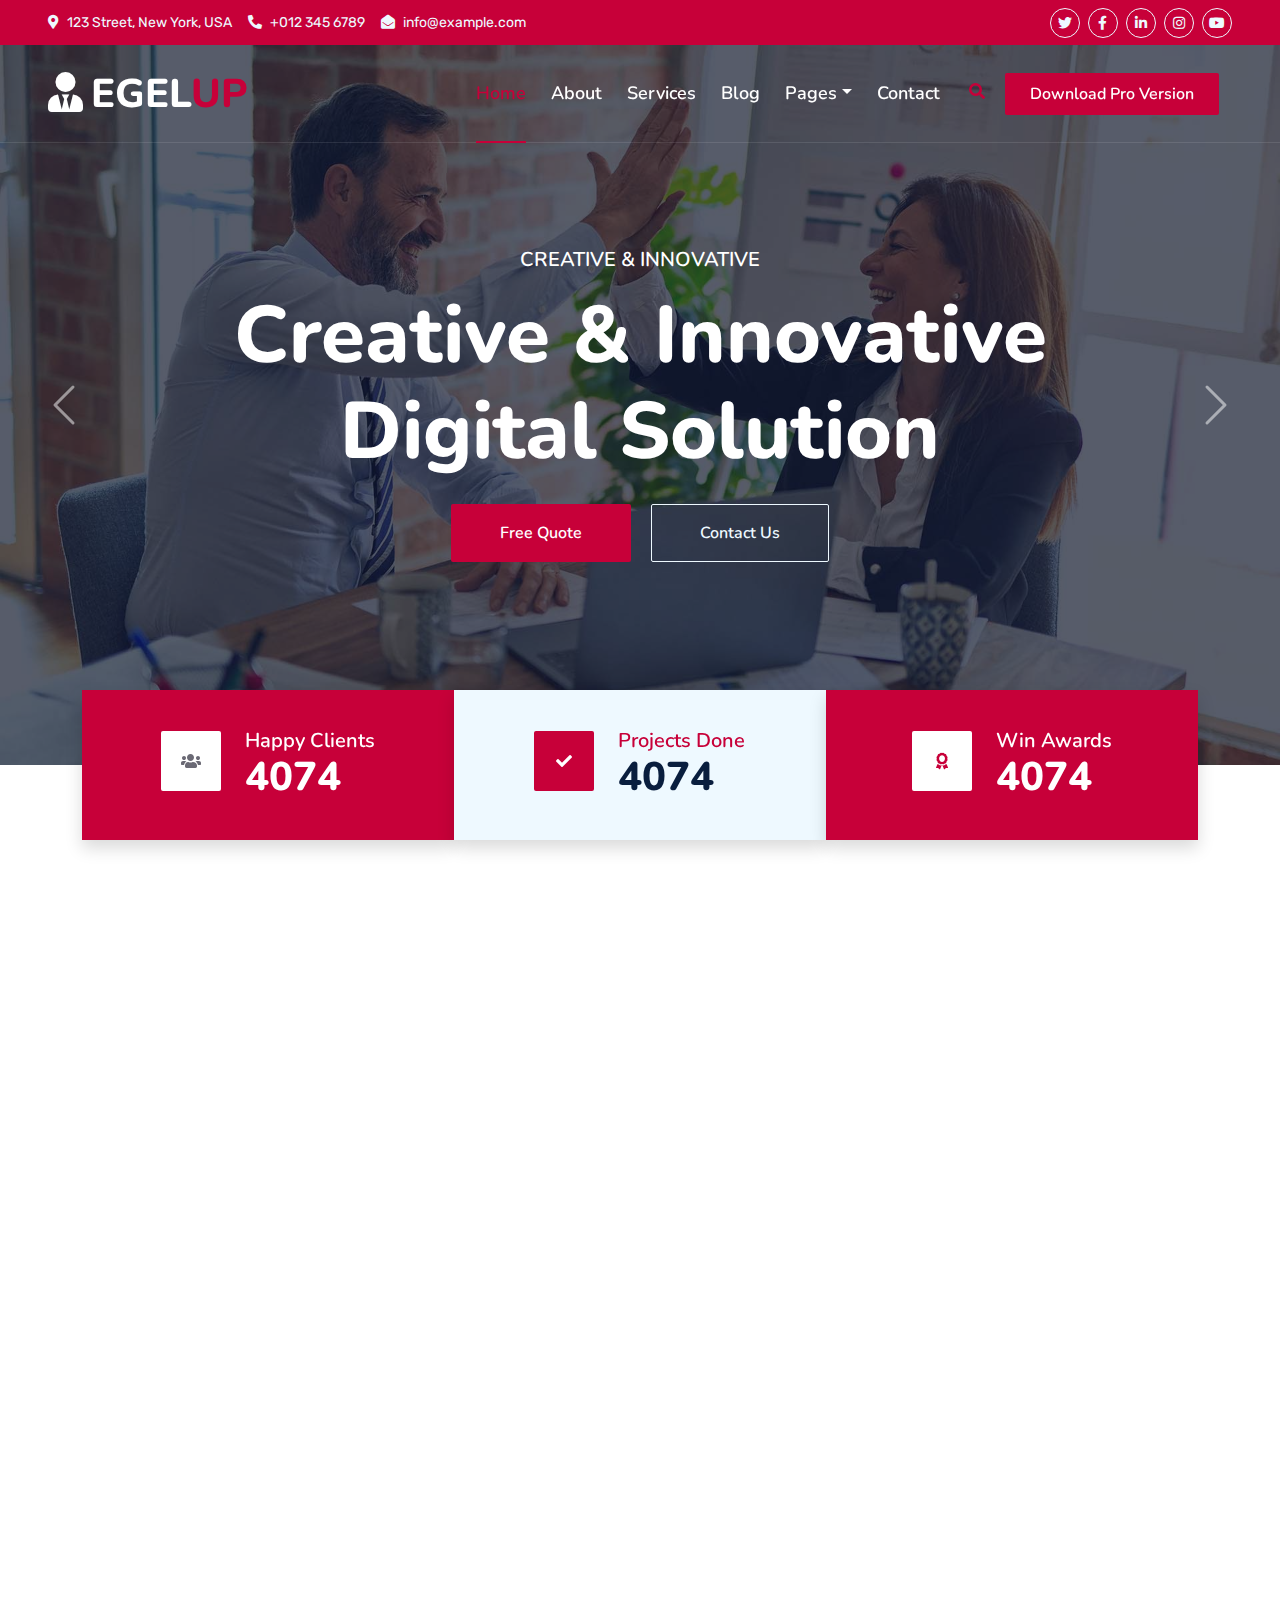
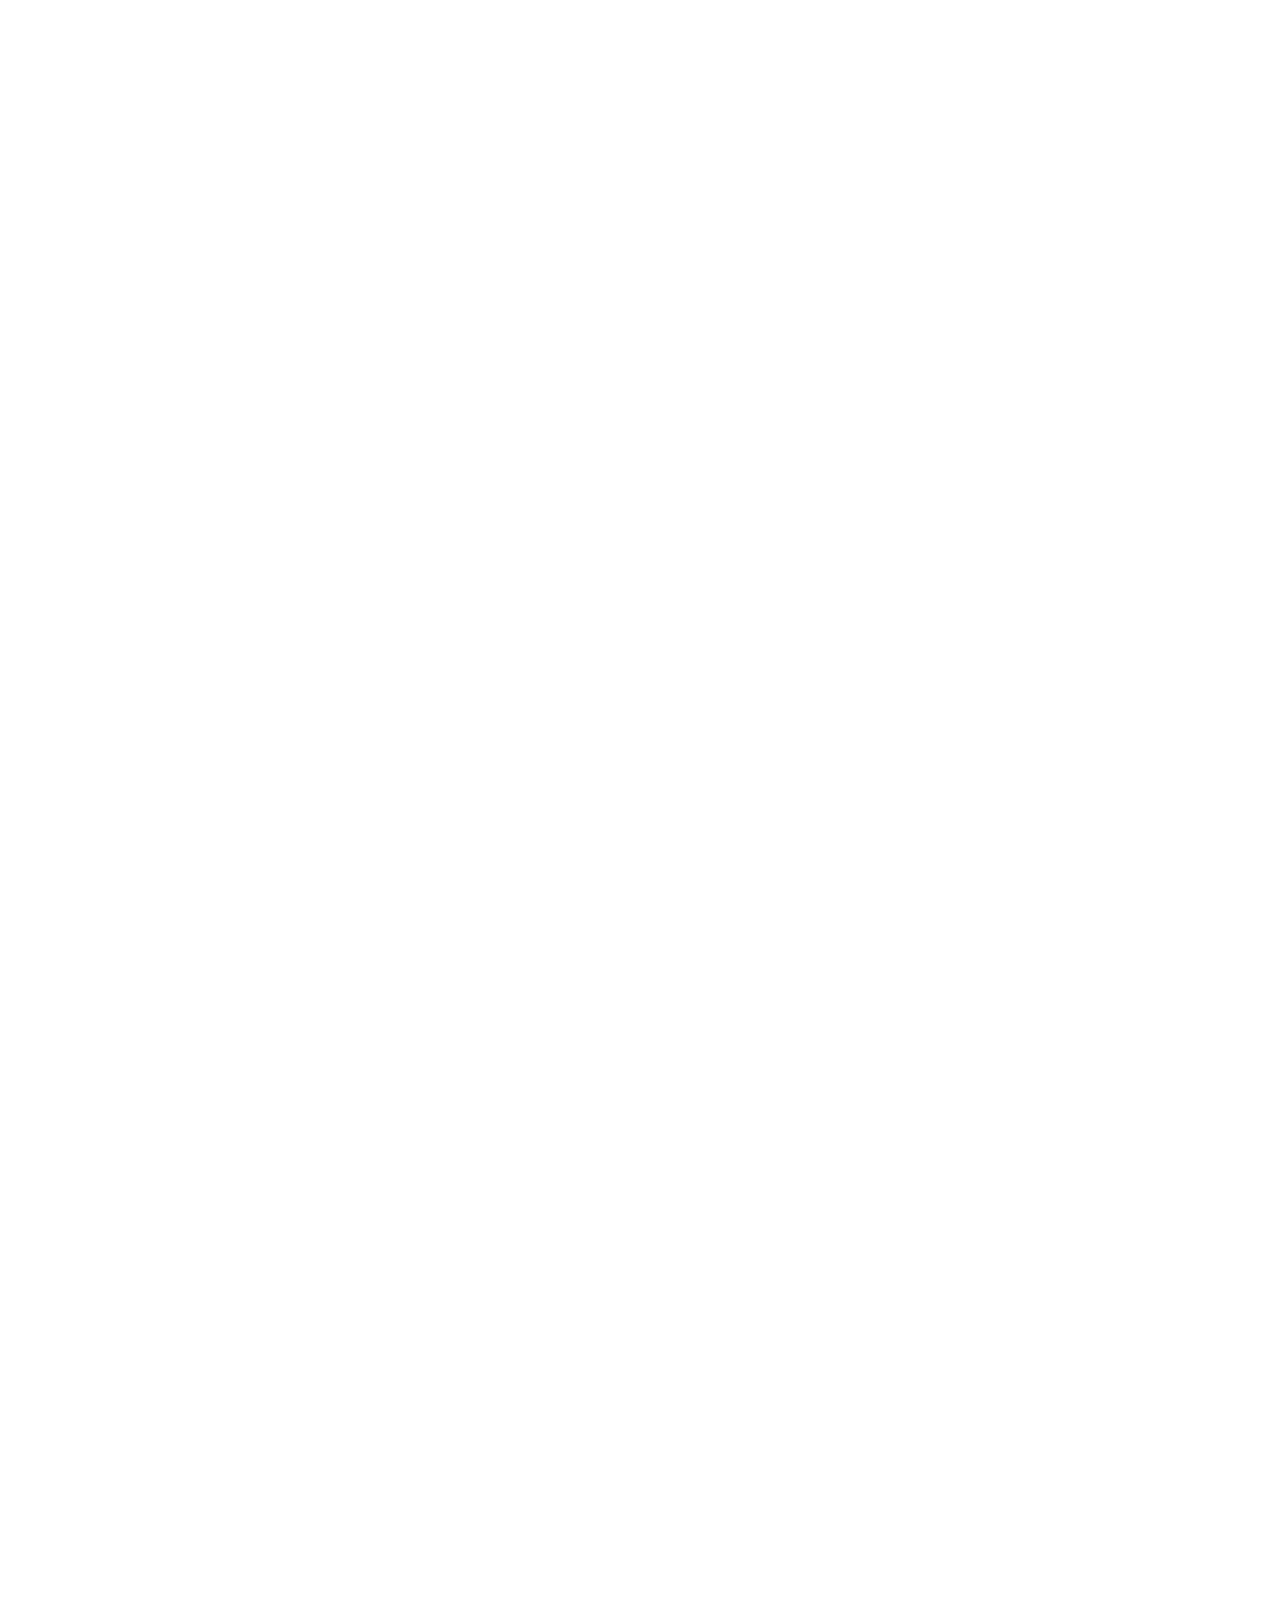
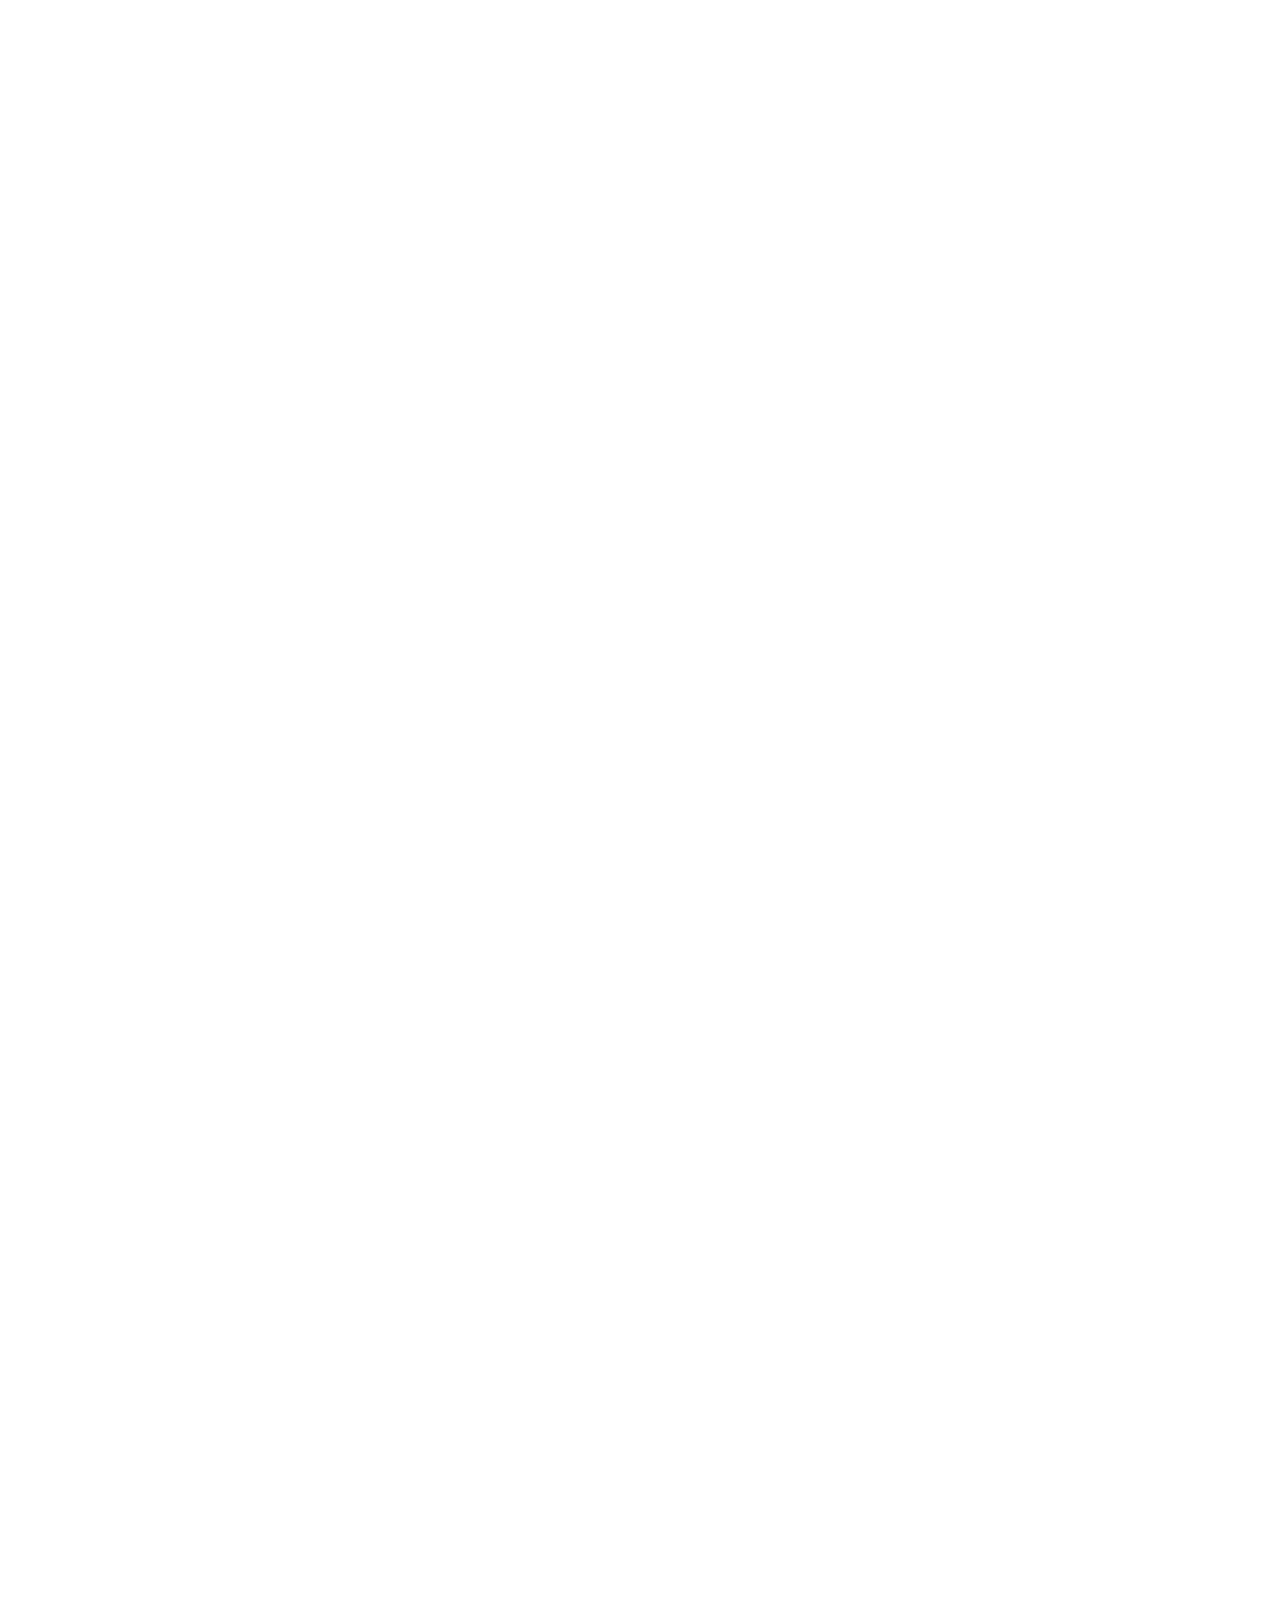
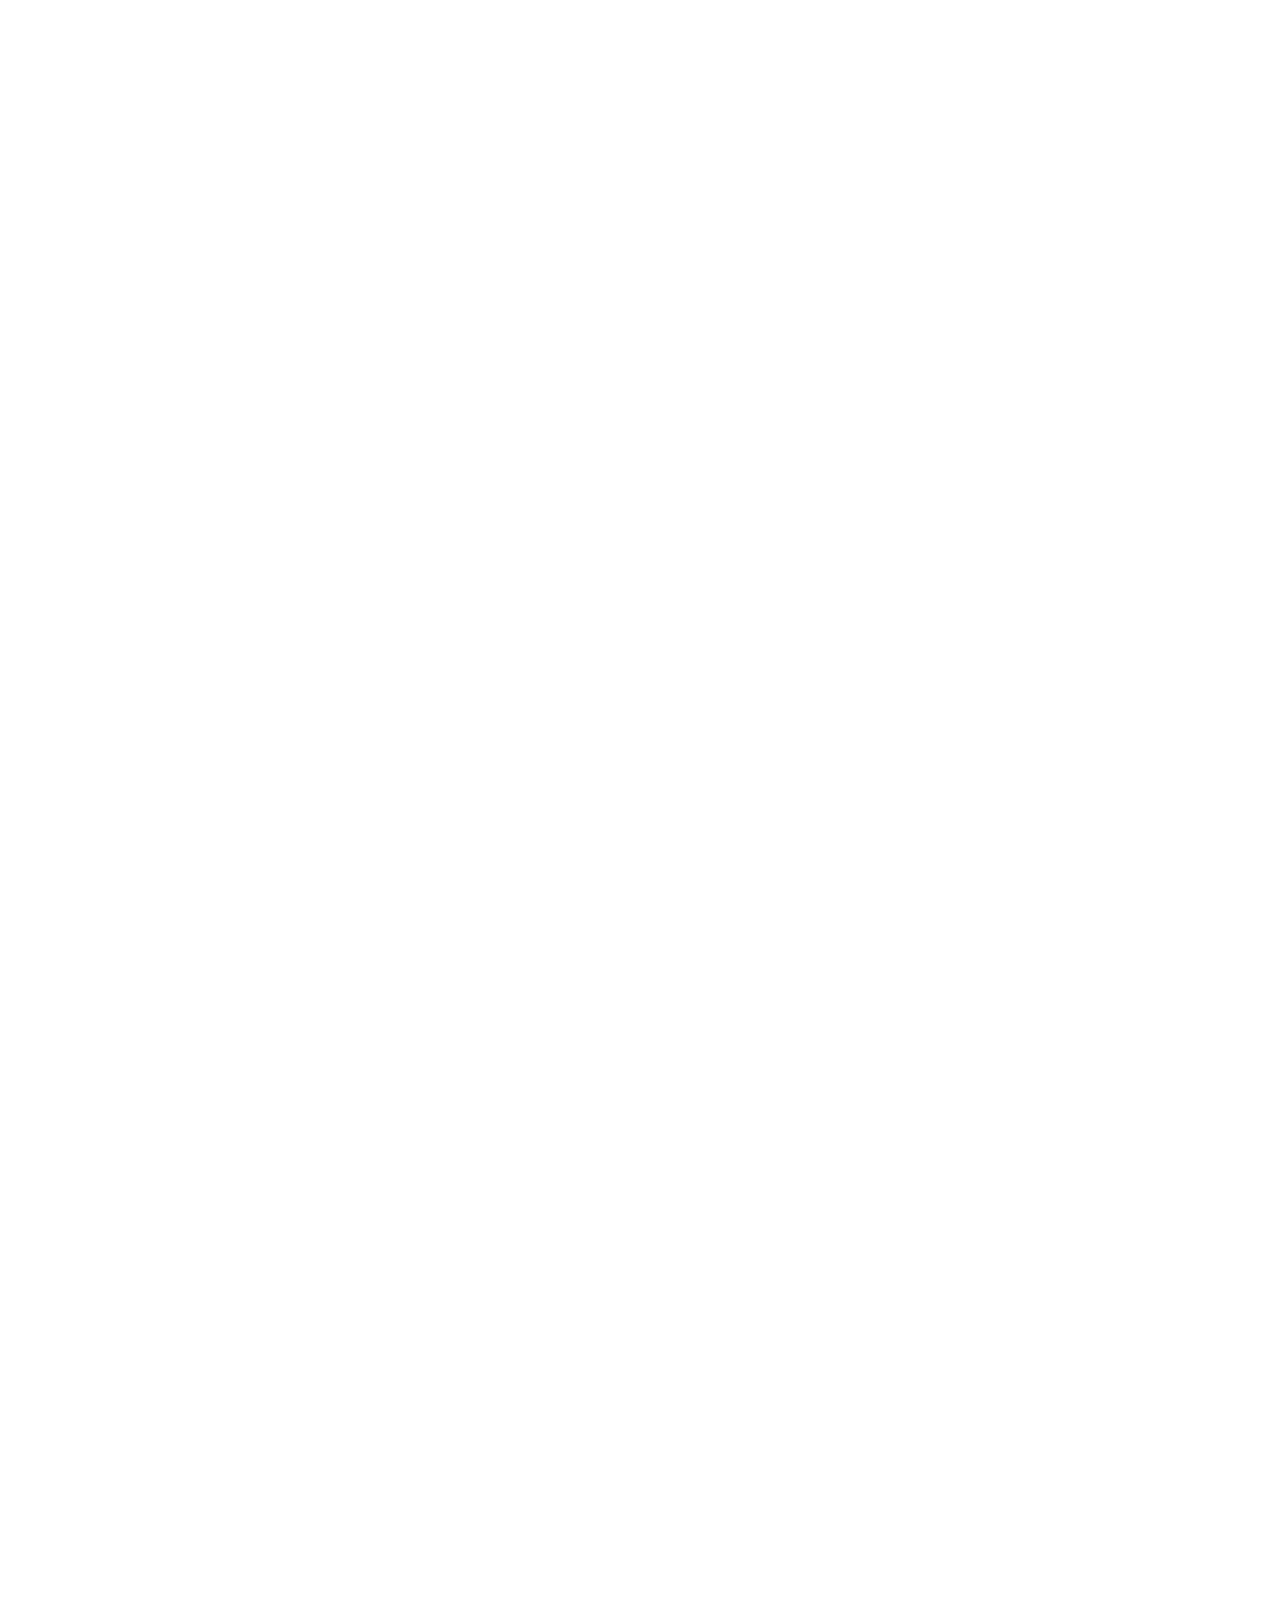
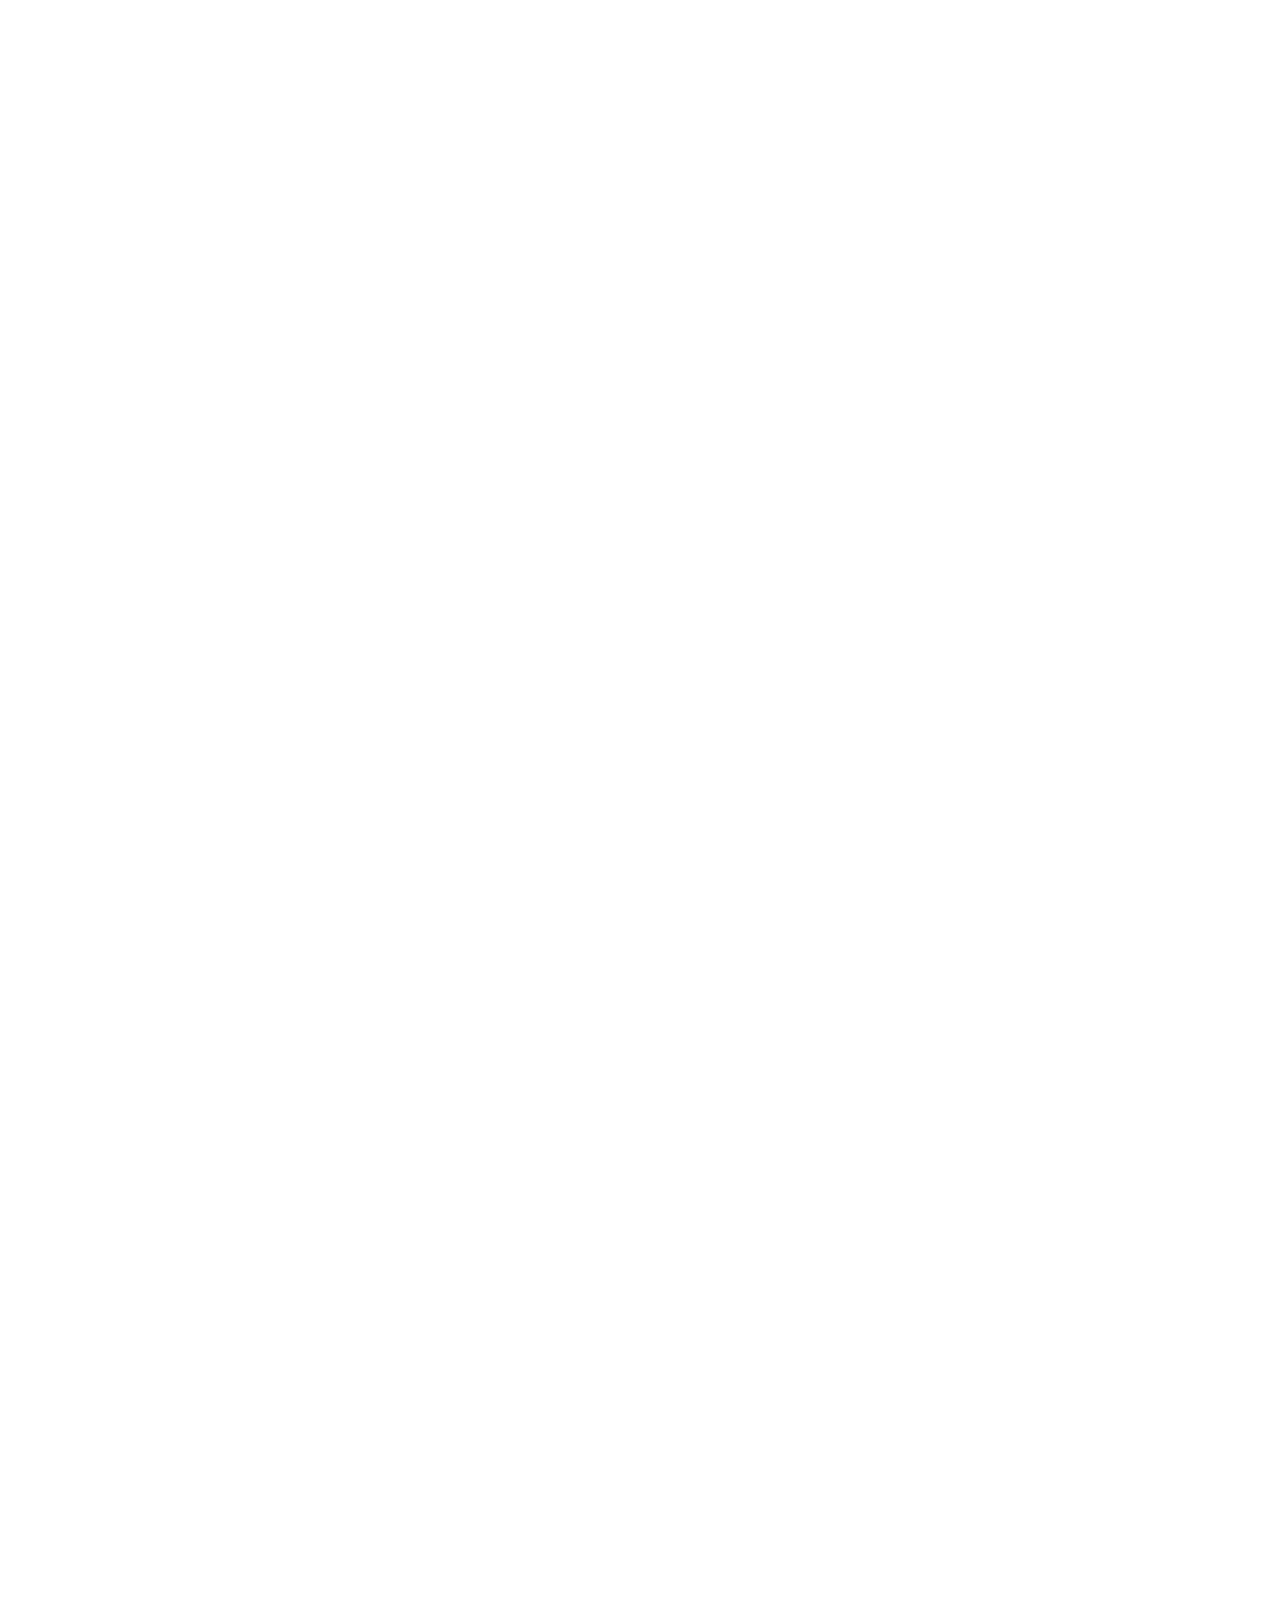
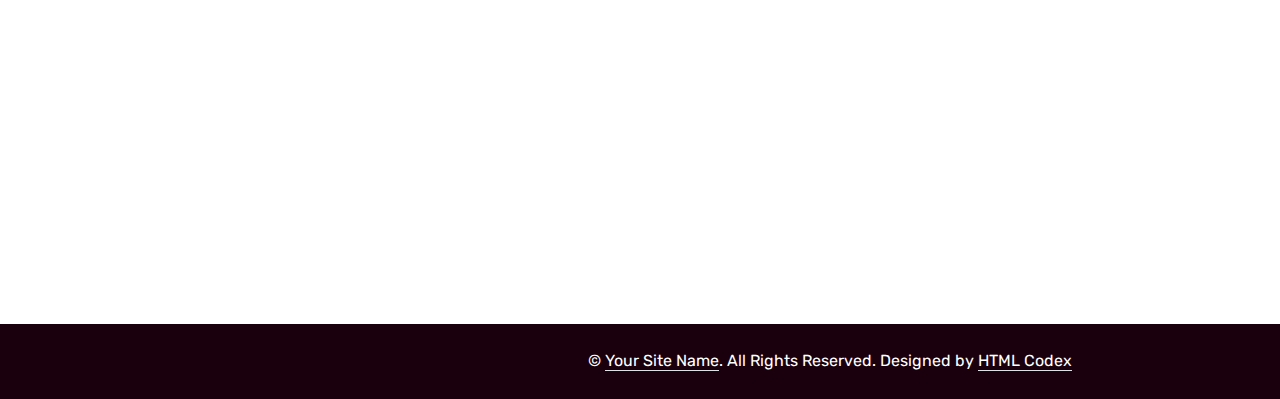
<file: index.html>
<!DOCTYPE html>
<html lang="en">

<head>
    <meta charset="utf-8">
    <title>Startup - Startup Website Template</title>
    <meta content="width=device-width, initial-scale=1.0" name="viewport">
    <meta content="Free HTML Templates" name="keywords">
    <meta content="Free HTML Templates" name="description">

    <!-- Favicon -->
    <link href="img/favicon.ico" rel="icon">

    <!-- Google Web Fonts -->
    <link rel="preconnect" href="https://fonts.googleapis.com">
    <link rel="preconnect" href="https://fonts.gstatic.com" crossorigin>
    <link href="https://fonts.googleapis.com/css2?family=Nunito:wght@400;600;700;800&family=Rubik:wght@400;500;600;700&display=swap" rel="stylesheet">

    <!-- Icon Font Stylesheet -->
    <link href="https://cdnjs.cloudflare.com/ajax/libs/font-awesome/5.10.0/css/all.min.css" rel="stylesheet">
    <link href="https://cdn.jsdelivr.net/npm/bootstrap-icons@1.4.1/font/bootstrap-icons.css" rel="stylesheet">

    <!-- Libraries Stylesheet -->
    <link href="lib/owlcarousel/assets/owl.carousel.min.css" rel="stylesheet">
    <link href="lib/animate/animate.min.css" rel="stylesheet">

    <!-- Customized Bootstrap Stylesheet -->
    <link href="css/bootstrap.min.css" rel="stylesheet">

    <!-- Template Stylesheet -->
    <link href="css/style.css" rel="stylesheet">
</head>

<body>
    <!-- Spinner Start -->
    <div id="spinner" class="show  position-fixed translate-middle w-100 vh-100 top-50 start-50 d-flex align-items-center justify-content-center" >
        <div class="spinner"></div>
    </div>
    <!-- Spinner End -->


    <!-- Topbar Start -->
    <div class="container-fluid  px-5 d-none d-lg-block" style="background-color:#c70039;">
        <div class="row gx-0">
            <div class="col-lg-8 text-center text-lg-start mb-2 mb-lg-0">
                <div class="d-inline-flex align-items-center" style="height: 45px;">
                    <small class="me-3 text-light"><i class="fa fa-map-marker-alt me-2"></i>123 Street, New York, USA</small>
                    <small class="me-3 text-light"><i class="fa fa-phone-alt me-2"></i>+012 345 6789</small>
                    <small class="text-light"><i class="fa fa-envelope-open me-2"></i>info@example.com</small>
                </div>
            </div>
            <div class="col-lg-4 text-center text-lg-end">
                <div class="d-inline-flex align-items-center" style="height: 45px;">
                    <a class="btn btn-sm btn-outline-light btn-sm-square rounded-circle me-2" href=""><i class="fab fa-twitter fw-normal"></i></a>
                    <a class="btn btn-sm btn-outline-light btn-sm-square rounded-circle me-2" href=""><i class="fab fa-facebook-f fw-normal"></i></a>
                    <a class="btn btn-sm btn-outline-light btn-sm-square rounded-circle me-2" href=""><i class="fab fa-linkedin-in fw-normal"></i></a>
                    <a class="btn btn-sm btn-outline-light btn-sm-square rounded-circle me-2" href=""><i class="fab fa-instagram fw-normal"></i></a>
                    <a class="btn btn-sm btn-outline-light btn-sm-square rounded-circle" href=""><i class="fab fa-youtube fw-normal"></i></a>
                </div>
            </div>
        </div>
    </div>
    <!-- Topbar End -->


    <!-- Navbar & Carousel Start -->
    <div class="container-fluid position-relative p-0">
        <nav class="navbar navbar-expand-lg navbar-dark px-5 py-3 py-lg-0">
            <a href="index.html" class="navbar-brand p-0">
                <h1 class="m-0"><i class="fa fa-user-tie me-2"></i>EGEL<span style="color:#C70039;">UP</span></h1>
            </a>
            <button class="navbar-toggler" type="button" data-bs-toggle="collapse" data-bs-target="#navbarCollapse">
                <span class="fa fa-bars"></span>
            </button>
            <div class="collapse navbar-collapse" id="navbarCollapse">
                <div class="navbar-nav ms-auto py-0">
                    <a href="index.html" class="nav-item nav-link active">Home</a>
                    <a href="about.html" class="nav-item nav-link">About</a>
                    <a href="service.html" class="nav-item nav-link">Services</a>
                      <a href="blog1.html" class="nav-item nav-link">Blog</a>

                    <div class="nav-item dropdown">
                        <a href="#" class="nav-link dropdown-toggle" data-bs-toggle="dropdown">Pages</a>
                        <div class="dropdown-menu m-0">

                            <a href="feature.html" class="dropdown-item">Our features</a>
                            <a href="team.html" class="dropdown-item">Team Members</a>

                            <a href="quote.html" class="dropdown-item">Free Quote</a>
                        </div>
                    </div>
                    <a href="contact.html" class="nav-item nav-link">Contact</a>
                </div>
                <button type="button" class="btn  ms-3" data-bs-toggle="modal" data-bs-target="#searchModal" style="color:#C70039;"><i class="fa fa-search"></i></butaton>
                <a href="https://htmlcodex.com/startup-company-website-template" class="btn text-white  py-2 px-4 ms-3" style="background-color:#C70039;">Download Pro Version</a>
            </div>
        </nav>

        <div id="header-carousel" class="carousel slide carousel-fade" data-bs-ride="carousel">
            <div class="carousel-inner">
                <div class="carousel-item active">
                    <img class="w-100" src="img/carousel-1.jpg" alt="Image">
                    <div class="carousel-caption d-flex flex-column align-items-center justify-content-center">
                        <div class="p-3" style="max-width: 900px;">
                            <h5 class="text-white text-uppercase mb-3 animated slideInDown">Creative & Innovative</h5>
                            <h1 class="display-1 text-white mb-md-4 animated zoomIn">Creative & Innovative Digital Solution</h1>
                            <a href="quote.html" class="btn text-white py-md-3 px-md-5 me-3 animated slideInLeft" style="background-color:#C70039;">Free Quote</a>
                            <a href="contact.html" class="btn btn-outline-light py-md-3 px-md-5 animated slideInRight">Contact Us</a>
                        </div>
                    </div>
                </div>
                <div class="carousel-item">
                    <img class="w-100" src="img/carousel-2.jpg" alt="Image">
                    <div class="carousel-caption d-flex flex-column align-items-center justify-content-center">
                        <div class="p-3" style="max-width: 900px;">
                            <h5 class="text-white text-uppercase mb-3 animated slideInDown">Creative & Innovative</h5>
                            <h1 class="display-1 text-white mb-md-4 animated zoomIn">Creative & Innovative Digital Solution</h1>
                            <a href="quote.html" class="btn text-white py-md-3 px-md-5 me-3 animated slideInLeft" style="background-color:#C70039;">Free Quote</a>
                            <a href="contact.html" class="btn btn-outline-light py-md-3 px-md-5 animated slideInRight">Contact Us</a>
                        </div>
                    </div>
                </div>
            </div>
            <button class="carousel-control-prev" type="button" data-bs-target="#header-carousel"
                data-bs-slide="prev">
                <span class="carousel-control-prev-icon" aria-hidden="true"></span>
                <span class="visually-hidden"style="color:#C70039;" >Previous</span>
            </button>
            <button class="carousel-control-next" type="button" data-bs-target="#header-carousel"
                data-bs-slide="next">
                <span class="carousel-control-next-icon" aria-hidden="true"></span>
                <span class="visually-hidden">Next</span>
            </button>
        </div>
    </div>
    <!-- Navbar & Carousel End -->


    <!-- Full Screen Search Start -->
    <div class="modal fade" id="searchModal" tabindex="-1">
        <div class="modal-dialog modal-fullscreen">
            <div class="modal-content" style="background: rgba(9, 30, 62, .7);">
                <div class="modal-header border-0">
                    <button type="button" class="btn bg-white btn-close" data-bs-dismiss="modal" aria-label="Close"></button>
                </div>
                <div class="modal-body d-flex align-items-center justify-content-center">
                    <div class="input-group" style="max-width: 600px;">
                        <input type="text" class="form-control bg-transparent border-primary p-3" placeholder="Type search keyword">
                        <button class="btn btn-primary px-4"><i class="bi bi-search"></i></button>
                    </div>
                </div>
            </div>
        </div>
    </div>
    <!-- Full Screen Search End -->


    <!-- Facts Start -->
    <div class="container-fluid facts py-5 pt-lg-0">
        <div class="container py-5 pt-lg-0">
            <div class="row gx-0">
                <div class="col-lg-4 wow zoomIn" data-wow-delay="0.1s">
                    <div class=" shadow d-flex align-items-center justify-content-center p-4" style="height: 150px;background-color:#C70039;">
                        <div class="bg-white d-flex align-items-center justify-content-center rounded mb-2" style="width: 60px; height: 60px;">
                            <i class="fa fa-users "></i>
                        </div>
                        <div class="ps-4" >
                            <h5 class="text-white mb-0" >Happy Clients</h5>
                            <h1 class="text-white mb-0" data-toggle="counter-up">12345</h1>
                        </div>
                    </div>
                </div>
                <div class="col-lg-4 wow zoomIn" data-wow-delay="0.3s">
                    <div class="bg-light shadow d-flex align-items-center justify-content-center p-4" style="height: 150px;">
                        <div class=" d-flex align-items-center justify-content-center rounded mb-2" style="width: 60px; height: 60px;background-color:#C70039;">
                            <i class="fa fa-check text-white"></i>
                        </div>
                        <div class="ps-4">
                            <h5 class=" mb-0"style="color:#C70039;">Projects Done</h5>
                            <h1 class="mb-0" data-toggle="counter-up">12345</h1>
                        </div>
                    </div>
                </div>
                <div class="col-lg-4 wow zoomIn" data-wow-delay="0.6s">
                    <div class=" shadow d-flex align-items-center justify-content-center p-4" style="height: 150px;background-color:#C70039;">
                        <div class="bg-white d-flex align-items-center justify-content-center rounded mb-2" style="width: 60px; height: 60px;">
                            <i class="fa fa-award "style="color:#C70039;"></i>
                        </div>
                        <div class="ps-4">
                            <h5 class="text-white mb-0">Win Awards</h5>
                            <h1 class="text-white mb-0" data-toggle="counter-up">12345</h1>
                        </div>
                    </div>
                </div>
            </div>
        </div>
    </div>
    <!-- Facts Start -->


    <!-- About Start -->
    <div class="container-fluid py-5 wow fadeInUp" data-wow-delay="0.1s">
        <div class="container py-5">
            <div class="row g-5">
                <div class="col-lg-7">
                    <div class="section-title position-relative pb-3 mb-5">
                        <h5 class="fw-bold  text-uppercase" style="color:#C70039;">About Us</h5>
                        <h1 class="mb-0">we're more than just a Digital marketing Agency.</h1>
                    </div>
                    <p class="mb-4">Welcome to Our Company, where innovation meets technology. Established in 20XX , we are a dynamic IT marketing agency dedicated to driving your digital success. we've grown from a small startup to a trusted partner for businesses worldwide.</p>
                    <div class="row g-0 mb-3">
                        <div class="col-sm-6 wow zoomIn" data-wow-delay="0.2s">
                            <h5 class="mb-3"><i class="fa fa-check  me-3" style="color:#C70039;"></i>Award Winning</h5>
                            <h5 class="mb-3"><i class="fa fa-check  me-3" style="color:#C70039;"></i>Professional Staff</h5>
                        </div>
                        <div class="col-sm-6 wow zoomIn" data-wow-delay="0.4s">
                            <h5 class="mb-3"><i class="fa fa-check me-3" style="color:#C70039;"></i>24/7 Support</h5>
                            <h5 class="mb-3"><i class="fa fa-check  me-3" style="color:#C70039;"></i>Fair Prices</h5>
                        </div>
                    </div>
                    <div class="d-flex align-items-center mb-4 wow fadeIn" data-wow-delay="0.6s">
                        <div class=" d-flex align-items-center justify-content-center rounded" style="width: 60px; height: 60px;background-color:#C70039;">
                            <i class="fa fa-phone-alt text-white" style="color:#C70039;"></i>
                        </div>
                        <div class="ps-4">
                            <h5 class="mb-2">Call to ask any question</h5>
                            <h4 class=" mb-0" style="color:#C70039;">+971-50-7933557</h4>
                        </div>
                    </div>
                    <a href="quote.html" class="btn text-white py-3 px-5 mt-3 wow zoomIn" data-wow-delay="0.9s"style="background-color:#C70039;">Request A Quote</a>
                </div>
                <div class="col-lg-5" style="min-height: 500px;">
                    <div class="position-relative h-100">
                        <img class="position-absolute w-100 h-100 rounded wow zoomIn" data-wow-delay="0.9s" src="img/about.jpg" style="object-fit: cover;">
                    </div>
                </div>
            </div>
        </div>
    </div>
    <!-- About End -->


    <!-- Features Start -->
    <div class="container-fluid py-5 wow fadeInUp" data-wow-delay="0.1s">
        <div class="container py-5">
            <div class="section-title text-center position-relative pb-3 mb-5 mx-auto" style="max-width: 600px;">
                <h5 class="fw-bold  text-uppercase" style="color:#C70039;">Why Choose Us</h5>
                <h1 class="mb-0">We Are Here to Grow Your Business Exponentially</h1>
            </div>
            <div class="row g-5">
                <div class="col-lg-4">
                    <div class="row g-5">
                        <div class="col-12 wow zoomIn" data-wow-delay="0.2s">
                            <div class=" rounded d-flex align-items-center justify-content-center mb-3" style="width: 60px; height: 60px;background-color:#C70039;">
                                <i class="fa fa-cubes text-white"></i>
                            </div>
                            <h4>Best In Industry</h4>
                            <p class="mb-0">we understand that every industry has its own challenges and opportunities. Our approach is to craft customized IT marketing strategies that align with the goals and nuances of your specific sector.</p>
                        </div>
                        <div class="col-12 wow zoomIn" data-wow-delay="0.6s">
                            <div class=" rounded d-flex align-items-center justify-content-center mb-3" style="width: 60px; height: 60px;background-color:#C70039;">
                                <i class="fa fa-award text-white"></i>
                            </div>
                            <h4>Key Benfits</h4>
                            <p class="mb-0">We don't believe in one-size-fits-all solutions. Our approach is to craft customized IT marketing strategies aligned with your goals and industry-specific challenges.</p>
                        </div>
                    </div>
                </div>
                <div class="col-lg-4  wow zoomIn" data-wow-delay="0.9s" style="min-height: 350px;">
                    <div class="position-relative h-100">
                        <img class="position-absolute w-100 h-100 rounded wow zoomIn" data-wow-delay="0.1s" src="img/features.webp" style="object-fit: cover;">
                    </div>
                </div>
                <div class="col-lg-4">
                    <div class="row g-5">
                        <div class="col-12 wow zoomIn" data-wow-delay="0.4s">
                            <div class=" rounded d-flex align-items-center justify-content-center mb-3" style="width: 60px; height: 60px;background-color:#C70039;">
                                <i class="fa fa-users-cog text-white"></i>
                            </div>
                            <h4>Professional Staff</h4>
                            <p class="mb-0">Our team is comprised of professionals with diverse backgrounds and expertise, ensuring that we can address the full spectrum of IT marketing needs. From data analysis to creative design, we've got it covered.</p>
                        </div>
                        <div class="col-12 wow zoomIn" data-wow-delay="0.8s">
                            <div class=" rounded d-flex align-items-center justify-content-center mb-3" style="width: 60px; height: 60px;background-color:#C70039;">
                                <i class="fa fa-phone-alt text-white"></i>
                            </div>
                            <h4>24/7 Support</h4>
                            <p class="mb-0">Include a clear call-to-action encouraging visitors to get in touch with you. This could be in the form of a contact form, a phone number, or an email address.</p>
                        </div>
                    </div>
                </div>
            </div>
        </div>
    </div>
    <!-- Features Start -->


    <!-- Service Start -->
    <div class="container-fluid py-5 wow fadeInUp" data-wow-delay="0.1s">
        <div class="container py-5">
            <div class="section-title text-center position-relative pb-3 mb-5 mx-auto" style="max-width: 600px;">
                <h5 class="fw-bold  text-uppercase" style="color:#C70039;">Our Services</h5>
                <h1 class="mb-0">Custom IT Solutions for Your Successful Business</h1>
            </div>
            <div class="row g-5">
                <div class="col-lg-4 col-md-6 wow zoomIn" data-wow-delay="0.3s">
                    <div class="service-item  rounded d-flex flex-column align-items-center justify-content-center text-center"style="background-color:#fae8f0;">
                        <div class="service-icon">
                            <i class="fa fa-shield-alt text-white"></i>
                        </div>
                        <h4 class="mb-3">SEO</h4>
                        <p class="m-0">Improve your search engine rankings and organic visibility with our expert SEO services. We'll help you climb to the top of Google search results.</p>
                        <a class="btn btn-lg  rounded" href="" style="color:#C70039;">
                            <i class="bi bi-arrow-right"></i>
                        </a>
                    </div>
                </div>
                <div class="col-lg-4 col-md-6 wow zoomIn" data-wow-delay="0.6s">
                    <div class="service-item  rounded d-flex flex-column align-items-center justify-content-center text-center"style="background-color:#fae8f0;">
                        <div class="service-icon">
                            <i class="fa fa-chart-pie text-white"></i>
                        </div>
                        <h4 class="mb-3">Content Marketing</h4>
                        <p class="m-0">Content is king! Our content marketing strategies are designed to engage your audience, boost brand authority, and drive conversions.</p>
                        <a class="btn btn-lg  rounded" href=""style="color:#C70039;">
                            <i class="bi bi-arrow-right"></i>
                        </a>
                    </div>
                </div>
                <div class="col-lg-4 col-md-6 wow zoomIn" data-wow-delay="0.9s">
                    <div class="service-item  rounded d-flex flex-column align-items-center justify-content-center text-center"style="background-color:#fae8f0;">
                        <div class="service-icon">
                            <i class="fa fa-code text-white"></i>
                        </div>
                        <h4 class="mb-3">E-MAIL MARKETING</h4>
                        <p class="m-0">Build and nurture valuable customer relationships with our email marketing services. We create engaging email campaigns, segment your audience, and provide detailed</p>
                        <a class="btn btn-lg  rounded" href=""style="color:#C70039;">
                            <i class="bi bi-arrow-right"></i>
                        </a>
                    </div>
                </div>
                <div class="col-lg-4 col-md-6 wow zoomIn" data-wow-delay="0.3s">
                    <div class="service-item rounded d-flex flex-column align-items-center justify-content-center text-center"style="background-color:#fae8f0;">
                        <div class="service-icon">
                            <i class="fab fa-android text-white "></i>
                        </div>
                        <h4 class="mb-3 ">SocialMedia MARKETING</h4>
                        <p class="m-0 ">Connect with your audience on platforms they frequent the most. Our social media marketing services include strategy development, content creation.</p>
                        <a class="btn btn-lg  rounded" href="" style="color:#C70039;">
                            <i class="bi bi-arrow-right"></i>
                        </a>
                    </div>
                </div>
                <div class="col-lg-4 col-md-6 wow zoomIn" data-wow-delay="0.6s">
                    <div class="service-item  rounded d-flex flex-column align-items-center justify-content-center text-center"style="background-color:#fae8f0;">
                        <div class="service-icon">
                            <i class="fa fa-search text-white"></i>
                        </div>
                        <h4 class="mb-3">E-Commerce Solution</h4>
                        <p class="m-0">For online retailers, we offer e-commerce solutions to streamline your online store, optimize product listings, improve user experience, and increase online sales</p>
                        <a class="btn btn-lg  rounded" href="" style="color:#C70039;">
                            <i class="bi bi-arrow-right"></i>
                        </a>
                    </div>
                </div>
                <div class="col-lg-4 col-md-6 wow zoomIn" data-wow-delay="0.9s">
                    <div class="position-relative rounded h-100 d-flex flex-column align-items-center justify-content-center text-center p-5"style="background-color:#C70039;">
                        <h3 class="text-white mb-3">Call Us For Quote</h3>
                        <p class="text-white mb-3">Clita ipsum magna kasd rebum at ipsum amet dolor justo dolor est magna stet eirmod</p>
                        <h2 class="text-white mb-0">+971-50-7933557</h2>
                    </div>
                </div>
            </div>
        </div>
    </div>
    <!-- Service End -->


    <!-- Pricing Plan Start -->
    <div class="container-fluid py-5 wow fadeInUp" data-wow-delay="0.1s">
        <div class="container py-5">
            <div class="section-title text-center position-relative pb-3 mb-5 mx-auto" style="max-width: 600px;">
                <h5 class="fw-bold text-uppercase" style="color:#C70039;">Pricing Plans</h5>
                <h1 class="mb-0">We are Offering Competitive Prices for Our Clients</h1>
            </div>
            <div class="row g-0">
                <div class="col-lg-4 wow slideInUp" data-wow-delay="0.6s">
                    <div class=" rounded"style="background-color:#fae8f0;">
                        <div class="border-bottom py-4 px-5 mb-4">
                            <h4 class=" mb-1" style="color:#C70039;">Basic Plan</h4>
                            <small class="text-uppercase">For Small Size Business</small>
                        </div>
                        <div class="p-5 pt-0">
                            <h1 class="display-5 mb-3">
                                <small class="align-top" style="font-size: 22px; line-height: 45px;">$</small>49.00<small
                                    class="align-bottom" style="font-size: 16px; line-height: 40px;">/ Month</small>
                            </h1>
                            <div class="d-flex justify-content-between mb-3"><span>HTML5 & CSS3</span><i class="fa fa-check  pt-1" style="color:#C70039;"></i></div>
                            <div class="d-flex justify-content-between mb-3"><span>Bootstrap v5</span><i class="fa fa-check  pt-1"  style="color:#C70039;"></i></div>
                            <div class="d-flex justify-content-between mb-3"><span>Responsive Layout</span><i class="fa fa-times text-danger pt-1"></i></div>
                            <div class="d-flex justify-content-between mb-2"><span>Cross-browser Support</span><i class="fa fa-times text-danger pt-1"></i></div>
                            <a href="" class="btn text-white py-2 px-4 mt-4" style="background-color:#C70039;">Order Now</a>
                        </div>
                    </div>
                </div>
                <div class="col-lg-4 wow slideInUp" data-wow-delay="0.3s">
                    <div class="bg-white rounded shadow position-relative" style="z-index: 1;">
                        <div class="border-bottom py-4 px-5 mb-4">
                            <h4 class=" mb-1" style="color:#C70039;">Standard Plan</h4>
                            <small class="text-uppercase">For Medium Size Business</small>
                        </div>
                        <div class="p-5 pt-0">
                            <h1 class="display-5 mb-3">
                                <small class="align-top" style="font-size: 22px; line-height: 45px;">$</small>99.00<small
                                    class="align-bottom" style="font-size: 16px; line-height: 40px;">/ Month</small>
                            </h1>
                            <div class="d-flex justify-content-between mb-3"><span>HTML5 & CSS3</span><i class="fa fa-check  pt-1" style="color:#C70039;"></i></div>
                            <div class="d-flex justify-content-between mb-3"><span>Bootstrap v5</span><i class="fa fa-check  pt-1"style="color:#C70039;"></i></div>
                            <div class="d-flex justify-content-between mb-3"><span>Responsive Layout</span><i class="fa fa-check  pt-1"style="color:#C70039;"></i></div>
                            <div class="d-flex justify-content-between mb-2"><span>Cross-browser Support</span><i class="fa fa-times text-danger pt-1"></i></div>
                            <a href="" class="btn text-white py-2 px-4 mt-4"style="background-color:#C70039;">Order Now</a>
                        </div>
                    </div>
                </div>
                <div class="col-lg-4 wow slideInUp" data-wow-delay="0.9s">
                    <div class=" rounded"style="background-color:#fae8f0;">
                        <div class="border-bottom py-4 px-5 mb-4">
                            <h4 class=" mb-1" style="color:#C70039;">Advanced Plan</h4>
                            <small class="text-uppercase">For Large Size Business</small>
                        </div>
                        <div class="p-5 pt-0">
                            <h1 class="display-5 mb-3">
                                <small class="align-top" style="font-size: 22px; line-height: 45px;">$</small>149.00<small
                                    class="align-bottom" style="font-size: 16px; line-height: 40px;">/ Month</small>
                            </h1>
                            <div class="d-flex justify-content-between mb-3"><span>HTML5 & CSS3</span><i class="fa fa-check  pt-1"style="color:#C70039;"></i></div>
                            <div class="d-flex justify-content-between mb-3"><span>Bootstrap v5</span><i class="fa fa-check  pt-1"style="color:#C70039;"></i></div>
                            <div class="d-flex justify-content-between mb-3"><span>Responsive Layout</span><i class="fa fa-check  pt-1"style="color:#C70039;"></i></div>
                            <div class="d-flex justify-content-between mb-2"><span>Cross-browser Support</span><i class="fa fa-check  pt-1"style="color:#C70039;"></i></div>
                            <a href="" class="btn text-white py-2 px-4 mt-4"style="background-color:#C70039;">Order Now</a>
                        </div>
                    </div>
                </div>
            </div>
        </div>
    </div>
    <!-- Pricing Plan End -->


    <!-- Quote Start -->
    <div class="container-fluid py-5 wow fadeInUp" data-wow-delay="0.1s">
        <div class="container py-5">
            <div class="row g-5">
                <div class="col-lg-7">
                    <div class="section-title position-relative pb-3 mb-5">
                        <h5 class="fw-bold  text-uppercase"style="color:#C70039;">Request A Quote</h5>
                        <h1 class="mb-0">Need A Free Quote? Please Feel Free to Contact Us</h1>
                    </div>
                    <div class="row gx-3">
                        <div class="col-sm-6 wow zoomIn" data-wow-delay="0.2s">
                            <h5 class="mb-4"><i class="fa fa-reply  me-3" style="color:#C70039;"></i>Reply within 24 hours</h5>
                        </div>
                        <div class="col-sm-6 wow zoomIn" data-wow-delay="0.4s">
                            <h5 class="mb-4"><i class="fa fa-phone-alt  me-3"style="color:#C70039;"></i>24 hrs telephone support</h5>
                        </div>
                    </div>
                    <p class="mb-4">Eirmod sed tempor lorem ut dolores. Aliquyam sit sadipscing kasd ipsum. Dolor ea et dolore et at sea ea at dolor, justo ipsum duo rebum sea invidunt voluptua. Eos vero eos vero ea et dolore eirmod et. Dolores diam duo invidunt lorem. Elitr ut dolores magna sit. Sea dolore sanctus sed et. Takimata takimata sanctus sed.</p>
                    <div class="d-flex align-items-center mt-2 wow zoomIn" data-wow-delay="0.6s">
                        <div class=" d-flex align-items-center justify-content-center rounded" style="width: 60px; height: 60px;background-color:#C70039;">
                            <i class="fa fa-phone-alt text-white"></i>
                        </div>
                        <div class="ps-4">
                            <h5 class="mb-2">Call to ask any question</h5>
                            <h4 class=" mb-0" style="color:#C70039;">+012 345 6789</h4>
                        </div>
                    </div>
                </div>
                <div class="col-lg-5">
                    <div class=" rounded h-100 text-white d-flex align-items-center p-5 wow zoomIn" data-wow-delay="0.9s" style="background-color:#C70039;">
                        <form>
                            <div class="row g-3">
                                <div class="col-xl-12">
                                    <input type="text" class="form-control  border-0" placeholder="Your Name" style="height: 55px;">
                                </div>
                                <div class="col-12">
                                    <input type="email" class="form-control  border-0" placeholder="Your Email" style="height: 55px;">
                                </div>
                                <div class="col-12">
                                    <select class="form-select  border-0" style="height: 55px;">
                                        <option selected>Select A Service</option>
                                        <option value="1">Service 1</option>
                                        <option value="2">Service 2</option>
                                        <option value="3">Service 3</option>
                                    </select>
                                </div>
                                <div class="col-12">
                                    <textarea class="form-control  border-0" rows="3" placeholder="Message" ></textarea>
                                </div>
                                <div class="col-12">
                                    <button class="btn btn-dark w-100 py-3" type="submit">Request A Quote</button>
                                </div>
                            </div>
                        </form>
                    </div>
                </div>
            </div>
        </div>
    </div>
    <!-- Quote End -->


    <!-- Testimonial Start -->
    <div class="container-fluid py-5 wow fadeInUp" data-wow-delay="0.1s">
        <div class="container py-5">
            <div class="section-title text-center position-relative pb-3 mb-4 mx-auto" style="max-width: 600px;">
                <h5 class="fw-bold  text-uppercase" style="color:#C70039;">Testimonial</h5>
                <h1 class="mb-0">What Our Clients Say About Our Digital Services</h1>
            </div>
            <div class="owl-carousel testimonial-carousel wow fadeInUp" data-wow-delay="0.6s">
                <div class="testimonial-item  my-4"style="background-color:#fae8f0;">
                    <div class="d-flex align-items-center border-bottom pt-5 pb-4 px-5">
                        <img class="img-fluid rounded" src="img/testimonial-1.jpg" style="width: 60px; height: 60px;" >
                        <div class="ps-4">
                            <h4 class=" mb-1"style="color:#C70039;">Client Name</h4>
                            <small class="text-uppercase">Profession</small>
                        </div>
                    </div>
                    <div class="pt-4 pb-5 px-5">
                        Dolor et eos labore, stet justo sed est sed. Diam sed sed dolor stet amet eirmod eos labore diam
                    </div>
                </div>
                <div class="testimonial-item  my-4"style="background-color:#fae8f0;">
                    <div class="d-flex align-items-center border-bottom pt-5 pb-4 px-5">
                        <img class="img-fluid rounded" src="img/testimonial-2.jpg" style="width: 60px; height: 60px;" >
                        <div class="ps-4">
                            <h4 class=" mb-1"style="color:#C70039;">Client Name</h4>
                            <small class="text-uppercase">Profession</small>
                        </div>
                    </div>
                    <div class="pt-4 pb-5 px-5">
                        Dolor et eos labore, stet justo sed est sed. Diam sed sed dolor stet amet eirmod eos labore diam
                    </div>
                </div>
                <div class="testimonial-item  my-4"style="background-color:#fae8f0;">
                    <div class="d-flex align-items-center border-bottom pt-5 pb-4 px-5">
                        <img class="img-fluid rounded" src="img/testimonial-3.jpg" style="width: 60px; height: 60px;" >
                        <div class="ps-4">
                            <h4 class=" mb-1"style="color:#C70039;">Client Name</h4>
                            <small class="text-uppercase">Profession</small>
                        </div>
                    </div>
                    <div class="pt-4 pb-5 px-5">
                        Dolor et eos labore, stet justo sed est sed. Diam sed sed dolor stet amet eirmod eos labore diam
                    </div>
                </div>
                <div class="testimonial-item  my-4"style="background-color:#fae8f0;">
                    <div class="d-flex align-items-center border-bottom pt-5 pb-4 px-5">
                        <img class="img-fluid rounded" src="img/testimonial-4.jpg" style="width: 60px; height: 60px;" >
                        <div class="ps-4">
                            <h4 class=" mb-1"style="color:#C70039;">Client Name</h4>
                            <small class="text-uppercase">Profession</small>
                        </div>
                    </div>
                    <div class="pt-4 pb-5 px-5">
                        Dolor et eos labore, stet justo sed est sed. Diam sed sed dolor stet amet eirmod eos labore diam
                    </div>
                </div>
            </div>
        </div>
    </div>
    <!-- Testimonial End -->


    <!-- Team Start -->
    <div class="container-fluid py-5 wow fadeInUp" data-wow-delay="0.1s">
        <div class="container py-5">
            <div class="section-title text-center position-relative pb-3 mb-5 mx-auto" style="max-width: 600px;">
                <h5 class="fw-bold  text-uppercase"style="color:#C70039;">Team Members</h5>
                <h1 class="mb-0">Professional Stuffs Ready to Help Your Business</h1>
            </div>
            <div class="row g-5">
                <div class="col-lg-4 wow slideInUp" data-wow-delay="0.3s">
                    <div class="team-item  rounded overflow-hidden"style="background-color:#fae8f0;">
                        <div class="team-img position-relative overflow-hidden">
                            <img class="img-fluid w-100" src="img/team-1.jpg" alt="">
                            <div class="team-social">
                                <a class="btn btn-lg  btn-lg-square rounded" href=""><i class="fab fa-twitter fw-normal"style="background-color:#C70039;"></i></a>
                                <a class="btn btn-lg  btn-lg-square rounded" href=""><i class="fab fa-facebook-f fw-normal"style="background-color:#C70039;"></i></a>
                                <a class="btn btn-lg  btn-lg-square rounded" href=""><i class="fab fa-instagram fw-normal"style="background-color:#C70039;"></i></a>
                                <a class="btn btn-lg  btn-lg-square rounded" href=""><i class="fab fa-linkedin-in fw-normal"style="background-color:#C70039;"></i></a>
                            </div>
                        </div>
                        <div class="text-center py-4">
                            <h4 class=""style="color:#C70039;">Full Name</h4>
                            <p class="text-uppercase m-0">Designation</p>
                        </div>
                    </div>
                </div>
                <div class="col-lg-4 wow slideInUp" data-wow-delay="0.6s">
                    <div class="team-item  rounded overflow-hidden"style="background-color:#fae8f0;">
                        <div class="team-img position-relative overflow-hidden">
                            <img class="img-fluid w-100" src="img/team-2.jpg" alt="">
                            <div class="team-social">
                                <a class="btn btn-lg  btn-lg-square rounded" href=""><i class="fab fa-twitter fw-normal"style="background-color:#C70039;"></i></a>
                                <a class="btn btn-lg  btn-lg-square rounded" href=""><i class="fab fa-facebook-f fw-normal"style="background-color:#C70039;"></i></a>
                                <a class="btn btn-lg  btn-lg-square rounded" href=""><i class="fab fa-instagram fw-normal"style="background-color:#C70039;"></i></a>
                                <a class="btn btn-lg  btn-lg-square rounded" href=""><i class="fab fa-linkedin-in fw-normal"style="background-color:#C70039;"></i></a>
                            </div>
                        </div>
                        <div class="text-center py-4">
                            <h4 class=""style="color:#C70039;">Full Name</h4>
                            <p class="text-uppercase m-0">Designation</p>
                        </div>
                    </div>
                </div>
                <div class="col-lg-4 wow slideInUp" data-wow-delay="0.9s">
                    <div class="team-item  rounded overflow-hidden"style="background-color:#fae8f0;">
                        <div class="team-img position-relative overflow-hidden">
                            <img class="img-fluid w-100" src="img/team-3.jpg" alt="">
                            <div class="team-social">
                                <a class="btn btn-lg  btn-lg-square rounded" href=""><i class="fab fa-twitter fw-normal"style="background-color:#C70039;"></i></a>
                                <a class="btn btn-lg  btn-lg-square rounded" href=""><i class="fab fa-facebook-f fw-normal"style="background-color:#C70039;"></i></a>
                                <a class="btn btn-lg  btn-lg-square rounded" href=""><i class="fab fa-instagram fw-normal"style="background-color:#C70039;"></i></a>
                                <a class="btn btn-lg  btn-lg-square rounded" href=""><i class="fab fa-linkedin-in fw-normal"style="background-color:#C70039;"></i></a>
                            </div>
                        </div>
                        <div class="text-center py-4">
                            <h4 class=""style="color:#C70039;">Full Name</h4>
                            <p class="text-uppercase m-0">Designation</p>
                        </div>
                    </div>
                </div>
            </div>
        </div>
    </div>
    <!-- Team End -->


    <!-- Blog Start -->
    <div class="container-fluid py-5 wow fadeInUp" data-wow-delay="0.1s">
        <div class="container py-5">
            <div class="section-title text-center position-relative pb-3 mb-5 mx-auto" style="max-width: 600px;">
                <h5 class="fw-bold  text-uppercase"style="color:#C70039;">Latest Blog</h5>
                <h1 class="mb-0">Read The Latest Articles from Our Blog Post</h1>
            </div>
            <div class="row g-5">
                <div class="col-lg-4 wow slideInUp" data-wow-delay="0.3s">
                    <div class="blog-item  rounded overflow-hidden"style="background-color:#fae8f0;">
                        <div class="blog-img position-relative overflow-hidden">
                            <img class="img-fluid" src="img/blog-1.jpg" alt="">
                            <a class="position-absolute top-0 start-0  text-white rounded-end mt-5 py-2 px-4" href=""style="background-color:#C70039;">SEO</a>
                        </div>
                        <div class="p-4">
                            <div class="d-flex mb-3">
                                <small class="me-3"><i class="far fa-user  me-2"style="color:#C70039;"></i>John Doe</small>
                                <small><i class="far fa-calendar-alt  me-2"style="color:#C70039;"></i>01 Jan, 2020</small>
                            </div>
                            <h4 class="mb-3">SEO</h4>
                            <p>Search Engine Optimization (SEO) is a digital marketing strategy that focuses on optimizing your website to improve its visibility and ranking on search engine results pages (SERPs). </p>
                            <a class="text-uppercase" href=""style="color:#C70039;">Read More <i class="bi bi-arrow-right"style="color:#C70039;"></i></a>
                        </div>
                    </div>
                </div>
                <div class="col-lg-4 wow slideInUp" data-wow-delay="0.6s">
                    <div class="blog-item  rounded overflow-hidden" style="background-color:#fae8f0;">
                        <div class="blog-img position-relative overflow-hidden">
                            <img class="img-fluid" src="img/blog-2.jpg" alt="">
                            <a class="position-absolute top-0 start-0  text-white rounded-end mt-5 py-2 px-4" href=""style="background-color:#C70039;">Content Marketing</a>
                        </div>
                        <div class="p-4">
                            <div class="d-flex mb-3">
                                <small class="me-3"><i class="far fa-user  me-2"style="color:#C70039;"></i>Ellen Erye</small>
                                <small><i class="far fa-calendar-alt  me-2"style="color:#C70039;"></i>01 Jan, 2021</small>
                            </div>
                            <h4 class="mb-3">Content Marketing</h4>
                            <p>Content marketing is a strategic approach to marketing that involves creating and distributing valuable, relevant, and consistent content to attract </p>
                            <a class="text-uppercase" href=""style="color:#C70039;">Read More <i class="bi bi-arrow-right"style="color:#C70039;"></i></a>
                        </div>
                    </div>
                </div>
                <div class="col-lg-4 wow slideInUp" data-wow-delay="0.9s">
                    <div class="blog-item  rounded overflow-hidden" style="background-color:#fae8f0;">
                        <div class="blog-img position-relative overflow-hidden">
                            <img class="img-fluid" src="img/blog-3.jpg" alt="">
                            <a class="position-absolute top-0 start-0  text-white rounded-end mt-5 py-2 px-4" href=""style="background-color:#C70039;">Paid Advertising</a>
                        </div>
                        <div class="p-4">
                            <div class="d-flex mb-3">
                                <small class="me-3"><i class="far fa-user  me-2"style="color:#C70039;"></i>John Abraham</small>
                                <small><i class="far fa-calendar-alt  me-2"style="color:#C70039;"></i>01 Jan, 2045</small>
                            </div>
                            <h4 class="mb-3">Paid Advertising</h4>
                            <p>Paid advertising, also known as paid media, is a marketing approach where businesses pay to display their promotional content, products, or services </p>
                            <a class="text-uppercase" href=""style="color:#C70039;">Read More <i class="bi bi-arrow-right"style="color:#C70039;"></i></a>
                        </div>
                    </div>
                </div>
            </div>
        </div>
    </div>
    <!-- Blog Start -->


    <!-- Vendor Start -->
    <div class="container-fluid py-5 wow fadeInUp" data-wow-delay="0.1s">
        <div class="container py-5 mb-5">
            <div class="bg-white">
                <div class="owl-carousel vendor-carousel">
                    <img src="img/vendor-1.jpg" alt="">
                    <img src="img/vendor-2.jpg" alt="">
                    <img src="img/vendor-3.jpg" alt="">
                    <img src="img/vendor-4.jpg" alt="">
                    <img src="img/vendor-5.jpg" alt="">
                    <img src="img/vendor-6.jpg" alt="">
                    <img src="img/vendor-7.jpg" alt="">
                    <img src="img/vendor-8.jpg" alt="">
                    <img src="img/vendor-9.jpg" alt="">
                </div>
            </div>
        </div>
    </div>
    <!-- Vendor End -->


    <!-- Footer Start -->
    <div class="container-fluid  text-light mt-5 wow fadeInUp" data-wow-delay="0.1s"  style="background-color:#2e0115;">
        <div class="container">
            <div class="row gx-5">
                <div class="col-lg-4 col-md-6 footer-about">
                    <div class="d-flex flex-column align-items-center justify-content-center text-center h-100  p-4"style="background-color:#C70039;">
                        <a href="index.html" class="navbar-brand">
                            <h1 class="m-0 text-white"><i class="fa fa-user-tie me-2"></i>Egelup</h1>
                        </a>
                        <p class="mt-3 mb-4">Welcome to Our Company, where our passion for digital marketing fuels your success.As a trusted partner in your online growth, we believe that behind every successful campaign</p>
                        <form action="">
                            <div class="input-group">
                                <input type="text" class="form-control border-white p-3" placeholder="Your Email">
                                <button class="btn text-white"style="background-color:#C70039;border:1px solid">Sign Up</button>
                            </div>
                        </form>
                    </div>
                </div>
                <div class="col-lg-8 col-md-6">
                    <div class="row gx-5">
                        <div class="col-lg-5 col-md-12 pt-5 mb-5">
                            <div class="section-title section-title-sm position-relative pb-3 mb-4">
                                <h3 class="text-light mb-0">Get In Touch</h3>
                            </div>
                            <div class="d-flex mb-2">
                                <i class="bi bi-geo-alt  me-2"style="color:#C70039;"></i>
                                <p class="mb-0">123 Street, New York, USA</p>
                            </div>
                            <div class="d-flex mb-2">
                                <i class="bi bi-envelope-open  me-2"style="color:#C70039;"></i>
                                <p class="mb-0">Egelupmanagement@gmail.com</p>
                            </div>
                            <div class="d-flex mb-2">
                                <i class="bi bi-telephone  me-2"style="color:#C70039;"></i>
                                <p class="mb-0">+971-50-7933557</p>
                            </div>
                            <div class="d-flex mt-4">
                                <a class="btn  btn-square me-2" href="#"><i class="fab fa-twitter fw-normal"style="color:#C70039;"></i></a>
                                <a class="btn  btn-square me-2" href="#"><i class="fab fa-facebook-f fw-normal"style="color:#C70039;"></i></a>
                                <a class="btn  btn-square me-2" href="#"><i class="fab fa-linkedin-in fw-normal"style="color:#C70039;"></i></a>
                                <a class="btn  btn-square" href="#"><i class="fab fa-instagram fw-normal"style="color:#C70039;"></i></a>
                            </div>
                        </div>
                        <div class="col-lg-4 col-md-12 pt-0 pt-lg-5 mb-5">
                            <div class="section-title section-title-sm position-relative pb-3 mb-4">
                                <h3 class="text-light mb-0">Quick Links</h3>
                            </div>
                            <div class="link-animated d-flex flex-column justify-content-start">
                                <a class="text-light mb-2" href="index.html"><i class="bi bi-arrow-right  me-2"style="color:#C70039;"></i>Home</a>
                                <a class="text-light mb-2" href="about.html"><i class="bi bi-arrow-right  me-2"style="color:#C70039;"></i>About Us</a>
                                <a class="text-light mb-2" href="service.html"><i class="bi bi-arrow-right  me-2"style="color:#C70039;"></i>Our Services</a>
                                <a class="text-light mb-2" href="team.html"><i class="bi bi-arrow-right  me-2"style="color:#C70039;"></i>Meet The Team</a>
                                <a class="text-light mb-2" href="blog1.html"><i class="bi bi-arrow-right  me-2"style="color:#C70039;"></i>Latest Blog</a>
                                <a class="text-light" href="contact.html"><i class="bi bi-arrow-right  me-2"style="color:#C70039;"></i>Contact Us</a>
                            </div>
                        </div>
                        <div class="col-lg-3 col-md-12 pt-0 pt-lg-5 mb-5">
                            <div class="section-title section-title-sm position-relative pb-3 mb-4">
                                <h3 class="text-light mb-0">Gallery</h3>
                            </div>



                            <div class="col-4">
                              <img   src="img/footer1.webp" alt="Image"  style="margin-bottom:5px;width:150;height:80px;">
                              <img    src="img/footer2.webp" alt="Image"   style="margin-bottom:5px;width:150;height:80px;">
                              <img    src="img/footer3.webp" alt="Image" style="width:150;height:80px;">
                               </div>

                        </div>
                    </div>
                </div>
            </div>
        </div>
    </div>
    <div class="container-fluid text-white" style="background-color:#1a000c;">
        <div class="container text-center">
            <div class="row justify-content-end">
                <div class="col-lg-8 col-md-6">
                    <div class="d-flex align-items-center justify-content-center" style="height: 75px;">
                        <p class="mb-0">&copy; <a class="text-white border-bottom" href="#">Your Site Name</a>. All Rights Reserved.

						<!--/*** This template is free as long as you keep the footer author’s credit link/attribution link/backlink. If you'd like to use the template without the footer author’s credit link/attribution link/backlink, you can purchase the Credit Removal License from "https://htmlcodex.com/credit-removal". Thank you for your support. ***/-->
						Designed by <a class="text-white border-bottom" href="https://htmlcodex.com">HTML Codex</a></p>
                    </div>
                </div>
            </div>
        </div>
    </div>
    <!-- Footer End -->


    <!-- Back to Top -->
    <a href="#" class="btn btn-lg text-white btn-lg-square rounded back-to-top" id="button-background"><i class="bi bi-arrow-up"></i></a>


    <!-- JavaScript Libraries -->
    <script src="https://code.jquery.com/jquery-3.4.1.min.js"></script>
    <script src="https://cdn.jsdelivr.net/npm/bootstrap@5.0.0/dist/js/bootstrap.bundle.min.js"></script>
    <script src="lib/wow/wow.min.js"></script>
    <script src="lib/easing/easing.min.js"></script>
    <script src="lib/waypoints/waypoints.min.js"></script>
    <script src="lib/counterup/counterup.min.js"></script>
    <script src="lib/owlcarousel/owl.carousel.min.js"></script>

    <!-- Template Javascript -->
    <script src="js/main.js"></script>
</body>

</html>
</file>
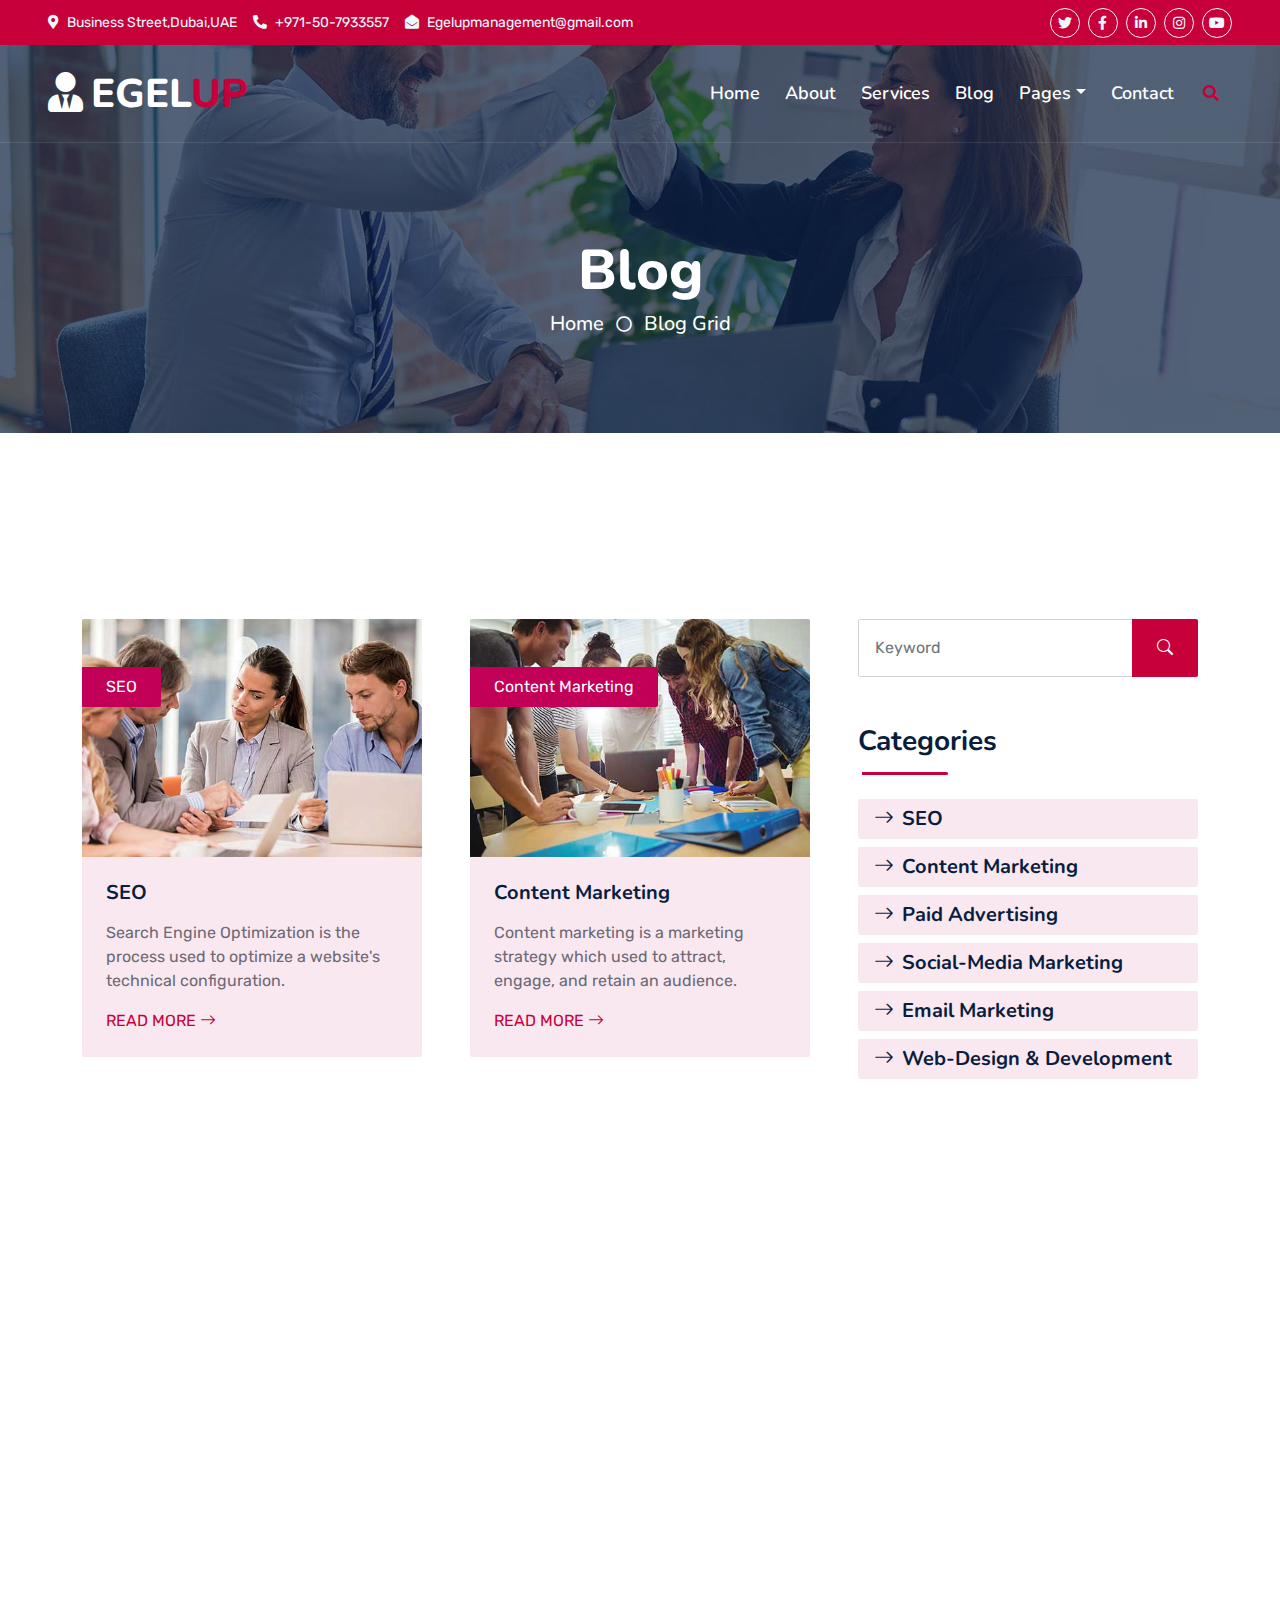
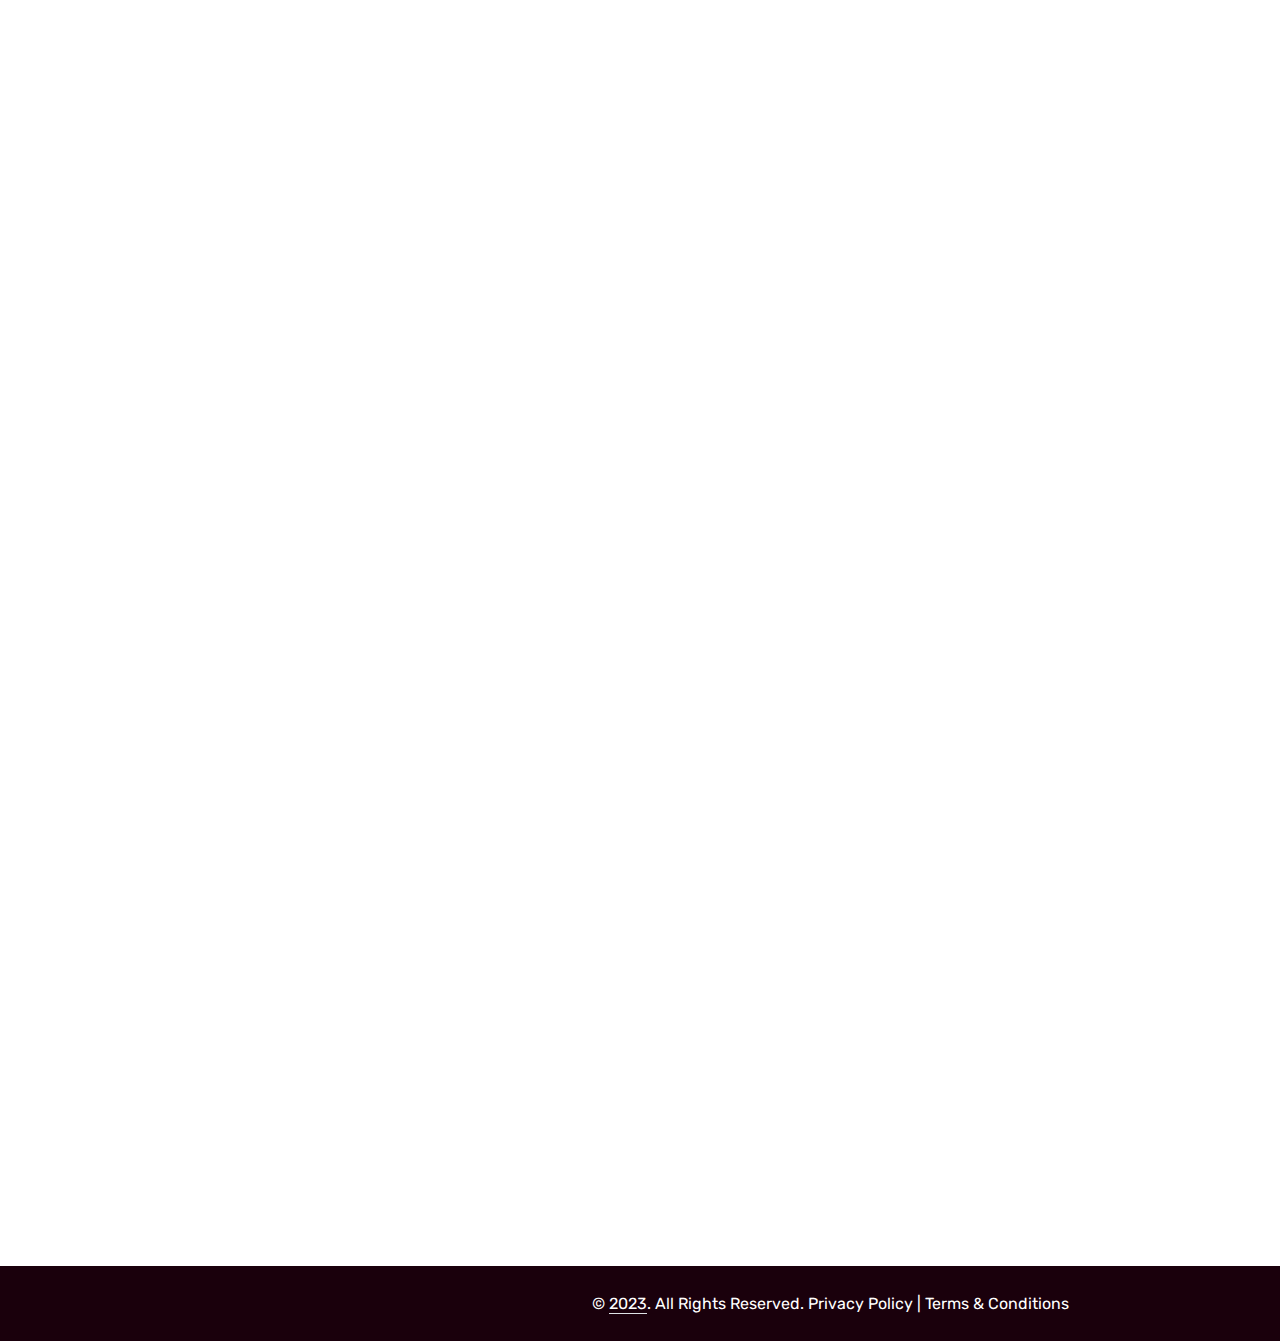
<file: blog1.html>
<!DOCTYPE html>
<html lang="en">

<head>
    <meta charset="utf-8">
    <title>Startup - Startup Website Template</title>
    <meta content="width=device-width, initial-scale=1.0" name="viewport">
    <meta content="Free HTML Templates" name="keywords">
    <meta content="Free HTML Templates" name="description">

    <!-- Favicon -->
    <link href="img/favicon.ico" rel="icon">

    <!-- Google Web Fonts -->
    <link rel="preconnect" href="https://fonts.googleapis.com">
    <link rel="preconnect" href="https://fonts.gstatic.com" crossorigin>
    <link href="https://fonts.googleapis.com/css2?family=Nunito:wght@400;600;700;800&family=Rubik:wght@400;500;600;700&display=swap" rel="stylesheet">

    <!-- Icon Font Stylesheet -->
    <link href="https://cdnjs.cloudflare.com/ajax/libs/font-awesome/5.10.0/css/all.min.css" rel="stylesheet">
    <link href="https://cdn.jsdelivr.net/npm/bootstrap-icons@1.4.1/font/bootstrap-icons.css" rel="stylesheet">

    <!-- Libraries Stylesheet -->
    <link href="lib/owlcarousel/assets/owl.carousel.min.css" rel="stylesheet">
    <link href="lib/animate/animate.min.css" rel="stylesheet">

    <!-- Customized Bootstrap Stylesheet -->
    <link href="css/bootstrap.min.css" rel="stylesheet">

    <!-- Template Stylesheet -->
    <link href="css/style.css" rel="stylesheet">
</head>

<body>
    <!-- Spinner Start -->
    <div id="spinner" class="show bg-white position-fixed translate-middle w-100 vh-100 top-50 start-50 d-flex align-items-center justify-content-center">
        <div class="spinner"></div>
    </div>
    <!-- Spinner End -->


    <!-- Topbar Start -->
    <div class="container-fluid px-5 d-none d-lg-block" style="background-color:#c70039;">
        <div class="row gx-0">
            <div class="col-lg-8 text-center text-lg-start mb-2 mb-lg-0">
                <div class="d-inline-flex align-items-center" style="height: 45px;">
                    <small class="me-3 text-light"><i class="fa fa-map-marker-alt me-2"></i>Business Street,Dubai,UAE</small>
                    <small class="me-3 text-light"><i class="fa fa-phone-alt me-2"></i>+971-50-7933557</small>
                    <small class="text-light"><i class="fa fa-envelope-open me-2"></i>Egelupmanagement@gmail.com</small>
                </div>
            </div>
            <div class="col-lg-4 text-center text-lg-end">
                <div class="d-inline-flex align-items-center" style="height: 45px;">
                    <a class="btn btn-sm btn-outline-light btn-sm-square rounded-circle me-2" href=""><i class="fab fa-twitter fw-normal"></i></a>
                    <a class="btn btn-sm btn-outline-light btn-sm-square rounded-circle me-2" href=""><i class="fab fa-facebook-f fw-normal"></i></a>
                    <a class="btn btn-sm btn-outline-light btn-sm-square rounded-circle me-2" href=""><i class="fab fa-linkedin-in fw-normal"></i></a>
                    <a class="btn btn-sm btn-outline-light btn-sm-square rounded-circle me-2" href=""><i class="fab fa-instagram fw-normal"></i></a>
                    <a class="btn btn-sm btn-outline-light btn-sm-square rounded-circle" href=""><i class="fab fa-youtube fw-normal"></i></a>
                </div>
            </div>
        </div>
    </div>
    <!-- Topbar End -->


    <!-- Navbar Start -->
    <div class="container-fluid position-relative p-0">
        <nav class="navbar navbar-expand-lg navbar-dark px-5 py-3 py-lg-0">
            <a href="index.html" class="navbar-brand p-0">
                <h1 class="m-0"><i class="fa fa-user-tie me-2"></i>EGEL<span style="color:#c70039;">UP</span></h1>
            </a>
            <button class="navbar-toggler" type="button" data-bs-toggle="collapse" data-bs-target="#navbarCollapse">
                <span class="fa fa-bars"></span>
            </button>
            <div class="collapse navbar-collapse" id="navbarCollapse">
                <div class="navbar-nav ms-auto py-0">
                    <a href="index.html" class="nav-item nav-link">Home</a>
                    <a href="about.html" class="nav-item nav-link">About</a>
                    <a href="service.html" class="nav-item nav-link">Services</a>
                    <a href="blog1.html" class="nav-item nav-link">Blog</a>
                    <div class="nav-item dropdown">
                        <a href="#" class="nav-link dropdown-toggle" data-bs-toggle="dropdown">Pages</a>
                        <div class="dropdown-menu m-0">
                            <a href="feature.html" class="dropdown-item">Our features</a>
                            <a href="team.html" class="dropdown-item">Team Members</a>
                            <a href="quote.html" class="dropdown-item">Free Quote</a>
                        </div>
                    </div>
                    <a href="contact.html" class="nav-item nav-link">Contact</a>
                </div>
                <butaton type="button" class="btn  ms-3" style="color:#c70039;" data-bs-toggle="modal" data-bs-target="#searchModal"><i class="fa fa-search"></i></butaton>
            </div>
        </nav>

        <div class="container-fluid bg-primary py-5 bg-header" style="margin-bottom: 90px;">
            <div class="row py-5">
                <div class="col-12 pt-lg-5 mt-lg-5 text-center">
                    <h1 class="display-4 text-white animated zoomIn">Blog</h1>
                    <a href="index.html" class="h5 text-white">Home</a>
                    <i class="far fa-circle text-white px-2"></i>
                    <a href="blog1.html" class="h5 text-white">Blog Grid</a>
                </div>
            </div>
        </div>
    </div>
    <!-- Navbar End -->


    <!-- Full Screen Search Start -->
    <div class="modal fade" id="searchModal" tabindex="-1">
        <div class="modal-dialog modal-fullscreen">
            <div class="modal-content" style="background: rgba(9, 30, 62, .7);">
                <div class="modal-header border-0">
                    <button type="button" class="btn bg-white btn-close" data-bs-dismiss="modal" aria-label="Close"></button>
                </div>
                <div class="modal-body d-flex align-items-center justify-content-center">
                    <div class="input-group" style="max-width: 600px;">
                        <input type="text" class="form-control bg-transparent border-primary p-3" placeholder="Type search keyword">
                        <button class="btn btn-primary px-4"><i class="bi bi-search"></i></button>
                    </div>
                </div>
            </div>
        </div>
    </div>
    <!-- Full Screen Search End -->


    <!-- Blog Start -->
    <div class="container-fluid py-5 wow fadeInUp" data-wow-delay="0.1s">
        <div class="container py-5">
            <div class="row g-5">
                <!-- Blog list Start -->
                <div class="col-lg-8">
                    <div class="row g-5">
                        <div class="col-md-6 wow slideInUp" data-wow-delay="0.1s">
                            <div class="blog-item  rounded overflow-hidden" style="background-color:#fae8f0;">
                                <div class="blog-img position-relative overflow-hidden">
                                    <img class="img-fluid" src="img/blog-1.jpg" alt="">
                                    <a class="position-absolute top-0 start-0  text-white rounded-end mt-5 py-2 px-4" href="" style="background-color:#c30057;">SEO</a>
                                </div>
                                <div class="p-4">

                                    <h4 class="mb-3" style="font-size:20px;">SEO</h4>
                                    <p>Search Engine Optimization is the process used to optimize a website's technical configuration.</p>
                                    <a class="text-uppercase" href="detail1.html" style="color:#c70039;">Read More <i class="bi bi-arrow-right"></i></a>
                                </div>
                            </div>
                        </div>
                        <div class="col-md-6 wow slideInUp" data-wow-delay="0.6s">
                            <div class="blog-item rounded overflow-hidden" style="background-color:#fae8f0;">
                                <div class="blog-img position-relative overflow-hidden">
                                    <img class="img-fluid" src="img/blog-2.jpg" alt="">
                                    <a class="position-absolute top-0 start-0  text-white rounded-end mt-5 py-2 px-4" href="" style="background-color:#c30057;">Content Marketing</a>
                                </div>
                                <div class="p-4">

                                    <h4 class="mb-3" style="font-size:20px;">Content Marketing</h4>
                                    <p>Content marketing is a marketing strategy which used to attract, engage, and retain an audience.</p>
                                    <a class="text-uppercase" href="detail2.html" style="color:#c70039;">Read More <i class="bi bi-arrow-right"></i></a>
                                </div>
                            </div>
                        </div>
                        <div class="col-md-6 wow slideInUp" data-wow-delay="0.1s">
                            <div class="blog-item  rounded overflow-hidden" style="background-color:#fae8f0;">
                                <div class="blog-img position-relative overflow-hidden">
                                    <img class="img-fluid" src="img/blog-3.jpg" alt="">
                                    <a class="position-absolute top-0 start-0  text-white rounded-end mt-5 py-2 px-4" href="" style="background-color:#c70039;">Paid Advertising</a>
                                </div>
                                <div class="p-4">

                                    <h4 class="mb-3" style="font-size:20px;">Paid Advertising</h4>
                                    <p>Paid advertising is which businesses pay to display their ads to a targeted audience.</p>
                                    <a class="text-uppercase" href="detail3.html" style="color:#c70039;">Read More <i class="bi bi-arrow-right"></i></a>
                                </div>
                            </div>
                        </div>
                        <div class="col-md-6 wow slideInUp" data-wow-delay="0.6s">
                            <div class="blog-item rounded overflow-hidden" style="background-color:#fae8f0;">
                                <div class="blog-img position-relative overflow-hidden">
                                    <img class="img-fluid" src="img/blog-1.jpg" alt="">
                                    <a class="position-absolute top-0 start-0  text-white rounded-end mt-5 py-2 px-4" href=""style="background-color:#c70039;">Social-Media Marketing</a>
                                </div>
                                <div class="p-4">

                                    <h4 class="mb-3" style="font-size:20px;">Social-Media Marketing</h4>
                                    <p>Social media marketing is a form of internet marketing that uses social media apps as a marketing tool.</p>
                                    <a class="text-uppercase" href="detail4.html" style="color:#c30057;">Read More <i class="bi bi-arrow-right"></i></a>
                                </div>
                            </div>
                        </div>
                        <div class="col-md-6 wow slideInUp" data-wow-delay="0.1s">
                            <div class="blog-item rounded overflow-hidden" style="background-color:#fae8f0;">
                                <div class="blog-img position-relative overflow-hidden">
                                    <img class="img-fluid" src="img/blog-3.jpg" alt="">
                                    <a class="position-absolute top-0 start-0  text-white rounded-end mt-5 py-2 px-4" href="" style="background-color:#c70039;">E-Mail Marketing</a>
                                </div>
                                <div class="p-4">

                                    <h4 class="mb-3" style="font-size:20px;">E-Mail Marketing</h4>
                                    <p>Email marketing is a  method that uses emails to engage with a business's audiences.</p>
                                    <a class="text-uppercase" href="detail5.html"style="color:#c30057;">Read More <i class="bi bi-arrow-right"></i></a>
                                </div>
                            </div>
                        </div>
                        <div class="col-md-6 wow slideInUp" data-wow-delay="0.1s">
                            <div class="blog-item rounded overflow-hidden" style="background-color:#fae8f0;">
                                <div class="blog-img position-relative overflow-hidden">
                                    <img class="img-fluid" src="img/blog-3.jpg" alt="">
                                    <a class="position-absolute top-0 start-0  text-white rounded-end mt-5 py-2 px-4" href="" style="background-color:#c70039;">Web-Design & Development</a>
                                </div>
                                <div class="p-4">

                                    <h4 class="mb-3" style="font-size:20px;">Web-Design & Development</h4>
                                    <p>Web design and development is an umbrella term that describes the process of creating a website.</p>
                                    <a class="text-uppercase" href="detail6.html"style="color:#c70039;">Read More <i class="bi bi-arrow-right"></i></a>
                                </div>
                            </div>
                        </div>



                    </div>
                </div>
                <!-- Blog list End -->

                <!-- Sidebar Start -->
                <div class="col-lg-4">
                    <!-- Search Form Start -->
                    <div class="mb-5 wow slideInUp" data-wow-delay="0.1s">
                        <div class="input-group">
                            <input type="text" class="form-control p-3" placeholder="Keyword">
                            <button class="btn  px-4" style="background-color:#c70039;color:#ffffff;"><i class="bi bi-search"></i></button>
                        </div>
                    </div>
                    <!-- Search Form End -->

                    <!-- Category Start -->
                    <div class="mb-5 wow slideInUp" data-wow-delay="0.1s">
                        <div class="section-title section-title-sm position-relative pb-3 mb-4">
                            <h3 class="mb-0">Categories</h3>
                        </div>
                        <div class="link-animated d-flex flex-column justify-content-start" >
                            <a class="h5 fw-semi-bold  rounded py-2 px-3 mb-2" href="detail.html" style="background-color:#fae8f0;"><i class="bi bi-arrow-right me-2"></i>SEO</a>
                            <a class="h5 fw-semi-bold  rounded py-2 px-3 mb-2" href="detail1.html" style="background-color:#fae8f0;"><i class="bi bi-arrow-right me-2"></i>Content Marketing</a>
                            <a class="h5 fw-semi-bold  rounded py-2 px-3 mb-2" href="detail2.html" style="background-color:#fae8f0;"><i class="bi bi-arrow-right me-2"></i>Paid Advertising</a>
                            <a class="h5 fw-semi-bold  rounded py-2 px-3 mb-2" href="detail3.html" style="background-color:#fae8f0;"><i class="bi bi-arrow-right me-2"></i>Social-Media Marketing</a>
                            <a class="h5 fw-semi-bold  rounded py-2 px-3 mb-2" href="detail4.html" style="background-color:#fae8f0;"><i class="bi bi-arrow-right me-2"></i>Email Marketing</a>
                            <a class="h5 fw-semi-bold  rounded py-2 px-3 mb-2" href="detail5.html" style="background-color:#fae8f0;"><i class="bi bi-arrow-right me-2"></i>Web-Design & Development</a>
                        </div>
                    </div>
                    <!-- Category End -->

                    <!-- Recent Post Start -->
                    <div class="mb-5 wow slideInUp " data-wow-delay="0.1s">
                        <div class="section-title section-title-sm position-relative pb-3 mb-4">
                            <h3 class="mb-0">Recent Post</h3>
                        </div>
                        <div class="d-flex rounded overflow-hidden mb-3 link-animated">
                            <img class="img-fluid" src="img/blog-1.jpg" style="width: 100px; height: 100px; object-fit: cover;" alt="">
                            <a href="" class="h5 fw-semi-bold d-flex align-items-center  px-3 mb-0" style="background-color:#fae8f0;" >Lorem ipsum dolor sit amet adipis elit
                            </a>
                        </div>
                        <div class="d-flex rounded overflow-hidden mb-3 link-animated">
                            <img class="img-fluid" src="img/blog-2.jpg" style="width: 100px; height: 100px; object-fit: cover;" alt="">
                            <a href="" class="h5 fw-semi-bold d-flex align-items-center  px-3 mb-0" style="background-color:#fae8f0;">Lorem ipsum dolor sit amet adipis elit
                            </a>
                        </div>
                        <div class="d-flex rounded overflow-hidden mb-3 link-animated">
                            <img class="img-fluid" src="img/blog-3.jpg" style="width: 100px; height: 100px; object-fit: cover;" alt="">
                            <a href="" class="h5 fw-semi-bold d-flex align-items-center  px-3 mb-0" style="background-color:#fae8f0;">Lorem ipsum dolor sit amet adipis elit
                            </a>
                        </div>
                    </div>
                    <!-- Recent Post End -->

                    <!-- Image Start -->

                    <!-- Image End -->

                    <!-- Tags Start -->
                    <div class="mb-5 wow slideInUp" data-wow-delay="0.1s">
                        <div class="section-title section-title-sm position-relative pb-3 mb-4">
                            <h3 class="mb-0">Tag Cloud</h3>
                        </div>
                        <div class="d-flex flex-wrap m-n1">
                            <a href="" class="btn m-1" style="background-color:#fae8f0;color:#000000;">E-Mail Marketing</a>
                            <a href="" class="btn m-1" style="background-color:#fae8f0;color:#000000;">Paid Advertising</a>
                            <a href="" class="btn m-1" style="background-color:#fae8f0;color:#000000;">Content Marketing</a>
                            <a href="" class="btn m-1" style="background-color:#fae8f0;color:#000000;">SEO</a>
                            <a href="" class="btn m-1" style="background-color:#fae8f0;color:#000000;">Social Media Marketing</a>
                            <a href="" class="btn m-1" style="background-color:#fae8f0;color:#000000;">Web-Design & Development</a>
                        </div>
                    </div>
                    <!-- Tags End -->

                    <!-- Plain Text Start -->

                    <!-- Plain Text End -->
                </div>
                <!-- Sidebar End -->
            </div>
        </div>
    </div>
    <!-- Blog End -->


    <!-- Vendor Start -->
    <div class="container-fluid py-5 wow fadeInUp" data-wow-delay="0.1s">
        <div class="container py-5 mb-5">
            <div class="bg-white">
                <div class="owl-carousel vendor-carousel">
                    <img src="img/vendor-1.jpg" alt="">
                    <img src="img/vendor-2.jpg" alt="">
                    <img src="img/vendor-3.jpg" alt="">
                    <img src="img/vendor-4.jpg" alt="">
                    <img src="img/vendor-5.jpg" alt="">
                    <img src="img/vendor-6.jpg" alt="">
                    <img src="img/vendor-7.jpg" alt="">
                    <img src="img/vendor-8.jpg" alt="">
                    <img src="img/vendor-9.jpg" alt="">
                </div>
            </div>
        </div>
    </div>
    <!-- Vendor End -->


    <!-- Footer Start -->
    <div class="container-fluid  text-light mt-5 wow fadeInUp" data-wow-delay="0.1s"  style="background-color:#2e0115;">
        <div class="container">
            <div class="row gx-5">
                <div class="col-lg-4 col-md-6 footer-about">
                    <div class="d-flex flex-column align-items-center justify-content-center text-center h-100  p-4"style="background-color:#C70039;">
                        <a href="index.html" class="navbar-brand">
                            <h1 class="m-0 text-white"><i class="fa fa-user-tie me-2"></i>Egelup</h1>
                        </a>
                        <p class="mt-3 mb-4">Welcome to Our Company, where our passion for digital marketing fuels your success.As a trusted partner in your online growth, we believe that behind every successful campaign</p>
                        <form action="">
                            <div class="input-group">
                                <input type="text" class="form-control border-white p-3" placeholder="Your Email">
                                <button class="btn text-white"style="background-color:#C70039;border:1px solid">Sign Up</button>
                            </div>
                        </form>
                    </div>
                </div>
                <div class="col-lg-8 col-md-6">
                    <div class="row gx-5">
                        <div class="col-lg-5 col-md-12 pt-5 mb-5">
                            <div class="section-title section-title-sm position-relative pb-3 mb-4">
                                <h3 class="text-light mb-0">Get In Touch</h3>
                            </div>
                            <div class="d-flex mb-2">
                                <i class="bi bi-geo-alt  me-2"style="color:#C70039;"></i>
                                <p class="mb-0">123 Street, New York, USA</p>
                            </div>
                            <div class="d-flex mb-2">
                                <i class="bi bi-envelope-open  me-2"style="color:#C70039;"></i>
                                <p class="mb-0">Egelupmanagement@gmail.com</p>
                            </div>
                            <div class="d-flex mb-2">
                                <i class="bi bi-telephone  me-2"style="color:#C70039;"></i>
                                <p class="mb-0">+971-50-7933557</p>
                            </div>
                            <div class="d-flex mt-4">
                                <a class="btn  btn-square me-2" href="#"><i class="fab fa-twitter fw-normal"style="color:#C70039;"></i></a>
                                <a class="btn  btn-square me-2" href="#"><i class="fab fa-facebook-f fw-normal"style="color:#C70039;"></i></a>
                                <a class="btn  btn-square me-2" href="#"><i class="fab fa-linkedin-in fw-normal"style="color:#C70039;"></i></a>
                                <a class="btn  btn-square" href="#"><i class="fab fa-instagram fw-normal"style="color:#C70039;"></i></a>
                            </div>
                        </div>
                        <div class="col-lg-4 col-md-12 pt-0 pt-lg-5 mb-5">
                            <div class="section-title section-title-sm position-relative pb-3 mb-4">
                                <h3 class="text-light mb-0">Quick Links</h3>
                            </div>
                            <div class="link-animated d-flex flex-column justify-content-start">
                                <a class="text-light mb-2" href="index.html"><i class="bi bi-arrow-right  me-2"style="color:#C70039;"></i>Home</a>
                                <a class="text-light mb-2" href="about.html"><i class="bi bi-arrow-right  me-2"style="color:#C70039;"></i>About Us</a>
                                <a class="text-light mb-2" href="service.html"><i class="bi bi-arrow-right  me-2"style="color:#C70039;"></i>Our Services</a>
                                <a class="text-light mb-2" href="team.html"><i class="bi bi-arrow-right  me-2"style="color:#C70039;"></i>Meet The Team</a>
                                <a class="text-light mb-2" href="blog1.html"><i class="bi bi-arrow-right  me-2"style="color:#C70039;"></i>Latest Blog</a>
                                <a class="text-light" href="contact.html"><i class="bi bi-arrow-right  me-2"style="color:#C70039;"></i>Contact Us</a>
                            </div>
                        </div>
                        <div class="col-lg-3 col-md-12 pt-0 pt-lg-5 mb-5">
                            <div class="section-title section-title-sm position-relative pb-3 mb-4">
                                <h3 class="text-light mb-0">Gallery</h3>
                            </div>



                            <div class="col-4">
                              <img   src="img/footer1.webp" alt="Image"  style="margin-bottom:5px;width:150;height:80px;">
                              <img    src="img/footer2.webp" alt="Image"   style="margin-bottom:5px;width:150;height:80px;">
                              <img    src="img/footer3.webp" alt="Image" style="width:150;height:80px;">
                               </div>

                        </div>
                    </div>
                </div>
            </div>
        </div>
    </div>
    <div class="container-fluid text-white" style="background: #1a000c;">
        <div class="container text-center">
            <div class="row justify-content-end">
                <div class="col-lg-8 col-md-6">
                    <div class="d-flex align-items-center justify-content-center" style="height: 75px;">
                        <p class="mb-0">&copy; <a class="text-white border-bottom" href="#">2023</a>. All Rights Reserved.

						<!--/* This template is free as long as you keep the footer author’s credit link/attribution link/backlink. If you'd like to use the template without the footer author’s credit link/attribution link/backlink, you can purchase the Credit Removal License from "https://htmlcodex.com/credit-removal". Thank you for your support. */-->
						 <a class="text-white " href="">Privacy Policy | Terms & Conditions</a></p>
                    </div>
                </div>
            </div>
        </div>
    </div>
    <!-- Footer End -->


    <!-- Back to Top -->
    <a href="#" class="btn btn-lg  btn-lg-square rounded back-to-top" style="background-color:#c30057;color:#ffffff;"><i class="bi bi-arrow-up"></i></a>


    <!-- JavaScript Libraries -->
    <script src="https://code.jquery.com/jquery-3.4.1.min.js"></script>
    <script src="https://cdn.jsdelivr.net/npm/bootstrap@5.0.0/dist/js/bootstrap.bundle.min.js"></script>
    <script src="lib/wow/wow.min.js"></script>
    <script src="lib/easing/easing.min.js"></script>
    <script src="lib/waypoints/waypoints.min.js"></script>
    <script src="lib/counterup/counterup.min.js"></script>
    <script src="lib/owlcarousel/owl.carousel.min.js"></script>

    <!-- Template Javascript -->
    <script src="js/main.js"></script>
</body>

</html>
</file>
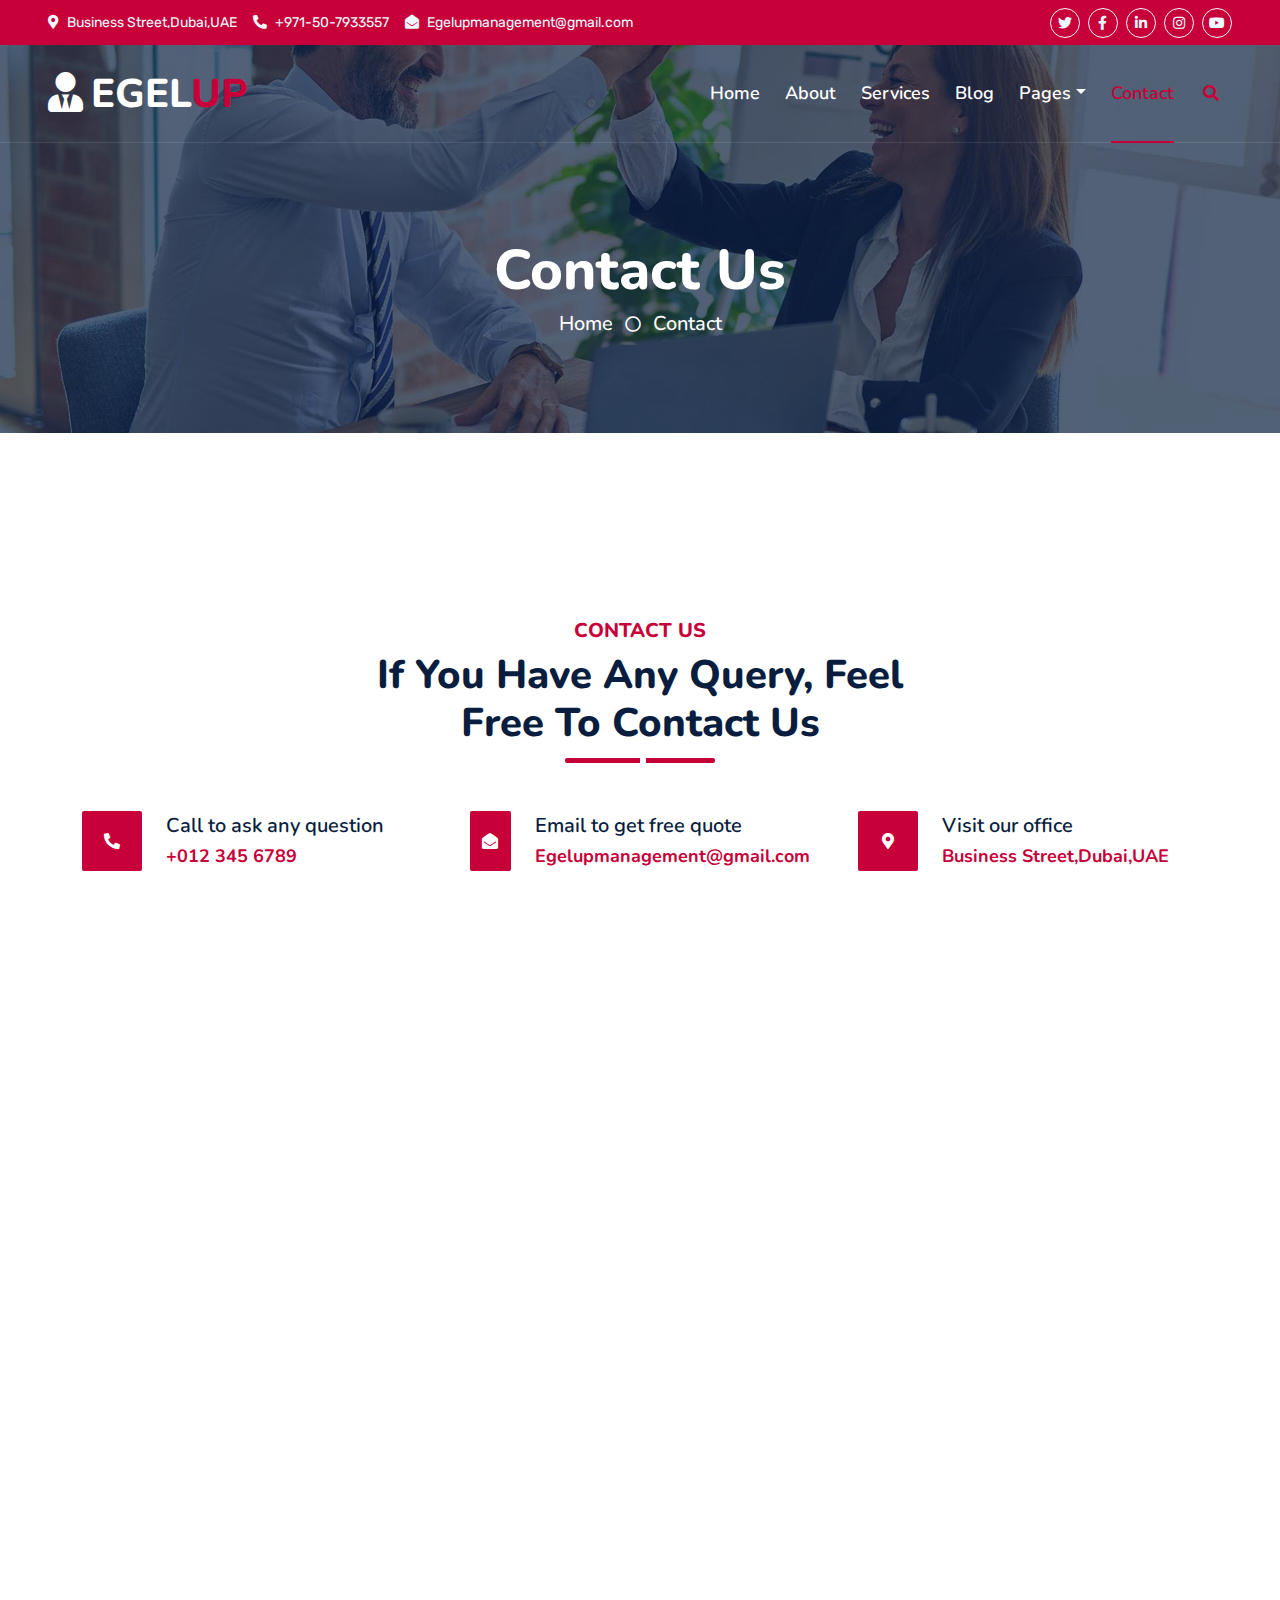
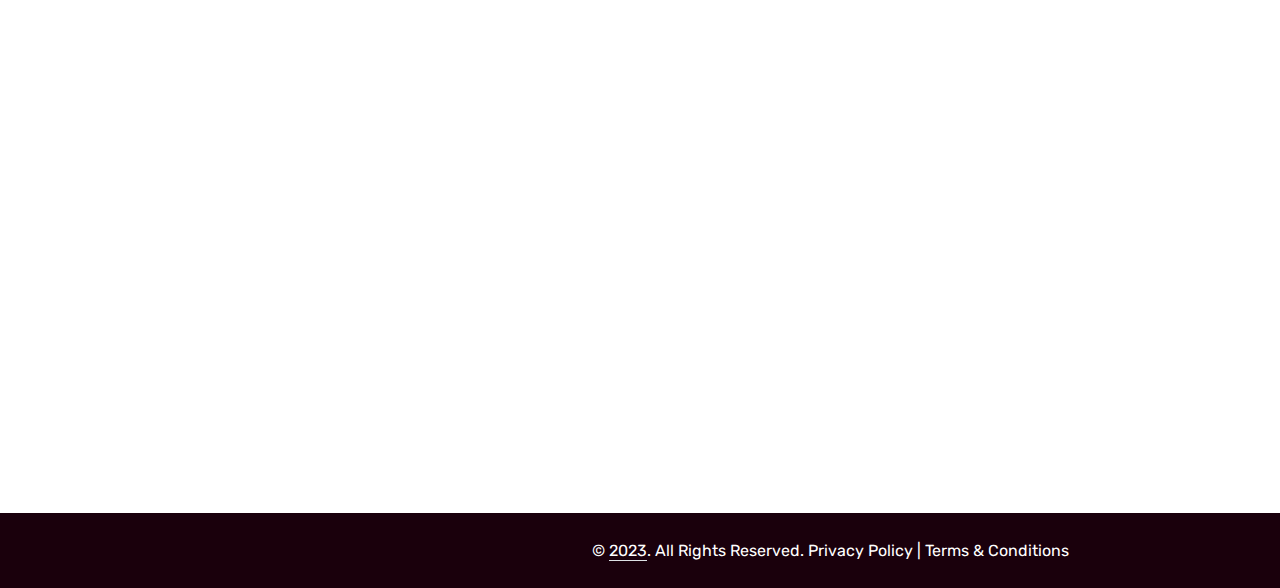
<file: contact.html>
<!DOCTYPE html>
<html lang="en">

<head>
    <meta charset="utf-8">
    <title>Startup - Startup Website Template</title>
    <meta content="width=device-width, initial-scale=1.0" name="viewport">
    <meta content="Free HTML Templates" name="keywords">
    <meta content="Free HTML Templates" name="description">

    <!-- Favicon -->
    <link href="img/favicon.ico" rel="icon">

    <!-- Google Web Fonts -->
    <link rel="preconnect" href="https://fonts.googleapis.com">
    <link rel="preconnect" href="https://fonts.gstatic.com" crossorigin>
    <link href="https://fonts.googleapis.com/css2?family=Nunito:wght@400;600;700;800&family=Rubik:wght@400;500;600;700&display=swap" rel="stylesheet">

    <!-- Icon Font Stylesheet -->
    <link href="https://cdnjs.cloudflare.com/ajax/libs/font-awesome/5.10.0/css/all.min.css" rel="stylesheet">
    <link href="https://cdn.jsdelivr.net/npm/bootstrap-icons@1.4.1/font/bootstrap-icons.css" rel="stylesheet">

    <!-- Libraries Stylesheet -->
    <link href="lib/owlcarousel/assets/owl.carousel.min.css" rel="stylesheet">
    <link href="lib/animate/animate.min.css" rel="stylesheet">

    <!-- Customized Bootstrap Stylesheet -->
    <link href="css/bootstrap.min.css" rel="stylesheet">

    <!-- Template Stylesheet -->
    <link href="css/style.css" rel="stylesheet">
</head>

<body>
    <!-- Spinner Start -->
    <div id="spinner" class="show bg-white position-fixed translate-middle w-100 vh-100 top-50 start-50 d-flex align-items-center justify-content-center">
        <div class="spinner"></div>
    </div>
    <!-- Spinner End -->


    <!-- Topbar Start -->
    <div class="container-fluid px-5 d-none d-lg-block" style="background-color:#c70039;">
        <div class="row gx-0">
            <div class="col-lg-8 text-center text-lg-start mb-2 mb-lg-0">
                <div class="d-inline-flex align-items-center" style="height: 45px;">
                    <small class="me-3 text-light"><i class="fa fa-map-marker-alt me-2"></i>Business Street,Dubai,UAE</small>
                    <small class="me-3 text-light"><i class="fa fa-phone-alt me-2"></i>+971-50-7933557</small>
                    <small class="text-light"><i class="fa fa-envelope-open me-2"></i>Egelupmanagement@gmail.com</small>
                </div>
            </div>
            <div class="col-lg-4 text-center text-lg-end">
                <div class="d-inline-flex align-items-center" style="height: 45px;">
                    <a class="btn btn-sm btn-outline-light btn-sm-square rounded-circle me-2" href=""><i class="fab fa-twitter fw-normal"></i></a>
                    <a class="btn btn-sm btn-outline-light btn-sm-square rounded-circle me-2" href=""><i class="fab fa-facebook-f fw-normal"></i></a>
                    <a class="btn btn-sm btn-outline-light btn-sm-square rounded-circle me-2" href=""><i class="fab fa-linkedin-in fw-normal"></i></a>
                    <a class="btn btn-sm btn-outline-light btn-sm-square rounded-circle me-2" href=""><i class="fab fa-instagram fw-normal"></i></a>
                    <a class="btn btn-sm btn-outline-light btn-sm-square rounded-circle" href=""><i class="fab fa-youtube fw-normal"></i></a>
                </div>
            </div>
        </div>
    </div>
    <!-- Topbar End -->


    <!-- Navbar Start -->
    <div class="container-fluid position-relative p-0">
        <nav class="navbar navbar-expand-lg navbar-dark px-5 py-3 py-lg-0">
            <a href="index.html" class="navbar-brand p-0">
                <h1 class="m-0"><i class="fa fa-user-tie me-2"></i>EGEL<span style="color:#c70039;">UP</span></h1>
            </a>
            <button class="navbar-toggler" type="button" data-bs-toggle="collapse" data-bs-target="#navbarCollapse">
                <span class="fa fa-bars"></span>
            </button>
            <div class="collapse navbar-collapse" id="navbarCollapse">
                <div class="navbar-nav ms-auto py-0">
                    <a href="index.html" class="nav-item nav-link">Home</a>
                    <a href="about.html" class="nav-item nav-link">About</a>
                    <a href="service.html" class="nav-item nav-link">Services</a>
                    <a href="blog1.html" class="nav-item nav-link">Blog</a>


                    <div class="nav-item dropdown">
                        <a href="#" class="nav-link dropdown-toggle" data-bs-toggle="dropdown">Pages</a>
                        <div class="dropdown-menu m-0">
                            <a href="feature.html" class="dropdown-item">Our features</a>
                            <a href="team.html" class="dropdown-item">Team Members</a>
                            <a href="quote.html" class="dropdown-item">Free Quote</a>
                        </div>
                    </div>
                    <a href="contact.html" class="nav-item nav-link active">Contact</a>
                </div>
                <butaton type="button" class="btn  ms-3" style="color:#c70039;" data-bs-toggle="modal" data-bs-target="#searchModal"><i class="fa fa-search"></i></butaton>
            </div>
        </nav>

        <div class="container-fluid bg-primary py-5 bg-header" style="margin-bottom: 90px;">
            <div class="row py-5">
                <div class="col-12 pt-lg-5 mt-lg-5 text-center">
                    <h1 class="display-4 text-white animated zoomIn">Contact Us</h1>
                    <a href="index.html" class="h5 text-white">Home</a>
                    <i class="far fa-circle text-white px-2"></i>
                    <a href="contact.html" class="h5 text-white">Contact</a>
                </div>
            </div>
        </div>
    </div>
    <!-- Navbar End -->


    <!-- Full Screen Search Start -->
    <div class="modal fade" id="searchModal" tabindex="-1">
        <div class="modal-dialog modal-fullscreen">
            <div class="modal-content" style="background: rgba(9, 30, 62, .7);">
                <div class="modal-header border-0">
                    <button type="button" class="btn bg-white btn-close" data-bs-dismiss="modal" aria-label="Close"></button>
                </div>
                <div class="modal-body d-flex align-items-center justify-content-center">
                    <div class="input-group" style="max-width: 600px;">
                        <input type="text" class="form-control bg-transparent border-primary p-3" placeholder="Type search keyword">
                        <button class="btn btn-primary px-4"><i class="bi bi-search"></i></button>
                    </div>
                </div>
            </div>
        </div>
    </div>
    <!-- Full Screen Search End -->


    <!-- Contact Start -->
    <div class="container-fluid py-5 wow fadeInUp" data-wow-delay="0.1s">
        <div class="container py-5">
            <div class="section-title text-center position-relative pb-3 mb-5 mx-auto" style="max-width: 600px;">
                <h5 class="fw-bold  text-uppercase" style="color:#c70039;">Contact Us</h5>
                <h1 class="mb-0">If You Have Any Query, Feel Free To Contact Us</h1>
            </div>
            <div class="row g-5 mb-5">
                <div class="col-lg-4">
                    <div class="d-flex align-items-center wow fadeIn" data-wow-delay="0.1s">
                        <div class=" d-flex align-items-center justify-content-center rounded" style="width: 60px; height: 60px;background-color:#c70039;">
                            <i class="fa fa-phone-alt text-white"></i>
                        </div>
                        <div class="ps-4">
                            <h5 class="mb-2">Call to ask any question</h5>
                            <h4 class=" mb-0" style="color:#c70039;font-size:18px;">+012 345 6789</h4>
                        </div>
                    </div>
                </div>
                <div class="col-lg-4">
                    <div class="d-flex align-items-center wow fadeIn" data-wow-delay="0.4s">
                        <div class=" d-flex align-items-center justify-content-center rounded" style="width: 60px; height: 60px;background-color:#c70039;">
                            <i class="fa fa-envelope-open text-white"></i>
                        </div>
                        <div class="ps-4">
                            <h5 class="mb-2">Email to get free quote</h5>
                            <h4 class=" mb-0" style="color:#c70039;font-size:18px;">Egelupmanagement@gmail.com</h4>
                        </div>
                    </div>
                </div>
                <div class="col-lg-4">
                    <div class="d-flex align-items-center wow fadeIn" data-wow-delay="0.8s">
                        <div class=" d-flex align-items-center justify-content-center rounded" style="width: 60px; height: 60px;background-color:#c70039;">
                            <i class="fa fa-map-marker-alt text-white"></i>
                        </div>
                        <div class="ps-4">
                            <h5 class="mb-2">Visit our office</h5>
                            <h4 class=" mb-0" style="color:#c70039;font-size:18px;">Business Street,Dubai,UAE</h4>
                        </div>
                    </div>
                </div>
            </div>
            <div class="row g-5">
                <div class="col-lg-6 wow slideInUp" data-wow-delay="0.3s">
                    <form>
                        <div class="row g-3">
                            <div class="col-md-6">
                                <input type="text" class="form-control border-0  px-4" placeholder="Your Name" style="height: 55px;background-color:#fae8f0;">
                            </div>
                            <div class="col-md-6">
                                <input type="email" class="form-control border-0  px-4" placeholder="Your Email" style="height: 55px;background-color:#fae8f0;">
                            </div>
                            <div class="col-12">
                                <input type="text" class="form-control border-0  px-4" placeholder="Subject" style="height: 55px;background-color:#fae8f0;">
                            </div>
                            <div class="col-12">
                                <textarea class="form-control border-0  px-4 py-3" rows="4" placeholder="Message"style="background-color:#fae8f0;"></textarea>
                            </div>
                            <div class="col-12">
                                <button class="btn  w-100 py-3" type="submit" style="background-color:#c30057;color:#ffffff;">Send Message</button>
                            </div>
                        </div>
                    </form>
                </div>
                <div class="col-lg-6 wow slideInUp" data-wow-delay="0.6s">
                    <iframe class="position-relative rounded w-100 h-100"
                        src="https://www.google.com/maps/embed?pb=!1m18!1m12!1m3!1d3001156.4288297426!2d-78.01371936852176!3d42.72876761954724!2m3!1f0!2f0!3f0!3m2!1i1024!2i768!4f13.1!3m3!1m2!1s0x4ccc4bf0f123a5a9%3A0xddcfc6c1de189567!2sNew%20York%2C%20USA!5e0!3m2!1sen!2sbd!4v1603794290143!5m2!1sen!2sbd"
                        frameborder="0" style="min-height: 350px; border:0;" allowfullscreen="" aria-hidden="false"
                        tabindex="0"></iframe>
                </div>
            </div>
        </div>
    </div>
    <!-- Contact End -->


    <!-- Vendor Start -->
    <div class="container-fluid py-5 wow fadeInUp" data-wow-delay="0.1s">
        <div class="container py-5 mb-5">
            <div class="bg-white">
                <div class="owl-carousel vendor-carousel">
                    <img src="img/vendor-1.jpg" alt="">
                    <img src="img/vendor-2.jpg" alt="">
                    <img src="img/vendor-3.jpg" alt="">
                    <img src="img/vendor-4.jpg" alt="">
                    <img src="img/vendor-5.jpg" alt="">
                    <img src="img/vendor-6.jpg" alt="">
                    <img src="img/vendor-7.jpg" alt="">
                    <img src="img/vendor-8.jpg" alt="">
                    <img src="img/vendor-9.jpg" alt="">
                </div>
            </div>
        </div>
    </div>
    <!-- Vendor End -->


    <!-- Footer Start -->
    <div class="container-fluid  text-light mt-5 wow fadeInUp" data-wow-delay="0.1s"  style="background-color:#2e0115;">
        <div class="container">
            <div class="row gx-5">
                <div class="col-lg-4 col-md-6 footer-about">
                    <div class="d-flex flex-column align-items-center justify-content-center text-center h-100  p-4"style="background-color:#C70039;">
                        <a href="index.html" class="navbar-brand">
                            <h1 class="m-0 text-white"><i class="fa fa-user-tie me-2"></i>Egelup</h1>
                        </a>
                        <p class="mt-3 mb-4">Welcome to Our Company, where our passion for digital marketing fuels your success.As a trusted partner in your online growth, we believe that behind every successful campaign</p>
                        <form action="">
                            <div class="input-group">
                                <input type="text" class="form-control border-white p-3" placeholder="Your Email">
                                <button class="btn text-white"style="background-color:#C70039;border:1px solid">Sign Up</button>
                            </div>
                        </form>
                    </div>
                </div>
                <div class="col-lg-8 col-md-6">
                    <div class="row gx-5">
                        <div class="col-lg-5 col-md-12 pt-5 mb-5">
                            <div class="section-title section-title-sm position-relative pb-3 mb-4">
                                <h3 class="text-light mb-0">Get In Touch</h3>
                            </div>
                            <div class="d-flex mb-2">
                                <i class="bi bi-geo-alt  me-2"style="color:#C70039;"></i>
                                <p class="mb-0">123 Street, New York, USA</p>
                            </div>
                            <div class="d-flex mb-2">
                                <i class="bi bi-envelope-open  me-2"style="color:#C70039;"></i>
                                <p class="mb-0">Egelupmanagement@gmail.com</p>
                            </div>
                            <div class="d-flex mb-2">
                                <i class="bi bi-telephone  me-2"style="color:#C70039;"></i>
                                <p class="mb-0">+971-50-7933557</p>
                            </div>
                            <div class="d-flex mt-4">
                                <a class="btn  btn-square me-2" href="#"><i class="fab fa-twitter fw-normal"style="color:#C70039;"></i></a>
                                <a class="btn  btn-square me-2" href="#"><i class="fab fa-facebook-f fw-normal"style="color:#C70039;"></i></a>
                                <a class="btn  btn-square me-2" href="#"><i class="fab fa-linkedin-in fw-normal"style="color:#C70039;"></i></a>
                                <a class="btn  btn-square" href="#"><i class="fab fa-instagram fw-normal"style="color:#C70039;"></i></a>
                            </div>
                        </div>
                        <div class="col-lg-4 col-md-12 pt-0 pt-lg-5 mb-5">
                            <div class="section-title section-title-sm position-relative pb-3 mb-4">
                                <h3 class="text-light mb-0">Quick Links</h3>
                            </div>
                            <div class="link-animated d-flex flex-column justify-content-start">
                                <a class="text-light mb-2" href="index.html"><i class="bi bi-arrow-right  me-2"style="color:#C70039;"></i>Home</a>
                                <a class="text-light mb-2" href="about.html"><i class="bi bi-arrow-right  me-2"style="color:#C70039;"></i>About Us</a>
                                <a class="text-light mb-2" href="service.html"><i class="bi bi-arrow-right  me-2"style="color:#C70039;"></i>Our Services</a>
                                <a class="text-light mb-2" href="team.html"><i class="bi bi-arrow-right  me-2"style="color:#C70039;"></i>Meet The Team</a>
                                <a class="text-light mb-2" href="blog1.html"><i class="bi bi-arrow-right  me-2"style="color:#C70039;"></i>Latest Blog</a>
                                <a class="text-light" href="contact.html"><i class="bi bi-arrow-right  me-2"style="color:#C70039;"></i>Contact Us</a>
                            </div>
                        </div>
                        <div class="col-lg-3 col-md-12 pt-0 pt-lg-5 mb-5">
                            <div class="section-title section-title-sm position-relative pb-3 mb-4">
                                <h3 class="text-light mb-0">Gallery</h3>
                            </div>



                            <div class="col-4">
                              <img   src="img/footer1.webp" alt="Image"  style="margin-bottom:5px;width:150;height:80px;">
                              <img    src="img/footer2.webp" alt="Image"   style="margin-bottom:5px;width:150;height:80px;">
                              <img    src="img/footer3.webp" alt="Image" style="width:150;height:80px;">
                               </div>

                        </div>
                    </div>
                </div>
            </div>
        </div>
    </div>
    <div class="container-fluid text-white" style="background: #1a000c;">
        <div class="container text-center">
            <div class="row justify-content-end">
                <div class="col-lg-8 col-md-6">
                    <div class="d-flex align-items-center justify-content-center" style="height: 75px;">
                        <p class="mb-0">&copy; <a class="text-white border-bottom" href="#">2023</a>. All Rights Reserved.

						<!--/* This template is free as long as you keep the footer author’s credit link/attribution link/backlink. If you'd like to use the template without the footer author’s credit link/attribution link/backlink, you can purchase the Credit Removal License from "https://htmlcodex.com/credit-removal". Thank you for your support. */-->
						 <a class="text-white " href="">Privacy Policy | Terms & Conditions</a></p>
                    </div>
                </div>
            </div>
        </div>
    </div>
    <!-- Footer End -->


    <!-- Back to Top -->
    <a href="#" class="btn btn-lg  btn-lg-square rounded back-to-top" style="background-color:#c30057;color:#ffffff;"><i class="bi bi-arrow-up"></i></a>


    <!-- JavaScript Libraries -->
    <script src="https://code.jquery.com/jquery-3.4.1.min.js"></script>
    <script src="https://cdn.jsdelivr.net/npm/bootstrap@5.0.0/dist/js/bootstrap.bundle.min.js"></script>
    <script src="lib/wow/wow.min.js"></script>
    <script src="lib/easing/easing.min.js"></script>
    <script src="lib/waypoints/waypoints.min.js"></script>
    <script src="lib/counterup/counterup.min.js"></script>
    <script src="lib/owlcarousel/owl.carousel.min.js"></script>

    <!-- Template Javascript -->
    <script src="js/main.js"></script>
</body>

</html>
</file>
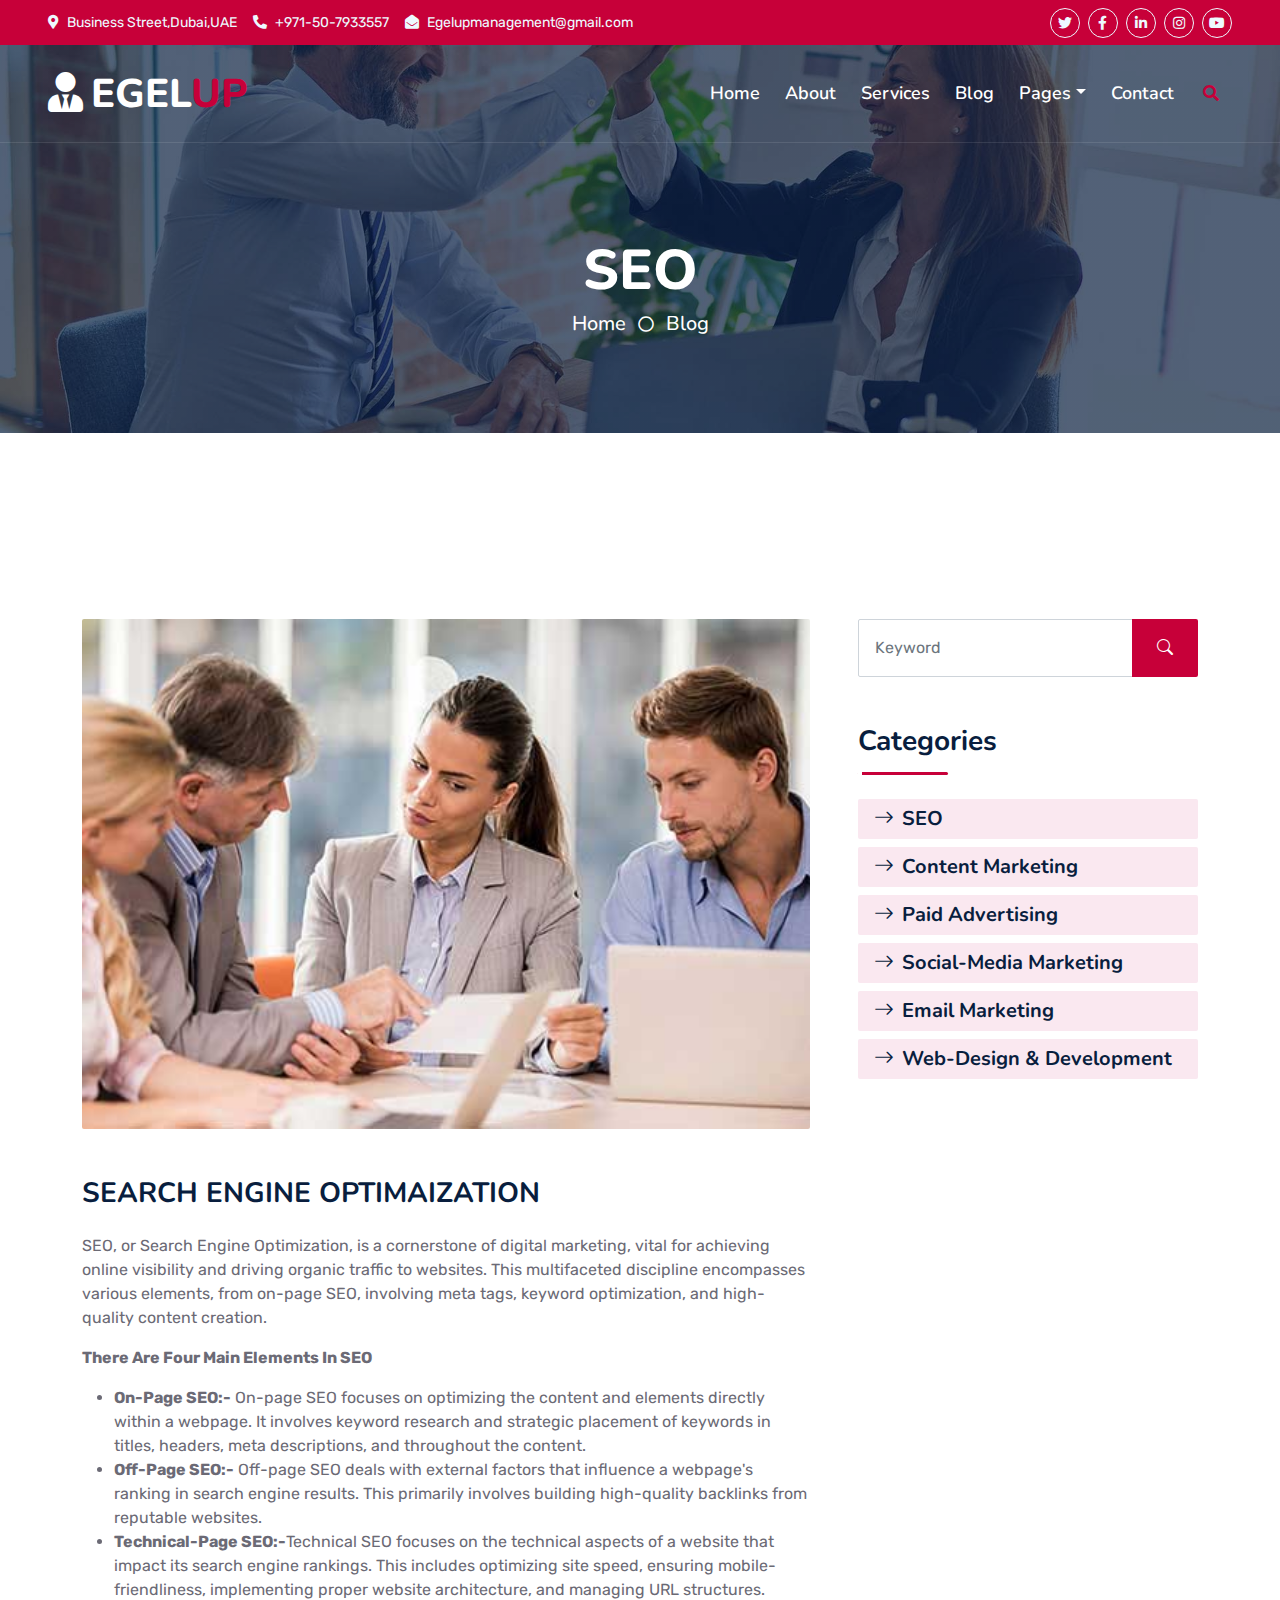
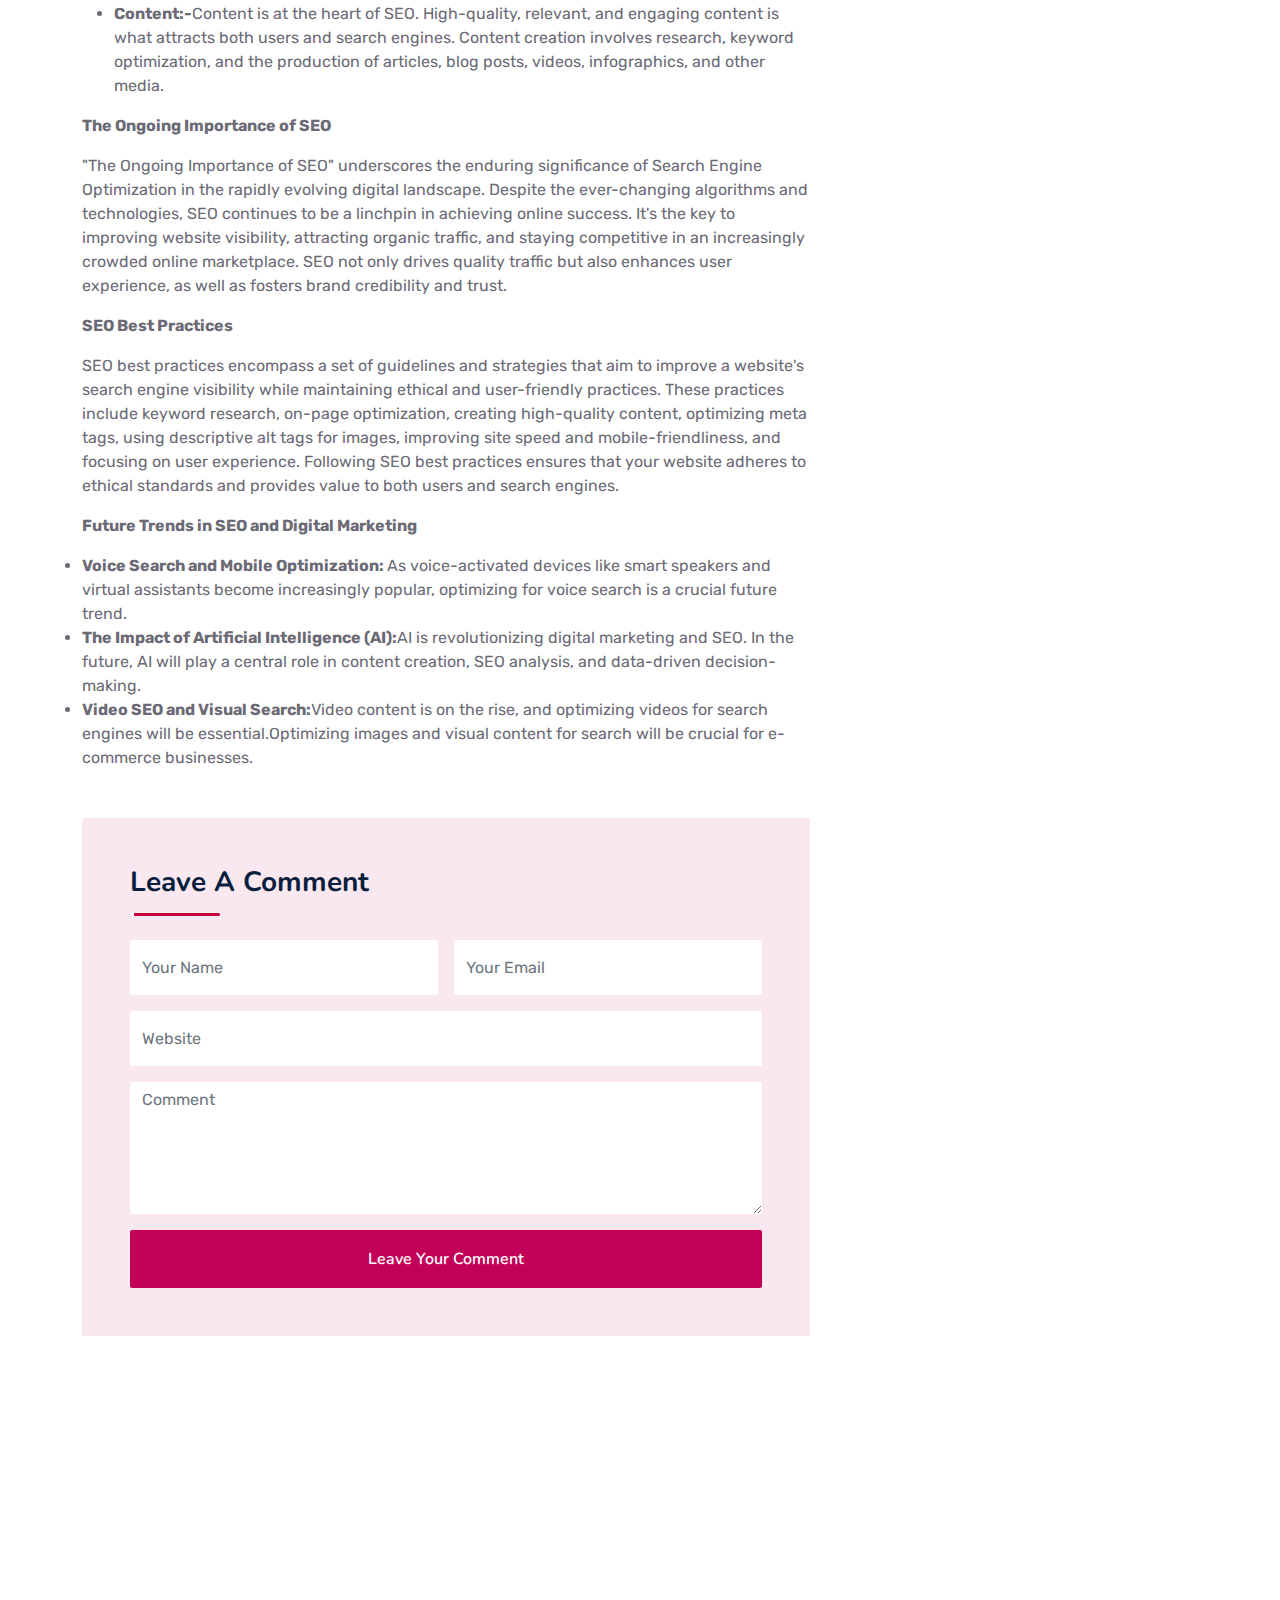
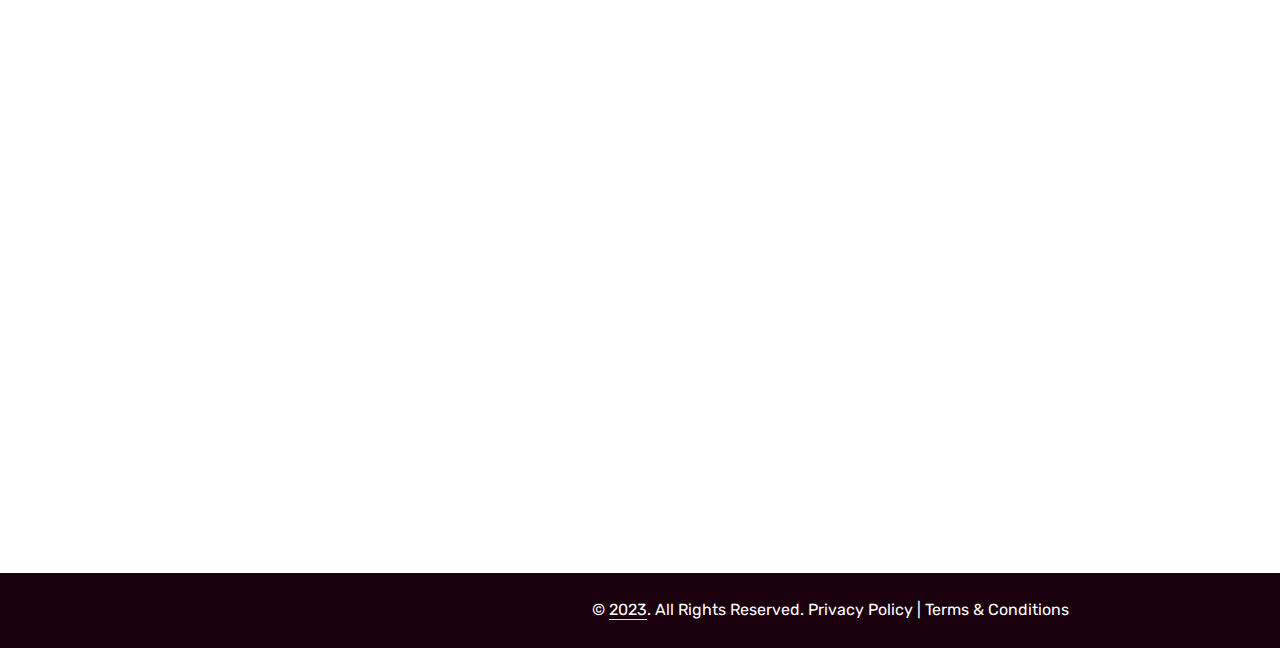
<file: detail1.html>
<!DOCTYPE html>
<html lang="en">

<head>
    <meta charset="utf-8">
    <title>Startup - Startup Website Template</title>
    <meta content="width=device-width, initial-scale=1.0" name="viewport">
    <meta content="Free HTML Templates" name="keywords">
    <meta content="Free HTML Templates" name="description">

    <!-- Favicon -->
    <link href="img/favicon.ico" rel="icon">

    <!-- Google Web Fonts -->
    <link rel="preconnect" href="https://fonts.googleapis.com">
    <link rel="preconnect" href="https://fonts.gstatic.com" crossorigin>
    <link href="https://fonts.googleapis.com/css2?family=Nunito:wght@400;600;700;800&family=Rubik:wght@400;500;600;700&display=swap" rel="stylesheet">

    <!-- Icon Font Stylesheet -->
    <link href="https://cdnjs.cloudflare.com/ajax/libs/font-awesome/5.10.0/css/all.min.css" rel="stylesheet">
    <link href="https://cdn.jsdelivr.net/npm/bootstrap-icons@1.4.1/font/bootstrap-icons.css" rel="stylesheet">

    <!-- Libraries Stylesheet -->
    <link href="lib/owlcarousel/assets/owl.carousel.min.css" rel="stylesheet">
    <link href="lib/animate/animate.min.css" rel="stylesheet">

    <!-- Customized Bootstrap Stylesheet -->
    <link href="css/bootstrap.min.css" rel="stylesheet">

    <!-- Template Stylesheet -->
    <link href="css/style.css" rel="stylesheet">
</head>

<body>
    <!-- Spinner Start -->
    <div id="spinner" class="show bg-white position-fixed translate-middle w-100 vh-100 top-50 start-50 d-flex align-items-center justify-content-center">
        <div class="spinner"></div>
    </div>
    <!-- Spinner End -->


    <!-- Topbar Start -->
    <div class="container-fluid  px-5 d-none d-lg-block" style="background-color:#c70039;">
        <div class="row gx-0">
            <div class="col-lg-8 text-center text-lg-start mb-2 mb-lg-0">
                <div class="d-inline-flex align-items-center" style="height: 45px;">
                    <small class="me-3 text-light"><i class="fa fa-map-marker-alt me-2"></i>Business Street,Dubai,UAE</small>
                    <small class="me-3 text-light"><i class="fa fa-phone-alt me-2"></i>+971-50-7933557</small>
                    <small class="text-light"><i class="fa fa-envelope-open me-2"></i>Egelupmanagement@gmail.com</small>
                </div>
            </div>
            <div class="col-lg-4 text-center text-lg-end">
                <div class="d-inline-flex align-items-center" style="height: 45px;">
                    <a class="btn btn-sm btn-outline-light btn-sm-square rounded-circle me-2" href=""><i class="fab fa-twitter fw-normal"></i></a>
                    <a class="btn btn-sm btn-outline-light btn-sm-square rounded-circle me-2" href=""><i class="fab fa-facebook-f fw-normal"></i></a>
                    <a class="btn btn-sm btn-outline-light btn-sm-square rounded-circle me-2" href=""><i class="fab fa-linkedin-in fw-normal"></i></a>
                    <a class="btn btn-sm btn-outline-light btn-sm-square rounded-circle me-2" href=""><i class="fab fa-instagram fw-normal"></i></a>
                    <a class="btn btn-sm btn-outline-light btn-sm-square rounded-circle" href=""><i class="fab fa-youtube fw-normal"></i></a>
                </div>
            </div>
        </div>
    </div>
    <!-- Topbar End -->


    <!-- Navbar Start -->
    <div class="container-fluid position-relative p-0">
        <nav class="navbar navbar-expand-lg navbar-dark px-5 py-3 py-lg-0">
            <a href="index.html" class="navbar-brand p-0">
                <h1 class="m-0"><i class="fa fa-user-tie me-2"></i>EGEL<span style="color:#c70039;">UP</span></h1>
            </a>
            <button class="navbar-toggler" type="button" data-bs-toggle="collapse" data-bs-target="#navbarCollapse">
                <span class="fa fa-bars"></span>
            </button>
            <div class="collapse navbar-collapse" id="navbarCollapse">
                <div class="navbar-nav ms-auto py-0">
                    <a href="index.html" class="nav-item nav-link">Home</a>
                    <a href="about.html" class="nav-item nav-link">About</a>
                    <a href="service.html" class="nav-item nav-link">Services</a>
                    <a href="blog1.html" class="nav-item nav-link">Blog</a>
                    <div class="nav-item dropdown">
                        <a href="#" class="nav-link dropdown-toggle" data-bs-toggle="dropdown">Pages</a>
                        <div class="dropdown-menu m-0">
                            <a href="feature.html" class="dropdown-item">Our features</a>
                            <a href="team.html" class="dropdown-item">Team Members</a>
                            <a href="quote.html" class="dropdown-item">Free Quote</a>
                        </div>
                    </div>
                    <a href="contact.html" class="nav-item nav-link">Contact</a>
                </div>
                <butaton type="button" class="btn  ms-3" data-bs-toggle="modal" style="color:#c70039;" data-bs-target="#searchModal"><i class="fa fa-search"></i></butaton>
            </div>
        </nav>

        <div class="container-fluid bg-primary py-5 bg-header" style="margin-bottom: 90px;">
            <div class="row py-5">
                <div class="col-12 pt-lg-5 mt-lg-5 text-center">
                    <h1 class="display-4 text-white animated zoomIn">SEO</h1>
                    <a href="index.html" class="h5 text-white">Home</a>
                    <i class="far fa-circle text-white px-2"></i>
                    <a href="blog1.html" class="h5 text-white">Blog</a>
                </div>
            </div>
        </div>
    </div>
    <!-- Navbar End -->


    <!-- Full Screen Search Start -->
    <div class="modal fade" id="searchModal" tabindex="-1">
        <div class="modal-dialog modal-fullscreen">
            <div class="modal-content" style="background: rgba(9, 30, 62, .7);">
                <div class="modal-header border-0">
                    <button type="button" class="btn bg-white btn-close" data-bs-dismiss="modal" aria-label="Close"></button>
                </div>
                <div class="modal-body d-flex align-items-center justify-content-center">
                    <div class="input-group" style="max-width: 600px;">
                        <input type="text" class="form-control bg-transparent border-primary p-3" placeholder="Type search keyword">
                        <button class="btn btn-primary px-4"><i class="bi bi-search"></i></button>
                    </div>
                </div>
            </div>
        </div>
    </div>
    <!-- Full Screen Search End -->


    <!-- Blog Start -->
    <div class="container-fluid py-5 wow fadeInUp" data-wow-delay="0.1s">
        <div class="container py-5">
            <div class="row g-5">
                <div class="col-lg-8">
                    <!-- Blog Detail Start -->
                    <div class="mb-5">
                        <img class="img-fluid w-100 rounded mb-5" src="img/blog-1.jpg" alt="">
                        <h3 class="mb-4" style="font-weight:bold;">SEARCH ENGINE OPTIMAIZATION</h3>
                        <p >SEO, or Search Engine Optimization, is a cornerstone of digital marketing, vital for achieving online visibility and driving organic traffic to websites. This multifaceted discipline encompasses various elements, from on-page SEO, involving meta tags, keyword optimization,
                          and high-quality content creation.</p>
                        <p style="font-weight:bold;">  There Are Four Main Elements In SEO<ul><li><span style="font-weight:bold; ">On-Page SEO:-</span><span > On-page SEO focuses on optimizing the content and elements directly within a webpage. It involves keyword research and strategic placement of keywords in titles, headers, meta descriptions, and throughout the content.</span></li><li><span style="font-weight:bold; ">Off-Page SEO:-</span>
                          <span >Off-page SEO deals with external factors that influence a webpage's ranking in search engine results. This primarily involves building high-quality backlinks from reputable websites. </li><li><span style="font-weight:bold; ">Technical-Page SEO:-</span><span >Technical SEO focuses on the technical aspects of a website that impact its search engine rankings. This includes optimizing site speed, ensuring mobile-friendliness, implementing proper website architecture, and managing URL structures.</span></span></li>
                        <li><span style="font-weight:bold; ">Content:-</span><span >Content is at the heart of SEO. High-quality, relevant, and engaging content is what attracts both users and search engines. Content creation involves research, keyword optimization, and the production of articles, blog posts, videos, infographics, and other media.</span> </li></ul></p>
                         <p style="font-weight:bold;">The Ongoing Importance of SEO</p>
                         <p >"The Ongoing Importance of SEO" underscores the enduring significance of Search Engine Optimization in the rapidly evolving digital landscape. Despite the ever-changing algorithms and technologies, SEO continues to be a linchpin in achieving online success. It's the key to improving website visibility, attracting organic traffic, and staying competitive in an increasingly crowded online marketplace. SEO not only drives quality traffic but also enhances user experience, as well as fosters brand credibility and trust.</p>
                         <p style="font-weight:bold; ">SEO Best Practices</p>
                         <p > SEO best practices encompass a set of guidelines and strategies that aim to improve a website's search engine visibility while maintaining ethical and user-friendly practices. These practices include keyword research, on-page optimization, creating high-quality content, optimizing meta tags, using descriptive alt tags for images, improving site speed and mobile-friendliness, and focusing on user experience. Following SEO best practices ensures that your website adheres to ethical standards and provides value to both users and search engines.</p>
                         <p style="font-weight:bold; ">Future Trends in SEO and Digital Marketing</p>
                         <p> <li><span style="font-weight:bold; ">Voice Search and Mobile Optimization: </span><span >As voice-activated devices like smart speakers and virtual assistants become increasingly popular, optimizing for voice search is a crucial future trend.</span> </li>
                           <li><span style="font-weight:bold; ">The Impact of Artificial Intelligence (AI):</span><span >AI is revolutionizing digital marketing and SEO. In the future, AI will play a central role in content creation, SEO analysis, and data-driven decision-making.</span></li>
                           <li><span style="font-weight:bold; ">Video SEO and Visual Search:</span><span >Video content is on the rise, and optimizing videos for search engines will be essential.Optimizing images and visual content for search will be crucial for e-commerce businesses.</span></li>
                         </p>
                    </div>
                    <!-- Blog Detail End -->

                    <!-- Comment List Start -->

                    <!-- Comment List End -->

                    <!-- Comment Form Start -->
                    <div class=" rounded p-5" style="background-color:#fae8f0;">
                        <div class="section-title section-title-sm position-relative pb-3 mb-4">
                            <h3 class="mb-0">Leave A Comment</h3>
                        </div>
                        <form>
                            <div class="row g-3">
                                <div class="col-12 col-sm-6">
                                    <input type="text" class="form-control bg-white border-0" placeholder="Your Name" style="height: 55px;">
                                </div>
                                <div class="col-12 col-sm-6">
                                    <input type="email" class="form-control bg-white border-0" placeholder="Your Email" style="height: 55px;">
                                </div>
                                <div class="col-12">
                                    <input type="text" class="form-control bg-white border-0" placeholder="Website" style="height: 55px;">
                                </div>
                                <div class="col-12">
                                    <textarea class="form-control bg-white border-0" rows="5" placeholder="Comment"></textarea>
                                </div>
                                <div class="col-12">
                                    <button class="btn  w-100 py-3" type="submit" style="background-color:#c30057;color:#ffffff">Leave Your Comment</button>
                                </div>
                            </div>
                        </form>
                    </div>
                    <!-- Comment Form End -->
                </div>

                <!-- Sidebar Start -->
                <div class="col-lg-4">
                    <!-- Search Form Start -->
                    <div class="mb-5 wow slideInUp" data-wow-delay="0.1s">
                        <div class="input-group">
                            <input type="text" class="form-control p-3" placeholder="Keyword">
                            <button class="btn  px-4" style="background-color:#c70039;color:#ffffff;"><i class="bi bi-search"></i></button>
                        </div>
                    </div>
                    <!-- Search Form End -->

                    <!-- Category Start -->
                    <div class="mb-5 wow slideInUp" data-wow-delay="0.1s">
                        <div class="section-title section-title-sm position-relative pb-3 mb-4">
                            <h3 class="mb-0">Categories</h3>
                        </div>
                        <div class="link-animated d-flex flex-column justify-content-start" >
                            <a class="h5 fw-semi-bold  rounded py-2 px-3 mb-2" href="detail.html" style="background-color:#fae8f0;"><i class="bi bi-arrow-right me-2"></i>SEO</a>
                            <a class="h5 fw-semi-bold  rounded py-2 px-3 mb-2" href="detail1.html" style="background-color:#fae8f0;"><i class="bi bi-arrow-right me-2"></i>Content Marketing</a>
                            <a class="h5 fw-semi-bold  rounded py-2 px-3 mb-2" href="detail2.html" style="background-color:#fae8f0;"><i class="bi bi-arrow-right me-2"></i>Paid Advertising</a>
                            <a class="h5 fw-semi-bold  rounded py-2 px-3 mb-2" href="detail3.html" style="background-color:#fae8f0;"><i class="bi bi-arrow-right me-2"></i>Social-Media Marketing</a>
                            <a class="h5 fw-semi-bold  rounded py-2 px-3 mb-2" href="detail4.html" style="background-color:#fae8f0;"><i class="bi bi-arrow-right me-2"></i>Email Marketing</a>
                            <a class="h5 fw-semi-bold  rounded py-2 px-3 mb-2" href="detail5.html" style="background-color:#fae8f0;"><i class="bi bi-arrow-right me-2"></i>Web-Design & Development</a>
                        </div>
                    </div>
                    <!-- Category End -->

                    <!-- Recent Post Start -->
                    <div class="mb-5 wow slideInUp " data-wow-delay="0.1s">
                        <div class="section-title section-title-sm position-relative pb-3 mb-4">
                            <h3 class="mb-0">Recent Post</h3>
                        </div>
                        <div class="d-flex rounded overflow-hidden mb-3 link-animated">
                            <img class="img-fluid" src="img/blog-1.jpg" style="width: 100px; height: 100px; object-fit: cover;" alt="">
                            <a href="" class="h5 fw-semi-bold d-flex align-items-center  px-3 mb-0" style="background-color:#fae8f0;" >Lorem ipsum dolor sit amet adipis elit
                            </a>
                        </div>
                        <div class="d-flex rounded overflow-hidden mb-3 link-animated">
                            <img class="img-fluid" src="img/blog-2.jpg" style="width: 100px; height: 100px; object-fit: cover;" alt="">
                            <a href="" class="h5 fw-semi-bold d-flex align-items-center  px-3 mb-0" style="background-color:#fae8f0;">Lorem ipsum dolor sit amet adipis elit
                            </a>
                        </div>
                        <div class="d-flex rounded overflow-hidden mb-3 link-animated">
                            <img class="img-fluid" src="img/blog-3.jpg" style="width: 100px; height: 100px; object-fit: cover;" alt="">
                            <a href="" class="h5 fw-semi-bold d-flex align-items-center  px-3 mb-0" style="background-color:#fae8f0;">Lorem ipsum dolor sit amet adipis elit
                            </a>
                        </div>
                        <div class="d-flex rounded overflow-hidden mb-3 link-animated">
                            <img class="img-fluid" src="img/blog-1.jpg" style="width: 100px; height: 100px; object-fit: cover;" alt="">
                            <a href="" class="h5 fw-semi-bold d-flex align-items-center  px-3 mb-0" style="background-color:#fae8f0;">Lorem ipsum dolor sit amet adipis elit
                            </a>
                        </div>
                        <div class="d-flex rounded overflow-hidden mb-3 link-animated">
                            <img class="img-fluid" src="img/blog-2.jpg" style="width: 100px; height: 100px; object-fit: cover;" alt="">
                            <a href="" class="h5 fw-semi-bold d-flex align-items-center  px-3 mb-0" style="background-color:#fae8f0;">Lorem ipsum dolor sit amet adipis elit
                            </a>
                        </div>
                        <div class="d-flex rounded overflow-hidden mb-3 link-animated">
                            <img class="img-fluid" src="img/blog-3.jpg" style="width: 100px; height: 100px; object-fit: cover;" alt="">
                            <a href="" class="h5 fw-semi-bold d-flex align-items-center  px-3 mb-0" style="background-color:#fae8f0;">Lorem ipsum dolor sit amet adipis elit
                            </a>
                        </div>
                    </div>
                    <!-- Recent Post End -->

                    <!-- Image Start -->

                    <!-- Image End -->

                    <!-- Tags Start -->
                    <div class="mb-5 wow slideInUp" data-wow-delay="0.1s">
                        <div class="section-title section-title-sm position-relative pb-3 mb-4">
                            <h3 class="mb-0">Tag Cloud</h3>
                        </div>
                        <div class="d-flex flex-wrap m-n1">
                            <a href="" class="btn m-1" style="background-color:#fae8f0;color:#000000;">E-Mail Marketing</a>
                            <a href="" class="btn m-1" style="background-color:#fae8f0;color:#000000;">Paid Advertising</a>
                            <a href="" class="btn m-1" style="background-color:#fae8f0;color:#000000;">Content Marketing</a>
                            <a href="" class="btn m-1" style="background-color:#fae8f0;color:#000000;">SEO</a>
                            <a href="" class="btn m-1" style="background-color:#fae8f0;color:#000000;">Social Media Marketing</a>
                            <a href="" class="btn m-1" style="background-color:#fae8f0;color:#000000;">Web-Design & Development</a>
                        </div>
                    </div>
                    <!-- Tags End -->

                    <!-- Plain Text Start -->

                    <!-- Plain Text End -->
                </div>
                <!-- Sidebar End -->
            </div>
        </div>
    </div>
    <!-- Blog End -->


    <!-- Vendor Start -->
    <div class="container-fluid py-5 wow fadeInUp" data-wow-delay="0.1s">
        <div class="container py-5 mb-5">
            <div class="bg-white">
                <div class="owl-carousel vendor-carousel">
                    <img src="img/vendor-1.jpg" alt="">
                    <img src="img/vendor-2.jpg" alt="">
                    <img src="img/vendor-3.jpg" alt="">
                    <img src="img/vendor-4.jpg" alt="">
                    <img src="img/vendor-5.jpg" alt="">
                    <img src="img/vendor-6.jpg" alt="">
                    <img src="img/vendor-7.jpg" alt="">
                    <img src="img/vendor-8.jpg" alt="">
                    <img src="img/vendor-9.jpg" alt="">
                </div>
            </div>
        </div>
    </div>
    <!-- Vendor End -->


    <!-- Footer Start -->
    <div class="container-fluid  text-light mt-5 wow fadeInUp" data-wow-delay="0.1s"  style="background-color:#2e0115;">
        <div class="container">
            <div class="row gx-5">
                <div class="col-lg-4 col-md-6 footer-about">
                    <div class="d-flex flex-column align-items-center justify-content-center text-center h-100  p-4"style="background-color:#C70039;">
                        <a href="index.html" class="navbar-brand">
                            <h1 class="m-0 text-white"><i class="fa fa-user-tie me-2"></i>Egelup</h1>
                        </a>
                        <p class="mt-3 mb-4">Welcome to Our Company, where our passion for digital marketing fuels your success.As a trusted partner in your online growth, we believe that behind every successful campaign</p>
                        <form action="">
                            <div class="input-group">
                                <input type="text" class="form-control border-white p-3" placeholder="Your Email">
                                <button class="btn text-white"style="background-color:#C70039;border:1px solid">Sign Up</button>
                            </div>
                        </form>
                    </div>
                </div>
                <div class="col-lg-8 col-md-6">
                    <div class="row gx-5">
                        <div class="col-lg-5 col-md-12 pt-5 mb-5">
                            <div class="section-title section-title-sm position-relative pb-3 mb-4">
                                <h3 class="text-light mb-0">Get In Touch</h3>
                            </div>
                            <div class="d-flex mb-2">
                                <i class="bi bi-geo-alt  me-2"style="color:#C70039;"></i>
                                <p class="mb-0">123 Street, New York, USA</p>
                            </div>
                            <div class="d-flex mb-2">
                                <i class="bi bi-envelope-open  me-2"style="color:#C70039;"></i>
                                <p class="mb-0">Egelupmanagement@gmail.com</p>
                            </div>
                            <div class="d-flex mb-2">
                                <i class="bi bi-telephone  me-2"style="color:#C70039;"></i>
                                <p class="mb-0">+971-50-7933557</p>
                            </div>
                            <div class="d-flex mt-4">
                                <a class="btn  btn-square me-2" href="#"><i class="fab fa-twitter fw-normal"style="color:#C70039;"></i></a>
                                <a class="btn  btn-square me-2" href="#"><i class="fab fa-facebook-f fw-normal"style="color:#C70039;"></i></a>
                                <a class="btn  btn-square me-2" href="#"><i class="fab fa-linkedin-in fw-normal"style="color:#C70039;"></i></a>
                                <a class="btn  btn-square" href="#"><i class="fab fa-instagram fw-normal"style="color:#C70039;"></i></a>
                            </div>
                        </div>
                        <div class="col-lg-4 col-md-12 pt-0 pt-lg-5 mb-5">
                            <div class="section-title section-title-sm position-relative pb-3 mb-4">
                                <h3 class="text-light mb-0">Quick Links</h3>
                            </div>
                            <div class="link-animated d-flex flex-column justify-content-start">
                                <a class="text-light mb-2" href="index.html"><i class="bi bi-arrow-right  me-2"style="color:#C70039;"></i>Home</a>
                                <a class="text-light mb-2" href="about.html"><i class="bi bi-arrow-right  me-2"style="color:#C70039;"></i>About Us</a>
                                <a class="text-light mb-2" href="service.html"><i class="bi bi-arrow-right  me-2"style="color:#C70039;"></i>Our Services</a>
                                <a class="text-light mb-2" href="team.html"><i class="bi bi-arrow-right  me-2"style="color:#C70039;"></i>Meet The Team</a>
                                <a class="text-light mb-2" href="blog1.html"><i class="bi bi-arrow-right  me-2"style="color:#C70039;"></i>Latest Blog</a>
                                <a class="text-light" href="contact.html"><i class="bi bi-arrow-right  me-2"style="color:#C70039;"></i>Contact Us</a>
                            </div>
                        </div>
                        <div class="col-lg-3 col-md-12 pt-0 pt-lg-5 mb-5">
                            <div class="section-title section-title-sm position-relative pb-3 mb-4">
                                <h3 class="text-light mb-0">Gallery</h3>
                            </div>



                            <div class="col-4">
                              <img   src="img/footer1.webp" alt="Image"  style="margin-bottom:5px;width:150;height:80px;">
                              <img    src="img/footer2.webp" alt="Image"   style="margin-bottom:5px;width:150;height:80px;">
                              <img    src="img/footer3.webp" alt="Image" style="width:150;height:80px;">
                               </div>

                        </div>
                    </div>
                </div>
            </div>
        </div>
    </div>
    <div class="container-fluid text-white" style="background: #1a000c;">
        <div class="container text-center">
            <div class="row justify-content-end">
                <div class="col-lg-8 col-md-6">
                    <div class="d-flex align-items-center justify-content-center" style="height: 75px;">
                        <p class="mb-0">&copy; <a class="text-white border-bottom" href="#">2023</a>. All Rights Reserved.

						<!--/* This template is free as long as you keep the footer author’s credit link/attribution link/backlink. If you'd like to use the template without the footer author’s credit link/attribution link/backlink, you can purchase the Credit Removal License from "https://htmlcodex.com/credit-removal". Thank you for your support. */-->
						 <a class="text-white " href="">Privacy Policy | Terms & Conditions</a></p>
                    </div>
                </div>
            </div>
        </div>
    </div>
    <!-- Footer End -->


    <!-- Back to Top -->
    <a href="#" class="btn btn-lg  btn-lg-square rounded back-to-top" style="background-color:#c30057;color:#ffffff;"><i class="bi bi-arrow-up"></i></a>


    <!-- JavaScript Libraries -->
    <script src="https://code.jquery.com/jquery-3.4.1.min.js"></script>
    <script src="https://cdn.jsdelivr.net/npm/bootstrap@5.0.0/dist/js/bootstrap.bundle.min.js"></script>
    <script src="lib/wow/wow.min.js"></script>
    <script src="lib/easing/easing.min.js"></script>
    <script src="lib/waypoints/waypoints.min.js"></script>
    <script src="lib/counterup/counterup.min.js"></script>
    <script src="lib/owlcarousel/owl.carousel.min.js"></script>

    <!-- Template Javascript -->
    <script src="js/main.js"></script>
</body>

</html>
</file>
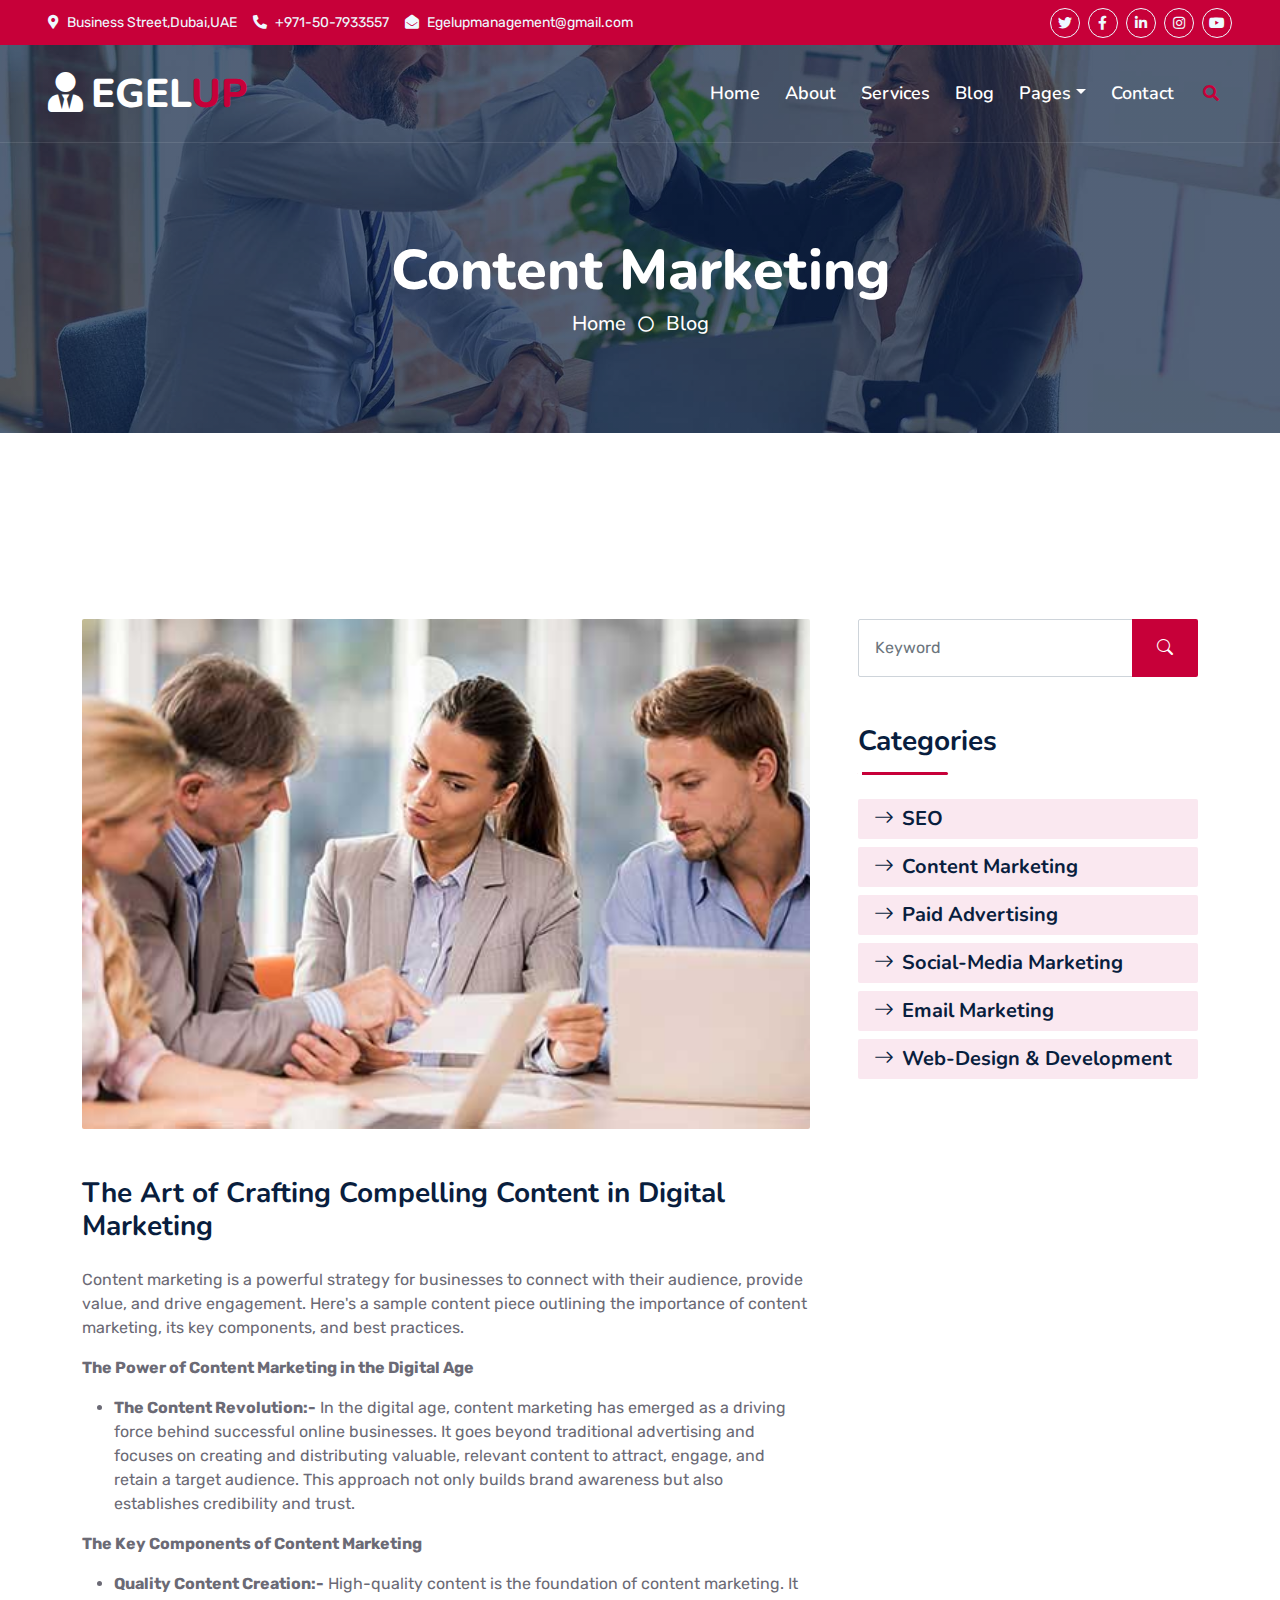
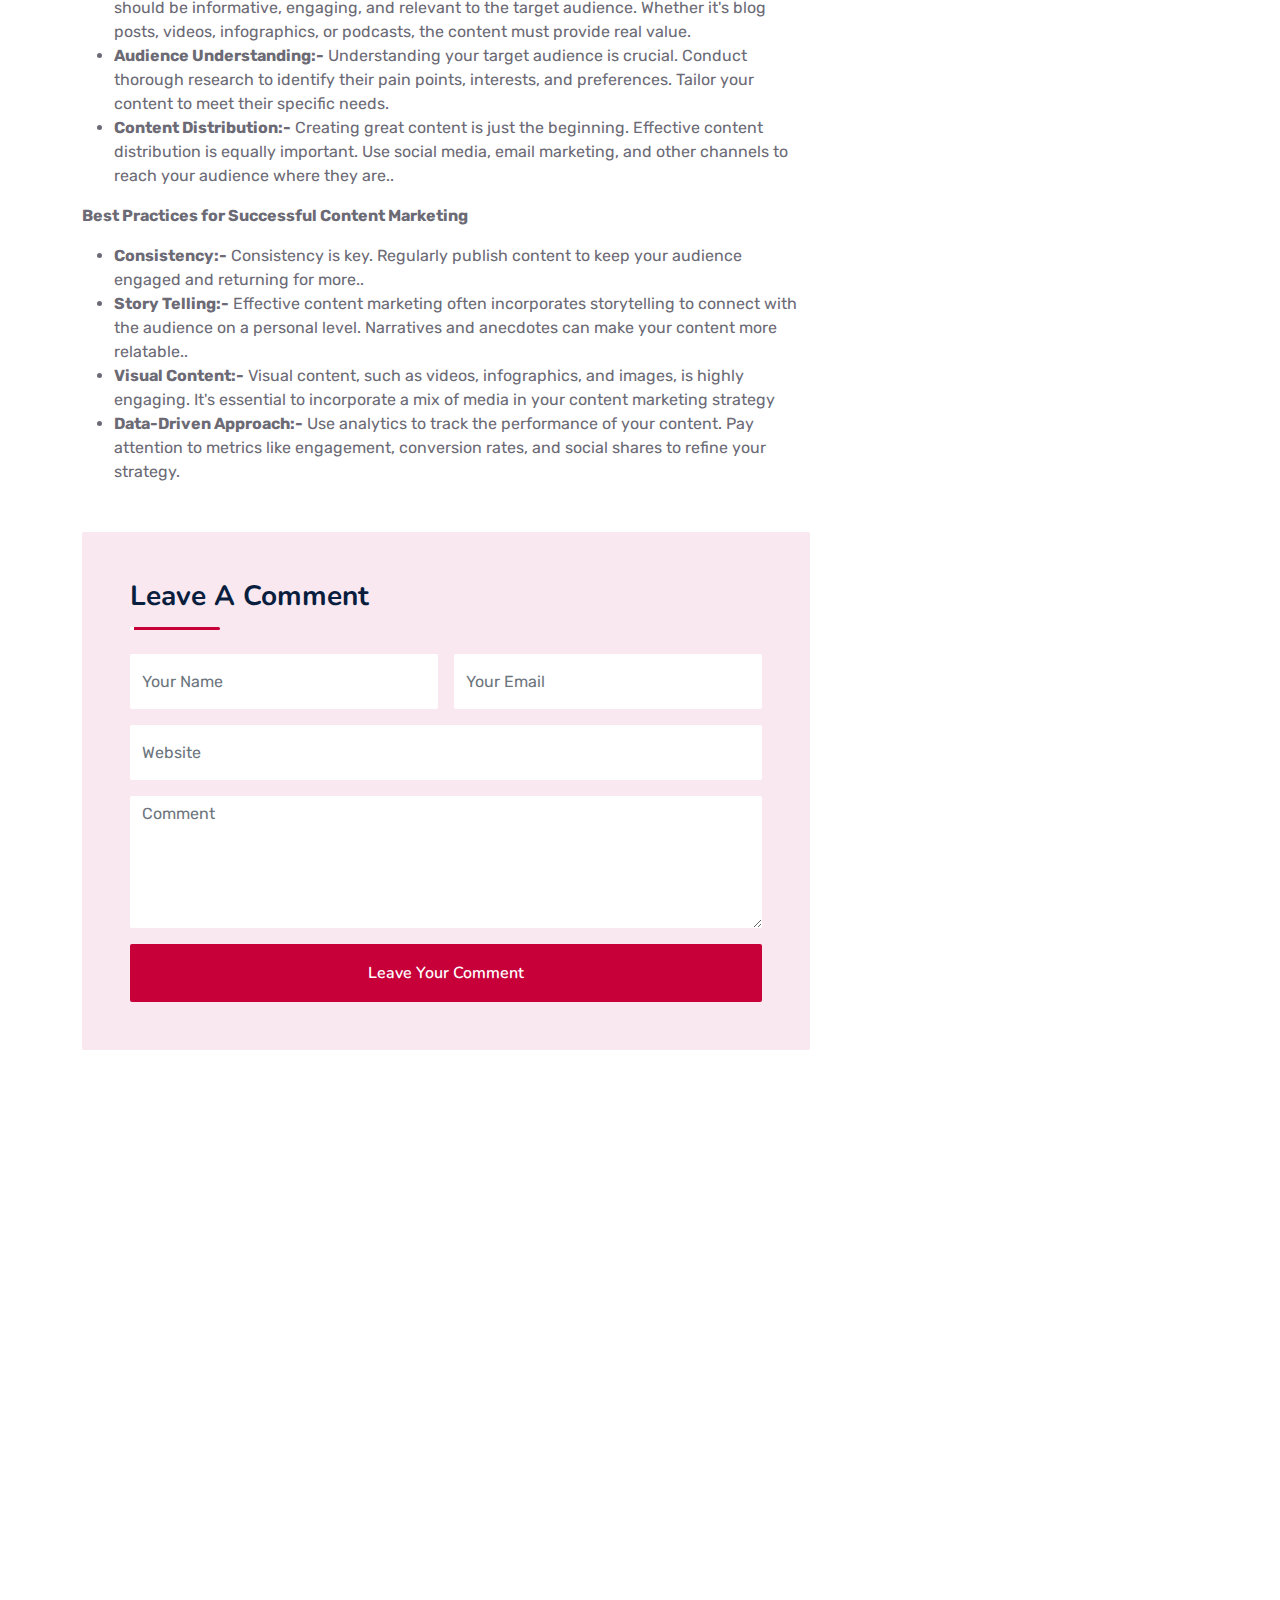
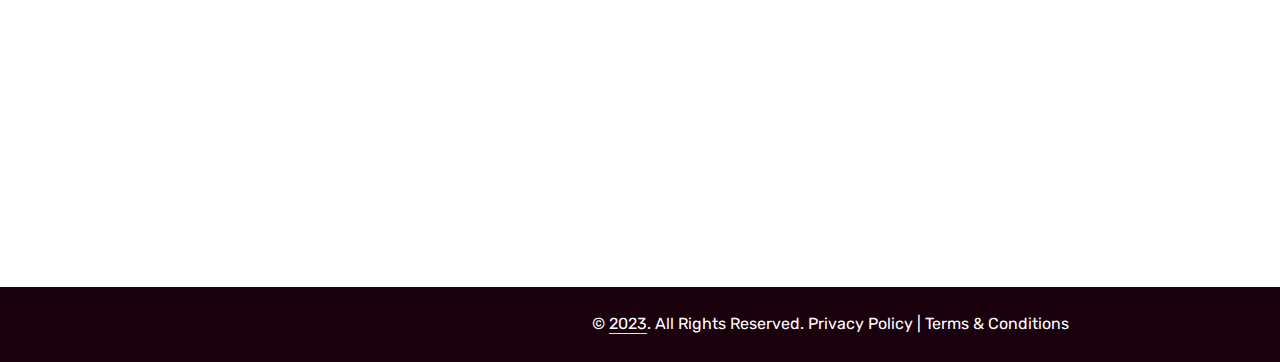
<file: detail2.html>
<!DOCTYPE html>
<html lang="en">

<head>
    <meta charset="utf-8">
    <title>Startup - Startup Website Template</title>
    <meta content="width=device-width, initial-scale=1.0" name="viewport">
    <meta content="Free HTML Templates" name="keywords">
    <meta content="Free HTML Templates" name="description">

    <!-- Favicon -->
    <link href="img/favicon.ico" rel="icon">

    <!-- Google Web Fonts -->
    <link rel="preconnect" href="https://fonts.googleapis.com">
    <link rel="preconnect" href="https://fonts.gstatic.com" crossorigin>
    <link href="https://fonts.googleapis.com/css2?family=Nunito:wght@400;600;700;800&family=Rubik:wght@400;500;600;700&display=swap" rel="stylesheet">

    <!-- Icon Font Stylesheet -->
    <link href="https://cdnjs.cloudflare.com/ajax/libs/font-awesome/5.10.0/css/all.min.css" rel="stylesheet">
    <link href="https://cdn.jsdelivr.net/npm/bootstrap-icons@1.4.1/font/bootstrap-icons.css" rel="stylesheet">

    <!-- Libraries Stylesheet -->
    <link href="lib/owlcarousel/assets/owl.carousel.min.css" rel="stylesheet">
    <link href="lib/animate/animate.min.css" rel="stylesheet">

    <!-- Customized Bootstrap Stylesheet -->
    <link href="css/bootstrap.min.css" rel="stylesheet">

    <!-- Template Stylesheet -->
    <link href="css/style.css" rel="stylesheet">
</head>

<body>
    <!-- Spinner Start -->
    <div id="spinner" class="show bg-white position-fixed translate-middle w-100 vh-100 top-50 start-50 d-flex align-items-center justify-content-center">
        <div class="spinner"></div>
    </div>
    <!-- Spinner End -->


    <!-- Topbar Start -->
    <div class="container-fluid  px-5 d-none d-lg-block" style="background-color:#c70039;">
        <div class="row gx-0">
            <div class="col-lg-8 text-center text-lg-start mb-2 mb-lg-0">
                <div class="d-inline-flex align-items-center" style="height: 45px;">
                    <small class="me-3 text-light"><i class="fa fa-map-marker-alt me-2"></i>Business Street,Dubai,UAE</small>
                    <small class="me-3 text-light"><i class="fa fa-phone-alt me-2"></i>+971-50-7933557</small>
                    <small class="text-light"><i class="fa fa-envelope-open me-2"></i>Egelupmanagement@gmail.com</small>
                </div>
            </div>
            <div class="col-lg-4 text-center text-lg-end">
                <div class="d-inline-flex align-items-center" style="height: 45px;">
                    <a class="btn btn-sm btn-outline-light btn-sm-square rounded-circle me-2" href=""><i class="fab fa-twitter fw-normal"></i></a>
                    <a class="btn btn-sm btn-outline-light btn-sm-square rounded-circle me-2" href=""><i class="fab fa-facebook-f fw-normal"></i></a>
                    <a class="btn btn-sm btn-outline-light btn-sm-square rounded-circle me-2" href=""><i class="fab fa-linkedin-in fw-normal"></i></a>
                    <a class="btn btn-sm btn-outline-light btn-sm-square rounded-circle me-2" href=""><i class="fab fa-instagram fw-normal"></i></a>
                    <a class="btn btn-sm btn-outline-light btn-sm-square rounded-circle" href=""><i class="fab fa-youtube fw-normal"></i></a>
                </div>
            </div>
        </div>
    </div>
    <!-- Topbar End -->


    <!-- Navbar Start -->
    <div class="container-fluid position-relative p-0">
        <nav class="navbar navbar-expand-lg navbar-dark px-5 py-3 py-lg-0">
            <a href="index.html" class="navbar-brand p-0">
                <h1 class="m-0"><i class="fa fa-user-tie me-2"></i>EGEL<span style="color:#c70039;">UP</span></h1>
            </a>
            <button class="navbar-toggler" type="button" data-bs-toggle="collapse" data-bs-target="#navbarCollapse">
                <span class="fa fa-bars"></span>
            </button>
            <div class="collapse navbar-collapse" id="navbarCollapse">
                <div class="navbar-nav ms-auto py-0">
                    <a href="index.html" class="nav-item nav-link">Home</a>
                    <a href="about.html" class="nav-item nav-link">About</a>
                    <a href="service.html" class="nav-item nav-link">Services</a>
                    <a href="blog1.html" class="nav-item nav-link">Blog</a>
                    <div class="nav-item dropdown">
                        <a href="#" class="nav-link dropdown-toggle" data-bs-toggle="dropdown">Pages</a>
                        <div class="dropdown-menu m-0">
                            <a href="feature.html" class="dropdown-item">Our features</a>
                            <a href="team.html" class="dropdown-item">Team Members</a>
                            <a href="quote.html" class="dropdown-item">Free Quote</a>
                        </div>
                    </div>
                    <a href="contact.html" class="nav-item nav-link">Contact</a>
                </div>
                <butaton type="button" class="btn ms-3" style="color:#c70039;" data-bs-toggle="modal" data-bs-target="#searchModal"><i class="fa fa-search"></i></butaton>
            </div>
        </nav>

        <div class="container-fluid bg-primary py-5 bg-header" style="margin-bottom: 90px;">
            <div class="row py-5">
                <div class="col-12 pt-lg-5 mt-lg-5 text-center">
                    <h1 class="display-4 text-white animated zoomIn">Content Marketing</h1>
                    <a href="index.html" class="h5 text-white">Home</a>
                    <i class="far fa-circle text-white px-2"></i>
                    <a href="blog1.html" class="h5 text-white">Blog</a>
                </div>
            </div>
        </div>
    </div>
    <!-- Navbar End -->


    <!-- Full Screen Search Start -->
    <div class="modal fade" id="searchModal" tabindex="-1">
        <div class="modal-dialog modal-fullscreen">
            <div class="modal-content" style="background: rgba(9, 30, 62, .7);">
                <div class="modal-header border-0">
                    <button type="button" class="btn bg-white btn-close" data-bs-dismiss="modal" aria-label="Close"></button>
                </div>
                <div class="modal-body d-flex align-items-center justify-content-center">
                    <div class="input-group" style="max-width: 600px;">
                        <input type="text" class="form-control bg-transparent border-primary p-3" placeholder="Type search keyword">
                        <button class="btn btn-primary px-4"><i class="bi bi-search"></i></button>
                    </div>
                </div>
            </div>
        </div>
    </div>
    <!-- Full Screen Search End -->


    <!-- Blog Start -->
    <div class="container-fluid py-5 wow fadeInUp" data-wow-delay="0.1s">
        <div class="container py-5">
            <div class="row g-5">
                <div class="col-lg-8">
                    <!-- Blog Detail Start -->
                    <div class="mb-5">
                        <img class="img-fluid w-100 rounded mb-5" src="img/blog-1.jpg" alt="">
                        <h3 class="mb-4" style="font-weight:bold;">The Art of Crafting Compelling Content in Digital Marketing</h3>
          <p >Content marketing is a powerful strategy for businesses to connect with their audience, provide value, and drive engagement. Here's a sample content piece outlining the importance of content marketing, its key components, and best practices.</p>
          <p style="font-weight:bold; "> The Power of Content Marketing in the Digital Age<ul><li><span style="font-weight:bold;">The Content Revolution:-</span><span > In the digital age, content marketing has emerged as a driving force behind successful online businesses. It goes beyond traditional advertising and focuses on creating and distributing valuable, relevant content to attract, engage, and retain a target audience. This approach not only builds brand awareness but also establishes credibility and trust.</span></li></ul></p>
          <p style="font-weight:bold; "> The Key Components of Content Marketing<ul>
            <li><span style="font-weight:bold; ">Quality Content Creation:-</span><span> High-quality content is the foundation of content marketing. It should be informative, engaging, and relevant to the target audience. Whether it's blog posts, videos, infographics, or podcasts, the content must provide real value.</span></li>
          <li><span style="font-weight:bold; ">Audience Understanding:-</span><span > Understanding your target audience is crucial. Conduct thorough research to identify their pain points, interests, and preferences. Tailor your content to meet their specific needs.</span></li>
        <li><span style="font-weight:bold; ">Content Distribution:-</span> <span >Creating great content is just the beginning. Effective content distribution is equally important. Use social media, email marketing, and other channels to reach your audience where they are..</span></li></ul></p>
        <p style="font-weight:bold; "> Best Practices for Successful Content Marketing<ul>
          <li><span style="font-weight:bold; ">Consistency:-</span><span > Consistency is key. Regularly publish content to keep your audience engaged and returning for more..</span></li>
        <li><span style="font-weight:bold; ">Story Telling:-</span> <span >Effective content marketing often incorporates storytelling to connect with the audience on a personal level. Narratives and anecdotes can make your content more relatable..</span></li>
      <li><span style="font-weight:bold; ">Visual Content:-</span><span > Visual content, such as videos, infographics, and images, is highly engaging. It's essential to incorporate a mix of media in your content marketing strategy</span></li>
      <li><span style="font-weight:bold;">Data-Driven Approach:-</span> <span >Use analytics to track the performance of your content. Pay attention to metrics like engagement, conversion rates, and social shares to refine your strategy.<span></li></ul></p>

                    </div>
                    <!-- Blog Detail End -->

                    <!-- Comment List Start -->

                    <!-- Comment List End -->

                    <!-- Comment Form Start -->
                    <div class=" rounded p-5" style="background-color:#fae8f0;">
                        <div class="section-title section-title-sm position-relative pb-3 mb-4">
                            <h3 class="mb-0">Leave A Comment</h3>
                        </div>
                        <form>
                            <div class="row g-3">
                                <div class="col-12 col-sm-6">
                                    <input type="text" class="form-control bg-white border-0" placeholder="Your Name" style="height: 55px;">
                                </div>
                                <div class="col-12 col-sm-6">
                                    <input type="email" class="form-control bg-white border-0" placeholder="Your Email" style="height: 55px;">
                                </div>
                                <div class="col-12">
                                    <input type="text" class="form-control bg-white border-0" placeholder="Website" style="height: 55px;">
                                </div>
                                <div class="col-12">
                                    <textarea class="form-control bg-white border-0" rows="5" placeholder="Comment"></textarea>
                                </div>
                                <div class="col-12">
                                    <button class="btn  w-100 py-3" type="submit" style="background-color:#c70039;color:#ffffff">Leave Your Comment</button>
                                </div>
                            </div>
                        </form>
                    </div>
                    <!-- Comment Form End -->
                </div>

                <!-- Sidebar Start -->
                <div class="col-lg-4">
                    <!-- Search Form Start -->
                    <div class="mb-5 wow slideInUp" data-wow-delay="0.1s">
                        <div class="input-group">
                            <input type="text" class="form-control p-3" placeholder="Keyword">
                            <button class="btn px-4" style="background-color:#c70039;color:#ffffff;" ><i class="bi bi-search"></i></button>
                        </div>
                    </div>
                    <!-- Search Form End -->

                    <!-- Category Start -->
                    <div class="mb-5 wow slideInUp" data-wow-delay="0.1s">
                        <div class="section-title section-title-sm position-relative pb-3 mb-4">
                            <h3 class="mb-0">Categories</h3>
                        </div>
                        <div class="link-animated d-flex flex-column justify-content-start" >
                            <a class="h5 fw-semi-bold  rounded py-2 px-3 mb-2" href="detail.html" style="background-color:#fae8f0;"><i class="bi bi-arrow-right me-2"></i>SEO</a>
                            <a class="h5 fw-semi-bold  rounded py-2 px-3 mb-2" href="detail1.html" style="background-color:#fae8f0;"><i class="bi bi-arrow-right me-2"></i>Content Marketing</a>
                            <a class="h5 fw-semi-bold  rounded py-2 px-3 mb-2" href="detail2.html" style="background-color:#fae8f0;"><i class="bi bi-arrow-right me-2"></i>Paid Advertising</a>
                            <a class="h5 fw-semi-bold  rounded py-2 px-3 mb-2" href="detail3.html" style="background-color:#fae8f0;"><i class="bi bi-arrow-right me-2"></i>Social-Media Marketing</a>
                            <a class="h5 fw-semi-bold  rounded py-2 px-3 mb-2" href="detail4.html" style="background-color:#fae8f0;"><i class="bi bi-arrow-right me-2"></i>Email Marketing</a>
                            <a class="h5 fw-semi-bold  rounded py-2 px-3 mb-2" href="detail5.html" style="background-color:#fae8f0;"><i class="bi bi-arrow-right me-2"></i>Web-Design & Development</a>
                        </div>
                    </div>
                    <!-- Category End -->

                    <!-- Recent Post Start -->
                    <div class="mb-5 wow slideInUp " data-wow-delay="0.1s">
                        <div class="section-title section-title-sm position-relative pb-3 mb-4">
                            <h3 class="mb-0">Recent Post</h3>
                        </div>
                        <div class="d-flex rounded overflow-hidden mb-3 link-animated">
                            <img class="img-fluid" src="img/blog-1.jpg" style="width: 100px; height: 100px; object-fit: cover;" alt="">
                            <a href="" class="h5 fw-semi-bold d-flex align-items-center  px-3 mb-0" style="background-color:#fae8f0;" >Lorem ipsum dolor sit amet adipis elit
                            </a>
                        </div>
                        <div class="d-flex rounded overflow-hidden mb-3 link-animated">
                            <img class="img-fluid" src="img/blog-2.jpg" style="width: 100px; height: 100px; object-fit: cover;" alt="">
                            <a href="" class="h5 fw-semi-bold d-flex align-items-center  px-3 mb-0" style="background-color:#fae8f0;">Lorem ipsum dolor sit amet adipis elit
                            </a>
                        </div>
                        <div class="d-flex rounded overflow-hidden mb-3 link-animated">
                            <img class="img-fluid" src="img/blog-3.jpg" style="width: 100px; height: 100px; object-fit: cover;" alt="">
                            <a href="" class="h5 fw-semi-bold d-flex align-items-center  px-3 mb-0" style="background-color:#fae8f0;">Lorem ipsum dolor sit amet adipis elit
                            </a>
                        </div>
                        <div class="d-flex rounded overflow-hidden mb-3 link-animated">
                            <img class="img-fluid" src="img/blog-1.jpg" style="width: 100px; height: 100px; object-fit: cover;" alt="">
                            <a href="" class="h5 fw-semi-bold d-flex align-items-center  px-3 mb-0" style="background-color:#fae8f0;">Lorem ipsum dolor sit amet adipis elit
                            </a>
                        </div>
                        <div class="d-flex rounded overflow-hidden mb-3 link-animated">
                            <img class="img-fluid" src="img/blog-2.jpg" style="width: 100px; height: 100px; object-fit: cover;" alt="">
                            <a href="" class="h5 fw-semi-bold d-flex align-items-center  px-3 mb-0" style="background-color:#fae8f0;">Lorem ipsum dolor sit amet adipis elit
                            </a>
                        </div>
                        <div class="d-flex rounded overflow-hidden mb-3 link-animated">
                            <img class="img-fluid" src="img/blog-3.jpg" style="width: 100px; height: 100px; object-fit: cover;" alt="">
                            <a href="" class="h5 fw-semi-bold d-flex align-items-center  px-3 mb-0" style="background-color:#fae8f0;">Lorem ipsum dolor sit amet adipis elit
                            </a>
                        </div>
                    </div>
                    <!-- Recent Post End -->

                    <!-- Image Start -->

                    <!-- Image End -->

                    <!-- Tags Start -->
                    <div class="mb-5 wow slideInUp" data-wow-delay="0.1s">
                        <div class="section-title section-title-sm position-relative pb-3 mb-4">
                            <h3 class="mb-0">Tag Cloud</h3>
                        </div>
                        <div class="d-flex flex-wrap m-n1">
                            <a href="" class="btn m-1" style="background-color:#fae8f0;color:#000000;">E-Mail Marketing</a>
                            <a href="" class="btn m-1" style="background-color:#fae8f0;color:#000000;">Paid Advertising</a>
                            <a href="" class="btn m-1" style="background-color:#fae8f0;color:#000000;">Content Marketing</a>
                            <a href="" class="btn m-1" style="background-color:#fae8f0;color:#000000;">SEO</a>
                            <a href="" class="btn m-1" style="background-color:#fae8f0;color:#000000;">Social Media Marketing</a>
                            <a href="" class="btn m-1" style="background-color:#fae8f0;color:#000000;">Web-Design & Development</a>
                        </div>
                    </div>
                    <!-- Tags End -->

                    <!-- Plain Text Start -->

                    <!-- Plain Text End -->
                </div>
                <!-- Sidebar End -->
            </div>
        </div>
    </div>
    <!-- Blog End -->


    <!-- Vendor Start -->
    <div class="container-fluid py-5 wow fadeInUp" data-wow-delay="0.1s">
        <div class="container py-5 mb-5">
            <div class="bg-white">
                <div class="owl-carousel vendor-carousel">
                    <img src="img/vendor-1.jpg" alt="">
                    <img src="img/vendor-2.jpg" alt="">
                    <img src="img/vendor-3.jpg" alt="">
                    <img src="img/vendor-4.jpg" alt="">
                    <img src="img/vendor-5.jpg" alt="">
                    <img src="img/vendor-6.jpg" alt="">
                    <img src="img/vendor-7.jpg" alt="">
                    <img src="img/vendor-8.jpg" alt="">
                    <img src="img/vendor-9.jpg" alt="">
                </div>
            </div>
        </div>
    </div>
    <!-- Vendor End -->


    <!-- Footer Start -->
    <div class="container-fluid  text-light mt-5 wow fadeInUp" data-wow-delay="0.1s"  style="background-color:#2e0115;">
        <div class="container">
            <div class="row gx-5">
                <div class="col-lg-4 col-md-6 footer-about">
                    <div class="d-flex flex-column align-items-center justify-content-center text-center h-100  p-4"style="background-color:#C70039;">
                        <a href="index.html" class="navbar-brand">
                            <h1 class="m-0 text-white"><i class="fa fa-user-tie me-2"></i>Egelup</h1>
                        </a>
                        <p class="mt-3 mb-4">Welcome to Our Company, where our passion for digital marketing fuels your success.As a trusted partner in your online growth, we believe that behind every successful campaign</p>
                        <form action="">
                            <div class="input-group">
                                <input type="text" class="form-control border-white p-3" placeholder="Your Email">
                                <button class="btn text-white"style="background-color:#C70039;border:1px solid">Sign Up</button>
                            </div>
                        </form>
                    </div>
                </div>
                <div class="col-lg-8 col-md-6">
                    <div class="row gx-5">
                        <div class="col-lg-5 col-md-12 pt-5 mb-5">
                            <div class="section-title section-title-sm position-relative pb-3 mb-4">
                                <h3 class="text-light mb-0">Get In Touch</h3>
                            </div>
                            <div class="d-flex mb-2">
                                <i class="bi bi-geo-alt  me-2"style="color:#C70039;"></i>
                                <p class="mb-0">123 Street, New York, USA</p>
                            </div>
                            <div class="d-flex mb-2">
                                <i class="bi bi-envelope-open  me-2"style="color:#C70039;"></i>
                                <p class="mb-0">Egelupmanagement@gmail.com</p>
                            </div>
                            <div class="d-flex mb-2">
                                <i class="bi bi-telephone  me-2"style="color:#C70039;"></i>
                                <p class="mb-0">+971-50-7933557</p>
                            </div>
                            <div class="d-flex mt-4">
                                <a class="btn  btn-square me-2" href="#"><i class="fab fa-twitter fw-normal"style="color:#C70039;"></i></a>
                                <a class="btn  btn-square me-2" href="#"><i class="fab fa-facebook-f fw-normal"style="color:#C70039;"></i></a>
                                <a class="btn  btn-square me-2" href="#"><i class="fab fa-linkedin-in fw-normal"style="color:#C70039;"></i></a>
                                <a class="btn  btn-square" href="#"><i class="fab fa-instagram fw-normal"style="color:#C70039;"></i></a>
                            </div>
                        </div>
                        <div class="col-lg-4 col-md-12 pt-0 pt-lg-5 mb-5">
                            <div class="section-title section-title-sm position-relative pb-3 mb-4">
                                <h3 class="text-light mb-0">Quick Links</h3>
                            </div>
                            <div class="link-animated d-flex flex-column justify-content-start">
                                <a class="text-light mb-2" href="index.html"><i class="bi bi-arrow-right  me-2"style="color:#C70039;"></i>Home</a>
                                <a class="text-light mb-2" href="about.html"><i class="bi bi-arrow-right  me-2"style="color:#C70039;"></i>About Us</a>
                                <a class="text-light mb-2" href="service.html"><i class="bi bi-arrow-right  me-2"style="color:#C70039;"></i>Our Services</a>
                                <a class="text-light mb-2" href="team.html"><i class="bi bi-arrow-right  me-2"style="color:#C70039;"></i>Meet The Team</a>
                                <a class="text-light mb-2" href="blog1.html"><i class="bi bi-arrow-right  me-2"style="color:#C70039;"></i>Latest Blog</a>
                                <a class="text-light" href="contact.html"><i class="bi bi-arrow-right  me-2"style="color:#C70039;"></i>Contact Us</a>
                            </div>
                        </div>
                        <div class="col-lg-3 col-md-12 pt-0 pt-lg-5 mb-5">
                            <div class="section-title section-title-sm position-relative pb-3 mb-4">
                                <h3 class="text-light mb-0">Gallery</h3>
                            </div>



                            <div class="col-4">
                              <img   src="img/footer1.webp" alt="Image"  style="margin-bottom:5px;width:150;height:80px;">
                              <img    src="img/footer2.webp" alt="Image"   style="margin-bottom:5px;width:150;height:80px;">
                              <img    src="img/footer3.webp" alt="Image" style="width:150;height:80px;">
                               </div>

                        </div>
                    </div>
                </div>
            </div>
        </div>
    </div>
    <div class="container-fluid text-white" style="background: #1a000c;">
        <div class="container text-center">
            <div class="row justify-content-end">
                <div class="col-lg-8 col-md-6">
                    <div class="d-flex align-items-center justify-content-center" style="height: 75px;">
                        <p class="mb-0">&copy; <a class="text-white border-bottom" href="#">2023</a>. All Rights Reserved.

            <!--/* This template is free as long as you keep the footer author’s credit link/attribution link/backlink. If you'd like to use the template without the footer author’s credit link/attribution link/backlink, you can purchase the Credit Removal License from "https://htmlcodex.com/credit-removal". Thank you for your support. */-->
             <a class="text-white " href="">Privacy Policy | Terms & Conditions</a></p>
                    </div>
                </div>
            </div>
        </div>
    </div>
    <!-- Footer End -->


    <!-- Back to Top -->
    <a href="#" class="btn btn-lg  btn-lg-square rounded back-to-top" style="background-color:#c30057;color:#ffffff;"><i class="bi bi-arrow-up"></i></a>


    <!-- JavaScript Libraries -->
    <script src="https://code.jquery.com/jquery-3.4.1.min.js"></script>
    <script src="https://cdn.jsdelivr.net/npm/bootstrap@5.0.0/dist/js/bootstrap.bundle.min.js"></script>
    <script src="lib/wow/wow.min.js"></script>
    <script src="lib/easing/easing.min.js"></script>
    <script src="lib/waypoints/waypoints.min.js"></script>
    <script src="lib/counterup/counterup.min.js"></script>
    <script src="lib/owlcarousel/owl.carousel.min.js"></script>

    <!-- Template Javascript -->
    <script src="js/main.js"></script>
</body>

</html>
</file>
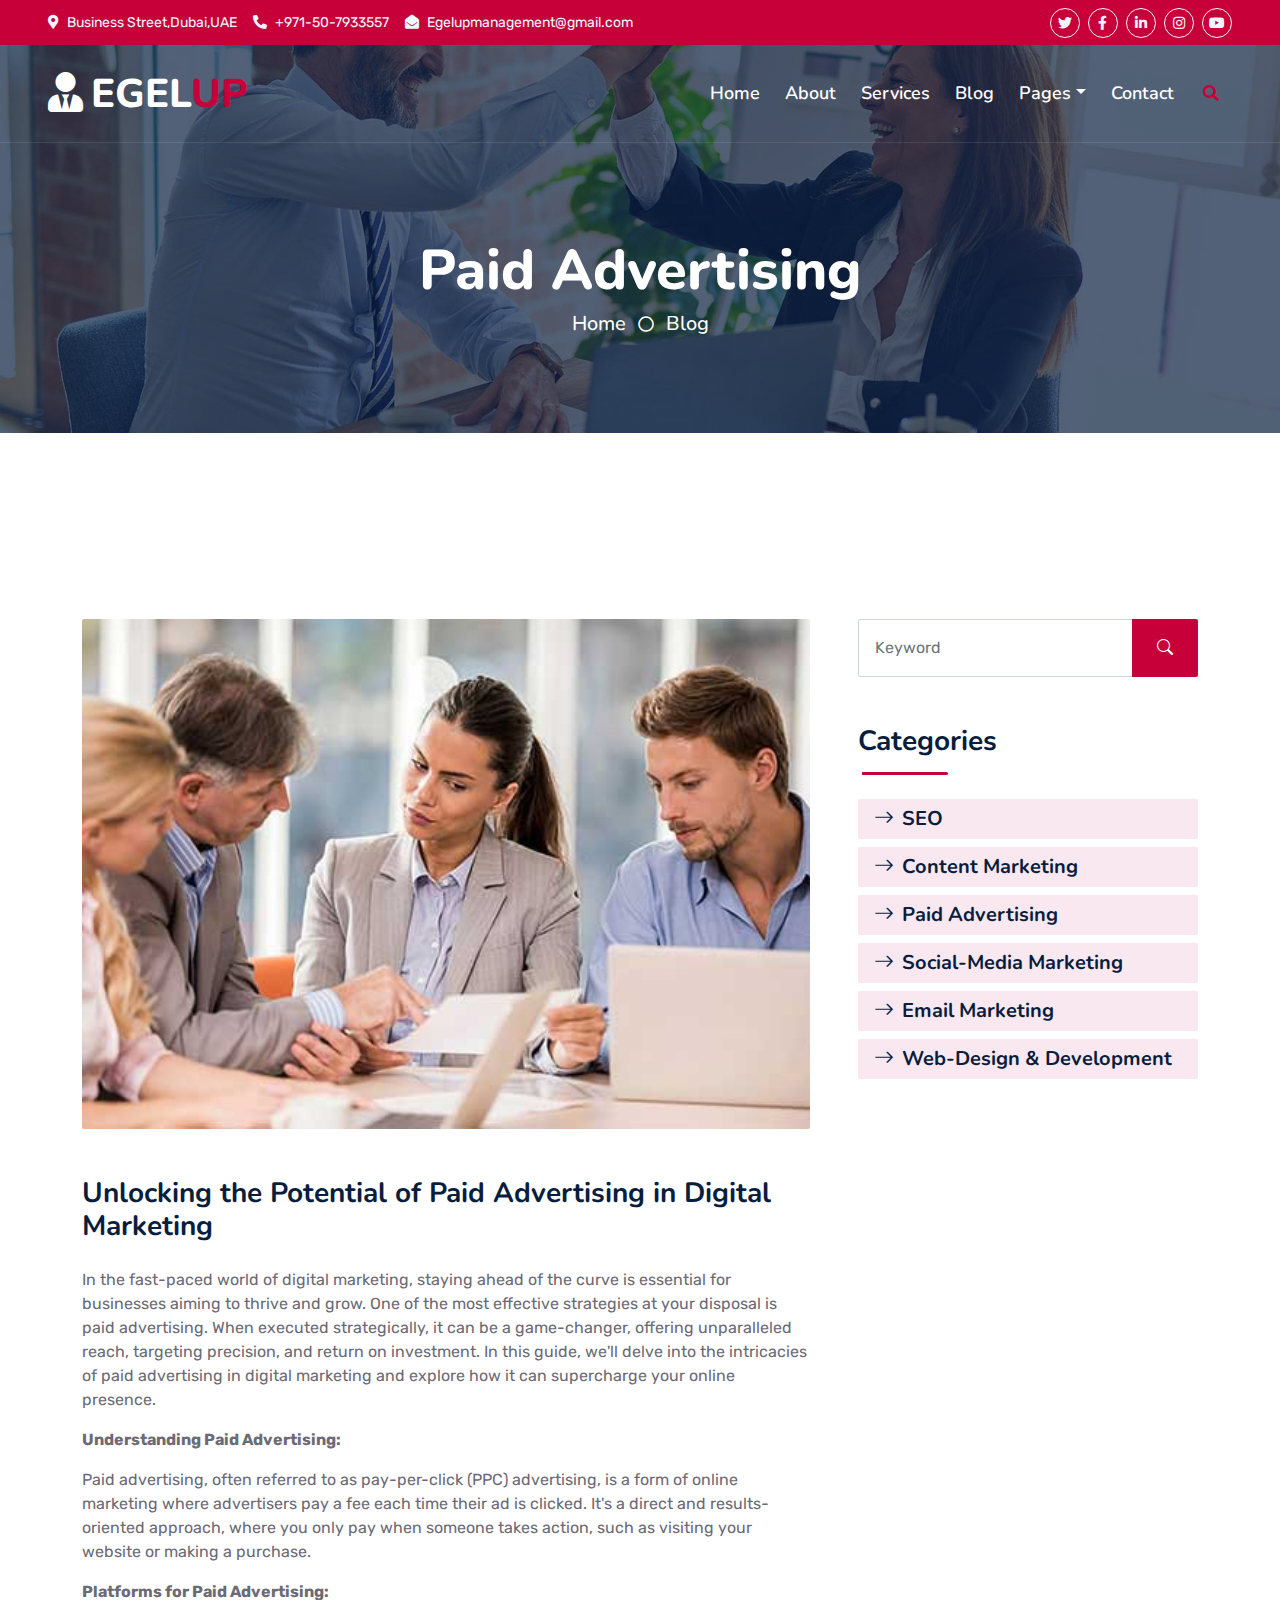
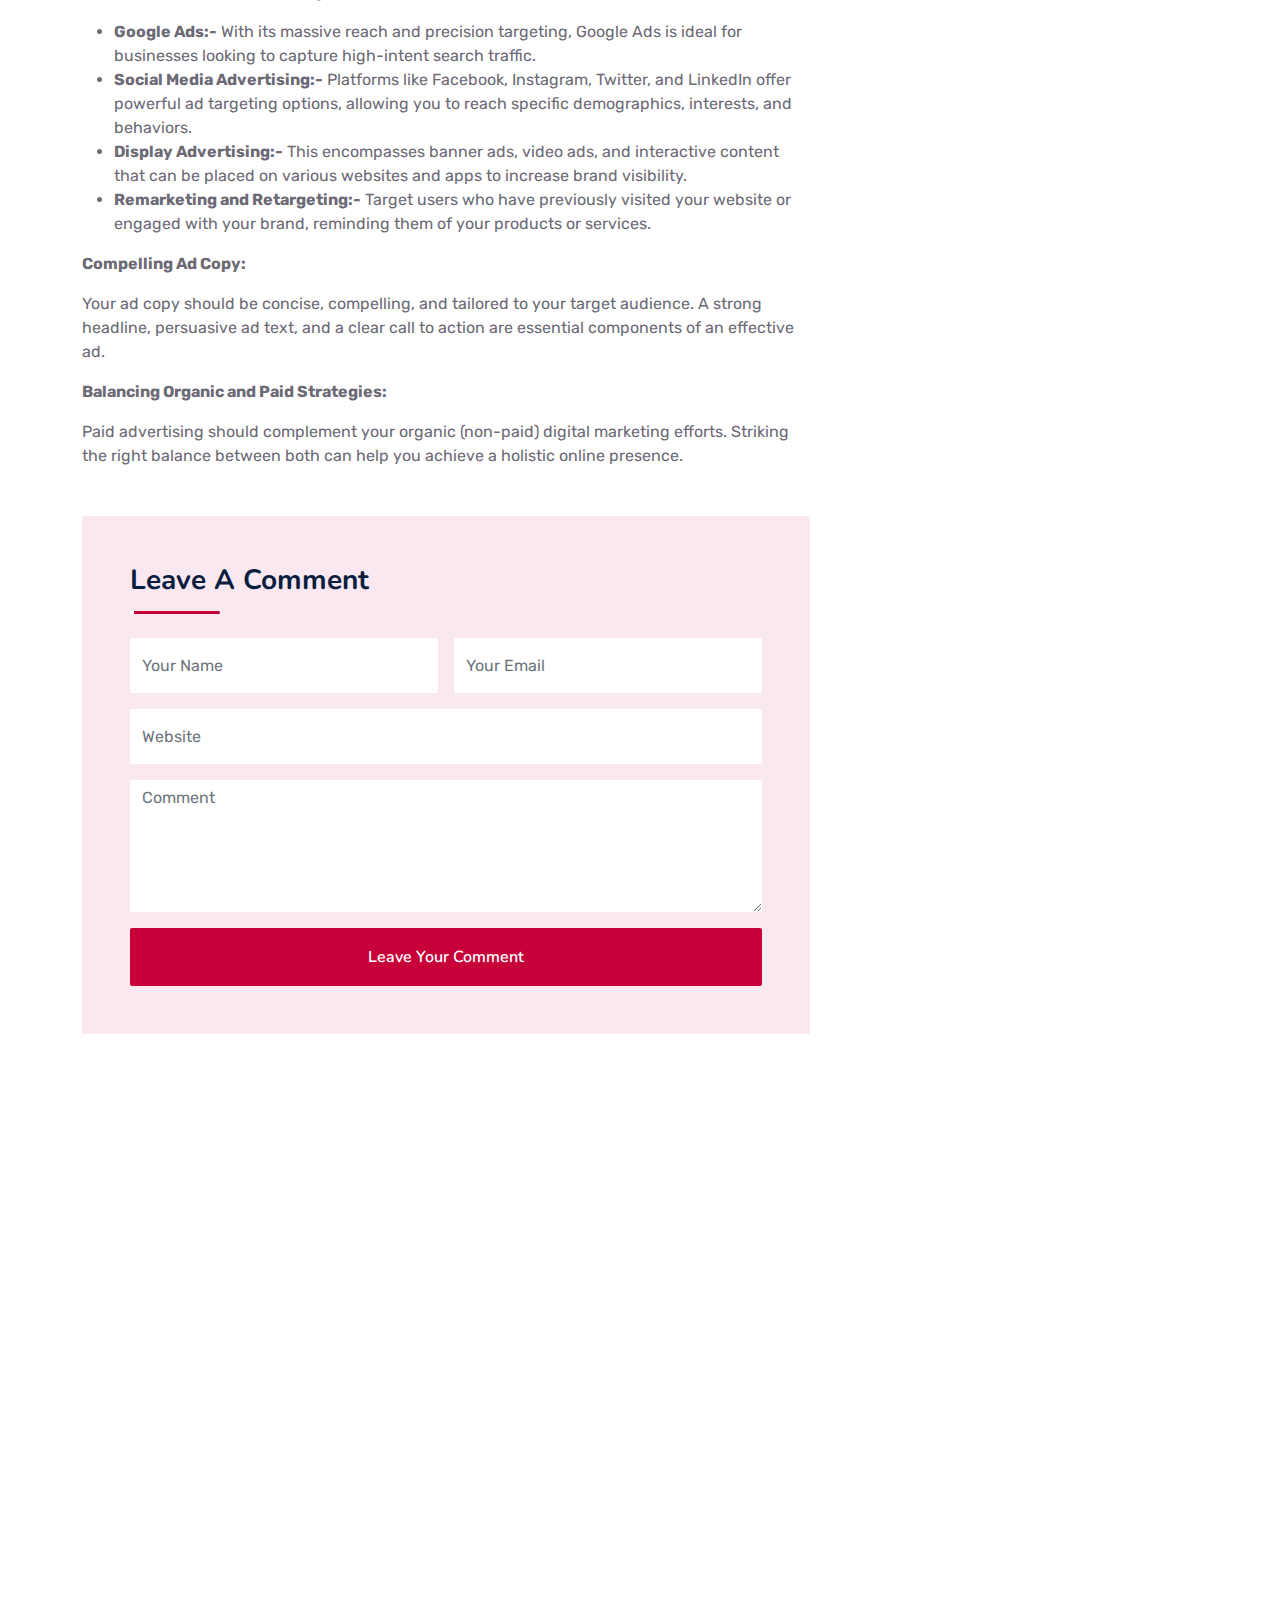
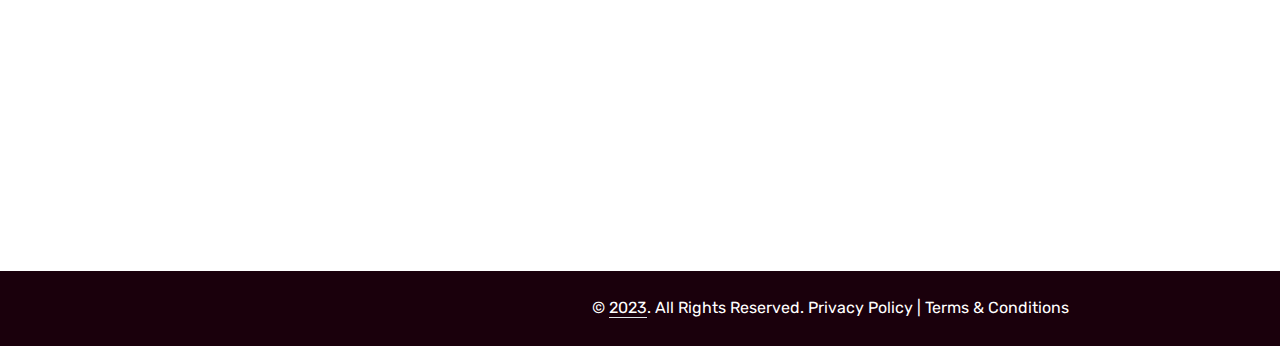
<file: detail3.html>
<!DOCTYPE html>
<html lang="en">

<head>
    <meta charset="utf-8">
    <title>Startup - Startup Website Template</title>
    <meta content="width=device-width, initial-scale=1.0" name="viewport">
    <meta content="Free HTML Templates" name="keywords">
    <meta content="Free HTML Templates" name="description">

    <!-- Favicon -->
    <link href="img/favicon.ico" rel="icon">

    <!-- Google Web Fonts -->
    <link rel="preconnect" href="https://fonts.googleapis.com">
    <link rel="preconnect" href="https://fonts.gstatic.com" crossorigin>
    <link href="https://fonts.googleapis.com/css2?family=Nunito:wght@400;600;700;800&family=Rubik:wght@400;500;600;700&display=swap" rel="stylesheet">

    <!-- Icon Font Stylesheet -->
    <link href="https://cdnjs.cloudflare.com/ajax/libs/font-awesome/5.10.0/css/all.min.css" rel="stylesheet">
    <link href="https://cdn.jsdelivr.net/npm/bootstrap-icons@1.4.1/font/bootstrap-icons.css" rel="stylesheet">

    <!-- Libraries Stylesheet -->
    <link href="lib/owlcarousel/assets/owl.carousel.min.css" rel="stylesheet">
    <link href="lib/animate/animate.min.css" rel="stylesheet">

    <!-- Customized Bootstrap Stylesheet -->
    <link href="css/bootstrap.min.css" rel="stylesheet">

    <!-- Template Stylesheet -->
    <link href="css/style.css" rel="stylesheet">
</head>

<body>
    <!-- Spinner Start -->
    <div id="spinner" class="show bg-white position-fixed translate-middle w-100 vh-100 top-50 start-50 d-flex align-items-center justify-content-center">
        <div class="spinner"></div>
    </div>
    <!-- Spinner End -->


    <!-- Topbar Start -->
    <div class="container-fluid px-5 d-none d-lg-block" style="background-color:#c70039;">
        <div class="row gx-0">
            <div class="col-lg-8 text-center text-lg-start mb-2 mb-lg-0">
                <div class="d-inline-flex align-items-center" style="height: 45px;">
                    <small class="me-3 text-light"><i class="fa fa-map-marker-alt me-2"></i>Business Street,Dubai,UAE</small>
                    <small class="me-3 text-light"><i class="fa fa-phone-alt me-2"></i>+971-50-7933557</small>
                    <small class="text-light"><i class="fa fa-envelope-open me-2"></i>Egelupmanagement@gmail.com</small>
                </div>
            </div>
            <div class="col-lg-4 text-center text-lg-end">
                <div class="d-inline-flex align-items-center" style="height: 45px;">
                    <a class="btn btn-sm btn-outline-light btn-sm-square rounded-circle me-2" href=""><i class="fab fa-twitter fw-normal"></i></a>
                    <a class="btn btn-sm btn-outline-light btn-sm-square rounded-circle me-2" href=""><i class="fab fa-facebook-f fw-normal"></i></a>
                    <a class="btn btn-sm btn-outline-light btn-sm-square rounded-circle me-2" href=""><i class="fab fa-linkedin-in fw-normal"></i></a>
                    <a class="btn btn-sm btn-outline-light btn-sm-square rounded-circle me-2" href=""><i class="fab fa-instagram fw-normal"></i></a>
                    <a class="btn btn-sm btn-outline-light btn-sm-square rounded-circle" href=""><i class="fab fa-youtube fw-normal"></i></a>
                </div>
            </div>
        </div>
    </div>
    <!-- Topbar End -->


    <!-- Navbar Start -->
    <div class="container-fluid position-relative p-0">
        <nav class="navbar navbar-expand-lg navbar-dark px-5 py-3 py-lg-0">
            <a href="index.html" class="navbar-brand p-0">
                <h1 class="m-0"><i class="fa fa-user-tie me-2"></i>EGEL<span style="color:#c70039;">UP</span></h1>
            </a>
            <button class="navbar-toggler" type="button" data-bs-toggle="collapse" data-bs-target="#navbarCollapse">
                <span class="fa fa-bars"></span>
            </button>
            <div class="collapse navbar-collapse" id="navbarCollapse">
                <div class="navbar-nav ms-auto py-0">
                    <a href="index.html" class="nav-item nav-link">Home</a>
                    <a href="about.html" class="nav-item nav-link">About</a>
                    <a href="service.html" class="nav-item nav-link">Services</a>
                    <a href="blog1.html" class="nav-item nav-link">Blog</a>
                    <div class="nav-item dropdown">
                        <a href="#" class="nav-link dropdown-toggle" data-bs-toggle="dropdown">Pages</a>
                        <div class="dropdown-menu m-0">
                            <a href="feature.html" class="dropdown-item">Our features</a>
                            <a href="team.html" class="dropdown-item">Team Members</a>
                            <a href="quote.html" class="dropdown-item">Free Quote</a>
                        </div>
                    </div>
                    <a href="contact.html" class="nav-item nav-link">Contact</a>
                </div>
                <butaton type="button" class="btn ms-3" style="color:#c70039;" data-bs-toggle="modal" data-bs-target="#searchModal"><i class="fa fa-search"></i></butaton>
            </div>
        </nav>

        <div class="container-fluid bg-primary py-5 bg-header" style="margin-bottom: 90px;">
            <div class="row py-5">
                <div class="col-12 pt-lg-5 mt-lg-5 text-center">
                    <h1 class="display-4 text-white animated zoomIn">Paid Advertising</h1>
                    <a href="index.html" class="h5 text-white">Home</a>
                    <i class="far fa-circle text-white px-2"></i>
                    <a href="blog1.html" class="h5 text-white">Blog</a>
                </div>
            </div>
        </div>
    </div>
    <!-- Navbar End -->


    <!-- Full Screen Search Start -->
    <div class="modal fade" id="searchModal" tabindex="-1">
        <div class="modal-dialog modal-fullscreen">
            <div class="modal-content" style="background: rgba(9, 30, 62, .7);">
                <div class="modal-header border-0">
                    <button type="button" class="btn bg-white btn-close" data-bs-dismiss="modal" aria-label="Close"></button>
                </div>
                <div class="modal-body d-flex align-items-center justify-content-center">
                    <div class="input-group" style="max-width: 600px;">
                        <input type="text" class="form-control bg-transparent border-primary p-3" placeholder="Type search keyword">
                        <button class="btn btn-primary px-4"><i class="bi bi-search"></i></button>
                    </div>
                </div>
            </div>
        </div>
    </div>
    <!-- Full Screen Search End -->


    <!-- Blog Start -->
    <div class="container-fluid py-5 wow fadeInUp" data-wow-delay="0.1s">
        <div class="container py-5">
            <div class="row g-5">
                <div class="col-lg-8">
                    <!-- Blog Detail Start -->
                    <div class="mb-5">
                        <img class="img-fluid w-100 rounded mb-5" src="img/blog-1.jpg" alt="">
                        <h3 class="mb-4" style="font-weight:bold;">Unlocking the Potential of Paid Advertising in Digital Marketing</h3>
                        <p ><span > In the fast-paced world of digital marketing, staying ahead of the curve is essential for businesses aiming to thrive and grow. One of the most effective strategies at your disposal is paid advertising. When executed strategically, it can be a game-changer, offering unparalleled reach, targeting precision, and return on investment. In this guide, we'll delve into the intricacies of paid advertising in digital marketing and explore how it can supercharge your online presence.</span></p>
                        <p style="font-weight:bold; "> Understanding Paid Advertising:</p>
                        <p >Paid advertising, often referred to as pay-per-click (PPC) advertising, is a form of online marketing where advertisers pay a fee each time their ad is clicked. It's a direct and results-oriented approach, where you only pay when someone takes action, such as visiting your website or making a purchase.</p>
                        <p style="font-weight:bold;"> Platforms for Paid Advertising:<ul>
                          <li><span style="font-weight:bold;">Google Ads:-</span> <span > With its massive reach and precision targeting, Google Ads is ideal for businesses looking to capture high-intent search traffic.</span></li>
                          <li><span style="font-weight:bold; ">Social Media Advertising:-</span> <span >Platforms like Facebook, Instagram, Twitter, and LinkedIn offer powerful ad targeting options, allowing you to reach specific demographics, interests, and behaviors.</span></li>
                          <li><span style="font-weight:bold; ">Display Advertising:-</span><span > This encompasses banner ads, video ads, and interactive content that can be placed on various websites and apps to increase brand visibility.</span></li>
                          <li><span style="font-weight:bold; ">Remarketing and Retargeting:-</span><span > Target users who have previously visited your website or engaged with your brand, reminding them of your products or services.</span></li></ul></p>
                          <p style="font-weight:bold; "> Compelling Ad Copy:</p>
                          <p  >Your ad copy should be concise, compelling, and tailored to your target audience. A strong headline, persuasive ad text, and a clear call to action are essential components of an effective ad.</p>
                          <p style="font-weight:bold; "> Balancing Organic and Paid Strategies:</p>
                          <p  >Paid advertising should complement your organic (non-paid) digital marketing efforts. Striking the right balance between both can help you achieve a holistic online presence.</p>
                    </div>
                    <!-- Blog Detail End -->

                    <!-- Comment List Start -->

                    <!-- Comment List End -->

                    <!-- Comment Form Start -->
                    <div class=" rounded p-5" style="background-color:#fae8f0;">
                        <div class="section-title section-title-sm position-relative pb-3 mb-4">
                            <h3 class="mb-0">Leave A Comment</h3>
                        </div>
                        <form>
                            <div class="row g-3">
                                <div class="col-12 col-sm-6">
                                    <input type="text" class="form-control bg-white border-0" placeholder="Your Name" style="height: 55px;">
                                </div>
                                <div class="col-12 col-sm-6">
                                    <input type="email" class="form-control bg-white border-0" placeholder="Your Email" style="height: 55px;">
                                </div>
                                <div class="col-12">
                                    <input type="text" class="form-control bg-white border-0" placeholder="Website" style="height: 55px;">
                                </div>
                                <div class="col-12">
                                    <textarea class="form-control bg-white border-0" rows="5" placeholder="Comment"></textarea>
                                </div>
                                <div class="col-12">
                                    <button class="btn  w-100 py-3" type="submit" style="background-color:#c70039;color:#ffffff">Leave Your Comment</button>
                                </div>
                            </div>
                        </form>
                    </div>
                    <!-- Comment Form End -->
                </div>

                <!-- Sidebar Start -->
                <div class="col-lg-4">
                    <!-- Search Form Start -->
                    <div class="mb-5 wow slideInUp" data-wow-delay="0.1s">
                        <div class="input-group">
                            <input type="text" class="form-control p-3" placeholder="Keyword">
                            <button class="btn  px-4" style="background-color:#c70039;color:#ffffff;"><i class="bi bi-search"></i></button>
                        </div>
                    </div>
                    <!-- Search Form End -->

                    <!-- Category Start -->
                    <div class="mb-5 wow slideInUp" data-wow-delay="0.1s">
                        <div class="section-title section-title-sm position-relative pb-3 mb-4">
                            <h3 class="mb-0">Categories</h3>
                        </div>
                        <div class="link-animated d-flex flex-column justify-content-start" >
                            <a class="h5 fw-semi-bold  rounded py-2 px-3 mb-2" href="detail.html" style="background-color:#fae8f0;"><i class="bi bi-arrow-right me-2"></i>SEO</a>
                            <a class="h5 fw-semi-bold  rounded py-2 px-3 mb-2" href="detail1.html" style="background-color:#fae8f0;"><i class="bi bi-arrow-right me-2"></i>Content Marketing</a>
                            <a class="h5 fw-semi-bold  rounded py-2 px-3 mb-2" href="detail2.html" style="background-color:#fae8f0;"><i class="bi bi-arrow-right me-2"></i>Paid Advertising</a>
                            <a class="h5 fw-semi-bold  rounded py-2 px-3 mb-2" href="detail3.html" style="background-color:#fae8f0;"><i class="bi bi-arrow-right me-2"></i>Social-Media Marketing</a>
                            <a class="h5 fw-semi-bold  rounded py-2 px-3 mb-2" href="detail4.html" style="background-color:#fae8f0;"><i class="bi bi-arrow-right me-2"></i>Email Marketing</a>
                            <a class="h5 fw-semi-bold  rounded py-2 px-3 mb-2" href="detail5.html" style="background-color:#fae8f0;"><i class="bi bi-arrow-right me-2"></i>Web-Design & Development</a>
                        </div>
                    </div>
                    <!-- Category End -->

                    <!-- Recent Post Start -->
                    <div class="mb-5 wow slideInUp " data-wow-delay="0.1s">
                        <div class="section-title section-title-sm position-relative pb-3 mb-4">
                            <h3 class="mb-0">Recent Post</h3>
                        </div>
                        <div class="d-flex rounded overflow-hidden mb-3 link-animated">
                            <img class="img-fluid" src="img/blog-1.jpg" style="width: 100px; height: 100px; object-fit: cover;" alt="">
                            <a href="" class="h5 fw-semi-bold d-flex align-items-center  px-3 mb-0" style="background-color:#fae8f0;" >Lorem ipsum dolor sit amet adipis elit
                            </a>
                        </div>
                        <div class="d-flex rounded overflow-hidden mb-3 link-animated">
                            <img class="img-fluid" src="img/blog-2.jpg" style="width: 100px; height: 100px; object-fit: cover;" alt="">
                            <a href="" class="h5 fw-semi-bold d-flex align-items-center  px-3 mb-0" style="background-color:#fae8f0;">Lorem ipsum dolor sit amet adipis elit
                            </a>
                        </div>
                        <div class="d-flex rounded overflow-hidden mb-3 link-animated">
                            <img class="img-fluid" src="img/blog-3.jpg" style="width: 100px; height: 100px; object-fit: cover;" alt="">
                            <a href="" class="h5 fw-semi-bold d-flex align-items-center  px-3 mb-0" style="background-color:#fae8f0;">Lorem ipsum dolor sit amet adipis elit
                            </a>
                        </div>
                        <div class="d-flex rounded overflow-hidden mb-3 link-animated">
                            <img class="img-fluid" src="img/blog-1.jpg" style="width: 100px; height: 100px; object-fit: cover;" alt="">
                            <a href="" class="h5 fw-semi-bold d-flex align-items-center  px-3 mb-0" style="background-color:#fae8f0;">Lorem ipsum dolor sit amet adipis elit
                            </a>
                        </div>
                        <div class="d-flex rounded overflow-hidden mb-3 link-animated">
                            <img class="img-fluid" src="img/blog-2.jpg" style="width: 100px; height: 100px; object-fit: cover;" alt="">
                            <a href="" class="h5 fw-semi-bold d-flex align-items-center  px-3 mb-0" style="background-color:#fae8f0;">Lorem ipsum dolor sit amet adipis elit
                            </a>
                        </div>
                        <div class="d-flex rounded overflow-hidden mb-3 link-animated">
                            <img class="img-fluid" src="img/blog-3.jpg" style="width: 100px; height: 100px; object-fit: cover;" alt="">
                            <a href="" class="h5 fw-semi-bold d-flex align-items-center  px-3 mb-0" style="background-color:#fae8f0;">Lorem ipsum dolor sit amet adipis elit
                            </a>
                        </div>
                    </div>
                    <!-- Recent Post End -->

                    <!-- Image Start -->

                    <!-- Image End -->

                    <!-- Tags Start -->
                    <div class="mb-5 wow slideInUp" data-wow-delay="0.1s">
                        <div class="section-title section-title-sm position-relative pb-3 mb-4">
                            <h3 class="mb-0">Tag Cloud</h3>
                        </div>
                        <div class="d-flex flex-wrap m-n1">
                            <a href="" class="btn m-1" style="background-color:#fae8f0;color:#000000;">E-Mail Marketing</a>
                            <a href="" class="btn m-1" style="background-color:#fae8f0;color:#000000;">Paid Advertising</a>
                            <a href="" class="btn m-1" style="background-color:#fae8f0;color:#000000;">Content Marketing</a>
                            <a href="" class="btn m-1" style="background-color:#fae8f0;color:#000000;">SEO</a>
                            <a href="" class="btn m-1" style="background-color:#fae8f0;color:#000000;">Social Media Marketing</a>
                            <a href="" class="btn m-1" style="background-color:#fae8f0;color:#000000;">Web-Design & Development</a>
                        </div>
                    </div>
                    <!-- Tags End -->

                    <!-- Plain Text Start -->

                    <!-- Plain Text End -->
                </div>
                <!-- Sidebar End -->
            </div>
        </div>
    </div>
    <!-- Blog End -->


    <!-- Vendor Start -->
    <div class="container-fluid py-5 wow fadeInUp" data-wow-delay="0.1s">
        <div class="container py-5 mb-5">
            <div class="bg-white">
                <div class="owl-carousel vendor-carousel">
                    <img src="img/vendor-1.jpg" alt="">
                    <img src="img/vendor-2.jpg" alt="">
                    <img src="img/vendor-3.jpg" alt="">
                    <img src="img/vendor-4.jpg" alt="">
                    <img src="img/vendor-5.jpg" alt="">
                    <img src="img/vendor-6.jpg" alt="">
                    <img src="img/vendor-7.jpg" alt="">
                    <img src="img/vendor-8.jpg" alt="">
                    <img src="img/vendor-9.jpg" alt="">
                </div>
            </div>
        </div>
    </div>
    <!-- Vendor End -->


    <!-- Footer Start -->
    <div class="container-fluid  text-light mt-5 wow fadeInUp" data-wow-delay="0.1s"  style="background-color:#2e0115;">
        <div class="container">
            <div class="row gx-5">
                <div class="col-lg-4 col-md-6 footer-about">
                    <div class="d-flex flex-column align-items-center justify-content-center text-center h-100  p-4"style="background-color:#C70039;">
                        <a href="index.html" class="navbar-brand">
                            <h1 class="m-0 text-white"><i class="fa fa-user-tie me-2"></i>Egelup</h1>
                        </a>
                        <p class="mt-3 mb-4">Welcome to Our Company, where our passion for digital marketing fuels your success.As a trusted partner in your online growth, we believe that behind every successful campaign</p>
                        <form action="">
                            <div class="input-group">
                                <input type="text" class="form-control border-white p-3" placeholder="Your Email">
                                <button class="btn text-white"style="background-color:#C70039;border:1px solid">Sign Up</button>
                            </div>
                        </form>
                    </div>
                </div>
                <div class="col-lg-8 col-md-6">
                    <div class="row gx-5">
                        <div class="col-lg-5 col-md-12 pt-5 mb-5">
                            <div class="section-title section-title-sm position-relative pb-3 mb-4">
                                <h3 class="text-light mb-0">Get In Touch</h3>
                            </div>
                            <div class="d-flex mb-2">
                                <i class="bi bi-geo-alt  me-2"style="color:#C70039;"></i>
                                <p class="mb-0">123 Street, New York, USA</p>
                            </div>
                            <div class="d-flex mb-2">
                                <i class="bi bi-envelope-open  me-2"style="color:#C70039;"></i>
                                <p class="mb-0">Egelupmanagement@gmail.com</p>
                            </div>
                            <div class="d-flex mb-2">
                                <i class="bi bi-telephone  me-2"style="color:#C70039;"></i>
                                <p class="mb-0">+971-50-7933557</p>
                            </div>
                            <div class="d-flex mt-4">
                                <a class="btn  btn-square me-2" href="#"><i class="fab fa-twitter fw-normal"style="color:#C70039;"></i></a>
                                <a class="btn  btn-square me-2" href="#"><i class="fab fa-facebook-f fw-normal"style="color:#C70039;"></i></a>
                                <a class="btn  btn-square me-2" href="#"><i class="fab fa-linkedin-in fw-normal"style="color:#C70039;"></i></a>
                                <a class="btn  btn-square" href="#"><i class="fab fa-instagram fw-normal"style="color:#C70039;"></i></a>
                            </div>
                        </div>
                        <div class="col-lg-4 col-md-12 pt-0 pt-lg-5 mb-5">
                            <div class="section-title section-title-sm position-relative pb-3 mb-4">
                                <h3 class="text-light mb-0">Quick Links</h3>
                            </div>
                            <div class="link-animated d-flex flex-column justify-content-start">
                                <a class="text-light mb-2" href="index.html"><i class="bi bi-arrow-right  me-2"style="color:#C70039;"></i>Home</a>
                                <a class="text-light mb-2" href="about.html"><i class="bi bi-arrow-right  me-2"style="color:#C70039;"></i>About Us</a>
                                <a class="text-light mb-2" href="service.html"><i class="bi bi-arrow-right  me-2"style="color:#C70039;"></i>Our Services</a>
                                <a class="text-light mb-2" href="team.html"><i class="bi bi-arrow-right  me-2"style="color:#C70039;"></i>Meet The Team</a>
                                <a class="text-light mb-2" href="blog1.html"><i class="bi bi-arrow-right  me-2"style="color:#C70039;"></i>Latest Blog</a>
                                <a class="text-light" href="contact.html"><i class="bi bi-arrow-right  me-2"style="color:#C70039;"></i>Contact Us</a>
                            </div>
                        </div>
                        <div class="col-lg-3 col-md-12 pt-0 pt-lg-5 mb-5">
                            <div class="section-title section-title-sm position-relative pb-3 mb-4">
                                <h3 class="text-light mb-0">Gallery</h3>
                            </div>



                            <div class="col-4">
                              <img   src="img/footer1.webp" alt="Image"  style="margin-bottom:5px;width:150;height:80px;">
                              <img    src="img/footer2.webp" alt="Image"   style="margin-bottom:5px;width:150;height:80px;">
                              <img    src="img/footer3.webp" alt="Image" style="width:150;height:80px;">
                               </div>

                        </div>
                    </div>
                </div>
            </div>
        </div>
    </div>
    <div class="container-fluid text-white" style="background: #1a000c;">
        <div class="container text-center">
            <div class="row justify-content-end">
                <div class="col-lg-8 col-md-6">
                    <div class="d-flex align-items-center justify-content-center" style="height: 75px;">
                        <p class="mb-0">&copy; <a class="text-white border-bottom" href="#">2023</a>. All Rights Reserved.

            <!--/* This template is free as long as you keep the footer author’s credit link/attribution link/backlink. If you'd like to use the template without the footer author’s credit link/attribution link/backlink, you can purchase the Credit Removal License from "https://htmlcodex.com/credit-removal". Thank you for your support. */-->
             <a class="text-white " href="">Privacy Policy | Terms & Conditions</a></p>
                    </div>
                </div>
            </div>
        </div>
    </div>
    <!-- Footer End -->


    <!-- Back to Top -->
    <a href="#" class="btn btn-lg  btn-lg-square rounded back-to-top" style="background-color:#c30057;color:#ffffff;"><i class="bi bi-arrow-up"></i></a>


    <!-- JavaScript Libraries -->
    <script src="https://code.jquery.com/jquery-3.4.1.min.js"></script>
    <script src="https://cdn.jsdelivr.net/npm/bootstrap@5.0.0/dist/js/bootstrap.bundle.min.js"></script>
    <script src="lib/wow/wow.min.js"></script>
    <script src="lib/easing/easing.min.js"></script>
    <script src="lib/waypoints/waypoints.min.js"></script>
    <script src="lib/counterup/counterup.min.js"></script>
    <script src="lib/owlcarousel/owl.carousel.min.js"></script>

    <!-- Template Javascript -->
    <script src="js/main.js"></script>
</body>

</html>
</file>
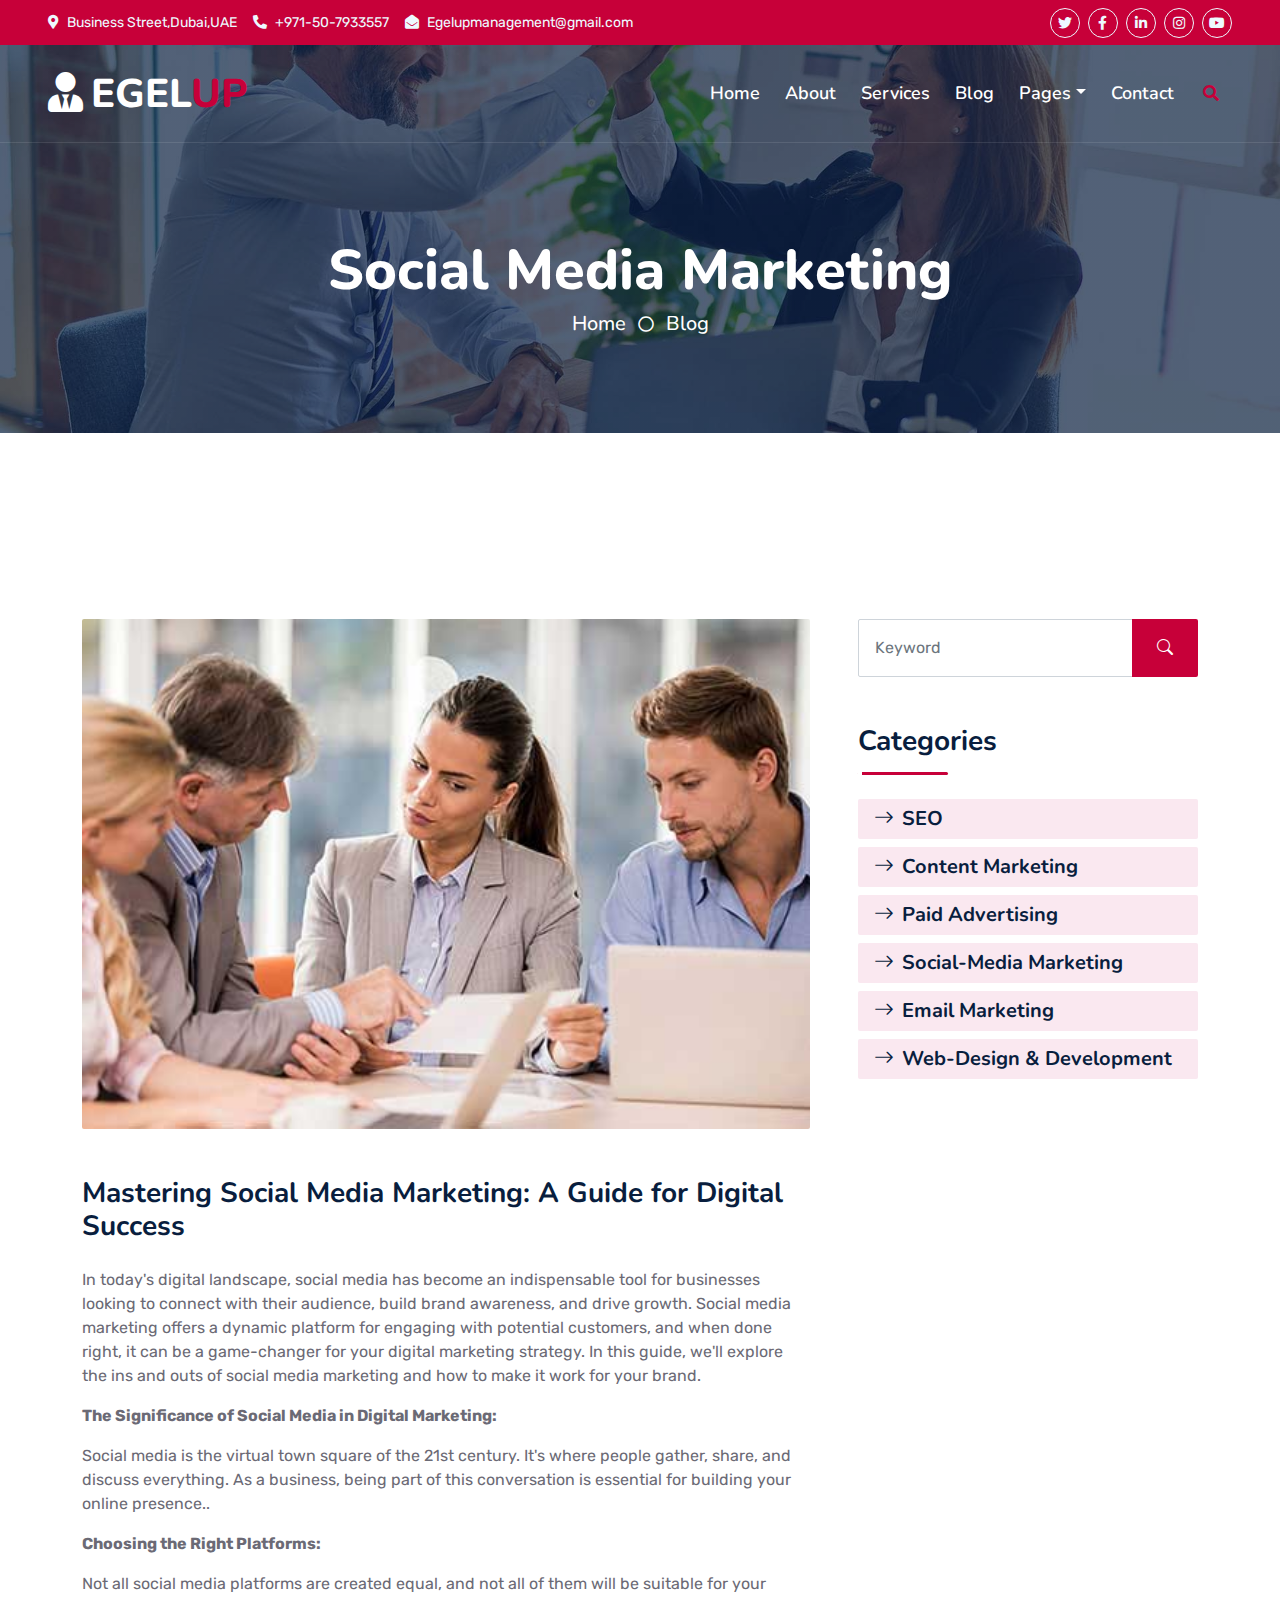
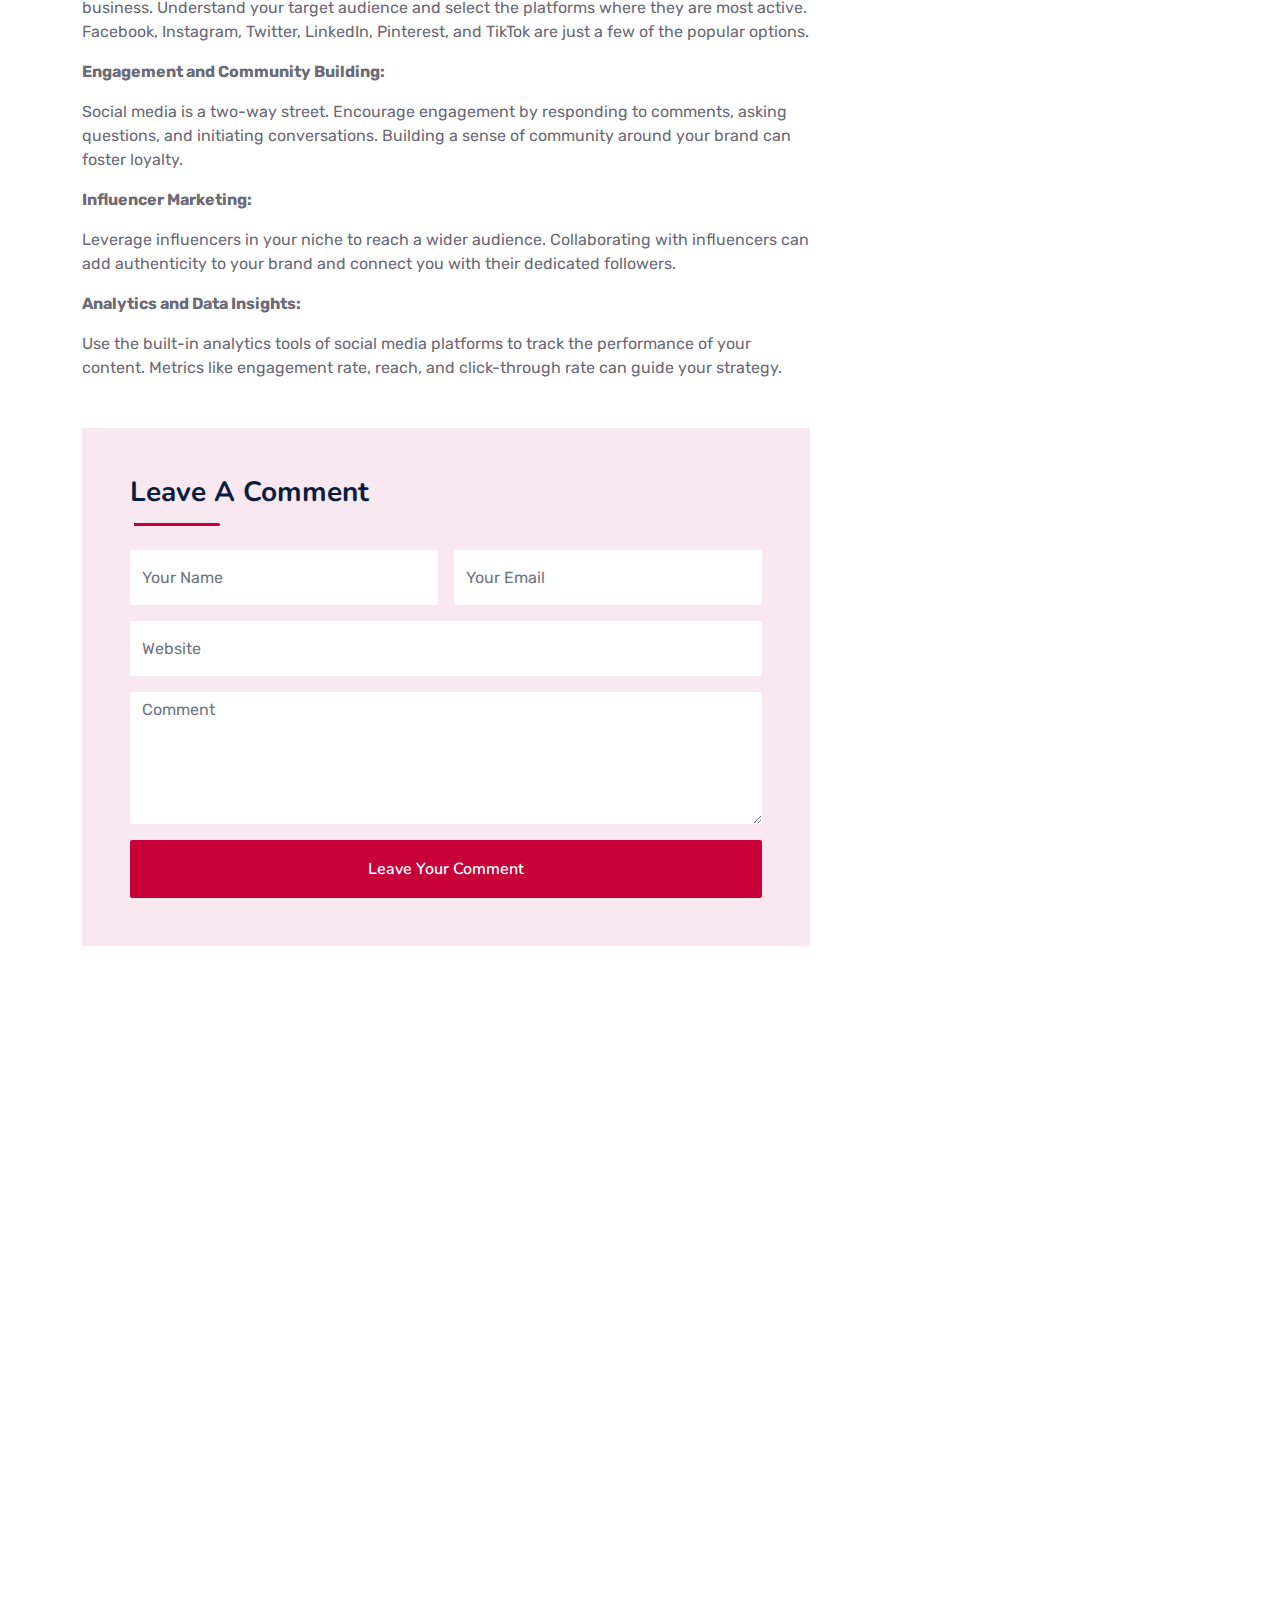
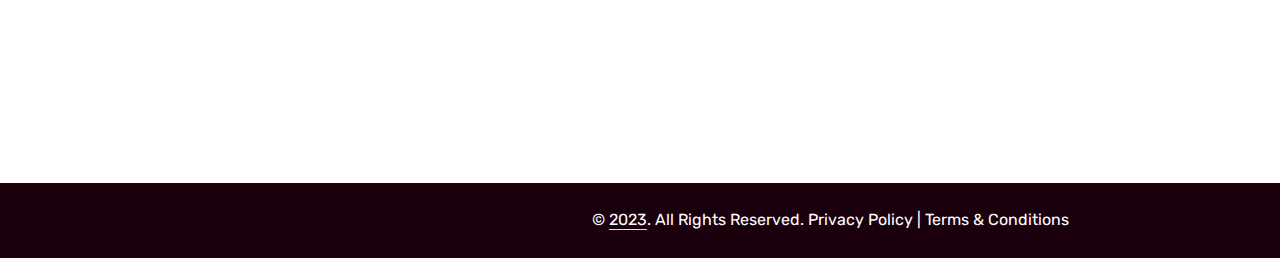
<file: detail4.html>
<!DOCTYPE html>
<html lang="en">

<head>
    <meta charset="utf-8">
    <title>Startup - Startup Website Template</title>
    <meta content="width=device-width, initial-scale=1.0" name="viewport">
    <meta content="Free HTML Templates" name="keywords">
    <meta content="Free HTML Templates" name="description">

    <!-- Favicon -->
    <link href="img/favicon.ico" rel="icon">

    <!-- Google Web Fonts -->
    <link rel="preconnect" href="https://fonts.googleapis.com">
    <link rel="preconnect" href="https://fonts.gstatic.com" crossorigin>
    <link href="https://fonts.googleapis.com/css2?family=Nunito:wght@400;600;700;800&family=Rubik:wght@400;500;600;700&display=swap" rel="stylesheet">

    <!-- Icon Font Stylesheet -->
    <link href="https://cdnjs.cloudflare.com/ajax/libs/font-awesome/5.10.0/css/all.min.css" rel="stylesheet">
    <link href="https://cdn.jsdelivr.net/npm/bootstrap-icons@1.4.1/font/bootstrap-icons.css" rel="stylesheet">

    <!-- Libraries Stylesheet -->
    <link href="lib/owlcarousel/assets/owl.carousel.min.css" rel="stylesheet">
    <link href="lib/animate/animate.min.css" rel="stylesheet">

    <!-- Customized Bootstrap Stylesheet -->
    <link href="css/bootstrap.min.css" rel="stylesheet">

    <!-- Template Stylesheet -->
    <link href="css/style.css" rel="stylesheet">
</head>

<body>
    <!-- Spinner Start -->
    <div id="spinner" class="show bg-white position-fixed translate-middle w-100 vh-100 top-50 start-50 d-flex align-items-center justify-content-center">
        <div class="spinner"></div>
    </div>
    <!-- Spinner End -->


    <!-- Topbar Start -->
    <div class="container-fluid px-5 d-none d-lg-block" style="background-color:#c70039;">
        <div class="row gx-0">
            <div class="col-lg-8 text-center text-lg-start mb-2 mb-lg-0">
              <div class="d-inline-flex align-items-center" style="height: 45px;">
                  <small class="me-3 text-light"><i class="fa fa-map-marker-alt me-2"></i>Business Street,Dubai,UAE</small>
                  <small class="me-3 text-light"><i class="fa fa-phone-alt me-2"></i>+971-50-7933557</small>
                  <small class="text-light"><i class="fa fa-envelope-open me-2"></i>Egelupmanagement@gmail.com</small>
              </div>
            </div>
            <div class="col-lg-4 text-center text-lg-end">
                <div class="d-inline-flex align-items-center" style="height: 45px;">
                    <a class="btn btn-sm btn-outline-light btn-sm-square rounded-circle me-2" href=""><i class="fab fa-twitter fw-normal"></i></a>
                    <a class="btn btn-sm btn-outline-light btn-sm-square rounded-circle me-2" href=""><i class="fab fa-facebook-f fw-normal"></i></a>
                    <a class="btn btn-sm btn-outline-light btn-sm-square rounded-circle me-2" href=""><i class="fab fa-linkedin-in fw-normal"></i></a>
                    <a class="btn btn-sm btn-outline-light btn-sm-square rounded-circle me-2" href=""><i class="fab fa-instagram fw-normal"></i></a>
                    <a class="btn btn-sm btn-outline-light btn-sm-square rounded-circle" href=""><i class="fab fa-youtube fw-normal"></i></a>
                </div>
            </div>
        </div>
    </div>
    <!-- Topbar End -->


    <!-- Navbar Start -->
    <div class="container-fluid position-relative p-0">
        <nav class="navbar navbar-expand-lg navbar-dark px-5 py-3 py-lg-0">
            <a href="index.html" class="navbar-brand p-0">
                <h1 class="m-0"><i class="fa fa-user-tie me-2"></i>EGEL<span style="color:#c70039;">UP</span></h1>
            </a>
            <button class="navbar-toggler" type="button" data-bs-toggle="collapse" data-bs-target="#navbarCollapse">
                <span class="fa fa-bars"></span>
            </button>
            <div class="collapse navbar-collapse" id="navbarCollapse">
                <div class="navbar-nav ms-auto py-0">
                    <a href="index.html" class="nav-item nav-link">Home</a>
                    <a href="about.html" class="nav-item nav-link">About</a>
                    <a href="service.html" class="nav-item nav-link">Services</a>
                    <a href="blog1.html" class="nav-item nav-link">Blog</a>
                    <div class="nav-item dropdown">
                        <a href="#" class="nav-link dropdown-toggle" data-bs-toggle="dropdown">Pages</a>
                        <div class="dropdown-menu m-0">
                            <a href="feature.html" class="dropdown-item">Our features</a>
                            <a href="team.html" class="dropdown-item">Team Members</a>
                            <a href="quote.html" class="dropdown-item">Free Quote</a>
                        </div>
                    </div>
                    <a href="contact.html" class="nav-item nav-link">Contact</a>
                </div>
                <butaton type="button" class="btn ms-3" style="color:#c70039;" data-bs-toggle="modal" data-bs-target="#searchModal"><i class="fa fa-search"></i></butaton>
            </div>
        </nav>

        <div class="container-fluid bg-primary py-5 bg-header" style="margin-bottom: 90px;">
            <div class="row py-5">
                <div class="col-12 pt-lg-5 mt-lg-5 text-center">
                    <h1 class="display-4 text-white animated zoomIn">Social Media Marketing</h1>
                    <a href="index.html" class="h5 text-white">Home</a>
                    <i class="far fa-circle text-white px-2"></i>
                    <a href="blog1.html" class="h5 text-white">Blog</a>
                </div>
            </div>
        </div>
    </div>
    <!-- Navbar End -->


    <!-- Full Screen Search Start -->
    <div class="modal fade" id="searchModal" tabindex="-1">
        <div class="modal-dialog modal-fullscreen">
            <div class="modal-content" style="background: rgba(9, 30, 62, .7);">
                <div class="modal-header border-0">
                    <button type="button" class="btn bg-white btn-close" data-bs-dismiss="modal" aria-label="Close"></button>
                </div>
                <div class="modal-body d-flex align-items-center justify-content-center">
                    <div class="input-group" style="max-width: 600px;">
                        <input type="text" class="form-control bg-transparent border-primary p-3" placeholder="Type search keyword">
                        <button class="btn btn-primary px-4"><i class="bi bi-search"></i></button>
                    </div>
                </div>
            </div>
        </div>
    </div>
    <!-- Full Screen Search End -->


    <!-- Blog Start -->
    <div class="container-fluid py-5 wow fadeInUp" data-wow-delay="0.1s">
        <div class="container py-5">
            <div class="row g-5">
                <div class="col-lg-8">
                    <!-- Blog Detail Start -->
                    <div class="mb-5">
                        <img class="img-fluid w-100 rounded mb-5" src="img/blog-1.jpg" alt="">
                        <h3 class="mb-4" style="font-weight:bold;">Mastering Social Media Marketing: A Guide for Digital Success</h3>
          <p >In today's digital landscape, social media has become an indispensable tool for businesses looking to connect with their audience, build brand awareness, and drive growth. Social media marketing offers a dynamic platform for engaging with potential customers, and when done right, it can be a game-changer for your digital marketing strategy. In this guide, we'll explore the ins and outs of social media marketing and how to make it work for your brand.</p>
          <p style="font-weight:bold;"> The Significance of Social Media in Digital Marketing:</p>
          <p >Social media is the virtual town square of the 21st century. It's where people gather, share, and discuss everything. As a business, being part of this conversation is essential for building your online presence..</p>
          <p style="font-weight:bold;"> Choosing the Right Platforms:</p>
          <p>Not all social media platforms are created equal, and not all of them will be suitable for your business. Understand your target audience and select the platforms where they are most active. Facebook, Instagram, Twitter, LinkedIn, Pinterest, and TikTok are just a few of the popular options.</p>
          <p style="font-weight:bold;"> Engagement and Community Building:</p>
          <p >Social media is a two-way street. Encourage engagement by responding to comments, asking questions, and initiating conversations. Building a sense of community around your brand can foster loyalty.</p>
          <p style="font-weight:bold;"> Influencer Marketing:</p>
          <p >Leverage influencers in your niche to reach a wider audience. Collaborating with influencers can add authenticity to your brand and connect you with their dedicated followers.</p>
          <p style="font-weight:bold;"> Analytics and Data Insights:</p>
          <p >Use the built-in analytics tools of social media platforms to track the performance of your content. Metrics like engagement rate, reach, and click-through rate can guide your strategy.</p>
        </div>
                    <!-- Blog Detail End -->

                    <!-- Comment List Start -->

                    <!-- Comment List End -->

                    <!-- Comment Form Start -->
                    <div class=" rounded p-5" style="background-color:#fae8f0;">
                        <div class="section-title section-title-sm position-relative pb-3 mb-4">
                            <h3 class="mb-0">Leave A Comment</h3>
                        </div>
                        <form>
                            <div class="row g-3">
                                <div class="col-12 col-sm-6">
                                    <input type="text" class="form-control bg-white border-0" placeholder="Your Name" style="height: 55px;">
                                </div>
                                <div class="col-12 col-sm-6">
                                    <input type="email" class="form-control bg-white border-0" placeholder="Your Email" style="height: 55px;">
                                </div>
                                <div class="col-12">
                                    <input type="text" class="form-control bg-white border-0" placeholder="Website" style="height: 55px;">
                                </div>
                                <div class="col-12">
                                    <textarea class="form-control bg-white border-0" rows="5" placeholder="Comment"></textarea>
                                </div>
                                <div class="col-12">
                                    <button class="btn  w-100 py-3" type="submit" style="background-color:#c70039;color:#ffffff">Leave Your Comment</button>
                                </div>
                            </div>
                        </form>
                    </div>
                    <!-- Comment Form End -->
                </div>

                <!-- Sidebar Start -->
                <div class="col-lg-4">
                    <!-- Search Form Start -->
                    <div class="mb-5 wow slideInUp" data-wow-delay="0.1s">
                        <div class="input-group">
                            <input type="text" class="form-control p-3" placeholder="Keyword">
                            <button class="btn  px-4" style="background-color:#c70039;color:#ffffff;"><i class="bi bi-search"></i></button>
                        </div>
                    </div>
                    <!-- Search Form End -->

                    <!-- Category Start -->
                    <div class="mb-5 wow slideInUp" data-wow-delay="0.1s">
                        <div class="section-title section-title-sm position-relative pb-3 mb-4">
                            <h3 class="mb-0">Categories</h3>
                        </div>
                        <div class="link-animated d-flex flex-column justify-content-start" >
                            <a class="h5 fw-semi-bold  rounded py-2 px-3 mb-2" href="detail.html" style="background-color:#fae8f0;"><i class="bi bi-arrow-right me-2"></i>SEO</a>
                            <a class="h5 fw-semi-bold  rounded py-2 px-3 mb-2" href="detail1.html" style="background-color:#fae8f0;"><i class="bi bi-arrow-right me-2"></i>Content Marketing</a>
                            <a class="h5 fw-semi-bold  rounded py-2 px-3 mb-2" href="detail2.html" style="background-color:#fae8f0;"><i class="bi bi-arrow-right me-2"></i>Paid Advertising</a>
                            <a class="h5 fw-semi-bold  rounded py-2 px-3 mb-2" href="detail3.html" style="background-color:#fae8f0;"><i class="bi bi-arrow-right me-2"></i>Social-Media Marketing</a>
                            <a class="h5 fw-semi-bold  rounded py-2 px-3 mb-2" href="detail4.html" style="background-color:#fae8f0;"><i class="bi bi-arrow-right me-2"></i>Email Marketing</a>
                            <a class="h5 fw-semi-bold  rounded py-2 px-3 mb-2" href="detail5.html" style="background-color:#fae8f0;"><i class="bi bi-arrow-right me-2"></i>Web-Design & Development</a>
                        </div>
                    </div>
                    <!-- Category End -->

                    <!-- Recent Post Start -->
                    <div class="mb-5 wow slideInUp " data-wow-delay="0.1s">
                        <div class="section-title section-title-sm position-relative pb-3 mb-4">
                            <h3 class="mb-0">Recent Post</h3>
                        </div>
                        <div class="d-flex rounded overflow-hidden mb-3 link-animated">
                            <img class="img-fluid" src="img/blog-1.jpg" style="width: 100px; height: 100px; object-fit: cover;" alt="">
                            <a href="" class="h5 fw-semi-bold d-flex align-items-center  px-3 mb-0" style="background-color:#fae8f0;" >Lorem ipsum dolor sit amet adipis elit
                            </a>
                        </div>
                        <div class="d-flex rounded overflow-hidden mb-3 link-animated">
                            <img class="img-fluid" src="img/blog-2.jpg" style="width: 100px; height: 100px; object-fit: cover;" alt="">
                            <a href="" class="h5 fw-semi-bold d-flex align-items-center  px-3 mb-0" style="background-color:#fae8f0;">Lorem ipsum dolor sit amet adipis elit
                            </a>
                        </div>
                        <div class="d-flex rounded overflow-hidden mb-3 link-animated">
                            <img class="img-fluid" src="img/blog-3.jpg" style="width: 100px; height: 100px; object-fit: cover;" alt="">
                            <a href="" class="h5 fw-semi-bold d-flex align-items-center  px-3 mb-0" style="background-color:#fae8f0;">Lorem ipsum dolor sit amet adipis elit
                            </a>
                        </div>
                        <div class="d-flex rounded overflow-hidden mb-3 link-animated">
                            <img class="img-fluid" src="img/blog-1.jpg" style="width: 100px; height: 100px; object-fit: cover;" alt="">
                            <a href="" class="h5 fw-semi-bold d-flex align-items-center  px-3 mb-0" style="background-color:#fae8f0;">Lorem ipsum dolor sit amet adipis elit
                            </a>
                        </div>
                        <div class="d-flex rounded overflow-hidden mb-3 link-animated">
                            <img class="img-fluid" src="img/blog-2.jpg" style="width: 100px; height: 100px; object-fit: cover;" alt="">
                            <a href="" class="h5 fw-semi-bold d-flex align-items-center  px-3 mb-0" style="background-color:#fae8f0;">Lorem ipsum dolor sit amet adipis elit
                            </a>
                        </div>
                        <div class="d-flex rounded overflow-hidden mb-3 link-animated">
                            <img class="img-fluid" src="img/blog-3.jpg" style="width: 100px; height: 100px; object-fit: cover;" alt="">
                            <a href="" class="h5 fw-semi-bold d-flex align-items-center  px-3 mb-0" style="background-color:#fae8f0;">Lorem ipsum dolor sit amet adipis elit
                            </a>
                        </div>
                    </div>
                    <!-- Recent Post End -->

                    <!-- Image Start -->

                    <!-- Image End -->

                    <!-- Tags Start -->
                    <div class="mb-5 wow slideInUp" data-wow-delay="0.1s">
                        <div class="section-title section-title-sm position-relative pb-3 mb-4">
                            <h3 class="mb-0">Tag Cloud</h3>
                        </div>
                        <div class="d-flex flex-wrap m-n1">
                            <a href="" class="btn m-1" style="background-color:#fae8f0;color:#000000;">E-Mail Marketing</a>
                            <a href="" class="btn m-1" style="background-color:#fae8f0;color:#000000;">Paid Advertising</a>
                            <a href="" class="btn m-1" style="background-color:#fae8f0;color:#000000;">Content Marketing</a>
                            <a href="" class="btn m-1" style="background-color:#fae8f0;color:#000000;">SEO</a>
                            <a href="" class="btn m-1" style="background-color:#fae8f0;color:#000000;">Social Media Marketing</a>
                            <a href="" class="btn m-1" style="background-color:#fae8f0;color:#000000;">Web-Design & Development</a>
                        </div>
                    </div>
                    <!-- Tags End -->

                    <!-- Plain Text Start -->

                    <!-- Plain Text End -->
                </div>
                <!-- Sidebar End -->
            </div>
        </div>
    </div>
    <!-- Blog End -->


    <!-- Vendor Start -->
    <div class="container-fluid py-5 wow fadeInUp" data-wow-delay="0.1s">
        <div class="container py-5 mb-5">
            <div class="bg-white">
                <div class="owl-carousel vendor-carousel">
                    <img src="img/vendor-1.jpg" alt="">
                    <img src="img/vendor-2.jpg" alt="">
                    <img src="img/vendor-3.jpg" alt="">
                    <img src="img/vendor-4.jpg" alt="">
                    <img src="img/vendor-5.jpg" alt="">
                    <img src="img/vendor-6.jpg" alt="">
                    <img src="img/vendor-7.jpg" alt="">
                    <img src="img/vendor-8.jpg" alt="">
                    <img src="img/vendor-9.jpg" alt="">
                </div>
            </div>
        </div>
    </div>
    <!-- Vendor End -->


    <!-- Footer Start -->
    <div class="container-fluid  text-light mt-5 wow fadeInUp" data-wow-delay="0.1s"  style="background-color:#2e0115;">
        <div class="container">
            <div class="row gx-5">
                <div class="col-lg-4 col-md-6 footer-about">
                    <div class="d-flex flex-column align-items-center justify-content-center text-center h-100  p-4"style="background-color:#C70039;">
                        <a href="index.html" class="navbar-brand">
                            <h1 class="m-0 text-white"><i class="fa fa-user-tie me-2"></i>Egelup</h1>
                        </a>
                        <p class="mt-3 mb-4">Welcome to Our Company, where our passion for digital marketing fuels your success.As a trusted partner in your online growth, we believe that behind every successful campaign</p>
                        <form action="">
                            <div class="input-group">
                                <input type="text" class="form-control border-white p-3" placeholder="Your Email">
                                <button class="btn text-white"style="background-color:#C70039;border:1px solid">Sign Up</button>
                            </div>
                        </form>
                    </div>
                </div>
                <div class="col-lg-8 col-md-6">
                    <div class="row gx-5">
                        <div class="col-lg-5 col-md-12 pt-5 mb-5">
                            <div class="section-title section-title-sm position-relative pb-3 mb-4">
                                <h3 class="text-light mb-0">Get In Touch</h3>
                            </div>
                            <div class="d-flex mb-2">
                                <i class="bi bi-geo-alt  me-2"style="color:#C70039;"></i>
                                <p class="mb-0">123 Street, New York, USA</p>
                            </div>
                            <div class="d-flex mb-2">
                                <i class="bi bi-envelope-open  me-2"style="color:#C70039;"></i>
                                <p class="mb-0">Egelupmanagement@gmail.com</p>
                            </div>
                            <div class="d-flex mb-2">
                                <i class="bi bi-telephone  me-2"style="color:#C70039;"></i>
                                <p class="mb-0">+971-50-7933557</p>
                            </div>
                            <div class="d-flex mt-4">
                                <a class="btn  btn-square me-2" href="#"><i class="fab fa-twitter fw-normal"style="color:#C70039;"></i></a>
                                <a class="btn  btn-square me-2" href="#"><i class="fab fa-facebook-f fw-normal"style="color:#C70039;"></i></a>
                                <a class="btn  btn-square me-2" href="#"><i class="fab fa-linkedin-in fw-normal"style="color:#C70039;"></i></a>
                                <a class="btn  btn-square" href="#"><i class="fab fa-instagram fw-normal"style="color:#C70039;"></i></a>
                            </div>
                        </div>
                        <div class="col-lg-4 col-md-12 pt-0 pt-lg-5 mb-5">
                            <div class="section-title section-title-sm position-relative pb-3 mb-4">
                                <h3 class="text-light mb-0">Quick Links</h3>
                            </div>
                            <div class="link-animated d-flex flex-column justify-content-start">
                                <a class="text-light mb-2" href="index.html"><i class="bi bi-arrow-right  me-2"style="color:#C70039;"></i>Home</a>
                                <a class="text-light mb-2" href="about.html"><i class="bi bi-arrow-right  me-2"style="color:#C70039;"></i>About Us</a>
                                <a class="text-light mb-2" href="service.html"><i class="bi bi-arrow-right  me-2"style="color:#C70039;"></i>Our Services</a>
                                <a class="text-light mb-2" href="team.html"><i class="bi bi-arrow-right  me-2"style="color:#C70039;"></i>Meet The Team</a>
                                <a class="text-light mb-2" href="blog1.html"><i class="bi bi-arrow-right  me-2"style="color:#C70039;"></i>Latest Blog</a>
                                <a class="text-light" href="contact.html"><i class="bi bi-arrow-right  me-2"style="color:#C70039;"></i>Contact Us</a>
                            </div>
                        </div>
                        <div class="col-lg-3 col-md-12 pt-0 pt-lg-5 mb-5">
                            <div class="section-title section-title-sm position-relative pb-3 mb-4">
                                <h3 class="text-light mb-0">Gallery</h3>
                            </div>



                            <div class="col-4">
                              <img   src="img/footer1.webp" alt="Image"  style="margin-bottom:5px;width:150;height:80px;">
                              <img    src="img/footer2.webp" alt="Image"   style="margin-bottom:5px;width:150;height:80px;">
                              <img    src="img/footer3.webp" alt="Image" style="width:150;height:80px;">
                               </div>

                        </div>
                    </div>
                </div>
            </div>
        </div>
    </div>
    <div class="container-fluid text-white" style="background: #1a000c;">
        <div class="container text-center">
            <div class="row justify-content-end">
                <div class="col-lg-8 col-md-6">
                    <div class="d-flex align-items-center justify-content-center" style="height: 75px;">
                        <p class="mb-0">&copy; <a class="text-white border-bottom" href="#">2023</a>. All Rights Reserved.

            <!--/* This template is free as long as you keep the footer author’s credit link/attribution link/backlink. If you'd like to use the template without the footer author’s credit link/attribution link/backlink, you can purchase the Credit Removal License from "https://htmlcodex.com/credit-removal". Thank you for your support. */-->
             <a class="text-white " href="">Privacy Policy | Terms & Conditions</a></p>
                    </div>
                </div>
            </div>
        </div>
    </div>
    <!-- Footer End -->


    <!-- Back to Top -->
    <a href="#" class="btn btn-lg  btn-lg-square rounded back-to-top" style="background-color:#c30057;color:#ffffff;"><i class="bi bi-arrow-up"></i></a>


    <!-- JavaScript Libraries -->
    <script src="https://code.jquery.com/jquery-3.4.1.min.js"></script>
    <script src="https://cdn.jsdelivr.net/npm/bootstrap@5.0.0/dist/js/bootstrap.bundle.min.js"></script>
    <script src="lib/wow/wow.min.js"></script>
    <script src="lib/easing/easing.min.js"></script>
    <script src="lib/waypoints/waypoints.min.js"></script>
    <script src="lib/counterup/counterup.min.js"></script>
    <script src="lib/owlcarousel/owl.carousel.min.js"></script>

    <!-- Template Javascript -->
    <script src="js/main.js"></script>
</body>

</html>
</file>
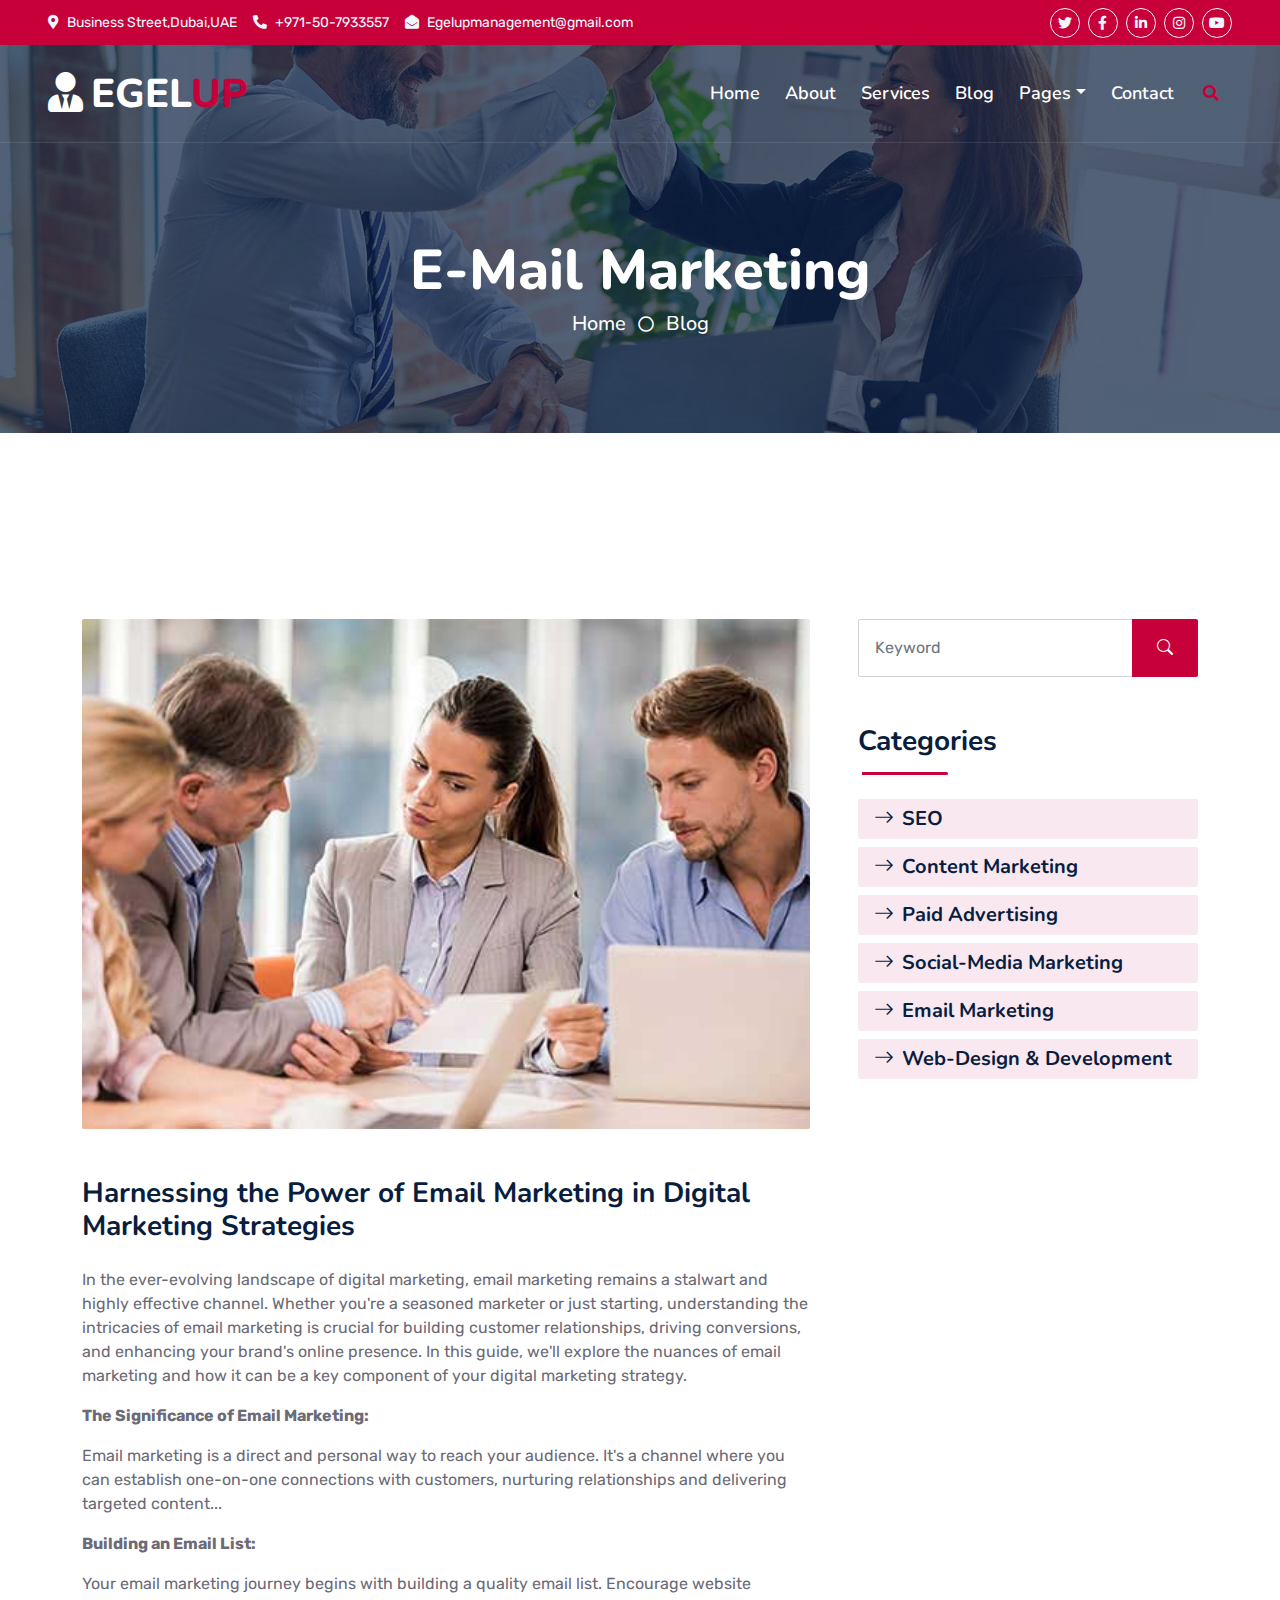
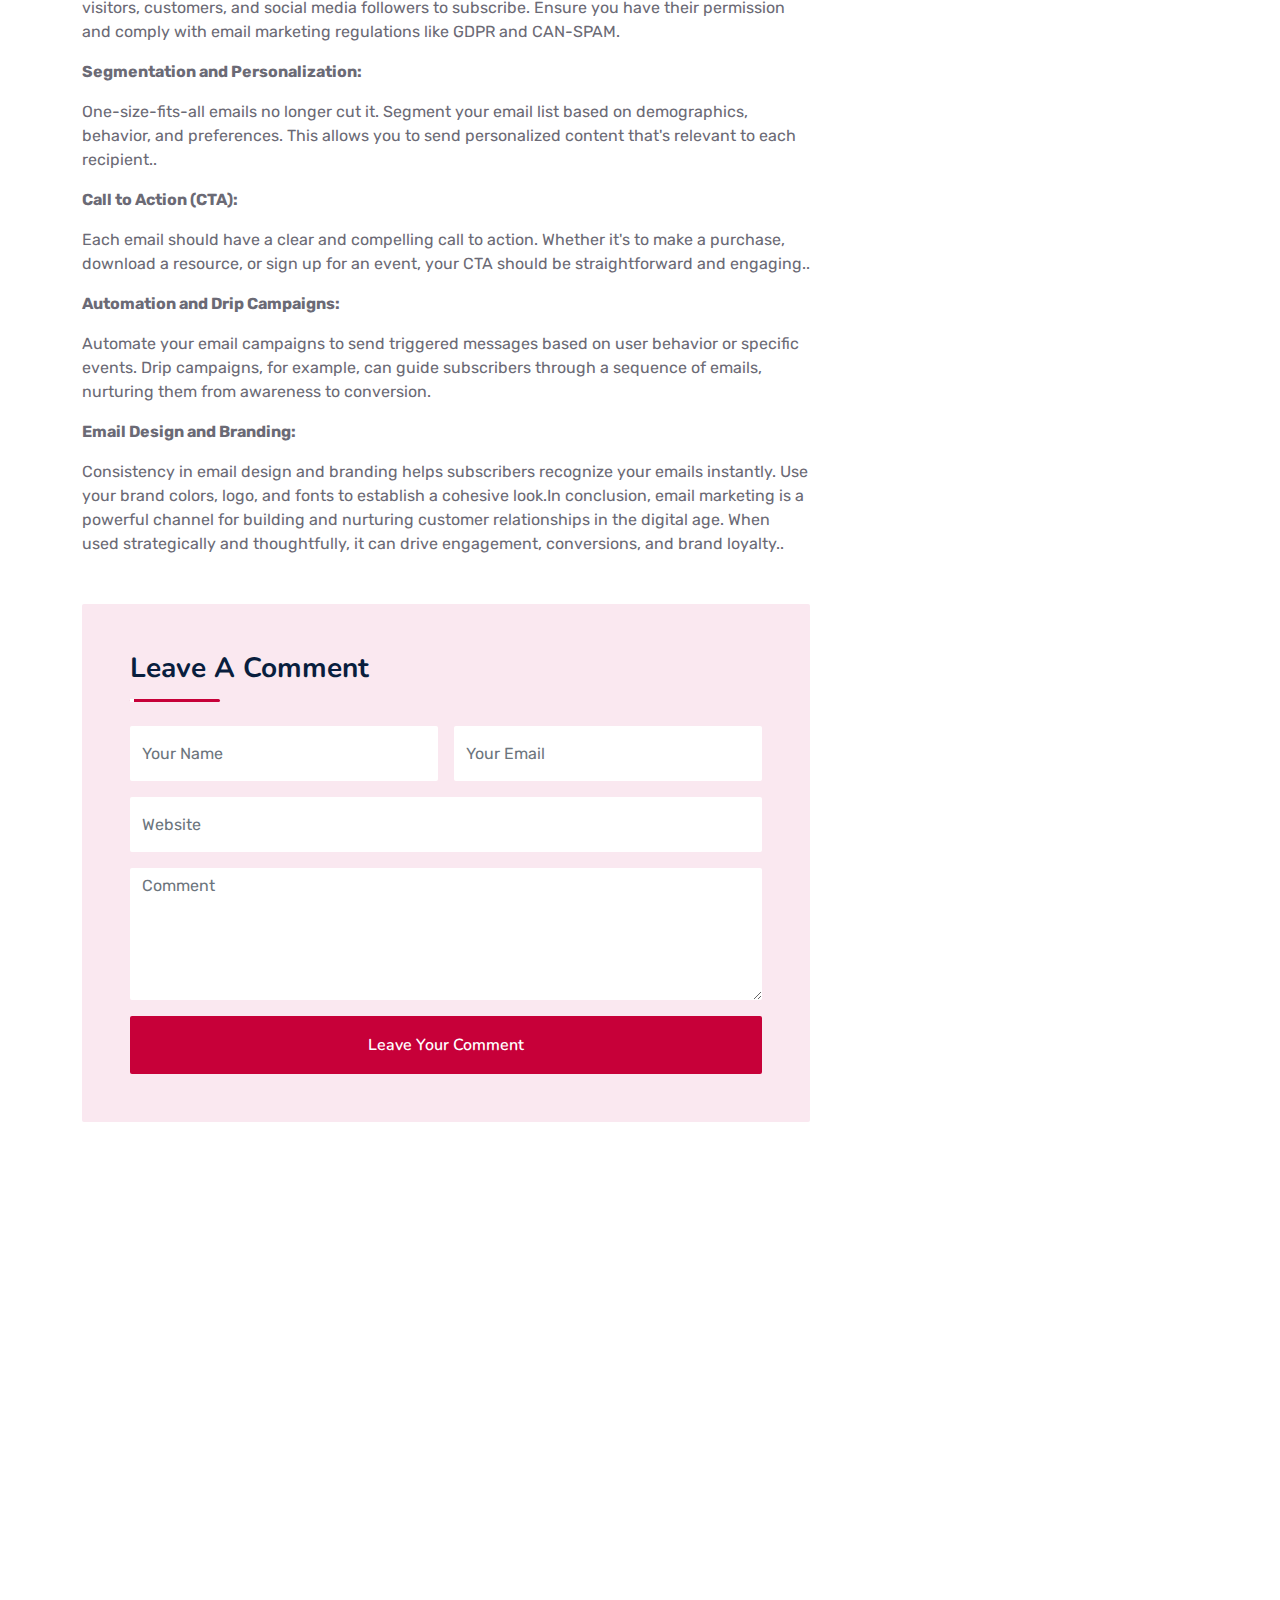
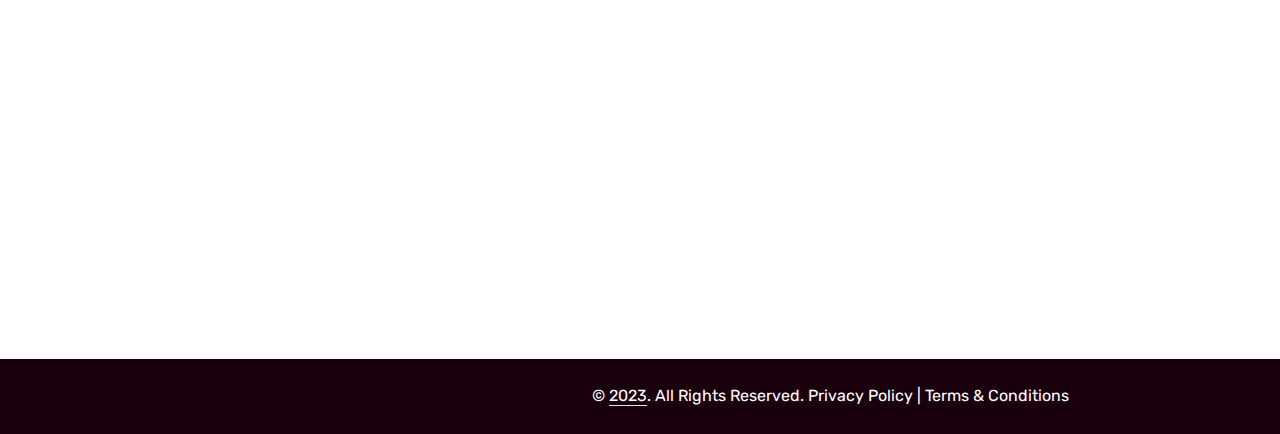
<file: detail5.html>
<!DOCTYPE html>
<html lang="en">

<head>
    <meta charset="utf-8">
    <title>Startup - Startup Website Template</title>
    <meta content="width=device-width, initial-scale=1.0" name="viewport">
    <meta content="Free HTML Templates" name="keywords">
    <meta content="Free HTML Templates" name="description">

    <!-- Favicon -->
    <link href="img/favicon.ico" rel="icon">

    <!-- Google Web Fonts -->
    <link rel="preconnect" href="https://fonts.googleapis.com">
    <link rel="preconnect" href="https://fonts.gstatic.com" crossorigin>
    <link href="https://fonts.googleapis.com/css2?family=Nunito:wght@400;600;700;800&family=Rubik:wght@400;500;600;700&display=swap" rel="stylesheet">

    <!-- Icon Font Stylesheet -->
    <link href="https://cdnjs.cloudflare.com/ajax/libs/font-awesome/5.10.0/css/all.min.css" rel="stylesheet">
    <link href="https://cdn.jsdelivr.net/npm/bootstrap-icons@1.4.1/font/bootstrap-icons.css" rel="stylesheet">

    <!-- Libraries Stylesheet -->
    <link href="lib/owlcarousel/assets/owl.carousel.min.css" rel="stylesheet">
    <link href="lib/animate/animate.min.css" rel="stylesheet">

    <!-- Customized Bootstrap Stylesheet -->
    <link href="css/bootstrap.min.css" rel="stylesheet">

    <!-- Template Stylesheet -->
    <link href="css/style.css" rel="stylesheet">
</head>

<body>
    <!-- Spinner Start -->
    <div id="spinner" class="show bg-white position-fixed translate-middle w-100 vh-100 top-50 start-50 d-flex align-items-center justify-content-center">
        <div class="spinner"></div>
    </div>
    <!-- Spinner End -->


    <!-- Topbar Start -->
    <div class="container-fluid px-5 d-none d-lg-block" style="background-color:#c70039;">
        <div class="row gx-0">
            <div class="col-lg-8 text-center text-lg-start mb-2 mb-lg-0">
                <div class="d-inline-flex align-items-center" style="height: 45px;">
                    <small class="me-3 text-light"><i class="fa fa-map-marker-alt me-2"></i>Business Street,Dubai,UAE</small>
                    <small class="me-3 text-light"><i class="fa fa-phone-alt me-2"></i>+971-50-7933557</small>
                    <small class="text-light"><i class="fa fa-envelope-open me-2"></i>Egelupmanagement@gmail.com</small>
                </div>
            </div>
            <div class="col-lg-4 text-center text-lg-end">
                <div class="d-inline-flex align-items-center" style="height: 45px;">
                    <a class="btn btn-sm btn-outline-light btn-sm-square rounded-circle me-2" href=""><i class="fab fa-twitter fw-normal"></i></a>
                    <a class="btn btn-sm btn-outline-light btn-sm-square rounded-circle me-2" href=""><i class="fab fa-facebook-f fw-normal"></i></a>
                    <a class="btn btn-sm btn-outline-light btn-sm-square rounded-circle me-2" href=""><i class="fab fa-linkedin-in fw-normal"></i></a>
                    <a class="btn btn-sm btn-outline-light btn-sm-square rounded-circle me-2" href=""><i class="fab fa-instagram fw-normal"></i></a>
                    <a class="btn btn-sm btn-outline-light btn-sm-square rounded-circle" href=""><i class="fab fa-youtube fw-normal"></i></a>
                </div>
            </div>
        </div>
    </div>
    <!-- Topbar End -->


    <!-- Navbar Start -->
    <div class="container-fluid position-relative p-0">
        <nav class="navbar navbar-expand-lg navbar-dark px-5 py-3 py-lg-0">
            <a href="index.html" class="navbar-brand p-0">
                <h1 class="m-0"><i class="fa fa-user-tie me-2"></i>EGEL<span style="color:#c70039;">UP</span></h1>
            </a>
            <button class="navbar-toggler" type="button" data-bs-toggle="collapse" data-bs-target="#navbarCollapse">
                <span class="fa fa-bars"></span>
            </button>
            <div class="collapse navbar-collapse" id="navbarCollapse">
                <div class="navbar-nav ms-auto py-0">
                    <a href="index.html" class="nav-item nav-link">Home</a>
                    <a href="about.html" class="nav-item nav-link">About</a>
                    <a href="service.html" class="nav-item nav-link">Services</a>
                    <a href="blog1.html" class="nav-item nav-link">Blog</a>
                    <div class="nav-item dropdown">
                        <a href="#" class="nav-link dropdown-toggle" data-bs-toggle="dropdown">Pages</a>
                        <div class="dropdown-menu m-0">
                            <a href="feature.html" class="dropdown-item">Our features</a>
                            <a href="team.html" class="dropdown-item">Team Members</a>
                            <a href="quote.html" class="dropdown-item">Free Quote</a>
                        </div>
                    </div>
                    <a href="contact.html" class="nav-item nav-link">Contact</a>
                </div>
                <butaton type="button" class="btn ms-3" style="color:#c70039;" data-bs-toggle="modal" data-bs-target="#searchModal"><i class="fa fa-search"></i></butaton>
            </div>
        </nav>

        <div class="container-fluid bg-primary py-5 bg-header" style="margin-bottom: 90px;">
            <div class="row py-5">
                <div class="col-12 pt-lg-5 mt-lg-5 text-center">
                    <h1 class="display-4 text-white animated zoomIn">E-Mail Marketing</h1>
                    <a href="index.html" class="h5 text-white">Home</a>
                    <i class="far fa-circle text-white px-2"></i>
                    <a href="blog1.html" class="h5 text-white">Blog</a>
                </div>
            </div>
        </div>
    </div>
    <!-- Navbar End -->


    <!-- Full Screen Search Start -->
    <div class="modal fade" id="searchModal" tabindex="-1">
        <div class="modal-dialog modal-fullscreen">
            <div class="modal-content" style="background: rgba(9, 30, 62, .7);">
                <div class="modal-header border-0">
                    <button type="button" class="btn bg-white btn-close" data-bs-dismiss="modal" aria-label="Close"></button>
                </div>
                <div class="modal-body d-flex align-items-center justify-content-center">
                    <div class="input-group" style="max-width: 600px;">
                        <input type="text" class="form-control bg-transparent border-primary p-3" placeholder="Type search keyword">
                        <button class="btn btn-primary px-4"><i class="bi bi-search"></i></button>
                    </div>
                </div>
            </div>
        </div>
    </div>
    <!-- Full Screen Search End -->


    <!-- Blog Start -->
    <div class="container-fluid py-5 wow fadeInUp" data-wow-delay="0.1s">
        <div class="container py-5">
            <div class="row g-5">
                <div class="col-lg-8">
                    <!-- Blog Detail Start -->
                    <div class="mb-5">
                        <img class="img-fluid w-100 rounded mb-5" src="img/blog-1.jpg" alt="">
                        <h3 class="mb-4" style="font-weight:bold;">Harnessing the Power of Email Marketing in Digital Marketing Strategies</h3>
                                  <p >In the ever-evolving landscape of digital marketing, email marketing remains a stalwart and highly effective channel. Whether you're a seasoned marketer or just starting, understanding the intricacies of email marketing is crucial for building customer relationships, driving conversions, and enhancing your brand's online presence. In this guide, we'll explore the nuances of email marketing and how it can be a key component of your digital marketing strategy.</p>
                                  <p style="font-weight:bold;"> The Significance of Email Marketing:</p>
                                  <p >Email marketing is a direct and personal way to reach your audience. It's a channel where you can establish one-on-one connections with customers, nurturing relationships and delivering targeted content...</p>
                              <p style="font-weight:bold;"> Building an Email List:</p>
                              <p >Your email marketing journey begins with building a quality email list. Encourage website visitors, customers, and social media followers to subscribe. Ensure you have their permission and comply with email marketing regulations like GDPR and CAN-SPAM.</p>
                              <p style="font-weight:bold;"> Segmentation and Personalization:</p>
                              <p >One-size-fits-all emails no longer cut it. Segment your email list based on demographics, behavior, and preferences. This allows you to send personalized content that's relevant to each recipient..</p>
                              <p style="font-weight:bold; "> Call to Action (CTA):</p>
                              <p >Each email should have a clear and compelling call to action. Whether it's to make a purchase, download a resource, or sign up for an event, your CTA should be straightforward and engaging..</p>
                              <p style="font-weight:bold;"> Automation and Drip Campaigns:</p>
                              <p >Automate your email campaigns to send triggered messages based on user behavior or specific events. Drip campaigns, for example, can guide subscribers through a sequence of emails, nurturing them from awareness to conversion.</p>
                              <p style="font-weight:bold;"> Email Design and Branding:</p>
                              <p >Consistency in email design and branding helps subscribers recognize your emails instantly. Use your brand colors, logo, and fonts to establish a cohesive look.In conclusion, email marketing is a powerful channel for building and nurturing customer relationships in the digital age. When used strategically and thoughtfully, it can drive engagement, conversions, and brand loyalty..</p>
        </div>
                    <!-- Blog Detail End -->

                    <!-- Comment List Start -->

                    <!-- Comment List End -->

                    <!-- Comment Form Start -->
                    <div class=" rounded p-5" style="background-color:#fae8f0;">
                        <div class="section-title section-title-sm position-relative pb-3 mb-4">
                            <h3 class="mb-0">Leave A Comment</h3>
                        </div>
                        <form>
                            <div class="row g-3">
                                <div class="col-12 col-sm-6">
                                    <input type="text" class="form-control bg-white border-0" placeholder="Your Name" style="height: 55px;">
                                </div>
                                <div class="col-12 col-sm-6">
                                    <input type="email" class="form-control bg-white border-0" placeholder="Your Email" style="height: 55px;">
                                </div>
                                <div class="col-12">
                                    <input type="text" class="form-control bg-white border-0" placeholder="Website" style="height: 55px;">
                                </div>
                                <div class="col-12">
                                    <textarea class="form-control bg-white border-0" rows="5" placeholder="Comment"></textarea>
                                </div>
                                <div class="col-12">
                                    <button class="btn  w-100 py-3" type="submit" style="background-color:#c70039;color:#ffffff">Leave Your Comment</button>
                                </div>
                            </div>
                        </form>
                    </div>
                    <!-- Comment Form End -->
                </div>

                <!-- Sidebar Start -->
                <div class="col-lg-4">
                    <!-- Search Form Start -->
                    <div class="mb-5 wow slideInUp" data-wow-delay="0.1s">
                        <div class="input-group">
                            <input type="text" class="form-control p-3" placeholder="Keyword">
                            <button class="btn  px-4" style="background-color:#c70039;color:#ffffff;"><i class="bi bi-search"></i></button>
                        </div>
                    </div>
                    <!-- Search Form End -->

                    <!-- Category Start -->
                    <div class="mb-5 wow slideInUp" data-wow-delay="0.1s">
                        <div class="section-title section-title-sm position-relative pb-3 mb-4">
                            <h3 class="mb-0">Categories</h3>
                        </div>
                        <div class="link-animated d-flex flex-column justify-content-start" >
                            <a class="h5 fw-semi-bold  rounded py-2 px-3 mb-2" href="detail.html" style="background-color:#fae8f0;"><i class="bi bi-arrow-right me-2"></i>SEO</a>
                            <a class="h5 fw-semi-bold  rounded py-2 px-3 mb-2" href="detail1.html" style="background-color:#fae8f0;"><i class="bi bi-arrow-right me-2"></i>Content Marketing</a>
                            <a class="h5 fw-semi-bold  rounded py-2 px-3 mb-2" href="detail2.html" style="background-color:#fae8f0;"><i class="bi bi-arrow-right me-2"></i>Paid Advertising</a>
                            <a class="h5 fw-semi-bold  rounded py-2 px-3 mb-2" href="detail3.html" style="background-color:#fae8f0;"><i class="bi bi-arrow-right me-2"></i>Social-Media Marketing</a>
                            <a class="h5 fw-semi-bold  rounded py-2 px-3 mb-2" href="detail4.html" style="background-color:#fae8f0;"><i class="bi bi-arrow-right me-2"></i>Email Marketing</a>
                            <a class="h5 fw-semi-bold  rounded py-2 px-3 mb-2" href="detail5.html" style="background-color:#fae8f0;"><i class="bi bi-arrow-right me-2"></i>Web-Design & Development</a>
                        </div>
                    </div>
                    <!-- Category End -->

                    <!-- Recent Post Start -->
                    <div class="mb-5 wow slideInUp " data-wow-delay="0.1s">
                        <div class="section-title section-title-sm position-relative pb-3 mb-4">
                            <h3 class="mb-0">Recent Post</h3>
                        </div>
                        <div class="d-flex rounded overflow-hidden mb-3 link-animated">
                            <img class="img-fluid" src="img/blog-1.jpg" style="width: 100px; height: 100px; object-fit: cover;" alt="">
                            <a href="" class="h5 fw-semi-bold d-flex align-items-center  px-3 mb-0" style="background-color:#fae8f0;" >Lorem ipsum dolor sit amet adipis elit
                            </a>
                        </div>
                        <div class="d-flex rounded overflow-hidden mb-3 link-animated">
                            <img class="img-fluid" src="img/blog-2.jpg" style="width: 100px; height: 100px; object-fit: cover;" alt="">
                            <a href="" class="h5 fw-semi-bold d-flex align-items-center  px-3 mb-0" style="background-color:#fae8f0;">Lorem ipsum dolor sit amet adipis elit
                            </a>
                        </div>
                        <div class="d-flex rounded overflow-hidden mb-3 link-animated">
                            <img class="img-fluid" src="img/blog-3.jpg" style="width: 100px; height: 100px; object-fit: cover;" alt="">
                            <a href="" class="h5 fw-semi-bold d-flex align-items-center  px-3 mb-0" style="background-color:#fae8f0;">Lorem ipsum dolor sit amet adipis elit
                            </a>
                        </div>
                        <div class="d-flex rounded overflow-hidden mb-3 link-animated">
                            <img class="img-fluid" src="img/blog-1.jpg" style="width: 100px; height: 100px; object-fit: cover;" alt="">
                            <a href="" class="h5 fw-semi-bold d-flex align-items-center  px-3 mb-0" style="background-color:#fae8f0;">Lorem ipsum dolor sit amet adipis elit
                            </a>
                        </div>
                        <div class="d-flex rounded overflow-hidden mb-3 link-animated">
                            <img class="img-fluid" src="img/blog-2.jpg" style="width: 100px; height: 100px; object-fit: cover;" alt="">
                            <a href="" class="h5 fw-semi-bold d-flex align-items-center  px-3 mb-0" style="background-color:#fae8f0;">Lorem ipsum dolor sit amet adipis elit
                            </a>
                        </div>
                        <div class="d-flex rounded overflow-hidden mb-3 link-animated">
                            <img class="img-fluid" src="img/blog-3.jpg" style="width: 100px; height: 100px; object-fit: cover;" alt="">
                            <a href="" class="h5 fw-semi-bold d-flex align-items-center  px-3 mb-0" style="background-color:#fae8f0;">Lorem ipsum dolor sit amet adipis elit
                            </a>
                        </div>
                    </div>
                    <!-- Recent Post End -->

                    <!-- Image Start -->

                    <!-- Image End -->

                    <!-- Tags Start -->
                    <div class="mb-5 wow slideInUp" data-wow-delay="0.1s">
                        <div class="section-title section-title-sm position-relative pb-3 mb-4">
                            <h3 class="mb-0">Tag Cloud</h3>
                        </div>
                        <div class="d-flex flex-wrap m-n1">
                            <a href="" class="btn m-1" style="background-color:#fae8f0;color:#000000;">E-Mail Marketing</a>
                            <a href="" class="btn m-1" style="background-color:#fae8f0;color:#000000;">Paid Advertising</a>
                            <a href="" class="btn m-1" style="background-color:#fae8f0;color:#000000;">Content Marketing</a>
                            <a href="" class="btn m-1" style="background-color:#fae8f0;color:#000000;">SEO</a>
                            <a href="" class="btn m-1" style="background-color:#fae8f0;color:#000000;">Social Media Marketing</a>
                            <a href="" class="btn m-1" style="background-color:#fae8f0;color:#000000;">Web-Design & Development</a>
                        </div>
                    </div>
                    <!-- Tags End -->

                    <!-- Plain Text Start -->

                    <!-- Plain Text End -->
                </div>
                <!-- Sidebar End -->
            </div>
        </div>
    </div>
    <!-- Blog End -->


    <!-- Vendor Start -->
    <div class="container-fluid py-5 wow fadeInUp" data-wow-delay="0.1s">
        <div class="container py-5 mb-5">
            <div class="bg-white">
                <div class="owl-carousel vendor-carousel">
                    <img src="img/vendor-1.jpg" alt="">
                    <img src="img/vendor-2.jpg" alt="">
                    <img src="img/vendor-3.jpg" alt="">
                    <img src="img/vendor-4.jpg" alt="">
                    <img src="img/vendor-5.jpg" alt="">
                    <img src="img/vendor-6.jpg" alt="">
                    <img src="img/vendor-7.jpg" alt="">
                    <img src="img/vendor-8.jpg" alt="">
                    <img src="img/vendor-9.jpg" alt="">
                </div>
            </div>
        </div>
    </div>
    <!-- Vendor End -->


    <!-- Footer Start -->
    <div class="container-fluid  text-light mt-5 wow fadeInUp" data-wow-delay="0.1s"  style="background-color:#2e0115;">
        <div class="container">
            <div class="row gx-5">
                <div class="col-lg-4 col-md-6 footer-about">
                    <div class="d-flex flex-column align-items-center justify-content-center text-center h-100  p-4"style="background-color:#C70039;">
                        <a href="index.html" class="navbar-brand">
                            <h1 class="m-0 text-white"><i class="fa fa-user-tie me-2"></i>Egelup</h1>
                        </a>
                        <p class="mt-3 mb-4">Welcome to Our Company, where our passion for digital marketing fuels your success.As a trusted partner in your online growth, we believe that behind every successful campaign</p>
                        <form action="">
                            <div class="input-group">
                                <input type="text" class="form-control border-white p-3" placeholder="Your Email">
                                <button class="btn text-white"style="background-color:#C70039;border:1px solid">Sign Up</button>
                            </div>
                        </form>
                    </div>
                </div>
                <div class="col-lg-8 col-md-6">
                    <div class="row gx-5">
                        <div class="col-lg-5 col-md-12 pt-5 mb-5">
                            <div class="section-title section-title-sm position-relative pb-3 mb-4">
                                <h3 class="text-light mb-0">Get In Touch</h3>
                            </div>
                            <div class="d-flex mb-2">
                                <i class="bi bi-geo-alt  me-2"style="color:#C70039;"></i>
                                <p class="mb-0">123 Street, New York, USA</p>
                            </div>
                            <div class="d-flex mb-2">
                                <i class="bi bi-envelope-open  me-2"style="color:#C70039;"></i>
                                <p class="mb-0">Egelupmanagement@gmail.com</p>
                            </div>
                            <div class="d-flex mb-2">
                                <i class="bi bi-telephone  me-2"style="color:#C70039;"></i>
                                <p class="mb-0">+971-50-7933557</p>
                            </div>
                            <div class="d-flex mt-4">
                                <a class="btn  btn-square me-2" href="#"><i class="fab fa-twitter fw-normal"style="color:#C70039;"></i></a>
                                <a class="btn  btn-square me-2" href="#"><i class="fab fa-facebook-f fw-normal"style="color:#C70039;"></i></a>
                                <a class="btn  btn-square me-2" href="#"><i class="fab fa-linkedin-in fw-normal"style="color:#C70039;"></i></a>
                                <a class="btn  btn-square" href="#"><i class="fab fa-instagram fw-normal"style="color:#C70039;"></i></a>
                            </div>
                        </div>
                        <div class="col-lg-4 col-md-12 pt-0 pt-lg-5 mb-5">
                            <div class="section-title section-title-sm position-relative pb-3 mb-4">
                                <h3 class="text-light mb-0">Quick Links</h3>
                            </div>
                            <div class="link-animated d-flex flex-column justify-content-start">
                                <a class="text-light mb-2" href="index.html"><i class="bi bi-arrow-right  me-2"style="color:#C70039;"></i>Home</a>
                                <a class="text-light mb-2" href="about.html"><i class="bi bi-arrow-right  me-2"style="color:#C70039;"></i>About Us</a>
                                <a class="text-light mb-2" href="service.html"><i class="bi bi-arrow-right  me-2"style="color:#C70039;"></i>Our Services</a>
                                <a class="text-light mb-2" href="team.html"><i class="bi bi-arrow-right  me-2"style="color:#C70039;"></i>Meet The Team</a>
                                <a class="text-light mb-2" href="blog1.html"><i class="bi bi-arrow-right  me-2"style="color:#C70039;"></i>Latest Blog</a>
                                <a class="text-light" href="contact.html"><i class="bi bi-arrow-right  me-2"style="color:#C70039;"></i>Contact Us</a>
                            </div>
                        </div>
                        <div class="col-lg-3 col-md-12 pt-0 pt-lg-5 mb-5">
                            <div class="section-title section-title-sm position-relative pb-3 mb-4">
                                <h3 class="text-light mb-0">Gallery</h3>
                            </div>



                            <div class="col-4">
                              <img   src="img/footer1.webp" alt="Image"  style="margin-bottom:5px;width:150;height:80px;">
                              <img    src="img/footer2.webp" alt="Image"   style="margin-bottom:5px;width:150;height:80px;">
                              <img    src="img/footer3.webp" alt="Image" style="width:150;height:80px;">
                               </div>

                        </div>
                    </div>
                </div>
            </div>
        </div>
    </div>
    <div class="container-fluid text-white" style="background: #1a000c;">
        <div class="container text-center">
            <div class="row justify-content-end">
                <div class="col-lg-8 col-md-6">
                    <div class="d-flex align-items-center justify-content-center" style="height: 75px;">
                        <p class="mb-0">&copy; <a class="text-white border-bottom" href="#">2023</a>. All Rights Reserved.

            <!--/* This template is free as long as you keep the footer author’s credit link/attribution link/backlink. If you'd like to use the template without the footer author’s credit link/attribution link/backlink, you can purchase the Credit Removal License from "https://htmlcodex.com/credit-removal". Thank you for your support. */-->
             <a class="text-white " href="">Privacy Policy | Terms & Conditions</a></p>
                    </div>
                </div>
            </div>
        </div>
    </div>
    <!-- Footer End -->


    <!-- Back to Top -->
    <a href="#" class="btn btn-lg  btn-lg-square rounded back-to-top" style="background-color:#c30057;color:#ffffff;"><i class="bi bi-arrow-up"></i></a>


    <!-- JavaScript Libraries -->
    <script src="https://code.jquery.com/jquery-3.4.1.min.js"></script>
    <script src="https://cdn.jsdelivr.net/npm/bootstrap@5.0.0/dist/js/bootstrap.bundle.min.js"></script>
    <script src="lib/wow/wow.min.js"></script>
    <script src="lib/easing/easing.min.js"></script>
    <script src="lib/waypoints/waypoints.min.js"></script>
    <script src="lib/counterup/counterup.min.js"></script>
    <script src="lib/owlcarousel/owl.carousel.min.js"></script>

    <!-- Template Javascript -->
    <script src="js/main.js"></script>
</body>

</html>
</file>
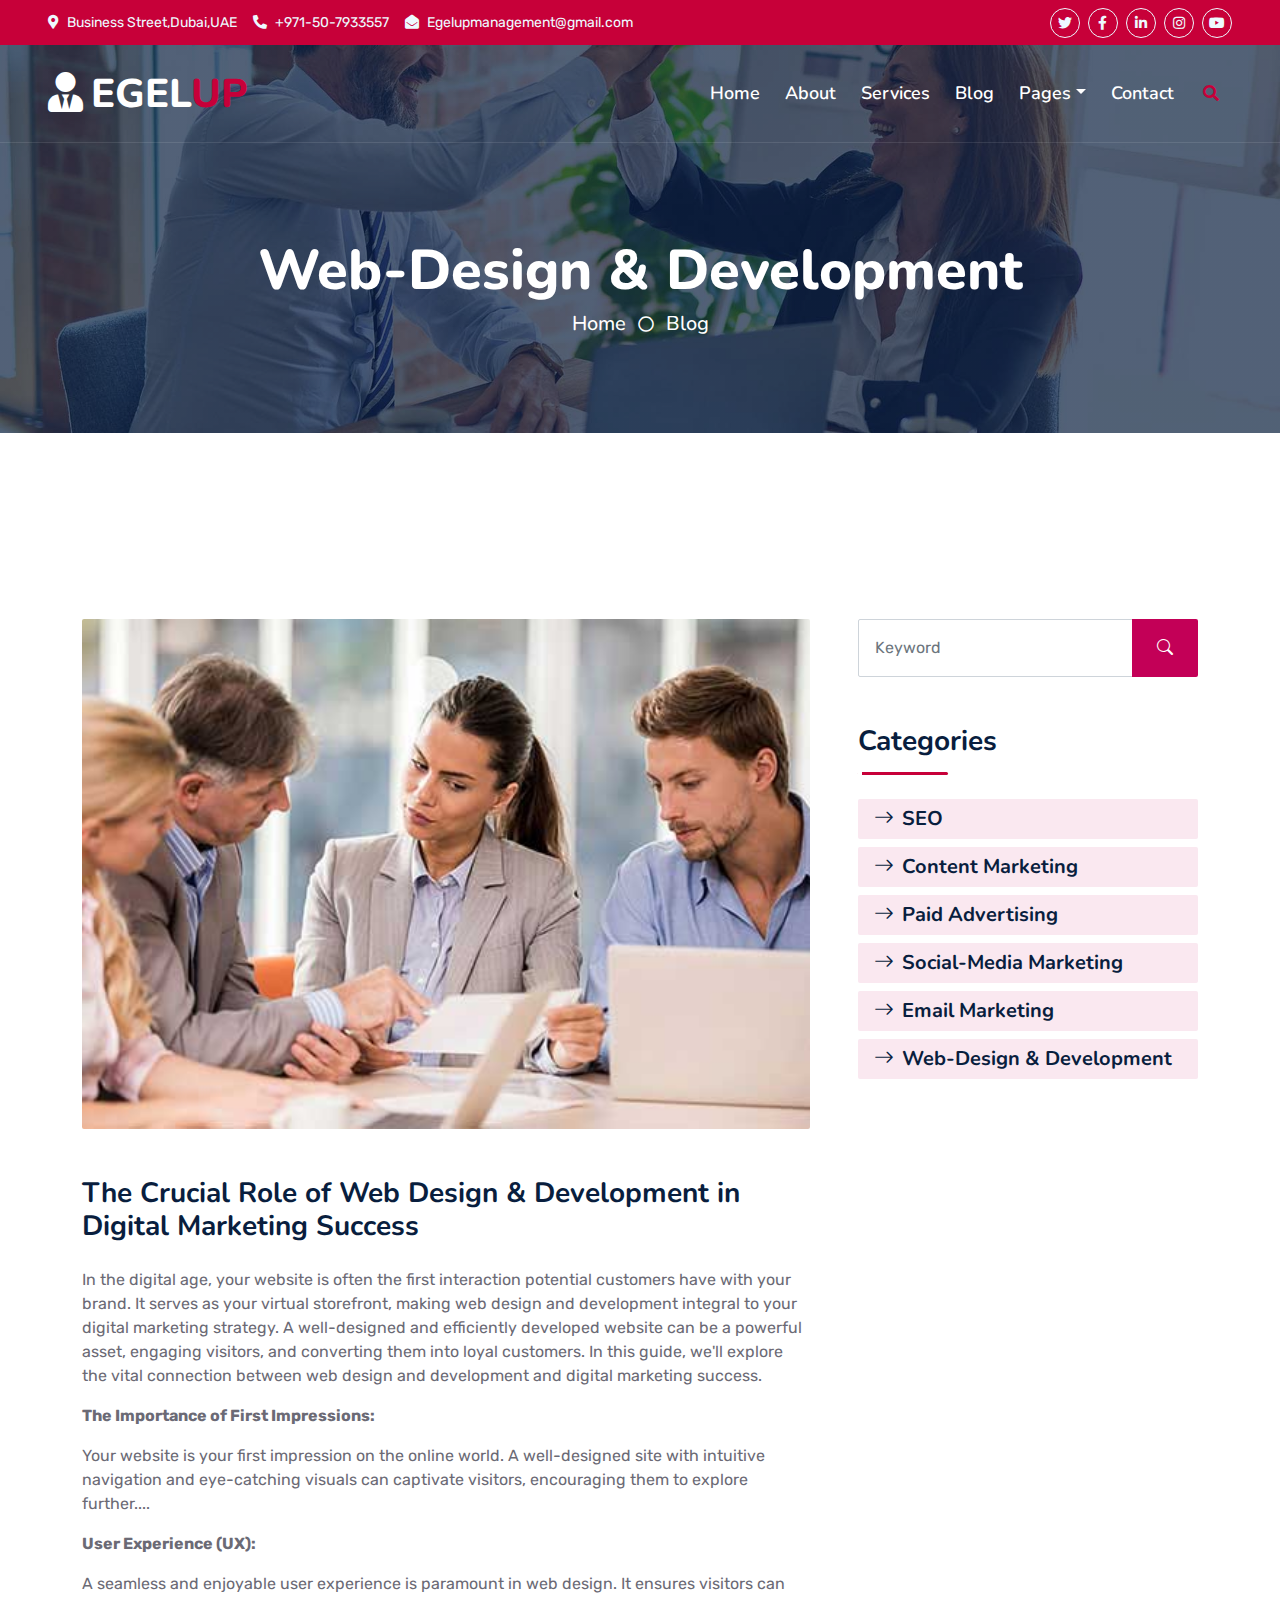
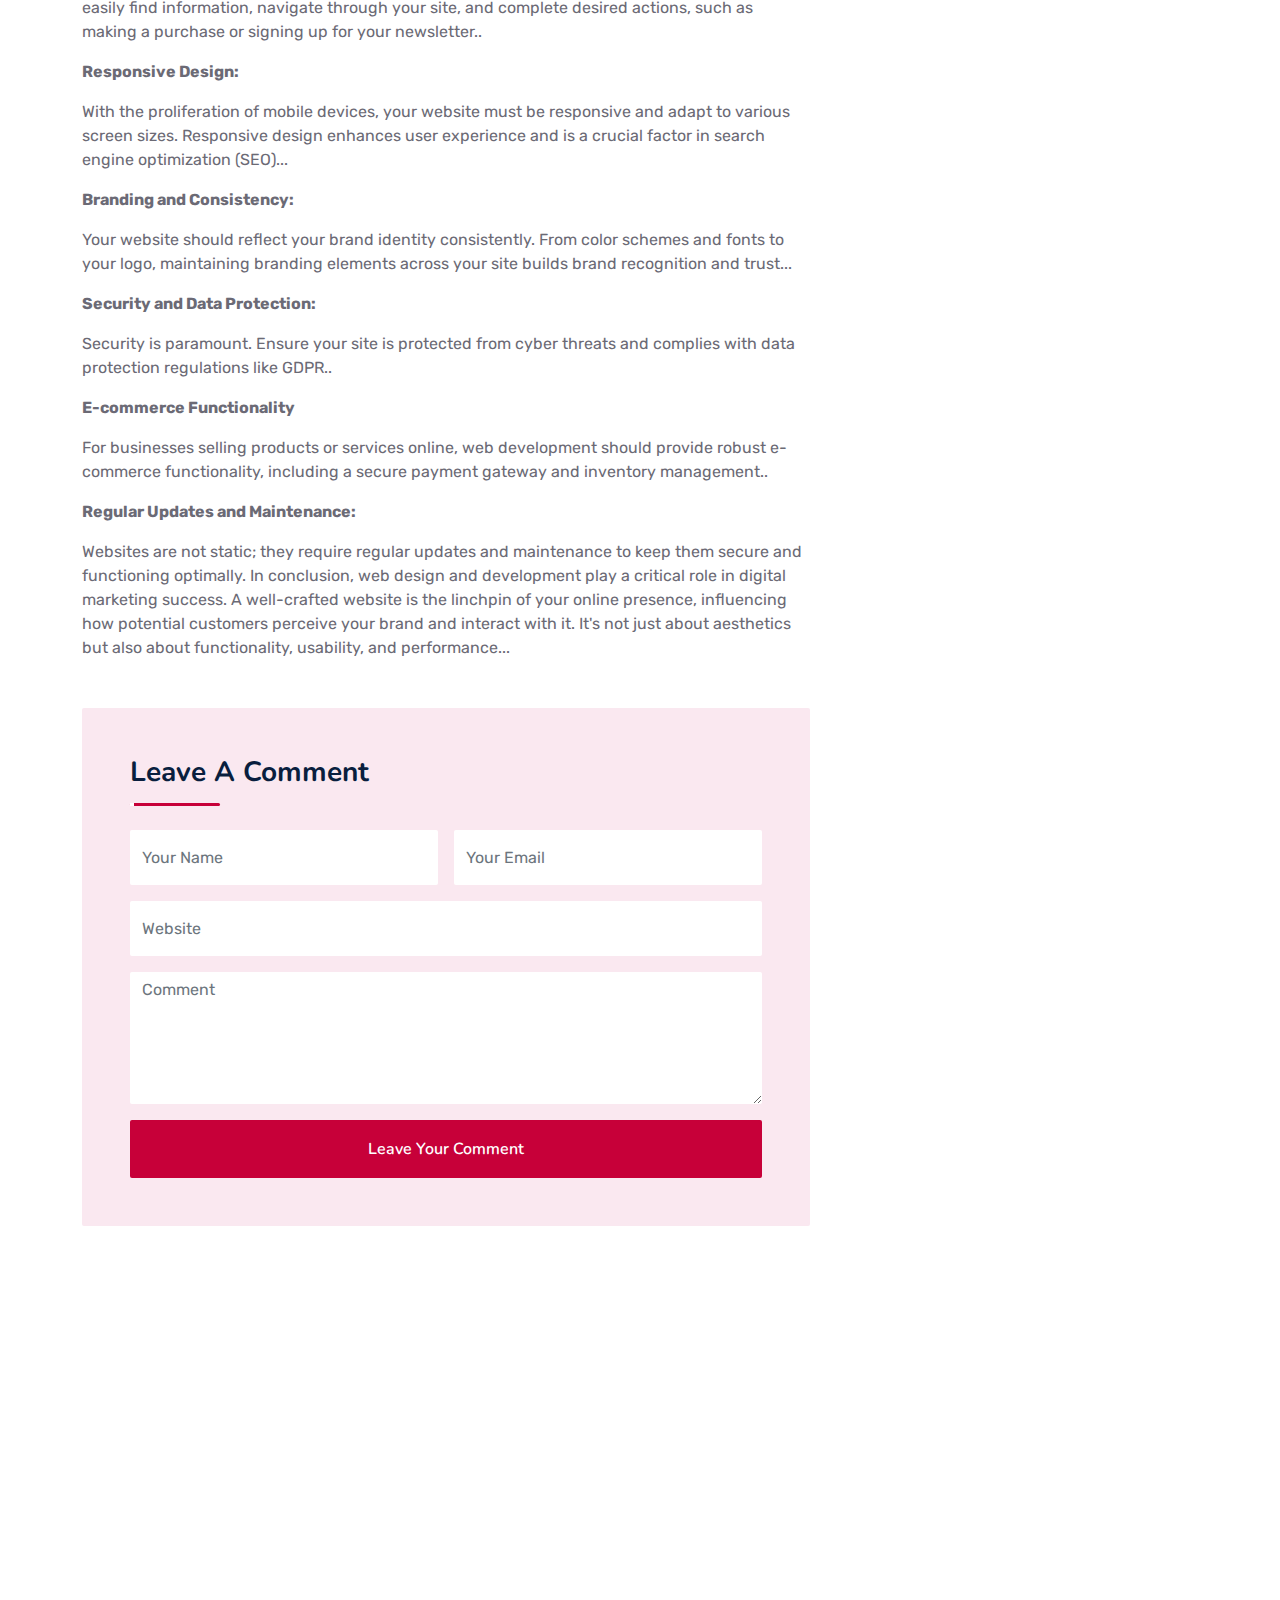
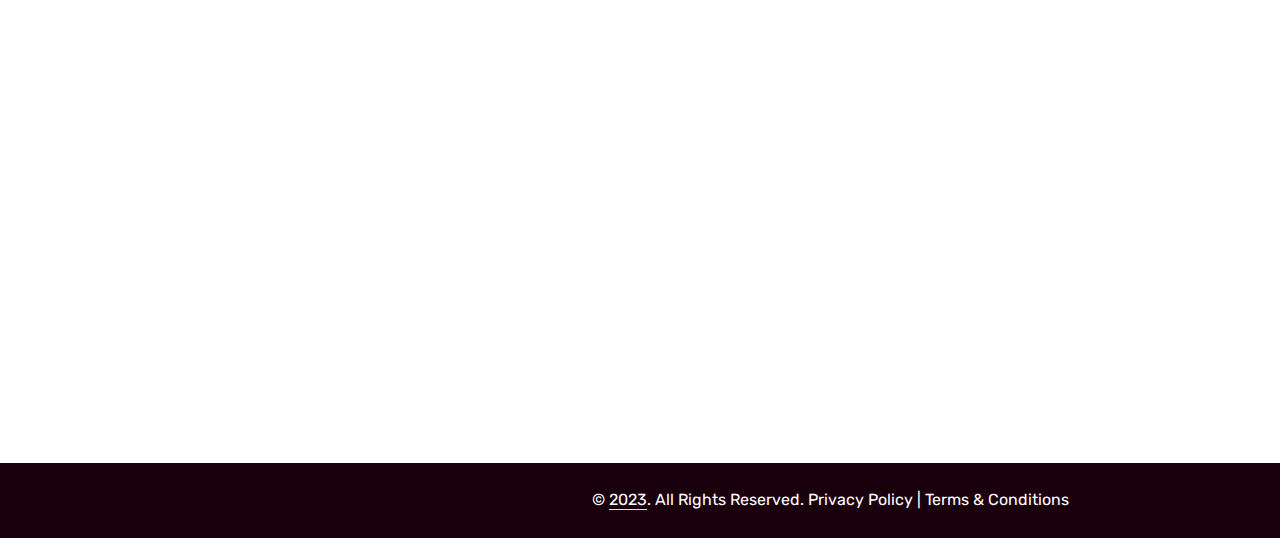
<file: detail6.html>
<!DOCTYPE html>
<html lang="en">

<head>
    <meta charset="utf-8">
    <title>Startup - Startup Website Template</title>
    <meta content="width=device-width, initial-scale=1.0" name="viewport">
    <meta content="Free HTML Templates" name="keywords">
    <meta content="Free HTML Templates" name="description">

    <!-- Favicon -->
    <link href="img/favicon.ico" rel="icon">

    <!-- Google Web Fonts -->
    <link rel="preconnect" href="https://fonts.googleapis.com">
    <link rel="preconnect" href="https://fonts.gstatic.com" crossorigin>
    <link href="https://fonts.googleapis.com/css2?family=Nunito:wght@400;600;700;800&family=Rubik:wght@400;500;600;700&display=swap" rel="stylesheet">

    <!-- Icon Font Stylesheet -->
    <link href="https://cdnjs.cloudflare.com/ajax/libs/font-awesome/5.10.0/css/all.min.css" rel="stylesheet">
    <link href="https://cdn.jsdelivr.net/npm/bootstrap-icons@1.4.1/font/bootstrap-icons.css" rel="stylesheet">

    <!-- Libraries Stylesheet -->
    <link href="lib/owlcarousel/assets/owl.carousel.min.css" rel="stylesheet">
    <link href="lib/animate/animate.min.css" rel="stylesheet">

    <!-- Customized Bootstrap Stylesheet -->
    <link href="css/bootstrap.min.css" rel="stylesheet">

    <!-- Template Stylesheet -->
    <link href="css/style.css" rel="stylesheet">
</head>

<body>
    <!-- Spinner Start -->
    <div id="spinner" class="show bg-white position-fixed translate-middle w-100 vh-100 top-50 start-50 d-flex align-items-center justify-content-center">
        <div class="spinner"></div>
    </div>
    <!-- Spinner End -->


    <!-- Topbar Start -->
    <div class="container-fluid px-5 d-none d-lg-block" style="background-color:#c70039;">
        <div class="row gx-0">
            <div class="col-lg-8 text-center text-lg-start mb-2 mb-lg-0">
              <div class="d-inline-flex align-items-center" style="height: 45px;">
                  <small class="me-3 text-light"><i class="fa fa-map-marker-alt me-2"></i>Business Street,Dubai,UAE</small>
                  <small class="me-3 text-light"><i class="fa fa-phone-alt me-2"></i>+971-50-7933557</small>
                  <small class="text-light"><i class="fa fa-envelope-open me-2"></i>Egelupmanagement@gmail.com</small>
              </div>
            </div>
            <div class="col-lg-4 text-center text-lg-end">
                <div class="d-inline-flex align-items-center" style="height: 45px;">
                    <a class="btn btn-sm btn-outline-light btn-sm-square rounded-circle me-2" href=""><i class="fab fa-twitter fw-normal"></i></a>
                    <a class="btn btn-sm btn-outline-light btn-sm-square rounded-circle me-2" href=""><i class="fab fa-facebook-f fw-normal"></i></a>
                    <a class="btn btn-sm btn-outline-light btn-sm-square rounded-circle me-2" href=""><i class="fab fa-linkedin-in fw-normal"></i></a>
                    <a class="btn btn-sm btn-outline-light btn-sm-square rounded-circle me-2" href=""><i class="fab fa-instagram fw-normal"></i></a>
                    <a class="btn btn-sm btn-outline-light btn-sm-square rounded-circle" href=""><i class="fab fa-youtube fw-normal"></i></a>
                </div>
            </div>
        </div>
    </div>
    <!-- Topbar End -->


    <!-- Navbar Start -->
    <div class="container-fluid position-relative p-0">
        <nav class="navbar navbar-expand-lg navbar-dark px-5 py-3 py-lg-0">
            <a href="index.html" class="navbar-brand p-0">
                <h1 class="m-0"><i class="fa fa-user-tie me-2"></i>EGEL<span style="color:#c70039;">UP</span></h1>
            </a>
            <button class="navbar-toggler" type="button" data-bs-toggle="collapse" data-bs-target="#navbarCollapse">
                <span class="fa fa-bars"></span>
            </button>
            <div class="collapse navbar-collapse" id="navbarCollapse">
                <div class="navbar-nav ms-auto py-0">
                    <a href="index.html" class="nav-item nav-link">Home</a>
                    <a href="about.html" class="nav-item nav-link">About</a>
                    <a href="service.html" class="nav-item nav-link">Services</a>
                    <a href="blog1.html" class="nav-item nav-link">Blog</a>
                    <div class="nav-item dropdown">
                        <a href="#" class="nav-link dropdown-toggle" data-bs-toggle="dropdown">Pages</a>
                        <div class="dropdown-menu m-0">
                            <a href="feature.html" class="dropdown-item">Our features</a>
                            <a href="team.html" class="dropdown-item">Team Members</a>
                            <a href="quote.html" class="dropdown-item">Free Quote</a>
                        </div>
                    </div>
                    <a href="contact.html" class="nav-item nav-link">Contact</a>
                </div>
                <butaton type="button" class="btn ms-3" style="color:#c70039;" data-bs-toggle="modal" data-bs-target="#searchModal"><i class="fa fa-search"></i></butaton>
            </div>
        </nav>

        <div class="container-fluid bg-primary py-5 bg-header" style="margin-bottom: 90px;">
            <div class="row py-5">
                <div class="col-12 pt-lg-5 mt-lg-5 text-center">
                    <h1 class="display-4 text-white animated zoomIn">Web-Design & Development</h1>
                    <a href="index.html" class="h5 text-white">Home</a>
                    <i class="far fa-circle text-white px-2"></i>
                    <a href="blog1.html" class="h5 text-white">Blog</a>
                </div>
            </div>
        </div>
    </div>
    <!-- Navbar End -->


    <!-- Full Screen Search Start -->
    <div class="modal fade" id="searchModal" tabindex="-1">
        <div class="modal-dialog modal-fullscreen">
            <div class="modal-content" style="background: rgba(9, 30, 62, .7);">
                <div class="modal-header border-0">
                    <button type="button" class="btn bg-white btn-close" data-bs-dismiss="modal" aria-label="Close"></button>
                </div>
                <div class="modal-body d-flex align-items-center justify-content-center">
                    <div class="input-group" style="max-width: 600px;">
                        <input type="text" class="form-control bg-transparent border-primary p-3" placeholder="Type search keyword">
                        <button class="btn btn-primary px-4"><i class="bi bi-search"></i></button>
                    </div>
                </div>
            </div>
        </div>
    </div>
    <!-- Full Screen Search End -->


    <!-- Blog Start -->
    <div class="container-fluid py-5 wow fadeInUp" data-wow-delay="0.1s">
        <div class="container py-5">
            <div class="row g-5">
                <div class="col-lg-8">
                    <!-- Blog Detail Start -->
                    <div class="mb-5">
                        <img class="img-fluid w-100 rounded mb-5" src="img/blog-1.jpg" alt="">
                        <h3 class="mb-4" style="font-weight:bold;">The Crucial Role of Web Design & Development in Digital Marketing Success</h3>
          <p >In the digital age, your website is often the first interaction potential customers have with your brand. It serves as your virtual storefront, making web design and development integral to your digital marketing strategy. A well-designed and efficiently developed website can be a powerful asset, engaging visitors, and converting them into loyal customers. In this guide, we'll explore the vital connection between web design and development and digital marketing success.  </p>
          <p style="font-weight:bold;"> The Importance of First Impressions:</p>
          <p>Your website is your first impression on the online world. A well-designed site with intuitive navigation and eye-catching visuals can captivate visitors, encouraging them to explore further....</p>
      <p style="font-weight:bold;">  User Experience (UX):</p>
      <p >A seamless and enjoyable user experience is paramount in web design. It ensures visitors can easily find information, navigate through your site, and complete desired actions, such as making a purchase or signing up for your newsletter..</p>
      <p style="font-weight:bold; "> Responsive Design:</p>
      <p >With the proliferation of mobile devices, your website must be responsive and adapt to various screen sizes. Responsive design enhances user experience and is a crucial factor in search engine optimization (SEO)...</p>
      <p style="font-weight:bold; "> Branding and Consistency:</p>
      <p >Your website should reflect your brand identity consistently. From color schemes and fonts to your logo, maintaining branding elements across your site builds brand recognition and trust...</p>
      <p style="font-weight:bold;"> Security and Data Protection:</p>
      <p >Security is paramount. Ensure your site is protected from cyber threats and complies with data protection regulations like GDPR..</p>
      <p style="font-weight:bold;"> E-commerce Functionality</p>
      <p >For businesses selling products or services online, web development should provide robust e-commerce functionality, including a secure payment gateway and inventory management..</p>
      <p style="font-weight:bold;"> Regular Updates and Maintenance:</p>
      <p >Websites are not static; they require regular updates and maintenance to keep them secure and functioning optimally.
        In conclusion, web design and development play a critical role in digital marketing success. A well-crafted website is the linchpin of your online presence, influencing how potential customers perceive your brand and interact with it. It's not just about aesthetics but also about functionality, usability, and performance...</p>
        </div>
                    <!-- Blog Detail End -->

                    <!-- Comment List Start -->

                    <!-- Comment List End -->

                    <!-- Comment Form Start -->
                    <div class=" rounded p-5" style="background-color:#fae8f0;">
                        <div class="section-title section-title-sm position-relative pb-3 mb-4">
                            <h3 class="mb-0">Leave A Comment</h3>
                        </div>
                        <form>
                            <div class="row g-3">
                                <div class="col-12 col-sm-6">
                                    <input type="text" class="form-control bg-white border-0" placeholder="Your Name" style="height: 55px;">
                                </div>
                                <div class="col-12 col-sm-6">
                                    <input type="email" class="form-control bg-white border-0" placeholder="Your Email" style="height: 55px;">
                                </div>
                                <div class="col-12">
                                    <input type="text" class="form-control bg-white border-0" placeholder="Website" style="height: 55px;">
                                </div>
                                <div class="col-12">
                                    <textarea class="form-control bg-white border-0" rows="5" placeholder="Comment"></textarea>
                                </div>
                                <div class="col-12">
                                    <button class="btn  w-100 py-3" type="submit" style="background-color:#c70039;color:#ffffff">Leave Your Comment</button>
                                </div>
                            </div>
                        </form>
                    </div>
                    <!-- Comment Form End -->
                </div>

                <!-- Sidebar Start -->
                <div class="col-lg-4">
                    <!-- Search Form Start -->
                    <div class="mb-5 wow slideInUp" data-wow-delay="0.1s">
                        <div class="input-group">
                            <input type="text" class="form-control p-3" placeholder="Keyword">
                            <button class="btn  px-4" style="background-color:#c30057;color:#ffffff;"><i class="bi bi-search"></i></button>
                        </div>
                    </div>
                    <!-- Search Form End -->

                    <!-- Category Start -->
                    <div class="mb-5 wow slideInUp" data-wow-delay="0.1s">
                        <div class="section-title section-title-sm position-relative pb-3 mb-4">
                            <h3 class="mb-0">Categories</h3>
                        </div>
                        <div class="link-animated d-flex flex-column justify-content-start" >
                            <a class="h5 fw-semi-bold  rounded py-2 px-3 mb-2" href="detail.html" style="background-color:#fae8f0;"><i class="bi bi-arrow-right me-2"></i>SEO</a>
                            <a class="h5 fw-semi-bold  rounded py-2 px-3 mb-2" href="detail1.html" style="background-color:#fae8f0;"><i class="bi bi-arrow-right me-2"></i>Content Marketing</a>
                            <a class="h5 fw-semi-bold  rounded py-2 px-3 mb-2" href="detail2.html" style="background-color:#fae8f0;"><i class="bi bi-arrow-right me-2"></i>Paid Advertising</a>
                            <a class="h5 fw-semi-bold  rounded py-2 px-3 mb-2" href="detail3.html" style="background-color:#fae8f0;"><i class="bi bi-arrow-right me-2"></i>Social-Media Marketing</a>
                            <a class="h5 fw-semi-bold  rounded py-2 px-3 mb-2" href="detail4.html" style="background-color:#fae8f0;"><i class="bi bi-arrow-right me-2"></i>Email Marketing</a>
                            <a class="h5 fw-semi-bold  rounded py-2 px-3 mb-2" href="detail5.html" style="background-color:#fae8f0;"><i class="bi bi-arrow-right me-2"></i>Web-Design & Development</a>
                        </div>
                    </div>
                    <!-- Category End -->

                    <!-- Recent Post Start -->
                    <div class="mb-5 wow slideInUp " data-wow-delay="0.1s">
                        <div class="section-title section-title-sm position-relative pb-3 mb-4">
                            <h3 class="mb-0">Recent Post</h3>
                        </div>
                        <div class="d-flex rounded overflow-hidden mb-3 link-animated">
                            <img class="img-fluid" src="img/blog-1.jpg" style="width: 100px; height: 100px; object-fit: cover;" alt="">
                            <a href="" class="h5 fw-semi-bold d-flex align-items-center  px-3 mb-0" style="background-color:#fae8f0;" >Lorem ipsum dolor sit amet adipis elit
                            </a>
                        </div>
                        <div class="d-flex rounded overflow-hidden mb-3 link-animated">
                            <img class="img-fluid" src="img/blog-2.jpg" style="width: 100px; height: 100px; object-fit: cover;" alt="">
                            <a href="" class="h5 fw-semi-bold d-flex align-items-center  px-3 mb-0" style="background-color:#fae8f0;">Lorem ipsum dolor sit amet adipis elit
                            </a>
                        </div>
                        <div class="d-flex rounded overflow-hidden mb-3 link-animated">
                            <img class="img-fluid" src="img/blog-3.jpg" style="width: 100px; height: 100px; object-fit: cover;" alt="">
                            <a href="" class="h5 fw-semi-bold d-flex align-items-center  px-3 mb-0" style="background-color:#fae8f0;">Lorem ipsum dolor sit amet adipis elit
                            </a>
                        </div>
                        <div class="d-flex rounded overflow-hidden mb-3 link-animated">
                            <img class="img-fluid" src="img/blog-1.jpg" style="width: 100px; height: 100px; object-fit: cover;" alt="">
                            <a href="" class="h5 fw-semi-bold d-flex align-items-center  px-3 mb-0" style="background-color:#fae8f0;">Lorem ipsum dolor sit amet adipis elit
                            </a>
                        </div>
                        <div class="d-flex rounded overflow-hidden mb-3 link-animated">
                            <img class="img-fluid" src="img/blog-2.jpg" style="width: 100px; height: 100px; object-fit: cover;" alt="">
                            <a href="" class="h5 fw-semi-bold d-flex align-items-center  px-3 mb-0" style="background-color:#fae8f0;">Lorem ipsum dolor sit amet adipis elit
                            </a>
                        </div>
                        <div class="d-flex rounded overflow-hidden mb-3 link-animated">
                            <img class="img-fluid" src="img/blog-3.jpg" style="width: 100px; height: 100px; object-fit: cover;" alt="">
                            <a href="" class="h5 fw-semi-bold d-flex align-items-center  px-3 mb-0" style="background-color:#fae8f0;">Lorem ipsum dolor sit amet adipis elit
                            </a>
                        </div>
                    </div>
                    <!-- Recent Post End -->

                    <!-- Image Start -->

                    <!-- Image End -->

                    <!-- Tags Start -->
                    <div class="mb-5 wow slideInUp" data-wow-delay="0.1s">
                        <div class="section-title section-title-sm position-relative pb-3 mb-4">
                            <h3 class="mb-0">Tag Cloud</h3>
                        </div>
                        <div class="d-flex flex-wrap m-n1">
                            <a href="" class="btn m-1" style="background-color:#fae8f0;color:#000000;">E-Mail Marketing</a>
                            <a href="" class="btn m-1" style="background-color:#fae8f0;color:#000000;">Paid Advertising</a>
                            <a href="" class="btn m-1" style="background-color:#fae8f0;color:#000000;">Content Marketing</a>
                            <a href="" class="btn m-1" style="background-color:#fae8f0;color:#000000;">SEO</a>
                            <a href="" class="btn m-1" style="background-color:#fae8f0;color:#000000;">Social Media Marketing</a>
                            <a href="" class="btn m-1" style="background-color:#fae8f0;color:#000000;">Web-Design & Development</a>
                        </div>
                    </div>
                    <!-- Tags End -->

                    <!-- Plain Text Start -->

                    <!-- Plain Text End -->
                </div>
                <!-- Sidebar End -->
            </div>
        </div>
    </div>
    <!-- Blog End -->


    <!-- Vendor Start -->
    <div class="container-fluid py-5 wow fadeInUp" data-wow-delay="0.1s">
        <div class="container py-5 mb-5">
            <div class="bg-white">
                <div class="owl-carousel vendor-carousel">
                    <img src="img/vendor-1.jpg" alt="">
                    <img src="img/vendor-2.jpg" alt="">
                    <img src="img/vendor-3.jpg" alt="">
                    <img src="img/vendor-4.jpg" alt="">
                    <img src="img/vendor-5.jpg" alt="">
                    <img src="img/vendor-6.jpg" alt="">
                    <img src="img/vendor-7.jpg" alt="">
                    <img src="img/vendor-8.jpg" alt="">
                    <img src="img/vendor-9.jpg" alt="">
                </div>
            </div>
        </div>
    </div>
    <!-- Vendor End -->


    <!-- Footer Start -->
    <div class="container-fluid  text-light mt-5 wow fadeInUp" data-wow-delay="0.1s"  style="background-color:#2e0115;">
        <div class="container">
            <div class="row gx-5">
                <div class="col-lg-4 col-md-6 footer-about">
                    <div class="d-flex flex-column align-items-center justify-content-center text-center h-100  p-4"style="background-color:#C70039;">
                        <a href="index.html" class="navbar-brand">
                            <h1 class="m-0 text-white"><i class="fa fa-user-tie me-2"></i>Egelup</h1>
                        </a>
                        <p class="mt-3 mb-4">Welcome to Our Company, where our passion for digital marketing fuels your success.As a trusted partner in your online growth, we believe that behind every successful campaign</p>
                        <form action="">
                            <div class="input-group">
                                <input type="text" class="form-control border-white p-3" placeholder="Your Email">
                                <button class="btn text-white"style="background-color:#C70039;border:1px solid">Sign Up</button>
                            </div>
                        </form>
                    </div>
                </div>
                <div class="col-lg-8 col-md-6">
                    <div class="row gx-5">
                        <div class="col-lg-5 col-md-12 pt-5 mb-5">
                            <div class="section-title section-title-sm position-relative pb-3 mb-4">
                                <h3 class="text-light mb-0">Get In Touch</h3>
                            </div>
                            <div class="d-flex mb-2">
                                <i class="bi bi-geo-alt  me-2"style="color:#C70039;"></i>
                                <p class="mb-0">123 Street, New York, USA</p>
                            </div>
                            <div class="d-flex mb-2">
                                <i class="bi bi-envelope-open  me-2"style="color:#C70039;"></i>
                                <p class="mb-0">Egelupmanagement@gmail.com</p>
                            </div>
                            <div class="d-flex mb-2">
                                <i class="bi bi-telephone  me-2"style="color:#C70039;"></i>
                                <p class="mb-0">+971-50-7933557</p>
                            </div>
                            <div class="d-flex mt-4">
                                <a class="btn  btn-square me-2" href="#"><i class="fab fa-twitter fw-normal"style="color:#C70039;"></i></a>
                                <a class="btn  btn-square me-2" href="#"><i class="fab fa-facebook-f fw-normal"style="color:#C70039;"></i></a>
                                <a class="btn  btn-square me-2" href="#"><i class="fab fa-linkedin-in fw-normal"style="color:#C70039;"></i></a>
                                <a class="btn  btn-square" href="#"><i class="fab fa-instagram fw-normal"style="color:#C70039;"></i></a>
                            </div>
                        </div>
                        <div class="col-lg-4 col-md-12 pt-0 pt-lg-5 mb-5">
                            <div class="section-title section-title-sm position-relative pb-3 mb-4">
                                <h3 class="text-light mb-0">Quick Links</h3>
                            </div>
                            <div class="link-animated d-flex flex-column justify-content-start">
                                <a class="text-light mb-2" href="index.html"><i class="bi bi-arrow-right  me-2"style="color:#C70039;"></i>Home</a>
                                <a class="text-light mb-2" href="about.html"><i class="bi bi-arrow-right  me-2"style="color:#C70039;"></i>About Us</a>
                                <a class="text-light mb-2" href="service.html"><i class="bi bi-arrow-right  me-2"style="color:#C70039;"></i>Our Services</a>
                                <a class="text-light mb-2" href="team.html"><i class="bi bi-arrow-right  me-2"style="color:#C70039;"></i>Meet The Team</a>
                                <a class="text-light mb-2" href="blog1.html"><i class="bi bi-arrow-right  me-2"style="color:#C70039;"></i>Latest Blog</a>
                                <a class="text-light" href="contact.html"><i class="bi bi-arrow-right  me-2"style="color:#C70039;"></i>Contact Us</a>
                            </div>
                        </div>
                        <div class="col-lg-3 col-md-12 pt-0 pt-lg-5 mb-5">
                            <div class="section-title section-title-sm position-relative pb-3 mb-4">
                                <h3 class="text-light mb-0">Gallery</h3>
                            </div>



                            <div class="col-4">
                              <img   src="img/footer1.webp" alt="Image"  style="margin-bottom:5px;width:150;height:80px;">
                              <img    src="img/footer2.webp" alt="Image"   style="margin-bottom:5px;width:150;height:80px;">
                              <img    src="img/footer3.webp" alt="Image" style="width:150;height:80px;">
                               </div>

                        </div>
                    </div>
                </div>
            </div>
        </div>
    </div>
    <div class="container-fluid text-white" style="background: #1a000c;">
        <div class="container text-center">
            <div class="row justify-content-end">
                <div class="col-lg-8 col-md-6">
                    <div class="d-flex align-items-center justify-content-center" style="height: 75px;">
                        <p class="mb-0">&copy; <a class="text-white border-bottom" href="#">2023</a>. All Rights Reserved.

						<!--/* This template is free as long as you keep the footer author’s credit link/attribution link/backlink. If you'd like to use the template without the footer author’s credit link/attribution link/backlink, you can purchase the Credit Removal License from "https://htmlcodex.com/credit-removal". Thank you for your support. */-->
						 <a class="text-white " href="">Privacy Policy | Terms & Conditions</a></p>
                    </div>
                </div>
            </div>
        </div>
    </div>
    <!-- Footer End -->


    <!-- Back to Top -->
    <a href="#" class="btn btn-lg  btn-lg-square rounded back-to-top" style="background-color:#c70039;color:#ffffff;"><i class="bi bi-arrow-up"></i></a>


    <!-- JavaScript Libraries -->
    <script src="https://code.jquery.com/jquery-3.4.1.min.js"></script>
    <script src="https://cdn.jsdelivr.net/npm/bootstrap@5.0.0/dist/js/bootstrap.bundle.min.js"></script>
    <script src="lib/wow/wow.min.js"></script>
    <script src="lib/easing/easing.min.js"></script>
    <script src="lib/waypoints/waypoints.min.js"></script>
    <script src="lib/counterup/counterup.min.js"></script>
    <script src="lib/owlcarousel/owl.carousel.min.js"></script>

    <!-- Template Javascript -->
    <script src="js/main.js"></script>
</body>

</html>
</file>
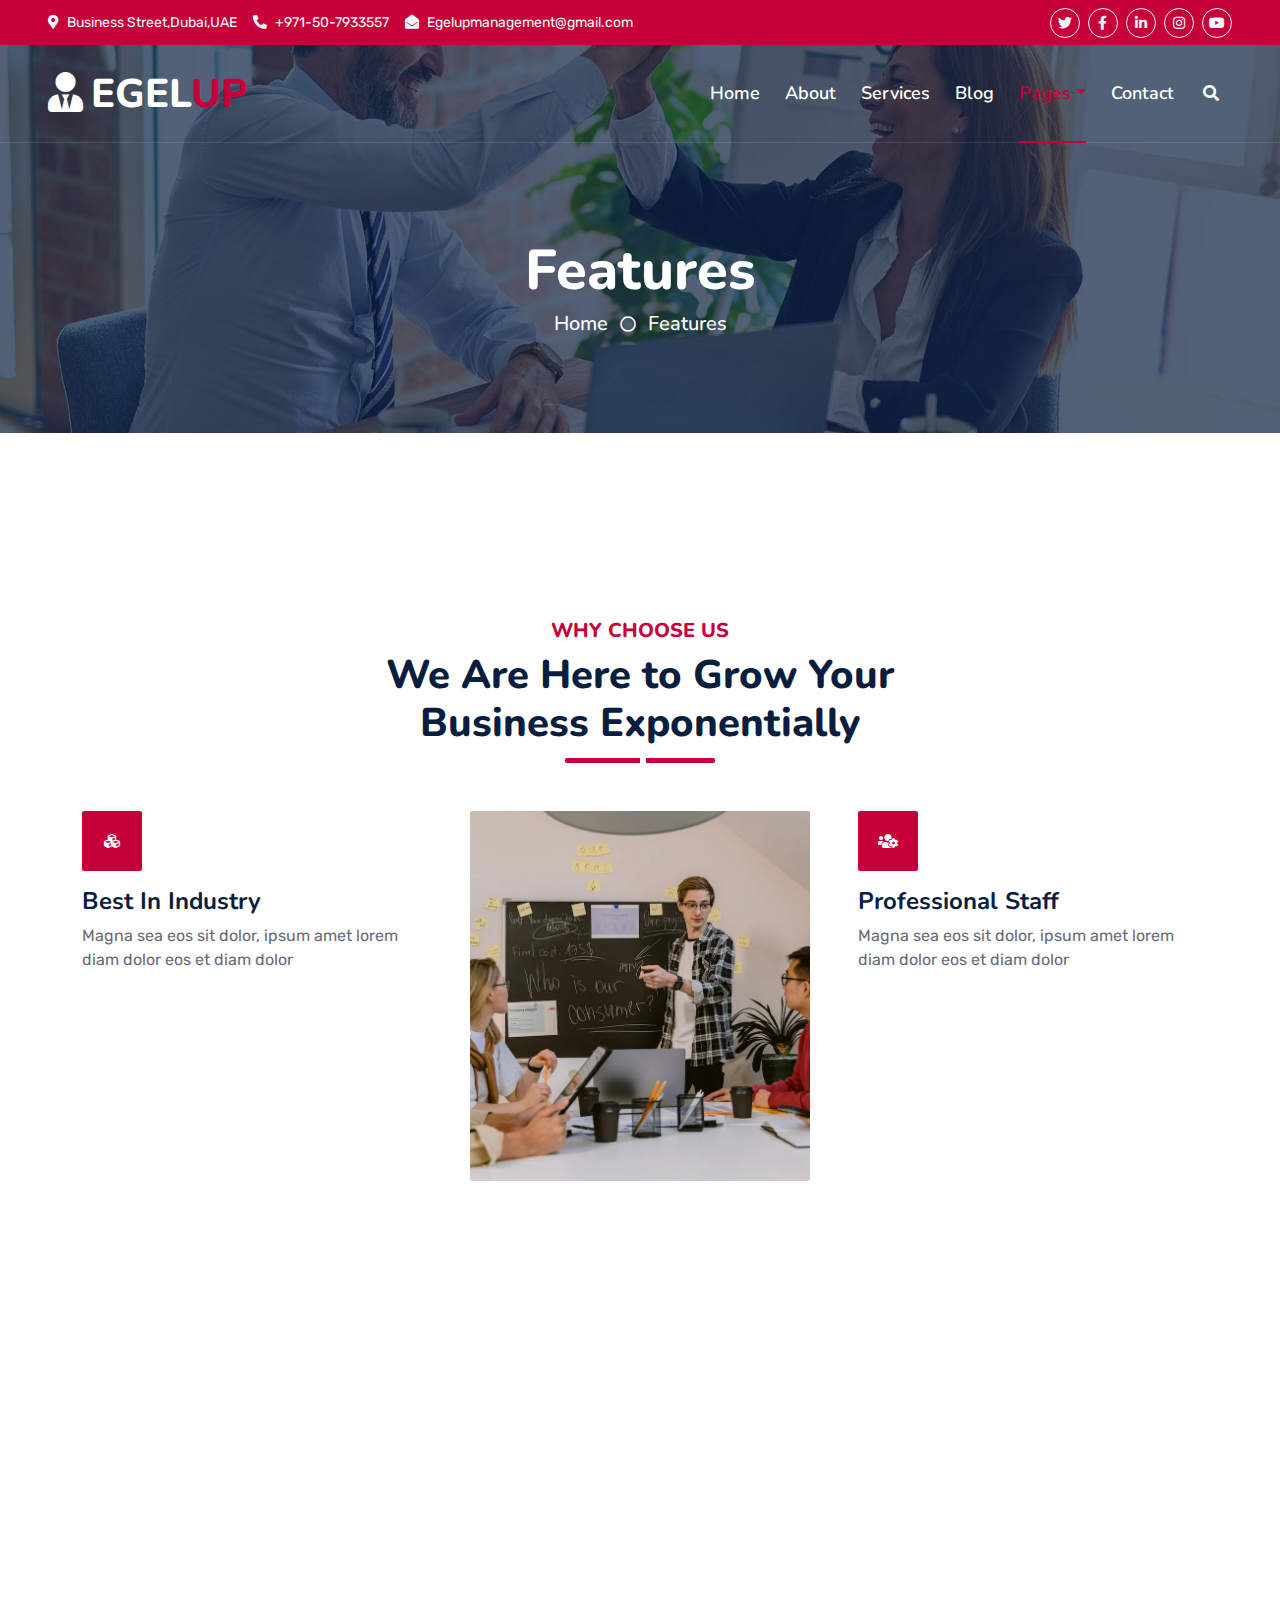
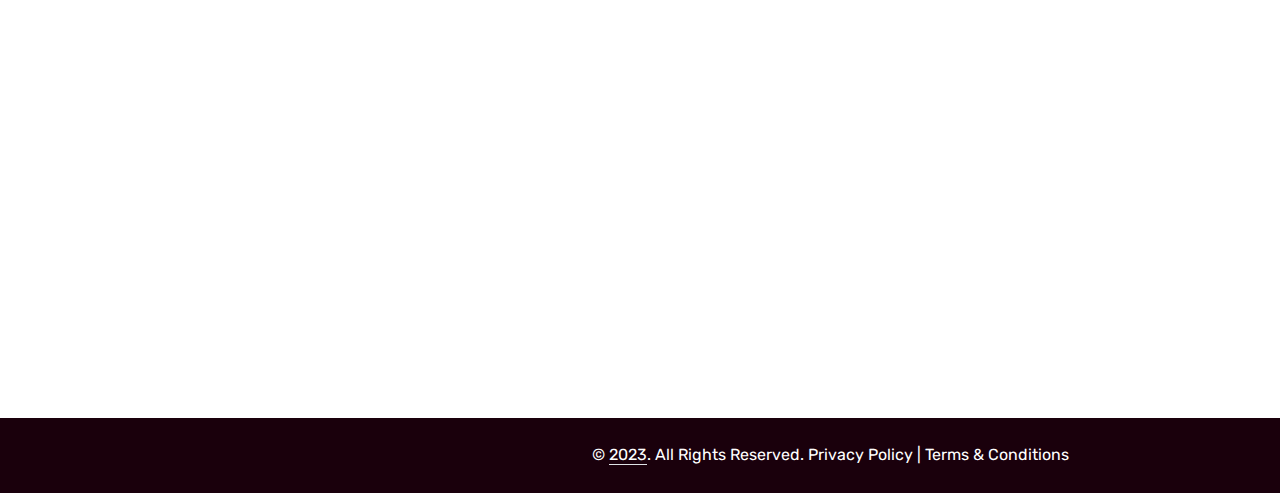
<file: feature.html>
<!DOCTYPE html>
<html lang="en">

<head>
    <meta charset="utf-8">
    <title>Startup - Startup Website Template</title>
    <meta content="width=device-width, initial-scale=1.0" name="viewport">
    <meta content="Free HTML Templates" name="keywords">
    <meta content="Free HTML Templates" name="description">

    <!-- Favicon -->
    <link href="img/favicon.ico" rel="icon">

    <!-- Google Web Fonts -->
    <link rel="preconnect" href="https://fonts.googleapis.com">
    <link rel="preconnect" href="https://fonts.gstatic.com" crossorigin>
    <link href="https://fonts.googleapis.com/css2?family=Nunito:wght@400;600;700;800&family=Rubik:wght@400;500;600;700&display=swap" rel="stylesheet">

    <!-- Icon Font Stylesheet -->
    <link href="https://cdnjs.cloudflare.com/ajax/libs/font-awesome/5.10.0/css/all.min.css" rel="stylesheet">
    <link href="https://cdn.jsdelivr.net/npm/bootstrap-icons@1.4.1/font/bootstrap-icons.css" rel="stylesheet">

    <!-- Libraries Stylesheet -->
    <link href="lib/owlcarousel/assets/owl.carousel.min.css" rel="stylesheet">
    <link href="lib/animate/animate.min.css" rel="stylesheet">

    <!-- Customized Bootstrap Stylesheet -->
    <link href="css/bootstrap.min.css" rel="stylesheet">

    <!-- Template Stylesheet -->
    <link href="css/style.css" rel="stylesheet">
</head>

<body>
    <!-- Spinner Start -->
    <div id="spinner" class="show bg-white position-fixed translate-middle w-100 vh-100 top-50 start-50 d-flex align-items-center justify-content-center">
        <div class="spinner"></div>
    </div>
    <!-- Spinner End -->


    <!-- Topbar Start -->
    <div class="container-fluid  px-5 d-none d-lg-block" style="background-color:#c70039;">
        <div class="row gx-0">
            <div class="col-lg-8 text-center text-lg-start mb-2 mb-lg-0">
                <div class="d-inline-flex align-items-center" style="height: 45px;">
                    <small class="me-3 text-light"><i class="fa fa-map-marker-alt me-2"></i>Business Street,Dubai,UAE</small>
                    <small class="me-3 text-light"><i class="fa fa-phone-alt me-2"></i>+971-50-7933557</small>
                    <small class="text-light"><i class="fa fa-envelope-open me-2"></i>Egelupmanagement@gmail.com</small>
                </div>
            </div>
            <div class="col-lg-4 text-center text-lg-end">
                <div class="d-inline-flex align-items-center" style="height: 45px;">
                    <a class="btn btn-sm btn-outline-light btn-sm-square rounded-circle me-2" href=""><i class="fab fa-twitter fw-normal"></i></a>
                    <a class="btn btn-sm btn-outline-light btn-sm-square rounded-circle me-2" href=""><i class="fab fa-facebook-f fw-normal"></i></a>
                    <a class="btn btn-sm btn-outline-light btn-sm-square rounded-circle me-2" href=""><i class="fab fa-linkedin-in fw-normal"></i></a>
                    <a class="btn btn-sm btn-outline-light btn-sm-square rounded-circle me-2" href=""><i class="fab fa-instagram fw-normal"></i></a>
                    <a class="btn btn-sm btn-outline-light btn-sm-square rounded-circle" href=""><i class="fab fa-youtube fw-normal"></i></a>
                </div>
            </div>
        </div>
    </div>
    <!-- Topbar End -->


    <!-- Navbar Start -->
    <div class="container-fluid position-relative p-0">
        <nav class="navbar navbar-expand-lg navbar-dark px-5 py-3 py-lg-0">
            <a href="index.html" class="navbar-brand p-0">
                <h1 class="m-0"><i class="fa fa-user-tie me-2"></i>EGEL<span style="color:#c70039;">UP</span> </h1>
            </a>
            <button class="navbar-toggler" type="button" data-bs-toggle="collapse" data-bs-target="#navbarCollapse">
                <span class="fa fa-bars"></span>
            </button>
            <div class="collapse navbar-collapse" id="navbarCollapse">
                <div class="navbar-nav ms-auto py-0">
                    <a href="index.html" class="nav-item nav-link">Home</a>
                    <a href="about.html" class="nav-item nav-link">About</a>
                    <a href="service.html" class="nav-item nav-link">Services</a>
                    <a href="blog1.html" class="nav-item nav-link">Blog</a>


                    <div class="nav-item dropdown">
                        <a href="#" class="nav-link dropdown-toggle active" data-bs-toggle="dropdown">Pages</a>
                        <div class="dropdown-menu m-0">
                            <a href="feature.html" class="dropdown-item active">Our features</a>
                            <a href="team.html" class="dropdown-item">Team Members</a>
                            <a href="quote.html" class="dropdown-item">Free Quote</a>
                        </div>
                    </div>
                    <a href="contact.html" class="nav-item nav-link">Contact</a>
                </div>
                <butaton type="button" class="btn  ms-3" data-bs-toggle="modal" data-bs-target="#searchModal"><i class="fa fa-search" style="color:#ffffff"></i></butaton>
            </div>
        </nav>

        <div class="container-fluid bg-primary py-5 bg-header" style="margin-bottom: 90px;">
            <div class="row py-5">
                <div class="col-12 pt-lg-5 mt-lg-5 text-center">
                    <h1 class="display-4 text-white animated zoomIn">Features</h1>
                    <a href="index.html" class="h5 text-white">Home</a>
                    <i class="far fa-circle text-white px-2"></i>
                    <a href="feature.html" class="h5 text-white">Features</a>
                </div>
            </div>
        </div>
    </div>
    <!-- Navbar End -->


    <!-- Full Screen Search Start -->
    <div class="modal fade" id="searchModal" tabindex="-1">
        <div class="modal-dialog modal-fullscreen">
            <div class="modal-content" style="background: rgba(195, 0, 87, 0.5);">
                <div class="modal-header border-0">
                    <button type="button" class="btn bg-white btn-close" data-bs-dismiss="modal" aria-label="Close"></button>
                </div>
                <div class="modal-body d-flex align-items-center justify-content-center">
                    <div class="input-group" style="max-width: 600px;">
                        <input type="text" class="form-control bg-transparent border-light p-3" placeholder="Type search keyword">
                        <button class="btn  px-4" style="background-color:#c70039;color:white;"><i class="bi bi-search"></i></button>
                    </div>
                </div>
            </div>
        </div>
    </div>
    <!-- Full Screen Search End -->


    <!-- Features Start -->
    <div class="container-fluid py-5 wow fadeInUp" data-wow-delay="0.1s">
        <div class="container py-5">
            <div class="section-title text-center position-relative pb-3 mb-5 mx-auto" style="max-width: 600px;">
                <h5 class="fw-bold text-uppercase" style="color:#c70039;">Why Choose Us</h5>
                <h1 class="mb-0">We Are Here to Grow Your Business Exponentially</h1>
            </div>
            <div class="row g-5">
                <div class="col-lg-4">
                    <div class="row g-5">
                        <div class="col-12 wow zoomIn" data-wow-delay="0.2s">
                            <div class=" rounded d-flex align-items-center justify-content-center mb-3" style="width: 60px; height: 60px;background-color:#c70039;">
                                <i class="fa fa-cubes text-white"></i>
                            </div>
                            <h4>Best In Industry</h4>
                            <p class="mb-0">Magna sea eos sit dolor, ipsum amet lorem diam dolor eos et diam dolor</p>
                        </div>
                        <div class="col-12 wow zoomIn" data-wow-delay="0.6s">
                            <div class="rounded d-flex align-items-center justify-content-center mb-3" style="width: 60px; height: 60px;background-color:#c70039;">
                                <i class="fa fa-award text-white"></i>
                            </div>
                            <h4>Award Winning</h4>
                            <p class="mb-0">Magna sea eos sit dolor, ipsum amet lorem diam dolor eos et diam dolor</p>
                        </div>
                    </div>
                </div>
                <div class="col-lg-4  wow zoomIn" data-wow-delay="0.9s" style="min-height: 350px;">
                    <div class="position-relative h-100">
                        <img class="position-absolute w-100 h-100 rounded wow zoomIn" data-wow-delay="0.1s" src="img/feature.webp" style="object-fit: cover;">
                    </div>
                </div>
                <div class="col-lg-4">
                    <div class="row g-5">
                        <div class="col-12 wow zoomIn" data-wow-delay="0.4s">
                            <div class=" rounded d-flex align-items-center justify-content-center mb-3" style="width: 60px; height: 60px;background-color:#c70039;">
                                <i class="fa fa-users-cog text-white"></i>
                            </div>
                            <h4>Professional Staff</h4>
                            <p class="mb-0">Magna sea eos sit dolor, ipsum amet lorem diam dolor eos et diam dolor</p>
                        </div>
                        <div class="col-12 wow zoomIn" data-wow-delay="0.8s">
                            <div class="]rounded d-flex align-items-center justify-content-center mb-3" style="width: 60px; height: 60px;background-color:#c70039;">
                                <i class="fa fa-phone-alt text-white"></i>
                            </div>
                            <h4>24/7 Support</h4>
                            <p class="mb-0">Magna sea eos sit dolor, ipsum amet lorem diam dolor eos et diam dolor</p>
                        </div>
                    </div>
                </div>
            </div>
        </div>
    </div>
    <!-- Features Start -->


    <!-- Vendor Start -->
    <div class="container-fluid py-5 wow fadeInUp" data-wow-delay="0.1s">
        <div class="container py-5 mb-5">
            <div class="bg-white">
                <div class="owl-carousel vendor-carousel">
                    <img src="img/vendor-1.jpg" alt="">
                    <img src="img/vendor-2.jpg" alt="">
                    <img src="img/vendor-3.jpg" alt="">
                    <img src="img/vendor-4.jpg" alt="">
                    <img src="img/vendor-5.jpg" alt="">
                    <img src="img/vendor-6.jpg" alt="">
                    <img src="img/vendor-7.jpg" alt="">
                    <img src="img/vendor-8.jpg" alt="">
                    <img src="img/vendor-9.jpg" alt="">
                </div>
            </div>
        </div>
    </div>
    <!-- Vendor End -->


    <!-- Footer Start -->
    <div class="container-fluid  text-light mt-5 wow fadeInUp" data-wow-delay="0.1s"  style="background-color:#2e0115;">
        <div class="container">
            <div class="row gx-5">
                <div class="col-lg-4 col-md-6 footer-about">
                    <div class="d-flex flex-column align-items-center justify-content-center text-center h-100  p-4"style="background-color:#C70039;">
                        <a href="index.html" class="navbar-brand">
                            <h1 class="m-0 text-white"><i class="fa fa-user-tie me-2"></i>Egelup</h1>
                        </a>
                        <p class="mt-3 mb-4">Welcome to Our Company, where our passion for digital marketing fuels your success.As a trusted partner in your online growth, we believe that behind every successful campaign</p>
                        <form action="">
                            <div class="input-group">
                                <input type="text" class="form-control border-white p-3" placeholder="Your Email">
                                <button class="btn text-white"style="background-color:#C70039;border:1px solid">Sign Up</button>
                            </div>
                        </form>
                    </div>
                </div>
                <div class="col-lg-8 col-md-6">
                    <div class="row gx-5">
                        <div class="col-lg-5 col-md-12 pt-5 mb-5">
                            <div class="section-title section-title-sm position-relative pb-3 mb-4">
                                <h3 class="text-light mb-0">Get In Touch</h3>
                            </div>
                            <div class="d-flex mb-2">
                                <i class="bi bi-geo-alt  me-2"style="color:#C70039;"></i>
                                <p class="mb-0">123 Street, New York, USA</p>
                            </div>
                            <div class="d-flex mb-2">
                                <i class="bi bi-envelope-open  me-2"style="color:#C70039;"></i>
                                <p class="mb-0">Egelupmanagement@gmail.com</p>
                            </div>
                            <div class="d-flex mb-2">
                                <i class="bi bi-telephone  me-2"style="color:#C70039;"></i>
                                <p class="mb-0">+971-50-7933557</p>
                            </div>
                            <div class="d-flex mt-4">
                                <a class="btn  btn-square me-2" href="#"><i class="fab fa-twitter fw-normal"style="color:#C70039;"></i></a>
                                <a class="btn  btn-square me-2" href="#"><i class="fab fa-facebook-f fw-normal"style="color:#C70039;"></i></a>
                                <a class="btn  btn-square me-2" href="#"><i class="fab fa-linkedin-in fw-normal"style="color:#C70039;"></i></a>
                                <a class="btn  btn-square" href="#"><i class="fab fa-instagram fw-normal"style="color:#C70039;"></i></a>
                            </div>
                        </div>
                        <div class="col-lg-4 col-md-12 pt-0 pt-lg-5 mb-5">
                            <div class="section-title section-title-sm position-relative pb-3 mb-4">
                                <h3 class="text-light mb-0">Quick Links</h3>
                            </div>
                            <div class="link-animated d-flex flex-column justify-content-start">
                                <a class="text-light mb-2" href="index.html"><i class="bi bi-arrow-right  me-2"style="color:#C70039;"></i>Home</a>
                                <a class="text-light mb-2" href="about.html"><i class="bi bi-arrow-right  me-2"style="color:#C70039;"></i>About Us</a>
                                <a class="text-light mb-2" href="service.html"><i class="bi bi-arrow-right  me-2"style="color:#C70039;"></i>Our Services</a>
                                <a class="text-light mb-2" href="team.html"><i class="bi bi-arrow-right  me-2"style="color:#C70039;"></i>Meet The Team</a>
                                <a class="text-light mb-2" href="blog1.html"><i class="bi bi-arrow-right  me-2"style="color:#C70039;"></i>Latest Blog</a>
                                <a class="text-light" href="contact.html"><i class="bi bi-arrow-right  me-2"style="color:#C70039;"></i>Contact Us</a>
                            </div>
                        </div>
                        <div class="col-lg-3 col-md-12 pt-0 pt-lg-5 mb-5">
                            <div class="section-title section-title-sm position-relative pb-3 mb-4">
                                <h3 class="text-light mb-0">Gallery</h3>
                            </div>



                            <div class="col-4">
                              <img   src="img/footer1.webp" alt="Image"  style="margin-bottom:5px;width:150;height:80px;">
                              <img    src="img/footer2.webp" alt="Image"   style="margin-bottom:5px;width:150;height:80px;">
                              <img    src="img/footer3.webp" alt="Image" style="width:150;height:80px;">
                               </div>

                        </div>
                    </div>
                </div>
            </div>
        </div>
    </div>
    <div class="container-fluid text-white" style="background: #1a000c;">
        <div class="container text-center">
            <div class="row justify-content-end">
                <div class="col-lg-8 col-md-6">
                    <div class="d-flex align-items-center justify-content-center" style="height: 75px;">
                        <p class="mb-0">&copy; <a class="text-white border-bottom" href="#">2023</a>. All Rights Reserved.

						<!--/* This template is free as long as you keep the footer author’s credit link/attribution link/backlink. If you'd like to use the template without the footer author’s credit link/attribution link/backlink, you can purchase the Credit Removal License from "https://htmlcodex.com/credit-removal". Thank you for your support. */-->
						 <a class="text-white " href="">Privacy Policy | Terms & Conditions</a></p>
                    </div>
                </div>
            </div>
        </div>
    </div>
    <!-- Footer End -->


    <!-- Back to Top -->
    <a href="#" class="btn btn-lg  btn-lg-square rounded back-to-top" style="background-color:#c30057;color:#ffffff;"><i class="bi bi-arrow-up"></i></a>


    <!-- JavaScript Libraries -->
    <script src="https://code.jquery.com/jquery-3.4.1.min.js"></script>
    <script src="https://cdn.jsdelivr.net/npm/bootstrap@5.0.0/dist/js/bootstrap.bundle.min.js"></script>
    <script src="lib/wow/wow.min.js"></script>
    <script src="lib/easing/easing.min.js"></script>
    <script src="lib/waypoints/waypoints.min.js"></script>
    <script src="lib/counterup/counterup.min.js"></script>
    <script src="lib/owlcarousel/owl.carousel.min.js"></script>

    <!-- Template Javascript -->
    <script src="js/main.js"></script>
</body>

</html>
</file>
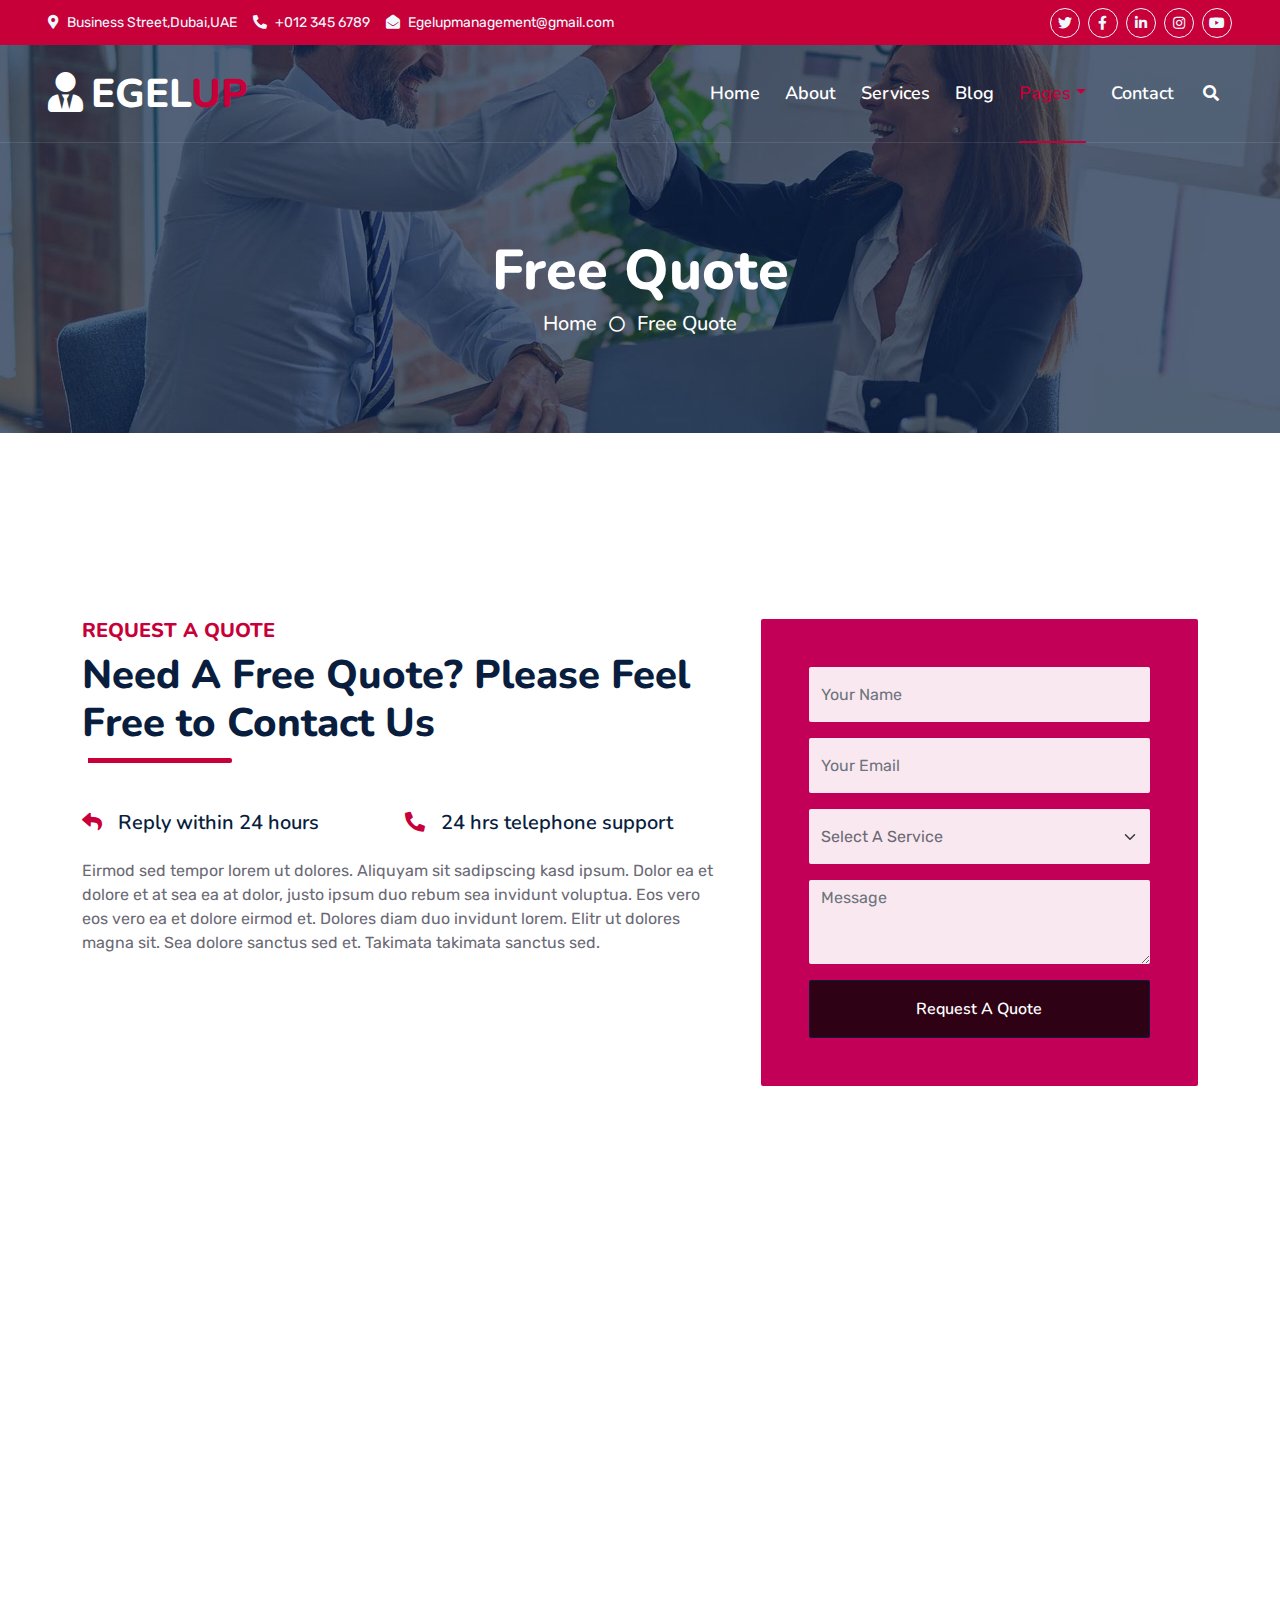
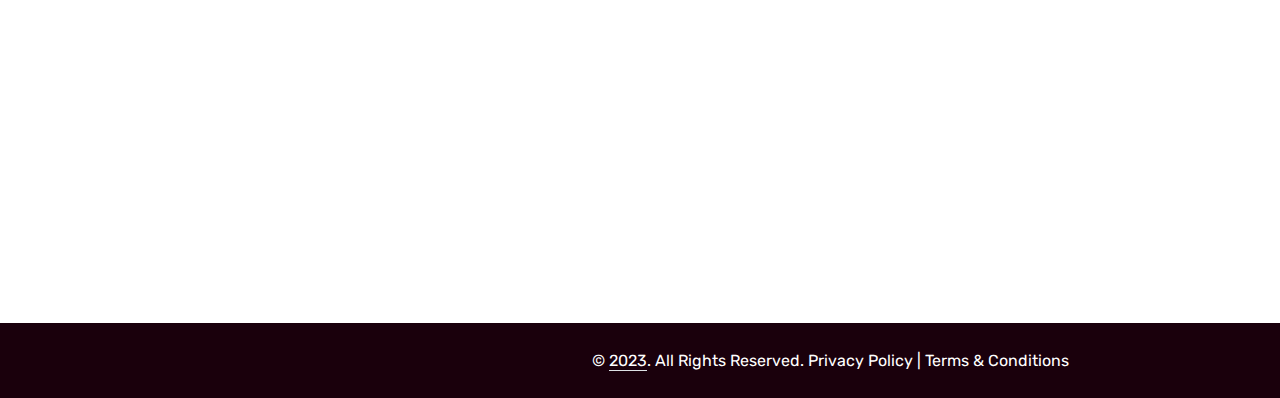
<file: quote.html>
<!DOCTYPE html>
<html lang="en">

<head>
    <meta charset="utf-8">
    <title>Startup - Startup Website Template</title>
    <meta content="width=device-width, initial-scale=1.0" name="viewport">
    <meta content="Free HTML Templates" name="keywords">
    <meta content="Free HTML Templates" name="description">

    <!-- Favicon -->
    <link href="img/favicon.ico" rel="icon">

    <!-- Google Web Fonts -->
    <link rel="preconnect" href="https://fonts.googleapis.com">
    <link rel="preconnect" href="https://fonts.gstatic.com" crossorigin>
    <link href="https://fonts.googleapis.com/css2?family=Nunito:wght@400;600;700;800&family=Rubik:wght@400;500;600;700&display=swap" rel="stylesheet">

    <!-- Icon Font Stylesheet -->
    <link href="https://cdnjs.cloudflare.com/ajax/libs/font-awesome/5.10.0/css/all.min.css" rel="stylesheet">
    <link href="https://cdn.jsdelivr.net/npm/bootstrap-icons@1.4.1/font/bootstrap-icons.css" rel="stylesheet">

    <!-- Libraries Stylesheet -->
    <link href="lib/owlcarousel/assets/owl.carousel.min.css" rel="stylesheet">
    <link href="lib/animate/animate.min.css" rel="stylesheet">

    <!-- Customized Bootstrap Stylesheet -->
    <link href="css/bootstrap.min.css" rel="stylesheet">

    <!-- Template Stylesheet -->
    <link href="css/style.css" rel="stylesheet">
</head>

<body>
    <!-- Spinner Start -->
    <div id="spinner" class="show bg-white position-fixed translate-middle w-100 vh-100 top-50 start-50 d-flex align-items-center justify-content-center">
        <div class="spinner"></div>
    </div>
    <!-- Spinner End -->


    <!-- Topbar Start -->
    <div class="container-fluid  px-5 d-none d-lg-block" style="background-color:#c70039;">
        <div class="row gx-0">
            <div class="col-lg-8 text-center text-lg-start mb-2 mb-lg-0">
                <div class="d-inline-flex align-items-center" style="height: 45px;">
                    <small class="me-3 text-light"><i class="fa fa-map-marker-alt me-2"></i>Business Street,Dubai,UAE</small>
                    <small class="me-3 text-light"><i class="fa fa-phone-alt me-2"></i>+012 345 6789</small>
                    <small class="text-light"><i class="fa fa-envelope-open me-2"></i>Egelupmanagement@gmail.com</small>
                </div>
            </div>
            <div class="col-lg-4 text-center text-lg-end">
                <div class="d-inline-flex align-items-center" style="height: 45px;">
                    <a class="btn btn-sm btn-outline-light btn-sm-square rounded-circle me-2" href=""><i class="fab fa-twitter fw-normal"></i></a>
                    <a class="btn btn-sm btn-outline-light btn-sm-square rounded-circle me-2" href=""><i class="fab fa-facebook-f fw-normal"></i></a>
                    <a class="btn btn-sm btn-outline-light btn-sm-square rounded-circle me-2" href=""><i class="fab fa-linkedin-in fw-normal"></i></a>
                    <a class="btn btn-sm btn-outline-light btn-sm-square rounded-circle me-2" href=""><i class="fab fa-instagram fw-normal"></i></a>
                    <a class="btn btn-sm btn-outline-light btn-sm-square rounded-circle" href=""><i class="fab fa-youtube fw-normal"></i></a>
                </div>
            </div>
        </div>
    </div>
    <!-- Topbar End -->


    <!-- Navbar Start -->
    <div class="container-fluid position-relative p-0">
        <nav class="navbar navbar-expand-lg navbar-dark px-5 py-3 py-lg-0">
            <a href="index.html" class="navbar-brand p-0">
                <h1 class="m-0"><i class="fa fa-user-tie me-2"></i>EGEL<span style="color:#c70039;">UP</span></h1>
            </a>
            <button class="navbar-toggler" type="button" data-bs-toggle="collapse" data-bs-target="#navbarCollapse">
                <span class="fa fa-bars"></span>
            </button>
            <div class="collapse navbar-collapse" id="navbarCollapse">
                <div class="navbar-nav ms-auto py-0">
                    <a href="index.html" class="nav-item nav-link">Home</a>
                    <a href="about.html" class="nav-item nav-link">About</a>
                    <a href="service.html" class="nav-item nav-link">Services</a>
                    <a href="blog1.html" class="nav-item nav-link">Blog</a>


                    <div class="nav-item dropdown">
                        <a href="#" class="nav-link dropdown-toggle active" data-bs-toggle="dropdown">Pages</a>
                        <div class="dropdown-menu m-0">
                            <a href="feature.html" class="dropdown-item">Our features</a>
                            <a href="team.html" class="dropdown-item">Team Members</a>
                            <a href="quote.html" class="dropdown-item active">Free Quote</a>
                        </div>
                    </div>
                    <a href="contact.html" class="nav-item nav-link">Contact</a>
                </div>
                <butaton type="button" class="btn text-primary ms-3" data-bs-toggle="modal" data-bs-target="#searchModal"><i class="fa fa-search" style="color:#ffffff"></i></butaton>
            </div>
        </nav>

        <div class="container-fluid bg-primary py-5 bg-header" style="margin-bottom: 90px;">
            <div class="row py-5">
                <div class="col-12 pt-lg-5 mt-lg-5 text-center">
                    <h1 class="display-4 text-white animated zoomIn">Free Quote</h1>
                    <a href="feature.html" class="h5 text-white">Home</a>
                    <i class="far fa-circle text-white px-2"></i>
                    <a href="" class="h5 text-white">Free Quote</a>
                </div>
            </div>
        </div>
    </div>
    <!-- Navbar End -->


    <!-- Full Screen Search Start -->
    <div class="modal fade" id="searchModal" tabindex="-1">
        <div class="modal-dialog modal-fullscreen">
            <div class="modal-content" style="background: rgba(9, 30, 62, .7);">
                <div class="modal-header border-0">
                    <button type="button" class="btn bg-white btn-close" data-bs-dismiss="modal" aria-label="Close"></button>
                </div>
                <div class="modal-body d-flex align-items-center justify-content-center">
                    <div class="input-group" style="max-width: 600px;">
                        <input type="text" class="form-control bg-transparent border-primary p-3" placeholder="Type search keyword">
                        <button class="btn btn-primary px-4"><i class="bi bi-search"></i></button>
                    </div>
                </div>
            </div>
        </div>
    </div>
    <!-- Full Screen Search End -->


    <!-- Quote Start -->
    <div class="container-fluid py-5 wow fadeInUp" data-wow-delay="0.1s">
        <div class="container py-5">
            <div class="row g-5">
                <div class="col-lg-7">
                    <div class="section-title position-relative pb-3 mb-5">
                        <h5 class="fw-bold text-uppercase" style="color:#c70039;">Request A Quote</h5>
                        <h1 class="mb-0">Need A Free Quote? Please Feel Free to Contact Us</h1>
                    </div>
                    <div class="row gx-3">
                        <div class="col-sm-6 wow zoomIn" data-wow-delay="0.2s">
                            <h5 class="mb-4"><i class="fa fa-reply me-3" style="color:#c70039;"></i>Reply within 24 hours</h5>
                        </div>
                        <div class="col-sm-6 wow zoomIn" data-wow-delay="0.4s">
                            <h5 class="mb-4"><i class="fa fa-phone-alt me-3" style="color:#c70039;"></i>24 hrs telephone support</h5>
                        </div>
                    </div>
                    <p class="mb-4">Eirmod sed tempor lorem ut dolores. Aliquyam sit sadipscing kasd ipsum. Dolor ea et dolore et at sea ea at dolor, justo ipsum duo rebum sea invidunt voluptua. Eos vero eos vero ea et dolore eirmod et. Dolores diam duo invidunt lorem. Elitr ut dolores magna sit. Sea dolore sanctus sed et. Takimata takimata sanctus sed.</p>
                    <div class="d-flex align-items-center mt-2 wow zoomIn" data-wow-delay="0.6s">
                        <div class="d-flex align-items-center justify-content-center rounded" style="width: 60px; height: 60px;background-color:#c70039;">
                            <i class="fa fa-phone-alt text-white"></i>
                        </div>
                        <div class="ps-4">
                            <h5 class="mb-2">Call to ask any question</h5>
                            <h4 class="mb-0" style="color:#c70039;">971-50-7933557</h4>
                        </div>
                    </div>
                </div>
                <div class="col-lg-5">
                    <div class=" rounded h-100 d-flex align-items-center p-5 wow zoomIn" data-wow-delay="0.9s" style="background-color:#c30057;">
                        <form>
                            <div class="row g-3">
                                <div class="col-xl-12">
                                    <input type="text" class="form-control  border-0" placeholder="Your Name" style="height: 55px;background-color:#fae8f0;">
                                </div>
                                <div class="col-12">
                                    <input type="email" class="form-control border-0" placeholder="Your Email" style="height: 55px;background-color:#fae8f0;">
                                </div>
                                <div class="col-12">
                                    <select class="form-select  border-0" style="height: 55px;background-color:#fae8f0;">
                                        <option selected>Select A Service</option>
                                        <option value="1">Service 1</option>
                                        <option value="2">Service 2</option>
                                        <option value="3">Service 3</option>
                                    </select>
                                </div>
                                <div class="col-12">
                                    <textarea class="form-control  border-0" rows="3" placeholder="Message" style="background-color:#fae8f0;"></textarea>
                                </div>
                                <div class="col-12">
                                    <button class="btn btn-dark w-100 py-3" type="submit" style="background-color:#2e0115;">Request A Quote</button>
                                </div>
                            </div>
                        </form>
                    </div>
                </div>
            </div>
        </div>
    </div>
    <!-- Quote End -->


    <!-- Vendor Start -->
    <div class="container-fluid py-5 wow fadeInUp" data-wow-delay="0.1s">
        <div class="container py-5 mb-5">
            <div class="bg-white">
                <div class="owl-carousel vendor-carousel">
                    <img src="img/vendor-1.jpg" alt="">
                    <img src="img/vendor-2.jpg" alt="">
                    <img src="img/vendor-3.jpg" alt="">
                    <img src="img/vendor-4.jpg" alt="">
                    <img src="img/vendor-5.jpg" alt="">
                    <img src="img/vendor-6.jpg" alt="">
                    <img src="img/vendor-7.jpg" alt="">
                    <img src="img/vendor-8.jpg" alt="">
                    <img src="img/vendor-9.jpg" alt="">
                </div>
            </div>
        </div>
    </div>
    <!-- Vendor End -->


    <!-- Footer Start -->
    <div class="container-fluid  text-light mt-5 wow fadeInUp" data-wow-delay="0.1s"  style="background-color:#2e0115;">
        <div class="container">
            <div class="row gx-5">
                <div class="col-lg-4 col-md-6 footer-about">
                    <div class="d-flex flex-column align-items-center justify-content-center text-center h-100  p-4"style="background-color:#C70039;">
                        <a href="index.html" class="navbar-brand">
                            <h1 class="m-0 text-white"><i class="fa fa-user-tie me-2"></i>Egelup</h1>
                        </a>
                        <p class="mt-3 mb-4">Welcome to Our Company, where our passion for digital marketing fuels your success.As a trusted partner in your online growth, we believe that behind every successful campaign</p>
                        <form action="">
                            <div class="input-group">
                                <input type="text" class="form-control border-white p-3" placeholder="Your Email">
                                <button class="btn text-white"style="background-color:#C70039;border:1px solid">Sign Up</button>
                            </div>
                        </form>
                    </div>
                </div>
                <div class="col-lg-8 col-md-6">
                    <div class="row gx-5">
                        <div class="col-lg-5 col-md-12 pt-5 mb-5">
                            <div class="section-title section-title-sm position-relative pb-3 mb-4">
                                <h3 class="text-light mb-0">Get In Touch</h3>
                            </div>
                            <div class="d-flex mb-2">
                                <i class="bi bi-geo-alt  me-2"style="color:#C70039;"></i>
                                <p class="mb-0">123 Street, New York, USA</p>
                            </div>
                            <div class="d-flex mb-2">
                                <i class="bi bi-envelope-open  me-2"style="color:#C70039;"></i>
                                <p class="mb-0">Egelupmanagement@gmail.com</p>
                            </div>
                            <div class="d-flex mb-2">
                                <i class="bi bi-telephone  me-2"style="color:#C70039;"></i>
                                <p class="mb-0">+971-50-7933557</p>
                            </div>
                            <div class="d-flex mt-4">
                                <a class="btn  btn-square me-2" href="#"><i class="fab fa-twitter fw-normal"style="color:#C70039;"></i></a>
                                <a class="btn  btn-square me-2" href="#"><i class="fab fa-facebook-f fw-normal"style="color:#C70039;"></i></a>
                                <a class="btn  btn-square me-2" href="#"><i class="fab fa-linkedin-in fw-normal"style="color:#C70039;"></i></a>
                                <a class="btn  btn-square" href="#"><i class="fab fa-instagram fw-normal"style="color:#C70039;"></i></a>
                            </div>
                        </div>
                        <div class="col-lg-4 col-md-12 pt-0 pt-lg-5 mb-5">
                            <div class="section-title section-title-sm position-relative pb-3 mb-4">
                                <h3 class="text-light mb-0">Quick Links</h3>
                            </div>
                            <div class="link-animated d-flex flex-column justify-content-start">
                                <a class="text-light mb-2" href="index.html"><i class="bi bi-arrow-right  me-2"style="color:#C70039;"></i>Home</a>
                                <a class="text-light mb-2" href="about.html"><i class="bi bi-arrow-right  me-2"style="color:#C70039;"></i>About Us</a>
                                <a class="text-light mb-2" href="service.html"><i class="bi bi-arrow-right  me-2"style="color:#C70039;"></i>Our Services</a>
                                <a class="text-light mb-2" href="team.html"><i class="bi bi-arrow-right  me-2"style="color:#C70039;"></i>Meet The Team</a>
                                <a class="text-light mb-2" href="blog1.html"><i class="bi bi-arrow-right  me-2"style="color:#C70039;"></i>Latest Blog</a>
                                <a class="text-light" href="contact.html"><i class="bi bi-arrow-right  me-2"style="color:#C70039;"></i>Contact Us</a>
                            </div>
                        </div>
                        <div class="col-lg-3 col-md-12 pt-0 pt-lg-5 mb-5">
                            <div class="section-title section-title-sm position-relative pb-3 mb-4">
                                <h3 class="text-light mb-0">Gallery</h3>
                            </div>



                            <div class="col-4">
                              <img   src="img/footer1.webp" alt="Image"  style="margin-bottom:5px;width:150;height:80px;">
                              <img    src="img/footer2.webp" alt="Image"   style="margin-bottom:5px;width:150;height:80px;">
                              <img    src="img/footer3.webp" alt="Image" style="width:150;height:80px;">
                               </div>

                        </div>
                    </div>
                </div>
            </div>
        </div>
    </div>
    <div class="container-fluid text-white" style="background: #1a000c;">
        <div class="container text-center">
            <div class="row justify-content-end">
                <div class="col-lg-8 col-md-6">
                    <div class="d-flex align-items-center justify-content-center" style="height: 75px;">
                        <p class="mb-0">&copy; <a class="text-white border-bottom" href="#">2023</a>. All Rights Reserved.

						<!--/* This template is free as long as you keep the footer author’s credit link/attribution link/backlink. If you'd like to use the template without the footer author’s credit link/attribution link/backlink, you can purchase the Credit Removal License from "https://htmlcodex.com/credit-removal". Thank you for your support. */-->
						 <a class="text-white " href="">Privacy Policy | Terms & Conditions</a></p>
                    </div>
                </div>
            </div>
        </div>
    </div>
    <!-- Footer End -->


    <!-- Back to Top -->
    <a href="#" class="btn btn-lg  btn-lg-square rounded back-to-top" style="background-color:#c70039;color:#ffffff;"><i class="bi bi-arrow-up"></i></a>


    <!-- JavaScript Libraries -->
    <script src="https://code.jquery.com/jquery-3.4.1.min.js"></script>
    <script src="https://cdn.jsdelivr.net/npm/bootstrap@5.0.0/dist/js/bootstrap.bundle.min.js"></script>
    <script src="lib/wow/wow.min.js"></script>
    <script src="lib/easing/easing.min.js"></script>
    <script src="lib/waypoints/waypoints.min.js"></script>
    <script src="lib/counterup/counterup.min.js"></script>
    <script src="lib/owlcarousel/owl.carousel.min.js"></script>

    <!-- Template Javascript -->
    <script src="js/main.js"></script>
</body>

</html>
</file>
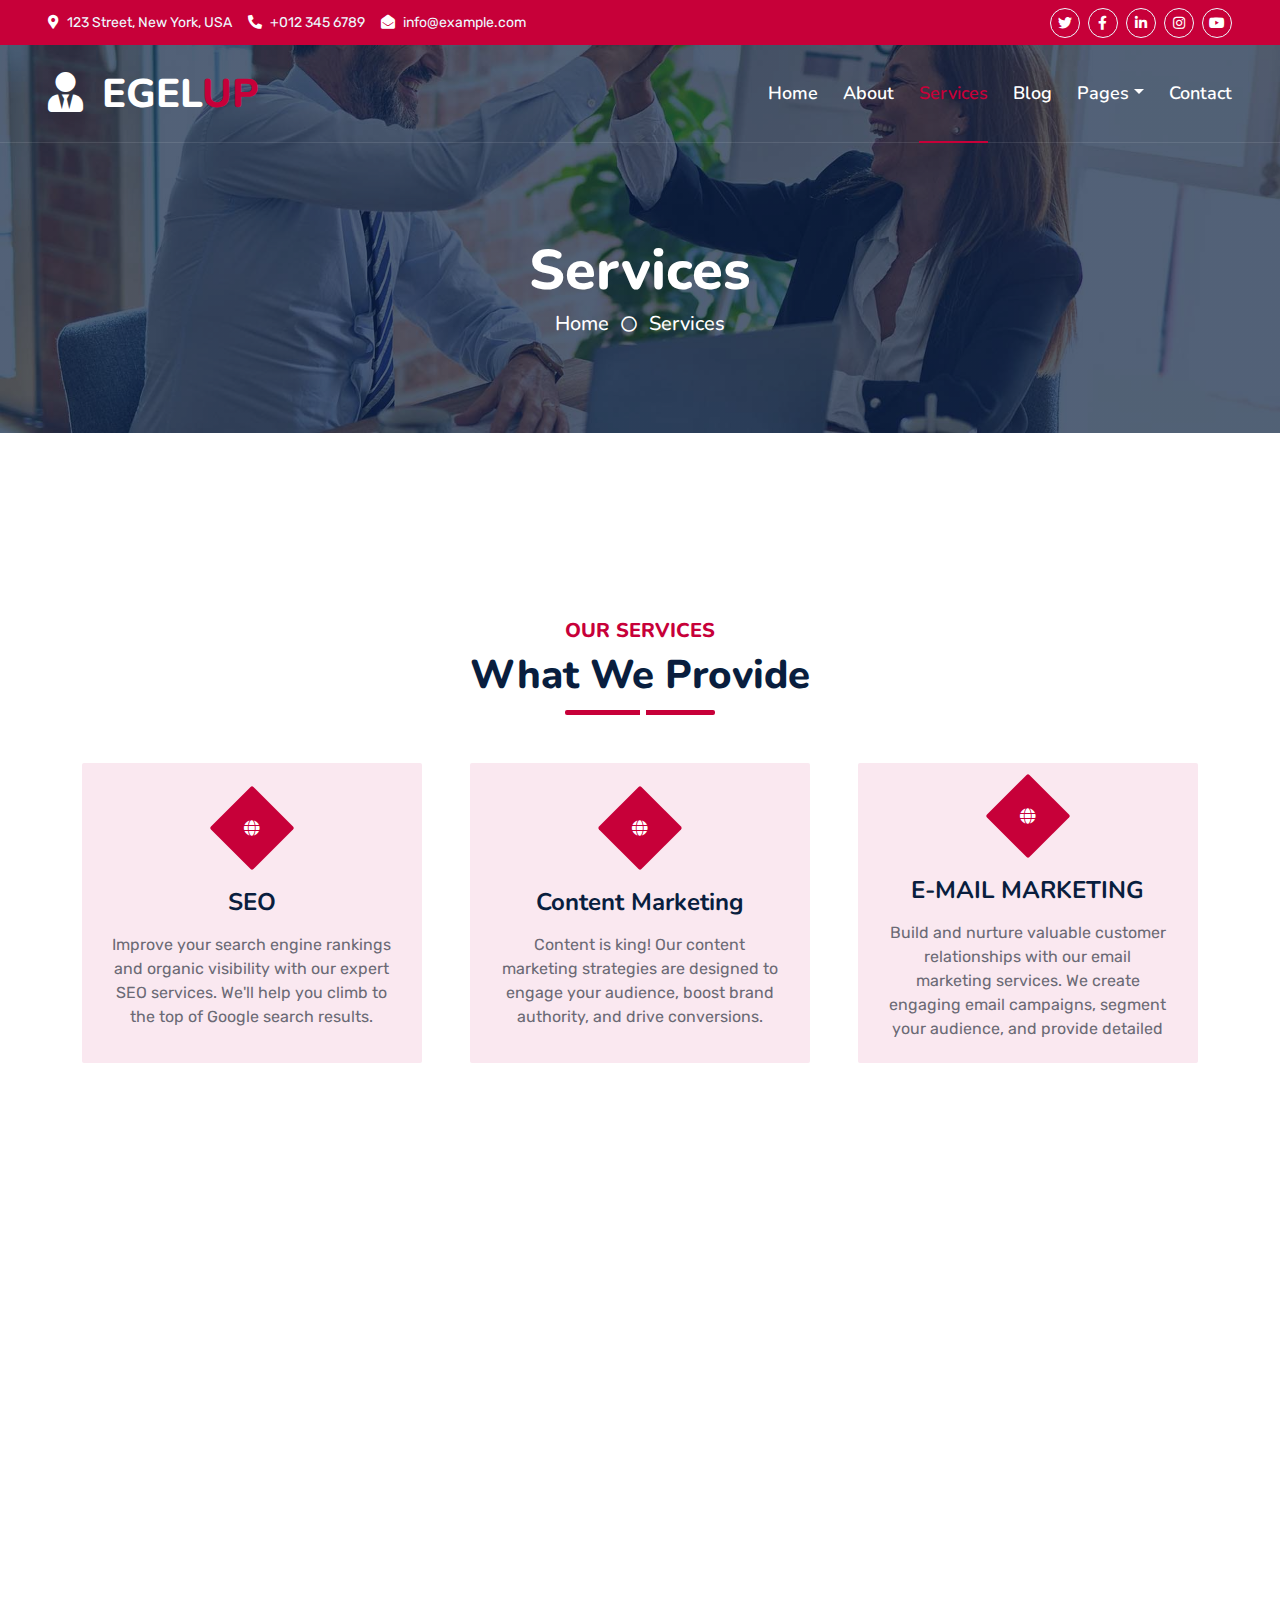
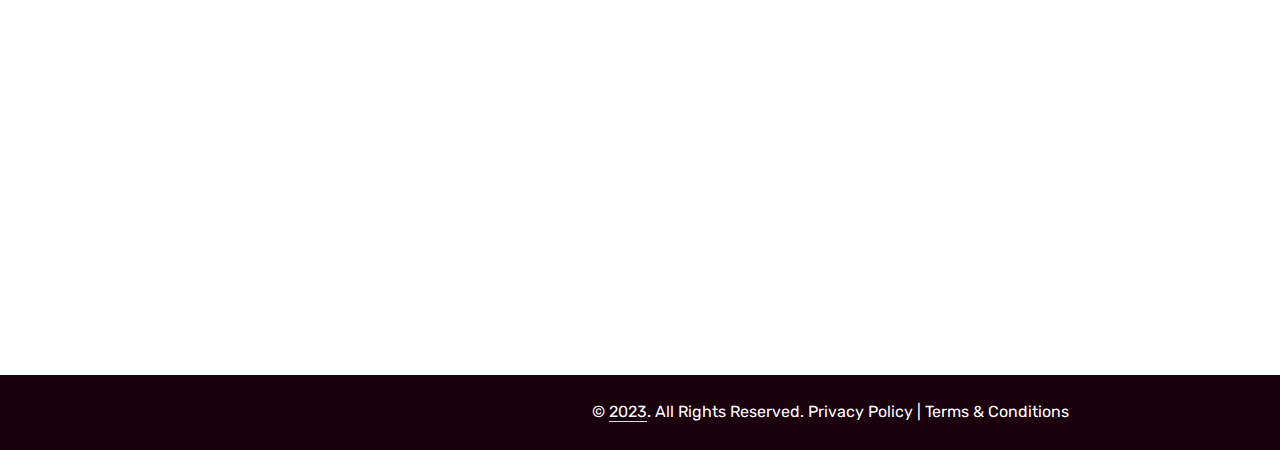
<file: service.html>
<!DOCTYPE html>
<html lang="en">

<head>
    <meta charset="utf-8">
    <title>Startup - Startup Website Template</title>
    <meta content="width=device-width, initial-scale=1.0" name="viewport">
    <meta content="Free HTML Templates" name="keywords">
    <meta content="Free HTML Templates" name="description">

    <!-- Favicon -->
    <link href="img/favicon.ico" rel="icon">

    <!-- Google Web Fonts -->
    <link rel="preconnect" href="https://fonts.googleapis.com">
    <link rel="preconnect" href="https://fonts.gstatic.com" crossorigin>
    <link href="https://fonts.googleapis.com/css2?family=Nunito:wght@400;600;700;800&family=Rubik:wght@400;500;600;700&display=swap" rel="stylesheet">

    <!-- Icon Font Stylesheet -->
    <link href="https://cdnjs.cloudflare.com/ajax/libs/font-awesome/5.10.0/css/all.min.css" rel="stylesheet">
    <link href="https://cdn.jsdelivr.net/npm/bootstrap-icons@1.4.1/font/bootstrap-icons.css" rel="stylesheet">

    <!-- Libraries Stylesheet -->
    <link href="lib/owlcarousel/assets/owl.carousel.min.css" rel="stylesheet">
    <link href="lib/animate/animate.min.css" rel="stylesheet">

    <!-- Customized Bootstrap Stylesheet -->
    <link href="css/bootstrap.min.css" rel="stylesheet">

    <!-- Template Stylesheet -->
    <link href="css/style.css" rel="stylesheet">
</head>

<body>
    <!-- Spinner Start -->
    <div id="spinner" class="show bg-white position-fixed translate-middle w-100 vh-100 top-50 start-50 d-flex align-items-center justify-content-center">
        <div class="spinner"></div>
    </div>
    <!-- Spinner End -->


    <!-- Topbar Start -->
    <div class="container-fluid  px-5 d-none d-lg-block" style="background-color:#c70039;">
        <div class="row gx-0">
            <div class="col-lg-8 text-center text-lg-start mb-2 mb-lg-0">
                <div class="d-inline-flex align-items-center" style="height: 45px;">
                    <small class="me-3 text-light"><i class="fa fa-map-marker-alt me-2" style="color:white;"></i>123 Street, New York, USA</small>
                    <small class="me-3 text-light"><i class="fa fa-phone-alt me-2" style="color:white;"></i>+012 345 6789</small>
                    <small class="text-light"><i class="fa fa-envelope-open me-2" style="color:white;"></i>info@example.com</small>
                </div>
            </div>
            <div class="col-lg-4 text-center text-lg-end">
                <div class="d-inline-flex align-items-center" style="height: 45px;">
                    <a class="btn btn-sm btn-outline-light btn-sm-square rounded-circle me-2" href="" style="background-color:#c70039;"><i class="fab fa-twitter fw-normal" style="color:white;"></i></a>
                    <a class="btn btn-sm btn-outline-light btn-sm-square rounded-circle me-2" href="" style="background-color:#c70039;"><i class="fab fa-facebook-f fw-normal" style="color:white;"></i></a>
                    <a class="btn btn-sm btn-outline-light btn-sm-square rounded-circle me-2" href="" style="background-color:#c70039;"><i class="fab fa-linkedin-in fw-normal" style="color:white;"></i></a>
                    <a class="btn btn-sm btn-outline-light btn-sm-square rounded-circle me-2" href="" style="background-color:#c70039;"><i class="fab fa-instagram fw-normal" style="color:white;"></i></a>
                    <a class="btn btn-sm btn-outline-light btn-sm-square rounded-circle" href="" style="background-color:#c70039;"><i class="fab fa-youtube fw-normal" style="color:white;"></i></a>
                </div>
            </div>
        </div>
    </div>
    <!-- Topbar End -->


    <!-- Navbar Start -->
    <div class="container-fluid position-relative p-0">
        <nav class="navbar navbar-expand-lg navbar-dark px-5 py-3 py-lg-0" >
            <a href="index.html" class="navbar-brand p-0">
                <h1 class="m-0" ><i class="fa fa-user-tie me-2" ></i> EGEL<span style="color:#c70039;">UP</span> </h1>
            </a>
            <button class="navbar-toggler" type="button" data-bs-toggle="collapse" data-bs-target="#navbarCollapse">
                <span class="fa fa-bars"></span>
            </button>
            <div class="collapse navbar-collapse" id="navbarCollapse">
                <div class="navbar-nav ms-auto py-0">
                    <a href="index.html" class="nav-item nav-link">Home</a>
                    <a href="about.html" class="nav-item nav-link">About</a>
                    <a href="service.html" class="nav-item nav-link active">Services</a>
                      <a href="blog1.html" class="nav-item nav-link ">Blog</a>

                    <div class="nav-item dropdown">
                        <a href="#" class="nav-link dropdown-toggle" data-bs-toggle="dropdown">Pages</a>
                        <div class="dropdown-menu m-0">

                            <a href="feature.html" class="dropdown-item">Our features</a>
                            <a href="team.html" class="dropdown-item">Team Members</a>

                            <a href="quote.html" class="dropdown-item">Free Quote</a>
                        </div>
                    </div>
                    <a href="contact.html" class="nav-item nav-link">Contact</a>
                </div>
                <!-- <butaton type="button" class="btn text-primary ms-3" data-bs-toggle="modal" data-bs-target="#searchModal"><i class="fa fa-search" style="color:white;"></i></butaton> -->

            </div>
        </nav>

        <div class="container-fluid py-5 bg-header" style="margin-bottom: 90px;">
            <div class="row py-5">
                <div class="col-12 pt-lg-5 mt-lg-5 text-center">
                    <h1 class="display-4 text-white animated zoomIn">Services</h1>
                    <a href="index.html" class="h5 text-white">Home</a>
                    <i class="far fa-circle text-white px-2"></i>
                    <a href="" class="h5 text-white">Services</a>
                </div>
            </div>
        </div>
    </div>
    <!-- Navbar End -->


    <!-- Full Screen Search Start -->
    <div class="modal fade" id="searchModal" tabindex="-1">
        <div class="modal-dialog modal-fullscreen">
            <div class="modal-content" style="background: rgba(195, 0, 87, 0.5);">
                <div class="modal-header border-0">
                    <button type="button" class="btn btn-close" data-bs-dismiss="modal" aria-label="Close" style="color:#c30057;"></button>
                </div>
                <div class="modal-body d-flex align-items-center justify-content-center">
                    <div class="input-group" style="max-width: 600px;">
                        <input type="text" class="form-control bg-transparent  p-3" placeholder="Type search keyword"  style="border: 2px-solid #c30057;">
                        <button class="btn  px-4" style="background-color:#c30057;"><i class="bi bi-search" style="color:white;"></i></button>
                    </div>
                </div>
            </div>
        </div>
    </div>
    <!-- Full Screen Search End -->


    <!-- Service Start -->
    <div class="container-fluid py-5 wow fadeInUp" data-wow-delay="0.1s">
        <div class="container py-5">
            <div class="section-title text-center position-relative pb-3 mb-5 mx-auto" style="max-width: 600px;">
                <h5 class="fw-bold text-uppercase" style="color:#c70039;">Our Services</h5>
                <h1 class="mb-0">What We Provide</h1>
            </div>
            <div class="row g-5">
                <div class="col-lg-4 col-md-6 wow zoomIn" data-wow-delay="0.3s">
                    <div class="service-item  rounded d-flex flex-column align-items-center justify-content-center text-center" style="background-color:#fae8f0;">
                        <div class="service-icon">
                            <i class="fa fa-globe text-white"></i>
                        </div>
                        <h4 class="mb-3">SEO</h4>
                        <p class="m-0">Improve your search engine rankings and organic visibility with our expert SEO services. We'll help you climb to the top of Google search results.</p>
                        <a class="btn btn-lg rounded" href="" style="background:#c70039;">
                            <i class="bi bi-arrow-right" style="color:white;"></i>
                        </a>
                    </div>
                </div>
                <div class="col-lg-4 col-md-6 wow zoomIn" data-wow-delay="0.6s">
                    <div class="service-item  rounded d-flex flex-column align-items-center justify-content-center text-center" style="background-color:#fae8f0;">
                        <div class="service-icon">
                            <i class="fa fa-globe text-white"></i>
                        </div>
                        <h4 class="mb-3">Content Marketing</h4>
                        <p class="m-0">Content is king! Our content marketing strategies are designed to engage your audience, boost brand authority, and drive conversions.</p>
                        <a class="btn btn-lg rounded" href="" style="background:#c70039;">
                            <i class="bi bi-arrow-right" style="color:white;"></i>
                        </a>
                    </div>
                </div>
                <div class="col-lg-4 col-md-6 wow zoomIn" data-wow-delay="0.9s">
                    <div class="service-item  rounded d-flex flex-column align-items-center justify-content-center text-center" style="background-color:#fae8f0;">
                        <div class="service-icon">
                            <i class="fa fa-globe text-white"></i>
                        </div>
                        <h4 class="mb-3">E-MAIL MARKETING</h4>
                        <p class="m-0">Build and nurture valuable customer relationships with our email marketing services. We create engaging email campaigns, segment your audience, and provide detailed</p>
                        <a class="btn btn-lg  rounded" href="" style="background:#c70039;">
                            <i class="bi bi-arrow-right" style="color:white;"></i>
                        </a>
                    </div>
                </div>
                <div class="col-lg-4 col-md-6 wow zoomIn" data-wow-delay="0.3s">
                    <div class="service-item  rounded d-flex flex-column align-items-center justify-content-center text-center" style="background-color:#fae8f0;">
                        <div class="service-icon">
                            <i class="fa fa-globe text-white"></i>
                        </div>
                        <h4 class="mb-3">SocialMedia MARKETING</h4>
                        <p class="m-0">Connect with your audience on platforms they frequent the most. Our social media marketing services include strategy development, content creation, community management</p>
                        <a class="btn btn-lg  rounded" href="" style="background:#c70039;">
                            <i class="bi bi-arrow-right" style="color:white;"></i>
                        </a>
                    </div>
                </div>
                <div class="col-lg-4 col-md-6 wow zoomIn" data-wow-delay="0.6s">
                    <div class="service-item  rounded d-flex flex-column align-items-center justify-content-center text-center" style="background-color:#fae8f0;">
                        <div class="service-icon">
                            <i class="fa fa-globe text-white"></i>
                        </div>
                        <h4 class="mb-3">E-Commerce Solution</h4>
                        <p class="m-0">For online retailers, we offer e-commerce solutions to streamline your online store, optimize product listings, improve user experience, and increase online sa</p>
                        <a class="btn btn-lg  rounded" href="" style="background:#c70039;">
                            <i class="bi bi-arrow-right" style="color:white;"></i>
                        </a>
                    </div>
                </div>
                <div class="col-lg-4 col-md-6 wow zoomIn" data-wow-delay="0.6s">
                    <div class="service-item  rounded d-flex flex-column align-items-center justify-content-center text-center" style="background-color:#fae8f0;">
                        <div class="service-icon">
                          <i class="fa fa-globe text-white"></i>
                        </div>
                        <h4 class="mb-3">Local SEO</h4>
                        <p class="m-0">If your business serves a local audience, our local SEO services help you appear in local search results and Google Maps listings, attracting nearby customers to your physical location.</p>
                        <a class="btn btn-lg rounded" href="" style="background:#c70039;">
                            <i class="bi bi-arrow-right" style="color:white;"></i>
                        </a>
                    </div>
                </div>
            </div>
        </div>
    </div>
    <!-- Service End -->


    <!-- Testimonial Start -->
    <!-- <div class="container-fluid py-5 wow fadeInUp" data-wow-delay="0.1s">
        <div class="container py-5">
            <div class="section-title text-center position-relative pb-3 mb-4 mx-auto" style="max-width: 600px;">
                <h5 class="fw-bold text-primary text-uppercase">Testimonial</h5>
                <h1 class="mb-0">What Our Clients Say About Our Digital Services</h1>
            </div>
            <div class="owl-carousel testimonial-carousel wow fadeInUp" data-wow-delay="0.6s">
                <div class="testimonial-item bg-light my-4">
                    <div class="d-flex align-items-center border-bottom pt-5 pb-4 px-5">
                        <img class="img-fluid rounded" src="img/testimonial-1.jpg" style="width: 60px; height: 60px;" >
                        <div class="ps-4">
                            <h4 class="text-primary mb-1">Client Name</h4>
                            <small class="text-uppercase">Profession</small>
                        </div>
                    </div>
                    <div class="pt-4 pb-5 px-5">
                        Dolor et eos labore, stet justo sed est sed. Diam sed sed dolor stet amet eirmod eos labore diam
                    </div>
                </div>
                <div class="testimonial-item bg-light my-4">
                    <div class="d-flex align-items-center border-bottom pt-5 pb-4 px-5">
                        <img class="img-fluid rounded" src="img/testimonial-2.jpg" style="width: 60px; height: 60px;" >
                        <div class="ps-4">
                            <h4 class="text-primary mb-1">Client Name</h4>
                            <small class="text-uppercase">Profession</small>
                        </div>
                    </div>
                    <div class="pt-4 pb-5 px-5">
                        Dolor et eos labore, stet justo sed est sed. Diam sed sed dolor stet amet eirmod eos labore diam
                    </div>
                </div>
                <div class="testimonial-item bg-light my-4">
                    <div class="d-flex align-items-center border-bottom pt-5 pb-4 px-5">
                        <img class="img-fluid rounded" src="img/testimonial-3.jpg" style="width: 60px; height: 60px;" >
                        <div class="ps-4">
                            <h4 class="text-primary mb-1">Client Name</h4>
                            <small class="text-uppercase">Profession</small>
                        </div>
                    </div>
                    <div class="pt-4 pb-5 px-5">
                        Dolor et eos labore, stet justo sed est sed. Diam sed sed dolor stet amet eirmod eos labore diam
                    </div>
                </div>
                <div class="testimonial-item bg-light my-4">
                    <div class="d-flex align-items-center border-bottom pt-5 pb-4 px-5">
                        <img class="img-fluid rounded" src="img/testimonial-4.jpg" style="width: 60px; height: 60px;" >
                        <div class="ps-4">
                            <h4 class="text-primary mb-1">Client Name</h4>
                            <small class="text-uppercase">Profession</small>
                        </div>
                    </div>
                    <div class="pt-4 pb-5 px-5">
                        Dolor et eos labore, stet justo sed est sed. Diam sed sed dolor stet amet eirmod eos labore diam
                    </div>
                </div>
            </div>
        </div>
    </div> -->
    <!-- Testimonial End -->


    <!-- Vendor Start -->
    <!-- <div class="container-fluid py-5 wow fadeInUp" data-wow-delay="0.1s">
        <div class="container py-5 mb-5">
            <div class="bg-white">
                <div class="owl-carousel vendor-carousel">
                    <img src="img/vendor-1.jpg" alt="">
                    <img src="img/vendor-2.jpg" alt="">
                    <img src="img/vendor-3.jpg" alt="">
                    <img src="img/vendor-4.jpg" alt="">
                    <img src="img/vendor-5.jpg" alt="">
                    <img src="img/vendor-6.jpg" alt="">
                    <img src="img/vendor-7.jpg" alt="">
                    <img src="img/vendor-8.jpg" alt="">
                    <img src="img/vendor-9.jpg" alt="">
                </div>
            </div>
        </div>
    </div> -->
    <!-- Vendor End -->


    <!-- Footer Start -->
    <div class="container-fluid  text-light mt-5 wow fadeInUp" data-wow-delay="0.1s"  style="background-color:#2e0115;">
        <div class="container">
            <div class="row gx-5">
                <div class="col-lg-4 col-md-6 footer-about">
                    <div class="d-flex flex-column align-items-center justify-content-center text-center h-100  p-4"style="background-color:#C70039;">
                        <a href="index.html" class="navbar-brand">
                            <h1 class="m-0 text-white"><i class="fa fa-user-tie me-2"></i>Egelup</h1>
                        </a>
                        <p class="mt-3 mb-4">Welcome to Our Company, where our passion for digital marketing fuels your success.As a trusted partner in your online growth, we believe that behind every successful campaign</p>
                        <form action="">
                            <div class="input-group">
                                <input type="text" class="form-control border-white p-3" placeholder="Your Email">
                                <button class="btn text-white"style="background-color:#C70039;border:1px solid">Sign Up</button>
                            </div>
                        </form>
                    </div>
                </div>
                <div class="col-lg-8 col-md-6">
                    <div class="row gx-5">
                        <div class="col-lg-5 col-md-12 pt-5 mb-5">
                            <div class="section-title section-title-sm position-relative pb-3 mb-4">
                                <h3 class="text-light mb-0">Get In Touch</h3>
                            </div>
                            <div class="d-flex mb-2">
                                <i class="bi bi-geo-alt  me-2"style="color:#C70039;"></i>
                                <p class="mb-0">123 Street, New York, USA</p>
                            </div>
                            <div class="d-flex mb-2">
                                <i class="bi bi-envelope-open  me-2"style="color:#C70039;"></i>
                                <p class="mb-0">Egelupmanagement@gmail.com</p>
                            </div>
                            <div class="d-flex mb-2">
                                <i class="bi bi-telephone  me-2"style="color:#C70039;"></i>
                                <p class="mb-0">+971-50-7933557</p>
                            </div>
                            <div class="d-flex mt-4">
                                <a class="btn  btn-square me-2" href="#"><i class="fab fa-twitter fw-normal"style="color:#C70039;"></i></a>
                                <a class="btn  btn-square me-2" href="#"><i class="fab fa-facebook-f fw-normal"style="color:#C70039;"></i></a>
                                <a class="btn  btn-square me-2" href="#"><i class="fab fa-linkedin-in fw-normal"style="color:#C70039;"></i></a>
                                <a class="btn  btn-square" href="#"><i class="fab fa-instagram fw-normal"style="color:#C70039;"></i></a>
                            </div>
                        </div>
                        <div class="col-lg-4 col-md-12 pt-0 pt-lg-5 mb-5">
                            <div class="section-title section-title-sm position-relative pb-3 mb-4">
                                <h3 class="text-light mb-0">Quick Links</h3>
                            </div>
                            <div class="link-animated d-flex flex-column justify-content-start">
                                <a class="text-light mb-2" href="index.html"><i class="bi bi-arrow-right  me-2"style="color:#C70039;"></i>Home</a>
                                <a class="text-light mb-2" href="about.html"><i class="bi bi-arrow-right  me-2"style="color:#C70039;"></i>About Us</a>
                                <a class="text-light mb-2" href="service.html"><i class="bi bi-arrow-right  me-2"style="color:#C70039;"></i>Our Services</a>
                                <a class="text-light mb-2" href="team.html"><i class="bi bi-arrow-right  me-2"style="color:#C70039;"></i>Meet The Team</a>
                                <a class="text-light mb-2" href="blog1.html"><i class="bi bi-arrow-right  me-2"style="color:#C70039;"></i>Latest Blog</a>
                                <a class="text-light" href="contact.html"><i class="bi bi-arrow-right  me-2"style="color:#C70039;"></i>Contact Us</a>
                            </div>
                        </div>
                        <div class="col-lg-3 col-md-12 pt-0 pt-lg-5 mb-5">
                            <div class="section-title section-title-sm position-relative pb-3 mb-4">
                                <h3 class="text-light mb-0">Gallery</h3>
                            </div>



                            <div class="col-4">
                              <img   src="img/footer1.webp" alt="Image"  style="margin-bottom:5px;width:150;height:80px;">
                              <img    src="img/footer2.webp" alt="Image"   style="margin-bottom:5px;width:150;height:80px;">
                              <img    src="img/footer3.webp" alt="Image" style="width:150;height:80px;">
                               </div>

                        </div>
                    </div>
                </div>
            </div>
        </div>
    </div>
    <div class="container-fluid text-white" style="background: #1a000c;">
        <div class="container text-center">
            <div class="row justify-content-end">
                <div class="col-lg-8 col-md-6">
                    <div class="d-flex align-items-center justify-content-center" style="height: 75px;">
                        <p class="mb-0">&copy; <a class="text-white border-bottom" href="#">2023</a>. All Rights Reserved.

						<!--/*** This template is free as long as you keep the footer author’s credit link/attribution link/backlink. If you'd like to use the template without the footer author’s credit link/attribution link/backlink, you can purchase the Credit Removal License from "https://htmlcodex.com/credit-removal". Thank you for your support. ***/-->
						 <a class="text-white " href="">Privacy Policy | Terms & Conditions</a></p>
                    </div>
                </div>
            </div>
        </div>
    </div>
    <!-- Footer End -->


    <!-- Back to Top -->
    <a href="#" class="btn btn-lg  btn-lg-square rounded back-to-top" style="background:#c30057"><i class="bi bi-arrow-up" style="color:white;"></i></a>


    <!-- JavaScript Libraries -->
    <script src="https://code.jquery.com/jquery-3.4.1.min.js"></script>
    <script src="https://cdn.jsdelivr.net/npm/bootstrap@5.0.0/dist/js/bootstrap.bundle.min.js"></script>
    <script src="lib/wow/wow.min.js"></script>
    <script src="lib/easing/easing.min.js"></script>
    <script src="lib/waypoints/waypoints.min.js"></script>
    <script src="lib/counterup/counterup.min.js"></script>
    <script src="lib/owlcarousel/owl.carousel.min.js"></script>

    <!-- Template Javascript -->
    <script src="js/main.js"></script>
</body>

</html>










<!-- <div class="col-lg-3 col-md-12 pt-0 pt-lg-5 mb-5">
    <div class="section-title section-title-sm position-relative pb-3 mb-4">
        <h3 class="text-light mb-0">Gallery</h3>
    </div>
    <div class="col-4">
      <img   src="img/footer1.webp" alt="Image" width=170px height=85px style="margin-bottom:5px;">
      <img  src="img/footer2.webp" alt="Image" width=170px height=85px  style="margin-bottom:5px;">
      <img  src="img/footer3.webp" alt="Image" width=170px height=85px>
       </div>

</div> -->
</file>
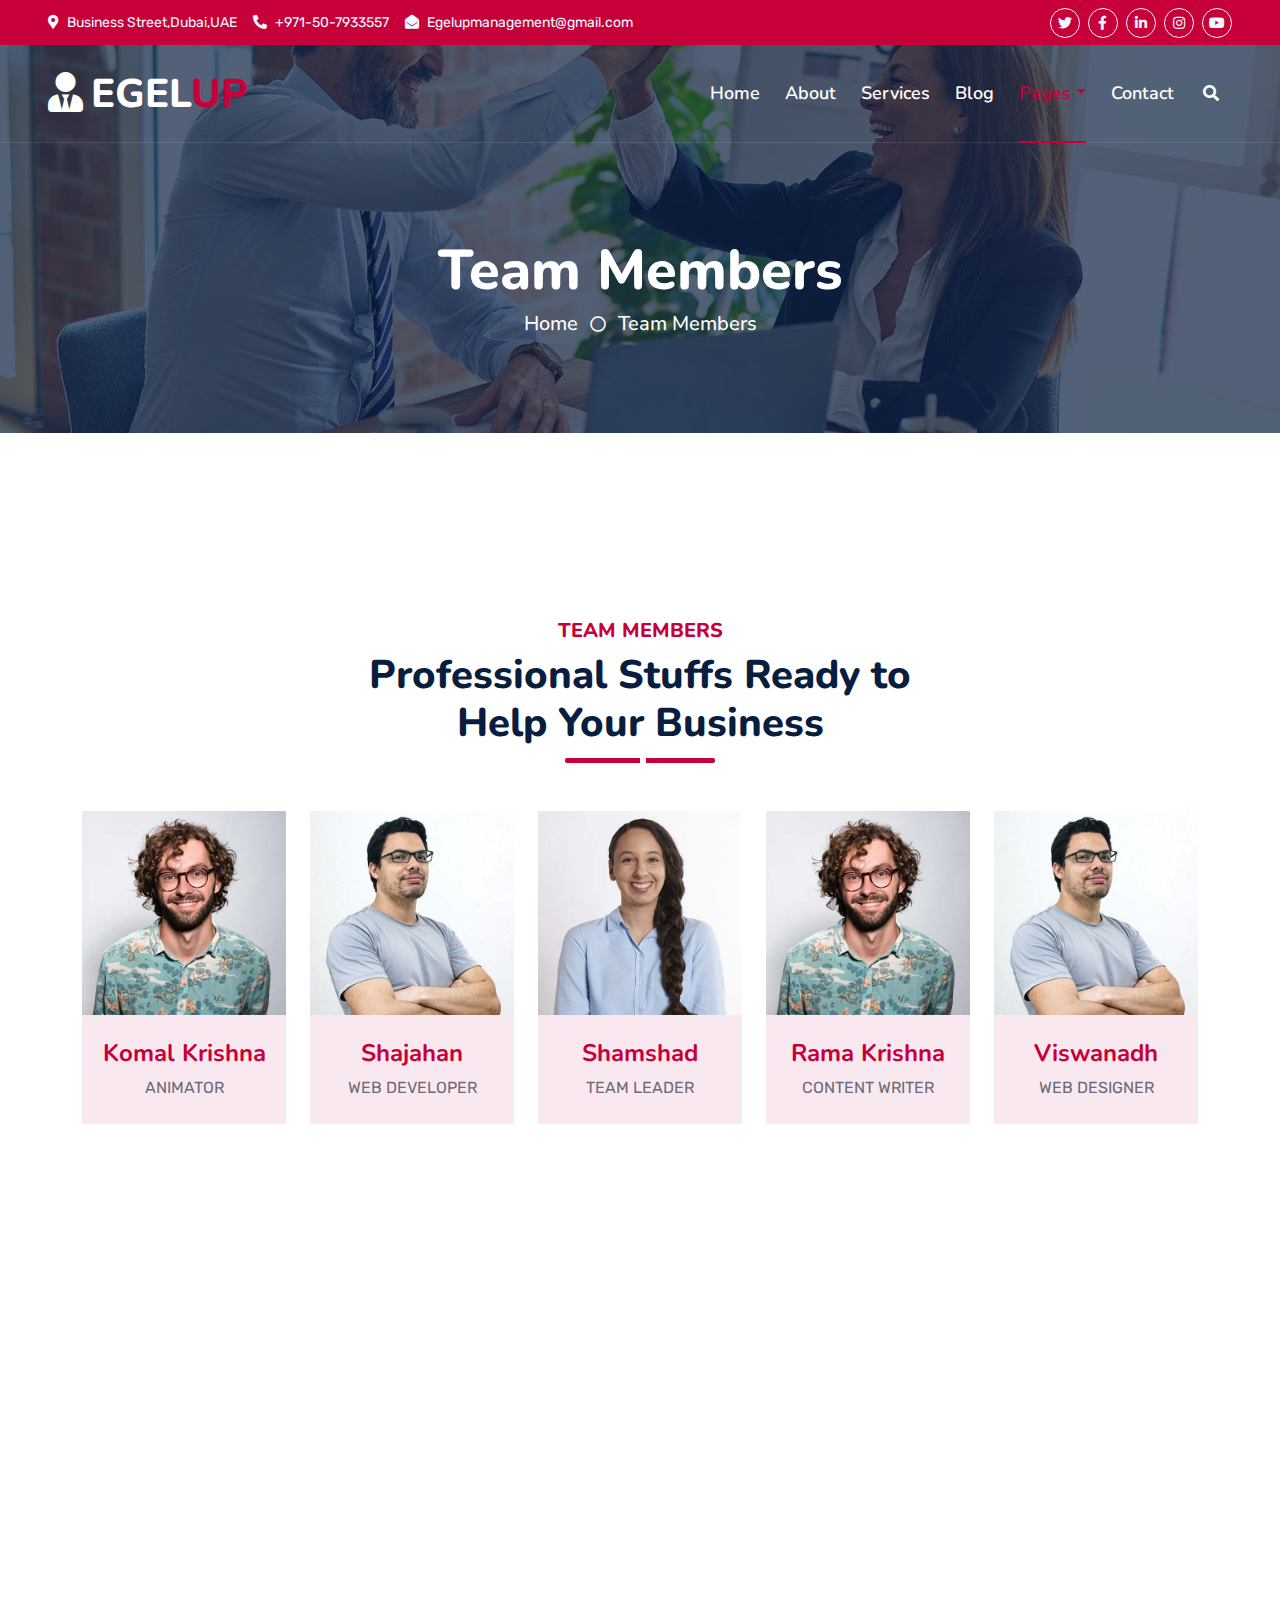
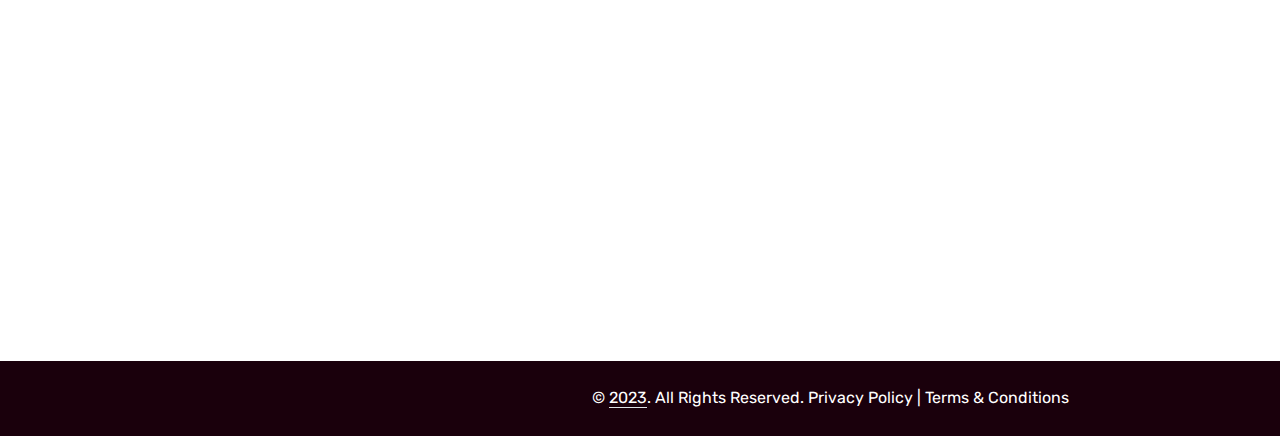
<file: team.html>
<!DOCTYPE html>
<html lang="en">

<head>
    <meta charset="utf-8">
    <title>Startup - Startup Website Template</title>
    <meta content="width=device-width, initial-scale=1.0" name="viewport">
    <meta content="Free HTML Templates" name="keywords">
    <meta content="Free HTML Templates" name="description">

    <!-- Favicon -->
    <link href="img/favicon.ico" rel="icon">

    <!-- Google Web Fonts -->
    <link rel="preconnect" href="https://fonts.googleapis.com">
    <link rel="preconnect" href="https://fonts.gstatic.com" crossorigin>
    <link href="https://fonts.googleapis.com/css2?family=Nunito:wght@400;600;700;800&family=Rubik:wght@400;500;600;700&display=swap" rel="stylesheet">

    <!-- Icon Font Stylesheet -->
    <link href="https://cdnjs.cloudflare.com/ajax/libs/font-awesome/5.10.0/css/all.min.css" rel="stylesheet">
    <link href="https://cdn.jsdelivr.net/npm/bootstrap-icons@1.4.1/font/bootstrap-icons.css" rel="stylesheet">

    <!-- Libraries Stylesheet -->
    <link href="lib/owlcarousel/assets/owl.carousel.min.css" rel="stylesheet">
    <link href="lib/animate/animate.min.css" rel="stylesheet">

    <!-- Customized Bootstrap Stylesheet -->
    <link href="css/bootstrap.min.css" rel="stylesheet">

    <!-- Template Stylesheet -->
    <link href="css/style.css" rel="stylesheet">
</head>

<body>
    <!-- Spinner Start -->
    <div id="spinner" class="show bg-white position-fixed translate-middle w-100 vh-100 top-50 start-50 d-flex align-items-center justify-content-center">
        <div class="spinner"></div>
    </div>
    <!-- Spinner End -->


    <!-- Topbar Start -->
    <div class="container-fluid px-5 d-none d-lg-block" style="background-color:#C70039;">
        <div class="row gx-0">
            <div class="col-lg-8 text-center text-lg-start mb-2 mb-lg-0">
                <div class="d-inline-flex align-items-center" style="height: 45px;">
                    <small class="me-3 text-light"><i class="fa fa-map-marker-alt me-2"></i>Business Street,Dubai,UAE</small>
                    <small class="me-3 text-light"><i class="fa fa-phone-alt me-2"></i>+971-50-7933557</small>
                    <small class="text-light"><i class="fa fa-envelope-open me-2"></i>Egelupmanagement@gmail.com</small>
                </div>
            </div>
            <div class="col-lg-4 text-center text-lg-end">
                <div class="d-inline-flex align-items-center" style="height: 45px;">
                    <a class="btn btn-sm btn-outline-light btn-sm-square rounded-circle me-2" href=""><i class="fab fa-twitter fw-normal"></i></a>
                    <a class="btn btn-sm btn-outline-light btn-sm-square rounded-circle me-2" href=""><i class="fab fa-facebook-f fw-normal"></i></a>
                    <a class="btn btn-sm btn-outline-light btn-sm-square rounded-circle me-2" href=""><i class="fab fa-linkedin-in fw-normal"></i></a>
                    <a class="btn btn-sm btn-outline-light btn-sm-square rounded-circle me-2" href=""><i class="fab fa-instagram fw-normal"></i></a>
                    <a class="btn btn-sm btn-outline-light btn-sm-square rounded-circle" href=""><i class="fab fa-youtube fw-normal"></i></a>
                </div>
            </div>
        </div>
    </div>
    <!-- Topbar End -->


    <!-- Navbar Start -->
    <div class="container-fluid position-relative p-0">
        <nav class="navbar navbar-expand-lg navbar-dark px-5 py-3 py-lg-0">
            <a href="index.html" class="navbar-brand p-0">
                <h1 class="m-0"><i class="fa fa-user-tie me-2"></i>EGEL<span style="color:#c70039;">UP</span> </h1>
            </a>
            <button class="navbar-toggler" type="button" data-bs-toggle="collapse" data-bs-target="#navbarCollapse">
                <span class="fa fa-bars"></span>
            </button>
            <div class="collapse navbar-collapse" id="navbarCollapse">
                <div class="navbar-nav ms-auto py-0">
                    <a href="index.html" class="nav-item nav-link">Home</a>
                    <a href="about.html" class="nav-item nav-link">About</a>
                    <a href="service.html" class="nav-item nav-link">Services</a>
                    <a href="blog1.html" class="nav-item nav-link">Blog</a>


                    <div class="nav-item dropdown">
                        <a href="#" class="nav-link dropdown-toggle active" data-bs-toggle="dropdown">Pages</a>
                        <div class="dropdown-menu m-0">
                            <a href="feature.html" class="dropdown-item">Our features</a>
                            <a href="team.html" class="dropdown-item active">Team Members</a>
                            <a href="quote.html" class="dropdown-item">Free Quote</a>
                        </div>
                    </div>
                    <a href="contact.html" class="nav-item nav-link">Contact</a>
                </div>
                <butaton type="button" class="btn ms-3"  data-bs-toggle="modal" data-bs-target="#searchModal"><i class="fa fa-search" style="color:#ffffff;"></i></butaton>
            </div>
        </nav>

        <div class="container-fluid  py-5 bg-header" style="margin-bottom: 90px;">
            <div class="row py-5">
                <div class="col-12 pt-lg-5 mt-lg-5 text-center">
                    <h1 class="display-4 text-white animated zoomIn">Team Members</h1>
                    <a href="feature.html" class="h5 text-white">Home</a>
                    <i class="far fa-circle text-white px-2"></i>
                    <a href="" class="h5 text-white">Team Members</a>
                </div>
            </div>
        </div>
    </div>
    <!-- Navbar End -->


    <!-- Full Screen Search Start -->
    <div class="modal fade" id="searchModal" tabindex="-1">
        <div class="modal-dialog modal-fullscreen">
            <div class="modal-content" style="background: rgba(195, 0, 87, 0.5);">
                <div class="modal-header border-0">
                    <button type="button" class="btn bg-white btn-close" data-bs-dismiss="modal" aria-label="Close"></button>
                </div>
                <div class="modal-body d-flex align-items-center justify-content-center">
                    <div class="input-group" style="max-width: 600px;">
                        <input type="text" class="form-control bg-transparent border-light p-3" placeholder="Type search keyword">
                        <button class="btn px-4" style="background-color:#C70039;color:white;"><i class="bi bi-search"></i></button>
                    </div>
                </div>
            </div>
        </div>
    </div>
    <!-- Full Screen Search End -->


    <!-- Team Start -->
    <div class="container-fluid py-5 wow fadeInUp" data-wow-delay="0.1s">
        <div class="container py-5">
            <div class="section-title text-center position-relative pb-3 mb-5 mx-auto" style="max-width: 600px;">
                <h5 class="fw-bold  text-uppercase" style="color:#c70039;">Team Members</h5>
                <h1 class="mb-0">Professional Stuffs Ready to Help Your Business</h1>
            </div>
            <div class="row ">
              <div class="col wow slideInUp" data-wow-delay="0.9s">
                  <div class="team-item  rounded overflow-hidden" style="background-color:#fae8f0">
                      <div class="team-img position-relative overflow-hidden" >
                          <img class="img-fluid w-100" src="img/team-3.jpg" alt="">
                          <div class="team-social">
                              <a class="btn btn-lg  btn-lg-square rounded" href="" style="background-color:#C70039;color:#ffffff;"><i class="fab fa-twitter fw-normal"></i></a>
                              <a class="btn btn-lg  btn-lg-square rounded" href="" style="background-color:#C70039;color:#ffffff;"><i class="fab fa-facebook-f fw-normal"></i></a>
                              <a class="btn btn-lg  btn-lg-square rounded" href="" style="background-color:#C70039;color:#ffffff;"><i class="fab fa-instagram fw-normal"></i></a>
                              <a class="btn btn-lg  btn-lg-square rounded" href="" style="background-color:#C70039;color:#ffffff;"><i class="fab fa-linkedin-in fw-normal"></i></a>
                          </div>
                      </div>
                      <div class="text-center py-4">
                          <h4 style="color:#C70039;">Komal Krishna</h4>
                          <p class="text-uppercase m-0">Animator</p>
                      </div>
                  </div>
              </div>
                <div class="col wow slideInUp" data-wow-delay="0.3s">
                    <div class="team-item  rounded overflow-hidden" style="background-color:#fae8f0">
                        <div class="team-img position-relative overflow-hidden">
                            <img class="img-fluid w-100" src="img/team-1.jpg" alt="">
                            <div class="team-social">
                                <a class="btn btn-lg  btn-lg-square rounded" href="" style="background-color:#C70039;color:#ffffff;"><i class="fab fa-twitter fw-normal"></i></a>
                                <a class="btn btn-lg  btn-lg-square rounded" href="" style="background-color:#C70039;color:#ffffff;"><i class="fab fa-facebook-f fw-normal"></i></a>
                                <a class="btn btn-lg  btn-lg-square rounded" href="" style="background-color:#C70039;color:#ffffff;"><i class="fab fa-instagram fw-normal"></i></a>
                                <a class="btn btn-lg  btn-lg-square rounded" href="" style="background-color:#C70039;color:#ffffff;"><i class="fab fa-linkedin-in fw-normal"></i></a>
                            </div>
                        </div>
                        <div class="text-center py-4">
                            <h4 style="color:#C70039;">Shajahan</h4>
                            <p class="text-uppercase m-0">Web Developer</p>
                        </div>
                    </div>
                </div>
                <div class="col wow slideInUp" data-wow-delay="0.6s">
                    <div class="team-item  rounded overflow-hidden" style="background-color:#fae8f0">
                        <div class="team-img position-relative overflow-hidden" >
                            <img class="img-fluid w-100" src="img/team-2.jpg" alt="">
                            <div class="team-social">
                                <a class="btn btn-lg  btn-lg-square rounded" href="" style="background-color:#C70039;color:#ffffff;"><i class="fab fa-twitter fw-normal"></i></a>
                                <a class="btn btn-lg  btn-lg-square rounded" href="" style="background-color:#C70039;color:#ffffff;"><i class="fab fa-facebook-f fw-normal"></i></a>
                                <a class="btn btn-lg btn-lg-square rounded" href="" style="background-color:#C70039;color:#ffffff;"><i class="fab fa-instagram fw-normal"></i></a>
                                <a class="btn btn-lg  btn-lg-square rounded" href="" style="background-color:#C70039;color:#ffffff;"><i class="fab fa-linkedin-in fw-normal"></i></a>
                            </div>
                        </div>
                        <div class="text-center py-4">
                            <h4 style="color:#C70039;">Shamshad</h4>
                            <p class="text-uppercase m-0">Team Leader</p>
                        </div>
                    </div>
                </div>
                <div class="col wow slideInUp" data-wow-delay="0.9s">
                    <div class="team-item  rounded overflow-hidden" style="background-color:#fae8f0">
                        <div class="team-img position-relative overflow-hidden" >
                            <img class="img-fluid w-100" src="img/team-3.jpg" alt="">
                            <div class="team-social">
                                <a class="btn btn-lg  btn-lg-square rounded" href="" style="background-color:#C70039;color:#ffffff;"><i class="fab fa-twitter fw-normal"></i></a>
                                <a class="btn btn-lg  btn-lg-square rounded" href="" style="background-color:#C70039;color:#ffffff;"><i class="fab fa-facebook-f fw-normal"></i></a>
                                <a class="btn btn-lg  btn-lg-square rounded" href="" style="background-color:#C70039;color:#ffffff;"><i class="fab fa-instagram fw-normal"></i></a>
                                <a class="btn btn-lg  btn-lg-square rounded" href="" style="background-color:#C70039;color:#ffffff;"><i class="fab fa-linkedin-in fw-normal"></i></a>
                            </div>
                        </div>
                        <div class="text-center py-4">
                            <h4 style="color:#C70039;">Rama Krishna</h4>
                            <p class="text-uppercase m-0">Content Writer</p>
                        </div>
                    </div>
                </div>
                <div class="col wow slideInUp" data-wow-delay="0.3s">
                    <div class="team-item  rounded overflow-hidden" style="background-color:#fae8f0">
                        <div class="team-img position-relative overflow-hidden">
                            <img class="img-fluid w-100" src="img/team-1.jpg" alt="">
                            <div class="team-social">
                                <a class="btn btn-lg  btn-lg-square rounded" href="" style="background-color:#C70039;color:#ffffff;"><i class="fab fa-twitter fw-normal"></i></a>
                                <a class="btn btn-lg  btn-lg-square rounded" href="" style="background-color:#C70039;color:#ffffff;"><i class="fab fa-facebook-f fw-normal"></i></a>
                                <a class="btn btn-lg  btn-lg-square rounded" href="" style="background-color:#C70039;color:#ffffff;"><i class="fab fa-instagram fw-normal"></i></a>
                                <a class="btn btn-lg  btn-lg-square rounded" href="" style="background-color:#C70039;color:#ffffff;"><i class="fab fa-linkedin-in fw-normal"></i></a>
                            </div>
                        </div>
                        <div class="text-center py-4">
                            <h4 style="color:#C70039;">Viswanadh</h4>
                            <p class="text-uppercase m-0">Web Designer</p>
                        </div>
                    </div>
                </div>
            </div>
        </div>
    </div>
    <!-- Team End -->


    <!-- Vendor Start -->
    <div class="container-fluid py-5 wow fadeInUp" data-wow-delay="0.1s">
        <div class="container py-5 mb-5">
            <div class="bg-white">
                <div class="owl-carousel vendor-carousel">
                    <img src="img/vendor-1.jpg" alt="">
                    <img src="img/vendor-2.jpg" alt="">
                    <img src="img/vendor-3.jpg" alt="">
                    <img src="img/vendor-4.jpg" alt="">
                    <img src="img/vendor-5.jpg" alt="">
                    <img src="img/vendor-6.jpg" alt="">
                    <img src="img/vendor-7.jpg" alt="">
                    <img src="img/vendor-8.jpg" alt="">
                    <img src="img/vendor-9.jpg" alt="">
                </div>
            </div>
        </div>
    </div>
    <!-- Vendor End -->


    <!-- Footer Start -->
    <div class="container-fluid  text-light mt-5 wow fadeInUp" data-wow-delay="0.1s"  style="background-color:#2e0115;">
        <div class="container">
            <div class="row gx-5">
                <div class="col-lg-4 col-md-6 footer-about">
                    <div class="d-flex flex-column align-items-center justify-content-center text-center h-100  p-4"style="background-color:#C70039;">
                        <a href="index.html" class="navbar-brand">
                            <h1 class="m-0 text-white"><i class="fa fa-user-tie me-2"></i>Egelup</h1>
                        </a>
                        <p class="mt-3 mb-4">Welcome to Our Company, where our passion for digital marketing fuels your success.As a trusted partner in your online growth, we believe that behind every successful campaign</p>
                        <form action="">
                            <div class="input-group">
                                <input type="text" class="form-control border-white p-3" placeholder="Your Email">
                                <button class="btn text-white"style="background-color:#C70039;border:1px solid">Sign Up</button>
                            </div>
                        </form>
                    </div>
                </div>
                <div class="col-lg-8 col-md-6">
                    <div class="row gx-5">
                        <div class="col-lg-5 col-md-12 pt-5 mb-5">
                            <div class="section-title section-title-sm position-relative pb-3 mb-4">
                                <h3 class="text-light mb-0">Get In Touch</h3>
                            </div>
                            <div class="d-flex mb-2">
                                <i class="bi bi-geo-alt  me-2"></i>
                                <p class="mb-0">123 Street, New York, USA</p>
                            </div>
                            <div class="d-flex mb-2">
                                <i class="bi bi-envelope-open  me-2"></i>
                                <p class="mb-0">Egelupmanagement@gmail.com</p>
                            </div>
                            <div class="d-flex mb-2">
                                <i class="bi bi-telephone  me-2"></i>
                                <p class="mb-0">+971-50-7933557</p>
                            </div>
                            <div class="d-flex mt-4">
                                <a class="btn  btn-square me-2" href="#"style="background-color:#C70039;"><i class="fab fa-twitter fw-normal"style="color:white;"></i></a>
                                <a class="btn  btn-square me-2" href="#"style="background-color:#C70039;"><i class="fab fa-facebook-f fw-normal"style="color:white;"></i></a>
                                <a class="btn  btn-square me-2" href="#"style="background-color:#C70039;"><i class="fab fa-linkedin-in fw-normal"style="color:white;"></i></a>
                                <a class="btn  btn-square" href="#"style="background-color:#C70039;"><i class="fab fa-instagram fw-normal"style="color:white;"></i></a>
                            </div>
                        </div>
                        <div class="col-lg-4 col-md-12 pt-0 pt-lg-5 mb-5">
                            <div class="section-title section-title-sm position-relative pb-3 mb-4">
                                <h3 class="text-light mb-0">Quick Links</h3>
                            </div>
                            <div class="link-animated d-flex flex-column justify-content-start">
                                <a class="text-light mb-2" href="index.html"><i class="bi bi-arrow-right  me-2"></i>Home</a>
                                <a class="text-light mb-2" href="about.html"><i class="bi bi-arrow-right  me-2"></i>About Us</a>
                                <a class="text-light mb-2" href="service.html"><i class="bi bi-arrow-right  me-2"></i>Our Services</a>
                                <a class="text-light mb-2" href="team.html"><i class="bi bi-arrow-right  me-2"></i>Meet The Team</a>
                                <a class="text-light mb-2" href="blog1.html"><i class="bi bi-arrow-right  me-2"></i>Latest Blog</a>
                                <a class="text-light" href="contact.html"><i class="bi bi-arrow-right  me-2"></i>Contact Us</a>
                            </div>
                        </div>
                        <div class="col-lg-3 col-md-12 pt-0 pt-lg-5 mb-5">
                            <div class="section-title section-title-sm position-relative pb-3 mb-4">
                                <h3 class="text-light mb-0">Gallery</h3>
                            </div>



                            <div class="col-4">
                              <img   src="img/footer1.webp" alt="Image"  style="margin-bottom:5px;width:150;height:80px;">
                              <img    src="img/footer2.webp" alt="Image"   style="margin-bottom:5px;width:150;height:80px;">
                              <img    src="img/footer3.webp" alt="Image" style="width:150;height:80px;">
                               </div>

                        </div>
                    </div>
                </div>
            </div>
        </div>
    </div>
    <div class="container-fluid text-white" style="background: #1a000c;">
        <div class="container text-center">
            <div class="row justify-content-end">
                <div class="col-lg-8 col-md-6">
                    <div class="d-flex align-items-center justify-content-center" style="height: 75px;">
                        <p class="mb-0">&copy; <a class="text-white border-bottom" href="#">2023</a>. All Rights Reserved.

						<!--/* This template is free as long as you keep the footer author’s credit link/attribution link/backlink. If you'd like to use the template without the footer author’s credit link/attribution link/backlink, you can purchase the Credit Removal License from "https://htmlcodex.com/credit-removal". Thank you for your support. */-->
						 <a class="text-white " href="">Privacy Policy | Terms & Conditions</a></p>
                    </div>
                </div>
            </div>
        </div>
    </div>

    <!-- Footer End -->


    <!-- Back to Top -->
    <a href="#" class="btn btn-lg  btn-lg-square rounded back-to-top" style="background-color:#c30057;color:#ffffff;"><i class="bi bi-arrow-up"></i></a>


    <!-- JavaScript Libraries -->
    <script src="https://code.jquery.com/jquery-3.4.1.min.js"></script>
    <script src="https://cdn.jsdelivr.net/npm/bootstrap@5.0.0/dist/js/bootstrap.bundle.min.js"></script>
    <script src="lib/wow/wow.min.js"></script>
    <script src="lib/easing/easing.min.js"></script>
    <script src="lib/waypoints/waypoints.min.js"></script>
    <script src="lib/counterup/counterup.min.js"></script>
    <script src="lib/owlcarousel/owl.carousel.min.js"></script>


    <!-- Template Javascript -->
    <script src="js/main.js"></script>
</body>

</html>
</file>
<file: css/style.css>
/********** Template CSS **********/
:root {
    --primary: #C70039;
    --secondary: #C70039;
    --light: #C70039;
    --dark: #C70039;
}


/*** Spinner ***/
.spinner {
    width: 40px;
    height: 40px;
    background:#c70039;
    margin: 100px auto;
    -webkit-animation: sk-rotateplane 1.2s infinite ease-in-out;
    animation: sk-rotateplane 1.2s infinite ease-in-out;
}

@-webkit-keyframes sk-rotateplane {
    0% {
        -webkit-transform: perspective(120px)
    }
    50% {
        -webkit-transform: perspective(120px) rotateY(180deg)
    }
    100% {
        -webkit-transform: perspective(120px) rotateY(180deg) rotateX(180deg)
    }
}

@keyframes sk-rotateplane {
    0% {
        transform: perspective(120px) rotateX(0deg) rotateY(0deg);
        -webkit-transform: perspective(120px) rotateX(0deg) rotateY(0deg)
    }
    50% {
        transform: perspective(120px) rotateX(-180.1deg) rotateY(0deg);
        -webkit-transform: perspective(120px) rotateX(-180.1deg) rotateY(0deg)
    }
    100% {
        transform: perspective(120px) rotateX(-180deg) rotateY(-179.9deg);
        -webkit-transform: perspective(120px) rotateX(-180deg) rotateY(-179.9deg);
    }
}

#spinner {
    opacity: 0;
    visibility: hidden;
    transition: opacity .5s ease-out, visibility 0s linear .5s;
    z-index: 99999;
}

#spinner.show {
    transition: opacity .5s ease-out, visibility 0s linear 0s;
    visibility: visible;
    opacity: 1;
}


/*** Heading ***/
h1,
h2,
.fw-bold {
    font-weight: 800 !important;
}

h3,
h4,
.fw-semi-bold {
    font-weight: 700 !important;
}

h5,
h6,
.fw-medium {
    font-weight: 600 !important;
}


/*** Button ***/
.btn {
    font-family: 'Nunito', sans-serif;
    font-weight: 600;
    transition: .5s;
}

.btn-primary,
.btn-secondary {
    color: #FFFFFF;
    box-shadow: inset 0 0 0 50px transparent;
}

.btn-primary:hover {
    box-shadow: inset 0 0 0 0 ;
}

.btn-secondary:hover {
    box-shadow: inset 0 0 0 0 #C70039;
}

.btn-square {
    width: 36px;
    height: 36px;
}

.btn-sm-square {
    width: 30px;
    height: 30px;
}

.btn-lg-square {
    width: 48px;
    height: 48px;
}

.btn-square,
.btn-sm-square,
.btn-lg-square {
    padding-left: 0;
    padding-right: 0;
    text-align: center;
}


/*** Navbar ***/
.navbar-dark .navbar-nav .nav-link {
    font-family: 'Nunito', sans-serif;
    position: relative;
    margin-left: 25px;
    padding: 35px 0;
    color: #FFFFFF;
    font-size: 18px;
    font-weight: 600;
    outline: none;
    transition: .5s;
}

.sticky-top.navbar-dark .navbar-nav .nav-link {
    padding: 20px 0;
    color:#C70039 ;
}

.navbar-dark .navbar-nav .nav-link:hover,
.navbar-dark .navbar-nav .nav-link.active {
    color: #C70039;
}

.navbar-dark .navbar-brand h1 {
    color: #FFFFFF;
}

.navbar-dark .navbar-toggler {
    color:#C70039 !important;
    border-color: #C70039 !important;
}

@media (max-width: 991.98px) {
    .sticky-top.navbar-dark {
        position: relative;
        background: #FFFFFF;
    }

    .navbar-dark .navbar-nav .nav-link,
    .navbar-dark .navbar-nav .nav-link.show,
    .sticky-top.navbar-dark .navbar-nav .nav-link {
        padding: 10px 0;
        color: #C70039;
    }

    .navbar-dark .navbar-brand h1 {
        color: #C70039;
    }
}

@media (min-width: 992px) {
    .navbar-dark {
        position: absolute;
        width: 100%;
        top: 0;
        left: 0;
        border-bottom: 1px solid rgba(256, 256, 256, .1);
        z-index: 999;
    }

    .sticky-top.navbar-dark {
        position: fixed;
        background: #FFFFFF;
    }

    .navbar-dark .navbar-nav .nav-link::before {
        position: absolute;
        content: "";
        width: 0;
        height: 2px;
        bottom: -1px;
        left: 50%;
        background: #C70039;
        transition: .5s;
    }

    .navbar-dark .navbar-nav .nav-link:hover::before,
    .navbar-dark .navbar-nav .nav-link.active::before {
        width: 100%;
        left: 0;
    }

    .navbar-dark .navbar-nav .nav-link.nav-contact::before {
        display: none;
    }

    .sticky-top.navbar-dark .navbar-brand h1 {
        color: #C70039;
    }
}


/*** Carousel ***/
.carousel-caption {
    top: 0;
    left: 0;
    right: 0;
    bottom: 0;
    background:rgba(15, 23, 43, .7);
    z-index: 1;
}

@media (max-width: 576px) {
    .carousel-caption h5 {
        font-size: 14px;
        font-weight: 500 !important;
    }

    .carousel-caption h1 {
        font-size: 30px;
        font-weight: 600 !important;
    }
}

.carousel-control-prev,
.carousel-control-next {
    width: 10%;
}

.carousel-control-prev-icon,
.carousel-control-next-icon {
    width: 3rem;
    height: 3rem;
}


/*** Section Title ***/
.section-title::before {
    position: absolute;
    content: "";
    width: 150px;
    height: 5px;
    left: 0;
    bottom: 0;
    background: #C70039;
    border-radius: 2px;
}

.section-title.text-center::before {
    left: 50%;
    margin-left: -75px;
}

.section-title.section-title-sm::before {
    width: 90px;
    height: 3px;
}

.section-title::after {
    position: absolute;
    content: "";
    width: 6px;
    height: 5px;
    bottom: 0px;
    background: #FFFFFF;
    -webkit-animation: section-title-run 5s infinite linear;
    animation: section-title-run 5s infinite linear;
}

.section-title.section-title-sm::after {
    width: 4px;
    height: 3px;
}

.section-title.text-center::after {
    -webkit-animation: section-title-run-center 5s infinite linear;
    animation: section-title-run-center 5s infinite linear;
}

.section-title.section-title-sm::after {
    -webkit-animation: section-title-run-sm 5s infinite linear;
    animation: section-title-run-sm 5s infinite linear;
}

@-webkit-keyframes section-title-run {
    0% {left: 0; } 50% { left : 145px; } 100% { left: 0; }
}

@-webkit-keyframes section-title-run-center {
    0% { left: 50%; margin-left: -75px; } 50% { left : 50%; margin-left: 45px; } 100% { left: 50%; margin-left: -75px; }
}

@-webkit-keyframes section-title-run-sm {
    0% {left: 0; } 50% { left : 85px; } 100% { left: 0; }
}


/*** Service ***/
.service-item {
    position: relative;
    height: 300px;
    padding: 0 30px;
    transition: .5s;
}

.service-item .service-icon {
    margin-bottom: 30px;
    width: 60px;
    height: 60px;
    display: flex;
    align-items: center;
    justify-content: center;
    background: #C70039;
    border-radius: 2px;
    transform: rotate(-45deg);
}

.service-item .service-icon i {
    transform: rotate(45deg);
}

.service-item a.btn {
    position: absolute;
    width: 60px;
    bottom: -48px;
    left: 50%;
    margin-left: -30px;
    opacity: 0;
}

.service-item:hover a.btn {
    bottom: -24px;
    opacity: 1;
}


/*** Testimonial ***/
.testimonial-carousel .owl-dots {
    margin-top: 15px;
    display: flex;
    align-items: flex-end;
    justify-content: center;
}

.testimonial-carousel .owl-dot {
    position: relative;
    display: inline-block;
    margin: 0 5px;
    width: 15px;
    height: 15px;
    background: #C70039;
    border-radius: 2px;
    transition: .5s;
}

.testimonial-carousel .owl-dot.active {
    width: 30px;
    background: #C70039;
}

.testimonial-carousel .owl-item.center {
    position: relative;
    z-index: 1;
}

.testimonial-carousel .owl-item .testimonial-item {
    transition: .5s;
}

.testimonial-carousel .owl-item.center .testimonial-item {
    background: #FFFFFF !important;
    box-shadow: 0 0 10px ;
}


/*** Team ***/
.team-item {
    transition: .5s;
}

.team-social {
    position: absolute;
    width: 100%;
    height: 100%;
    top: 0;
    left: 0;
    display: flex;
    align-items: center;
    justify-content: center;
    transition: .5s;
}

.team-social a.btn {
    position: relative;
    margin: 0 3px;
    margin-top: 100px;
    opacity: 0;
}

.team-item:hover {
    box-shadow: 0 0 30px #C70039;
}

.team-item:hover .team-social {
    background: rgba(9, 30, 62, .7);
}

.team-item:hover .team-social a.btn:first-child {
    opacity: 1;
    margin-top: 0;
    transition: .3s 0s;
}

.team-item:hover .team-social a.btn:nth-child(2) {
    opacity: 1;
    margin-top: 0;
    transition: .3s .05s;
}

.team-item:hover .team-social a.btn:nth-child(3) {
    opacity: 1;
    margin-top: 0;
    transition: .3s .1s;
}

.team-item:hover .team-social a.btn:nth-child(4) {
    opacity: 1;
    margin-top: 0;
    transition: .3s .15s;
}

.team-item .team-img img,
.blog-item .blog-img img  {
    transition: .5s;
}

.team-item:hover .team-img img,
.blog-item:hover .blog-img img {
    transform: scale(1.15);
}


/*** Miscellaneous ***/
@media (min-width: 991.98px) {
    .facts {
        position: relative;
        margin-top: -75px;
        z-index: 1;
    }
}

.back-to-top {
    position: fixed;
    display: none;
    right: 45px;
    bottom: 45px;
    z-index: 99;
}

.bg-header {
    background: linear-gradient(rgba(9, 30, 62, .7), rgba(9, 30, 62, .7)), url(../img/carousel-1.jpg) center center no-repeat;
    background-size: cover;
}

.link-animated a {
    transition: .5s;
}

.link-animated a:hover {
    padding-left: 10px;
}

@media (min-width: 767.98px) {
    .footer-about {
        margin-bottom: -75px;
    }
}

#button-background{
  background-color:#c70039;
}
</file>
